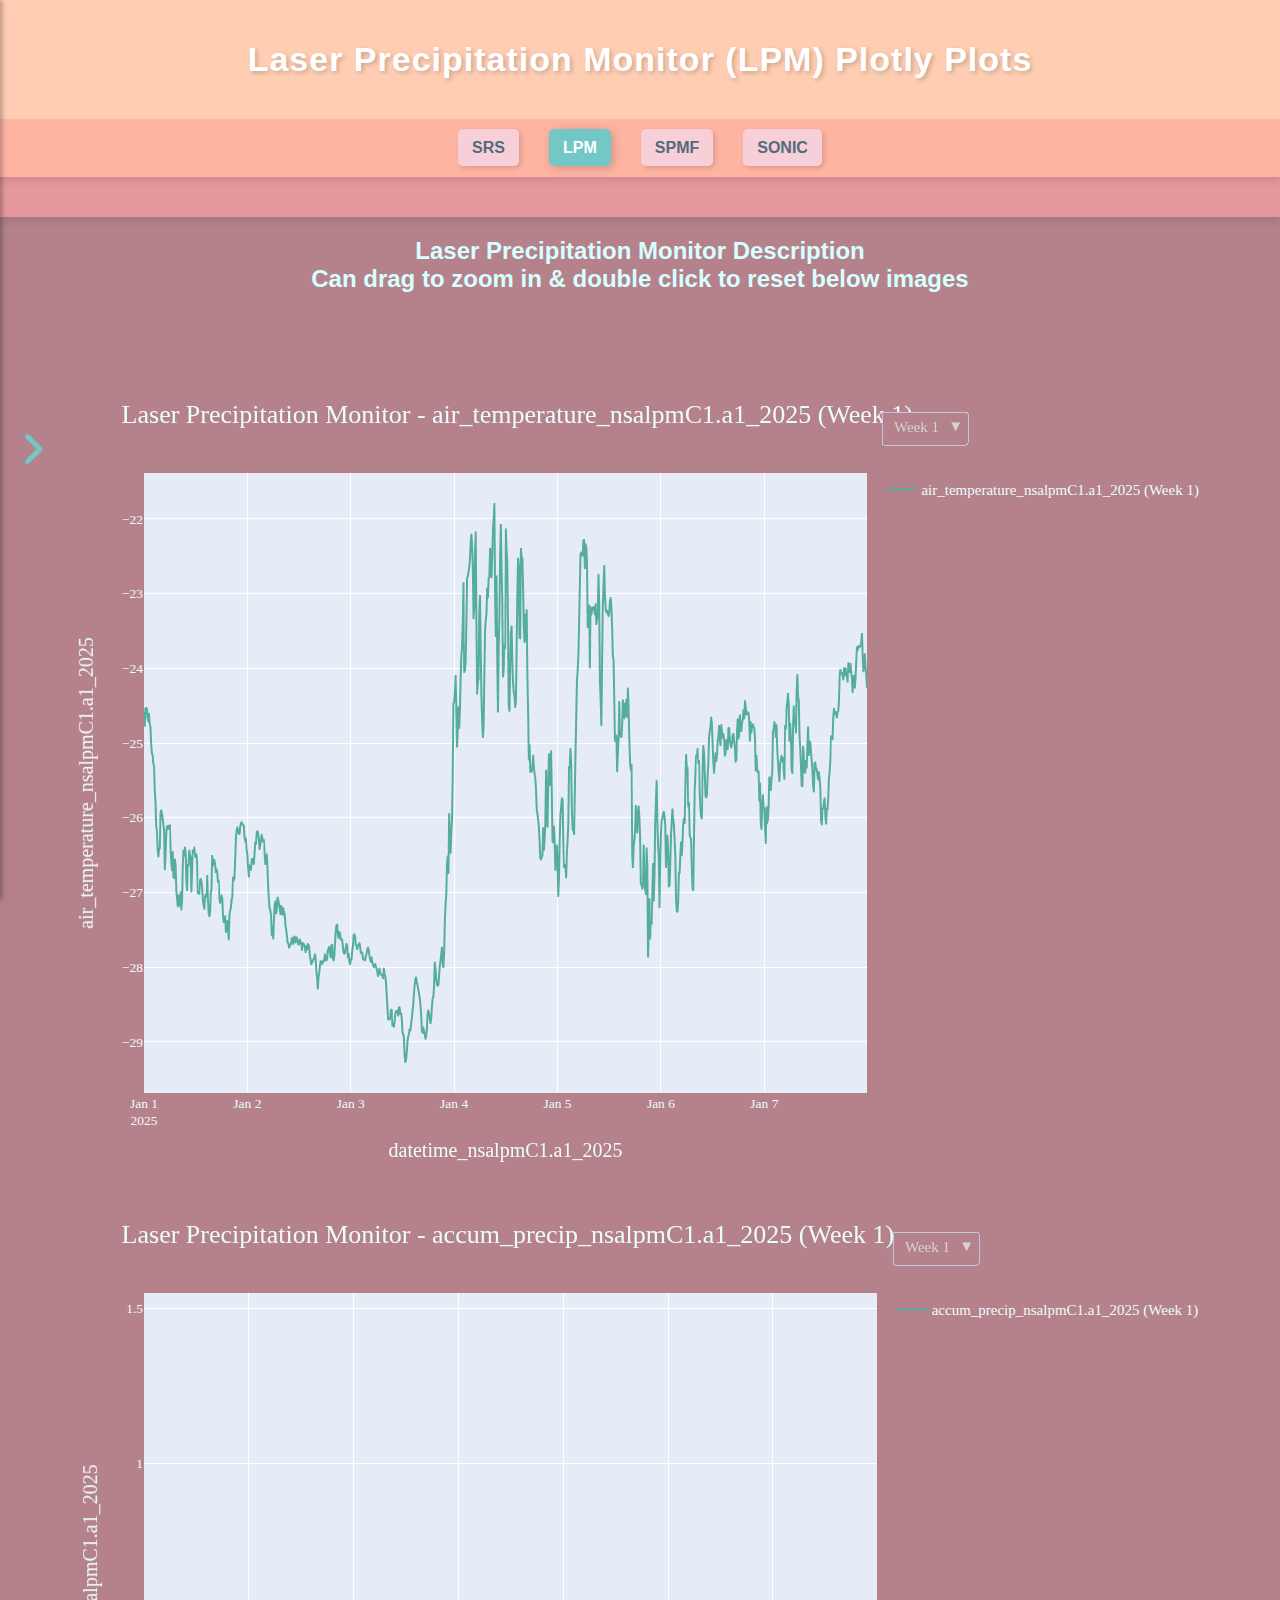
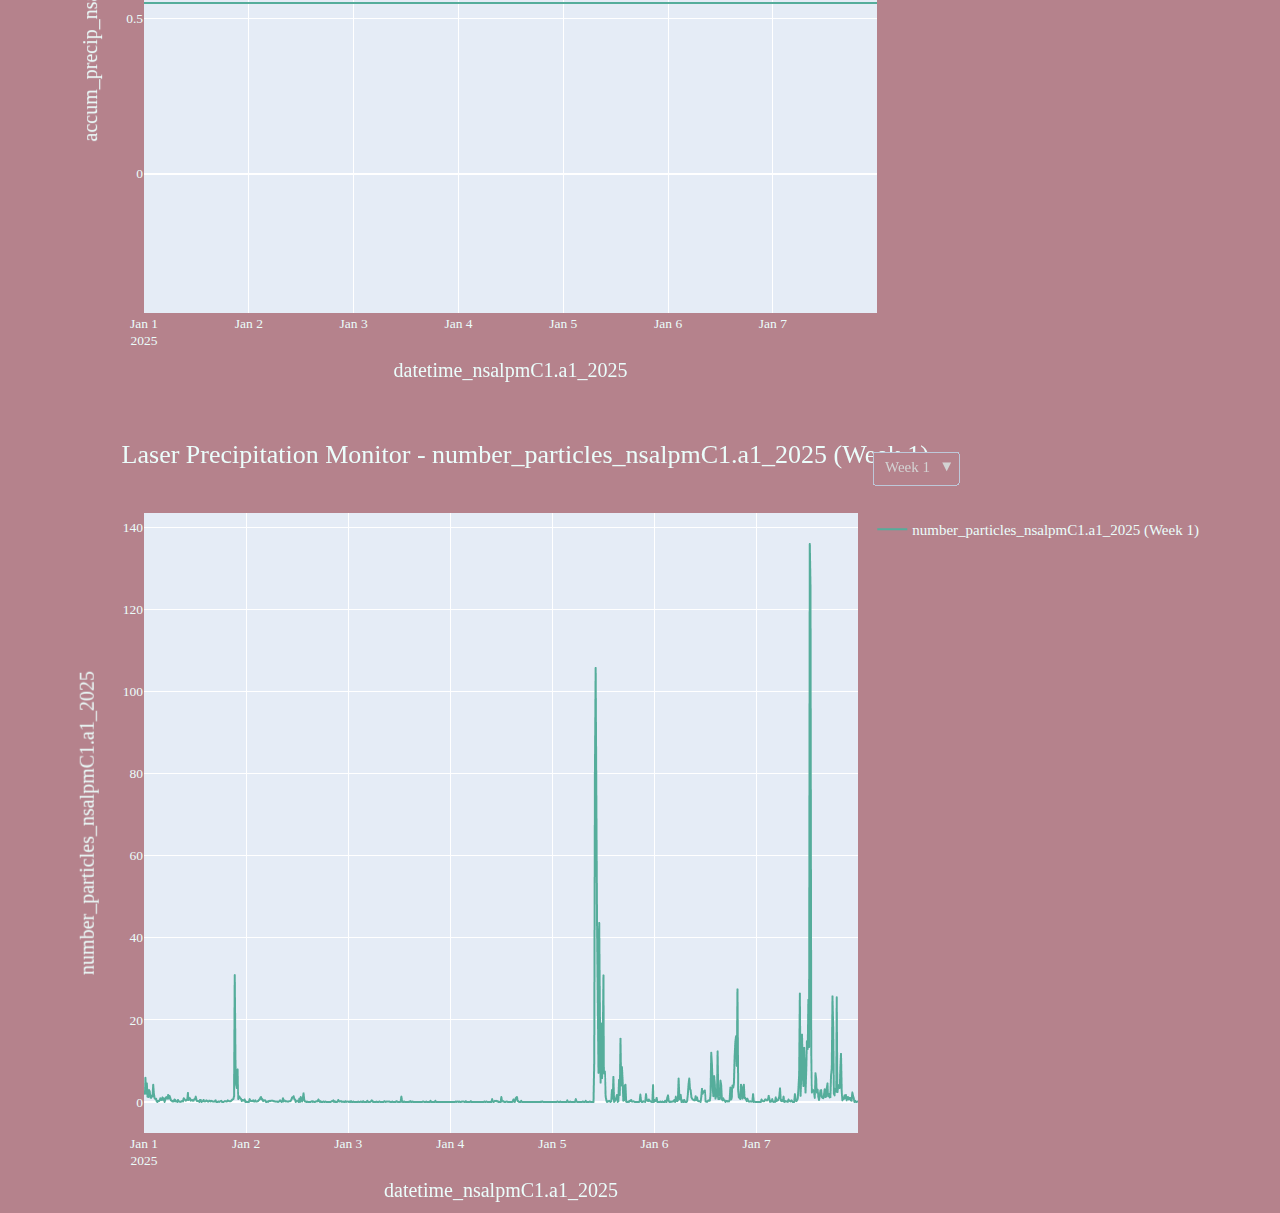
<file: plots/LPM.html>
<!DOCTYPE html>
<html lang="en">
<head>
    <meta charset="UTF-8">
    <meta name="viewport" content="width=device-width, initial-scale=1.0">
    <title>Laser Precipitation Monitor Plotly Plots</title>
    <link rel="stylesheet" href="https://cdnjs.cloudflare.com/ajax/libs/font-awesome/6.5.0/css/all.min.css">
    <link rel="stylesheet" href="../style.css">
    <script src="https://cdn.plot.ly/plotly-latest.min.js"></script>
</head>
<body>
    <h1>Laser Precipitation Monitor (LPM) Plotly Plots</h1>

    <nav id="cut-nav"> 
        <ul id="cut-links">
            <li><a href="SRS.html">SRS</a></li>
            <li><a href="LPM.html" class="active">LPM</a></li>
            <li><a href="SPMF.html">SPMF</a></li>
            <li><a href="SONIC.html">SONIC</a></li>
        </ul>
    </nav>

    <!-- performance or selection plots -->
    <nav id="mode-nav">
    </nav>

    <!-- Section to display images -->
    <section>
        <h2 id="cut-title">Laser Precipitation Monitor Description<br>
            Can drag to zoom in & double click to reset below images
        </h2>
        <div class="wrapper" id="image-container">
            <!-- Images will be dynamically added here -->
        </div>
    </section>

    <!-- Modal for Fullscreen Image -->
    <div id="image-modal" class="modal">
        <span class="close">&times;</span>
        <img class="modal-content" id="modal-img">
    </div>


    <!-- Sidebar -->
    <div id="sidebar">
    <h3>Test Plots</h3>
    <ul>
        <li><a href="../index.html#main" id="main-btn">main</a></li>
        <li><a href="SRS.html" id="test-btn">SRS</a></li>
        <li><a href="LPM.html" id="test-btn">LPM</a></li>
        <li><a href="SPMF.html" id="test-btn">SPMF</a></li>
        <li><a href="SONIC.html" id="test-btn">SONIC</a></li>
    </ul>
    </div>

    <div id="sidebar-toggle"><i class="fas fa-angle-right"></i></div>

    <!-- Plotly Graphs -->
  
    <div style="display: flex; justify-content: center; margin-top: 20px;">
        <div id="air_temperature_nsalpmc1.a1_2025_container" style="width: 90%;">
            <div>                        <script type="text/javascript">window.PlotlyConfig = {MathJaxConfig: 'local'};</script>
        <script src="https://cdn.plot.ly/plotly-2.12.1.min.js"></script>                <div id="12826d3a-9aa2-4022-b8ca-07bc6e3aed44" class="plotly-graph-div" style="height:800px; width:100%;"></div>            <script type="text/javascript">                                    window.PLOTLYENV=window.PLOTLYENV || {};                                    if (document.getElementById("12826d3a-9aa2-4022-b8ca-07bc6e3aed44")) {                    Plotly.newPlot(                        "12826d3a-9aa2-4022-b8ca-07bc6e3aed44",                        [{"line":{"color":"#55AD9B"},"mode":"lines","name":"air_temperature_nsalpmC1.a1_2025 (Week 1)","showlegend":true,"visible":true,"x":["2025-01-01T00:00:00","2025-01-01T00:10:00","2025-01-01T00:20:00","2025-01-01T00:30:00","2025-01-01T00:40:00","2025-01-01T00:50:00","2025-01-01T01:00:00","2025-01-01T01:10:00","2025-01-01T01:20:00","2025-01-01T01:30:00","2025-01-01T01:40:00","2025-01-01T01:50:00","2025-01-01T02:00:00","2025-01-01T02:10:00","2025-01-01T02:20:00","2025-01-01T02:30:00","2025-01-01T02:40:00","2025-01-01T02:50:00","2025-01-01T03:00:00","2025-01-01T03:10:00","2025-01-01T03:20:00","2025-01-01T03:30:00","2025-01-01T03:40:00","2025-01-01T03:50:00","2025-01-01T04:00:00","2025-01-01T04:10:00","2025-01-01T04:20:00","2025-01-01T04:30:00","2025-01-01T04:40:00","2025-01-01T04:50:00","2025-01-01T05:00:00","2025-01-01T05:10:00","2025-01-01T05:20:00","2025-01-01T05:30:00","2025-01-01T05:40:00","2025-01-01T05:50:00","2025-01-01T06:00:00","2025-01-01T06:10:00","2025-01-01T06:20:00","2025-01-01T06:30:00","2025-01-01T06:40:00","2025-01-01T06:50:00","2025-01-01T07:00:00","2025-01-01T07:10:00","2025-01-01T07:20:00","2025-01-01T07:30:00","2025-01-01T07:40:00","2025-01-01T07:50:00","2025-01-01T08:00:00","2025-01-01T08:10:00","2025-01-01T08:20:00","2025-01-01T08:30:00","2025-01-01T08:40:00","2025-01-01T08:50:00","2025-01-01T09:00:00","2025-01-01T09:10:00","2025-01-01T09:20:00","2025-01-01T09:30:00","2025-01-01T09:40:00","2025-01-01T09:50:00","2025-01-01T10:00:00","2025-01-01T10:10:00","2025-01-01T10:20:00","2025-01-01T10:30:00","2025-01-01T10:40:00","2025-01-01T10:50:00","2025-01-01T11:00:00","2025-01-01T11:10:00","2025-01-01T11:20:00","2025-01-01T11:30:00","2025-01-01T11:40:00","2025-01-01T11:50:00","2025-01-01T12:00:00","2025-01-01T12:10:00","2025-01-01T12:20:00","2025-01-01T12:30:00","2025-01-01T12:40:00","2025-01-01T12:50:00","2025-01-01T13:00:00","2025-01-01T13:10:00","2025-01-01T13:20:00","2025-01-01T13:30:00","2025-01-01T13:40:00","2025-01-01T13:50:00","2025-01-01T14:00:00","2025-01-01T14:10:00","2025-01-01T14:20:00","2025-01-01T14:30:00","2025-01-01T14:40:00","2025-01-01T14:50:00","2025-01-01T15:00:00","2025-01-01T15:10:00","2025-01-01T15:20:00","2025-01-01T15:30:00","2025-01-01T15:40:00","2025-01-01T15:50:00","2025-01-01T16:00:00","2025-01-01T16:10:00","2025-01-01T16:20:00","2025-01-01T16:30:00","2025-01-01T16:40:00","2025-01-01T16:50:00","2025-01-01T17:00:00","2025-01-01T17:10:00","2025-01-01T17:20:00","2025-01-01T17:30:00","2025-01-01T17:40:00","2025-01-01T17:50:00","2025-01-01T18:00:00","2025-01-01T18:10:00","2025-01-01T18:20:00","2025-01-01T18:30:00","2025-01-01T18:40:00","2025-01-01T18:50:00","2025-01-01T19:00:00","2025-01-01T19:10:00","2025-01-01T19:20:00","2025-01-01T19:30:00","2025-01-01T19:40:00","2025-01-01T19:50:00","2025-01-01T20:00:00","2025-01-01T20:10:00","2025-01-01T20:20:00","2025-01-01T20:30:00","2025-01-01T20:40:00","2025-01-01T20:50:00","2025-01-01T21:00:00","2025-01-01T21:10:00","2025-01-01T21:20:00","2025-01-01T21:30:00","2025-01-01T21:40:00","2025-01-01T21:50:00","2025-01-01T22:00:00","2025-01-01T22:10:00","2025-01-01T22:20:00","2025-01-01T22:30:00","2025-01-01T22:40:00","2025-01-01T22:50:00","2025-01-01T23:00:00","2025-01-01T23:10:00","2025-01-01T23:20:00","2025-01-01T23:30:00","2025-01-01T23:40:00","2025-01-01T23:50:00","2025-01-02T00:00:00","2025-01-02T00:10:00","2025-01-02T00:20:00","2025-01-02T00:30:00","2025-01-02T00:40:00","2025-01-02T00:50:00","2025-01-02T01:00:00","2025-01-02T01:10:00","2025-01-02T01:20:00","2025-01-02T01:30:00","2025-01-02T01:40:00","2025-01-02T01:50:00","2025-01-02T02:00:00","2025-01-02T02:10:00","2025-01-02T02:20:00","2025-01-02T02:30:00","2025-01-02T02:40:00","2025-01-02T02:50:00","2025-01-02T03:00:00","2025-01-02T03:10:00","2025-01-02T03:20:00","2025-01-02T03:30:00","2025-01-02T03:40:00","2025-01-02T03:50:00","2025-01-02T04:00:00","2025-01-02T04:10:00","2025-01-02T04:20:00","2025-01-02T04:30:00","2025-01-02T04:40:00","2025-01-02T04:50:00","2025-01-02T05:00:00","2025-01-02T05:10:00","2025-01-02T05:20:00","2025-01-02T05:30:00","2025-01-02T05:40:00","2025-01-02T05:50:00","2025-01-02T06:00:00","2025-01-02T06:10:00","2025-01-02T06:20:00","2025-01-02T06:30:00","2025-01-02T06:40:00","2025-01-02T06:50:00","2025-01-02T07:00:00","2025-01-02T07:10:00","2025-01-02T07:20:00","2025-01-02T07:30:00","2025-01-02T07:40:00","2025-01-02T07:50:00","2025-01-02T08:00:00","2025-01-02T08:10:00","2025-01-02T08:20:00","2025-01-02T08:30:00","2025-01-02T08:40:00","2025-01-02T08:50:00","2025-01-02T09:00:00","2025-01-02T09:10:00","2025-01-02T09:20:00","2025-01-02T09:30:00","2025-01-02T09:40:00","2025-01-02T09:50:00","2025-01-02T10:00:00","2025-01-02T10:10:00","2025-01-02T10:20:00","2025-01-02T10:30:00","2025-01-02T10:40:00","2025-01-02T10:50:00","2025-01-02T11:00:00","2025-01-02T11:10:00","2025-01-02T11:20:00","2025-01-02T11:30:00","2025-01-02T11:40:00","2025-01-02T11:50:00","2025-01-02T12:00:00","2025-01-02T12:10:00","2025-01-02T12:20:00","2025-01-02T12:30:00","2025-01-02T12:40:00","2025-01-02T12:50:00","2025-01-02T13:00:00","2025-01-02T13:10:00","2025-01-02T13:20:00","2025-01-02T13:30:00","2025-01-02T13:40:00","2025-01-02T13:50:00","2025-01-02T14:00:00","2025-01-02T14:10:00","2025-01-02T14:20:00","2025-01-02T14:30:00","2025-01-02T14:40:00","2025-01-02T14:50:00","2025-01-02T15:00:00","2025-01-02T15:10:00","2025-01-02T15:20:00","2025-01-02T15:30:00","2025-01-02T15:40:00","2025-01-02T15:50:00","2025-01-02T16:00:00","2025-01-02T16:10:00","2025-01-02T16:20:00","2025-01-02T16:30:00","2025-01-02T16:40:00","2025-01-02T16:50:00","2025-01-02T17:00:00","2025-01-02T17:10:00","2025-01-02T17:20:00","2025-01-02T17:30:00","2025-01-02T17:40:00","2025-01-02T17:50:00","2025-01-02T18:00:00","2025-01-02T18:10:00","2025-01-02T18:20:00","2025-01-02T18:30:00","2025-01-02T18:40:00","2025-01-02T18:50:00","2025-01-02T19:00:00","2025-01-02T19:10:00","2025-01-02T19:20:00","2025-01-02T19:30:00","2025-01-02T19:40:00","2025-01-02T19:50:00","2025-01-02T20:00:00","2025-01-02T20:10:00","2025-01-02T20:20:00","2025-01-02T20:30:00","2025-01-02T20:40:00","2025-01-02T20:50:00","2025-01-02T21:00:00","2025-01-02T21:10:00","2025-01-02T21:20:00","2025-01-02T21:30:00","2025-01-02T21:40:00","2025-01-02T21:50:00","2025-01-02T22:00:00","2025-01-02T22:10:00","2025-01-02T22:20:00","2025-01-02T22:30:00","2025-01-02T22:40:00","2025-01-02T22:50:00","2025-01-02T23:00:00","2025-01-02T23:10:00","2025-01-02T23:20:00","2025-01-02T23:30:00","2025-01-02T23:40:00","2025-01-02T23:50:00","2025-01-03T00:00:00","2025-01-03T00:10:00","2025-01-03T00:20:00","2025-01-03T00:30:00","2025-01-03T00:40:00","2025-01-03T00:50:00","2025-01-03T01:00:00","2025-01-03T01:10:00","2025-01-03T01:20:00","2025-01-03T01:30:00","2025-01-03T01:40:00","2025-01-03T01:50:00","2025-01-03T02:00:00","2025-01-03T02:10:00","2025-01-03T02:20:00","2025-01-03T02:30:00","2025-01-03T02:40:00","2025-01-03T02:50:00","2025-01-03T03:00:00","2025-01-03T03:10:00","2025-01-03T03:20:00","2025-01-03T03:30:00","2025-01-03T03:40:00","2025-01-03T03:50:00","2025-01-03T04:00:00","2025-01-03T04:10:00","2025-01-03T04:20:00","2025-01-03T04:30:00","2025-01-03T04:40:00","2025-01-03T04:50:00","2025-01-03T05:00:00","2025-01-03T05:10:00","2025-01-03T05:20:00","2025-01-03T05:30:00","2025-01-03T05:40:00","2025-01-03T05:50:00","2025-01-03T06:00:00","2025-01-03T06:10:00","2025-01-03T06:20:00","2025-01-03T06:30:00","2025-01-03T06:40:00","2025-01-03T06:50:00","2025-01-03T07:00:00","2025-01-03T07:10:00","2025-01-03T07:20:00","2025-01-03T07:30:00","2025-01-03T07:40:00","2025-01-03T07:50:00","2025-01-03T08:00:00","2025-01-03T08:10:00","2025-01-03T08:20:00","2025-01-03T08:30:00","2025-01-03T08:40:00","2025-01-03T08:50:00","2025-01-03T09:00:00","2025-01-03T09:10:00","2025-01-03T09:20:00","2025-01-03T09:30:00","2025-01-03T09:40:00","2025-01-03T09:50:00","2025-01-03T10:00:00","2025-01-03T10:10:00","2025-01-03T10:20:00","2025-01-03T10:30:00","2025-01-03T10:40:00","2025-01-03T10:50:00","2025-01-03T11:00:00","2025-01-03T11:10:00","2025-01-03T11:20:00","2025-01-03T11:30:00","2025-01-03T11:40:00","2025-01-03T11:50:00","2025-01-03T12:00:00","2025-01-03T12:10:00","2025-01-03T12:20:00","2025-01-03T12:30:00","2025-01-03T12:40:00","2025-01-03T12:50:00","2025-01-03T13:00:00","2025-01-03T13:10:00","2025-01-03T13:20:00","2025-01-03T13:30:00","2025-01-03T13:40:00","2025-01-03T13:50:00","2025-01-03T14:00:00","2025-01-03T14:10:00","2025-01-03T14:20:00","2025-01-03T14:30:00","2025-01-03T14:40:00","2025-01-03T14:50:00","2025-01-03T15:00:00","2025-01-03T15:10:00","2025-01-03T15:20:00","2025-01-03T15:30:00","2025-01-03T15:40:00","2025-01-03T15:50:00","2025-01-03T16:00:00","2025-01-03T16:10:00","2025-01-03T16:20:00","2025-01-03T16:30:00","2025-01-03T16:40:00","2025-01-03T16:50:00","2025-01-03T17:00:00","2025-01-03T17:10:00","2025-01-03T17:20:00","2025-01-03T17:30:00","2025-01-03T17:40:00","2025-01-03T17:50:00","2025-01-03T18:00:00","2025-01-03T18:10:00","2025-01-03T18:20:00","2025-01-03T18:30:00","2025-01-03T18:40:00","2025-01-03T18:50:00","2025-01-03T19:00:00","2025-01-03T19:10:00","2025-01-03T19:20:00","2025-01-03T19:30:00","2025-01-03T19:40:00","2025-01-03T19:50:00","2025-01-03T20:00:00","2025-01-03T20:10:00","2025-01-03T20:20:00","2025-01-03T20:30:00","2025-01-03T20:40:00","2025-01-03T20:50:00","2025-01-03T21:00:00","2025-01-03T21:10:00","2025-01-03T21:20:00","2025-01-03T21:30:00","2025-01-03T21:40:00","2025-01-03T21:50:00","2025-01-03T22:00:00","2025-01-03T22:10:00","2025-01-03T22:20:00","2025-01-03T22:30:00","2025-01-03T22:40:00","2025-01-03T22:50:00","2025-01-03T23:00:00","2025-01-03T23:10:00","2025-01-03T23:20:00","2025-01-03T23:30:00","2025-01-03T23:40:00","2025-01-03T23:50:00","2025-01-04T00:00:00","2025-01-04T00:10:00","2025-01-04T00:20:00","2025-01-04T00:30:00","2025-01-04T00:40:00","2025-01-04T00:50:00","2025-01-04T01:00:00","2025-01-04T01:10:00","2025-01-04T01:20:00","2025-01-04T01:30:00","2025-01-04T01:40:00","2025-01-04T01:50:00","2025-01-04T02:00:00","2025-01-04T02:10:00","2025-01-04T02:20:00","2025-01-04T02:30:00","2025-01-04T02:40:00","2025-01-04T02:50:00","2025-01-04T03:00:00","2025-01-04T03:10:00","2025-01-04T03:20:00","2025-01-04T03:30:00","2025-01-04T03:40:00","2025-01-04T03:50:00","2025-01-04T04:00:00","2025-01-04T04:10:00","2025-01-04T04:20:00","2025-01-04T04:30:00","2025-01-04T04:40:00","2025-01-04T04:50:00","2025-01-04T05:00:00","2025-01-04T05:10:00","2025-01-04T05:20:00","2025-01-04T05:30:00","2025-01-04T05:40:00","2025-01-04T05:50:00","2025-01-04T06:00:00","2025-01-04T06:10:00","2025-01-04T06:20:00","2025-01-04T06:30:00","2025-01-04T06:40:00","2025-01-04T06:50:00","2025-01-04T07:00:00","2025-01-04T07:10:00","2025-01-04T07:20:00","2025-01-04T07:30:00","2025-01-04T07:40:00","2025-01-04T07:50:00","2025-01-04T08:00:00","2025-01-04T08:10:00","2025-01-04T08:20:00","2025-01-04T08:30:00","2025-01-04T08:40:00","2025-01-04T08:50:00","2025-01-04T09:00:00","2025-01-04T09:10:00","2025-01-04T09:20:00","2025-01-04T09:30:00","2025-01-04T09:40:00","2025-01-04T09:50:00","2025-01-04T10:00:00","2025-01-04T10:10:00","2025-01-04T10:20:00","2025-01-04T10:30:00","2025-01-04T10:40:00","2025-01-04T10:50:00","2025-01-04T11:00:00","2025-01-04T11:10:00","2025-01-04T11:20:00","2025-01-04T11:30:00","2025-01-04T11:40:00","2025-01-04T11:50:00","2025-01-04T12:00:00","2025-01-04T12:10:00","2025-01-04T12:20:00","2025-01-04T12:30:00","2025-01-04T12:40:00","2025-01-04T12:50:00","2025-01-04T13:00:00","2025-01-04T13:10:00","2025-01-04T13:20:00","2025-01-04T13:30:00","2025-01-04T13:40:00","2025-01-04T13:50:00","2025-01-04T14:00:00","2025-01-04T14:10:00","2025-01-04T14:20:00","2025-01-04T14:30:00","2025-01-04T14:40:00","2025-01-04T14:50:00","2025-01-04T15:00:00","2025-01-04T15:10:00","2025-01-04T15:20:00","2025-01-04T15:30:00","2025-01-04T15:40:00","2025-01-04T15:50:00","2025-01-04T16:00:00","2025-01-04T16:10:00","2025-01-04T16:20:00","2025-01-04T16:30:00","2025-01-04T16:40:00","2025-01-04T16:50:00","2025-01-04T17:00:00","2025-01-04T17:10:00","2025-01-04T17:20:00","2025-01-04T17:30:00","2025-01-04T17:40:00","2025-01-04T17:50:00","2025-01-04T18:00:00","2025-01-04T18:10:00","2025-01-04T18:20:00","2025-01-04T18:30:00","2025-01-04T18:40:00","2025-01-04T18:50:00","2025-01-04T19:00:00","2025-01-04T19:10:00","2025-01-04T19:20:00","2025-01-04T19:30:00","2025-01-04T19:40:00","2025-01-04T19:50:00","2025-01-04T20:00:00","2025-01-04T20:10:00","2025-01-04T20:20:00","2025-01-04T20:30:00","2025-01-04T20:40:00","2025-01-04T20:50:00","2025-01-04T21:00:00","2025-01-04T21:10:00","2025-01-04T21:20:00","2025-01-04T21:30:00","2025-01-04T21:40:00","2025-01-04T21:50:00","2025-01-04T22:00:00","2025-01-04T22:10:00","2025-01-04T22:20:00","2025-01-04T22:30:00","2025-01-04T22:40:00","2025-01-04T22:50:00","2025-01-04T23:00:00","2025-01-04T23:10:00","2025-01-04T23:20:00","2025-01-04T23:30:00","2025-01-04T23:40:00","2025-01-04T23:50:00","2025-01-05T00:00:00","2025-01-05T00:10:00","2025-01-05T00:20:00","2025-01-05T00:30:00","2025-01-05T00:40:00","2025-01-05T00:50:00","2025-01-05T01:00:00","2025-01-05T01:10:00","2025-01-05T01:20:00","2025-01-05T01:30:00","2025-01-05T01:40:00","2025-01-05T01:50:00","2025-01-05T02:00:00","2025-01-05T02:10:00","2025-01-05T02:20:00","2025-01-05T02:30:00","2025-01-05T02:40:00","2025-01-05T02:50:00","2025-01-05T03:00:00","2025-01-05T03:10:00","2025-01-05T03:20:00","2025-01-05T03:30:00","2025-01-05T03:40:00","2025-01-05T03:50:00","2025-01-05T04:00:00","2025-01-05T04:10:00","2025-01-05T04:20:00","2025-01-05T04:30:00","2025-01-05T04:40:00","2025-01-05T04:50:00","2025-01-05T05:00:00","2025-01-05T05:10:00","2025-01-05T05:20:00","2025-01-05T05:30:00","2025-01-05T05:40:00","2025-01-05T05:50:00","2025-01-05T06:00:00","2025-01-05T06:10:00","2025-01-05T06:20:00","2025-01-05T06:30:00","2025-01-05T06:40:00","2025-01-05T06:50:00","2025-01-05T07:00:00","2025-01-05T07:10:00","2025-01-05T07:20:00","2025-01-05T07:30:00","2025-01-05T07:40:00","2025-01-05T07:50:00","2025-01-05T08:00:00","2025-01-05T08:10:00","2025-01-05T08:20:00","2025-01-05T08:30:00","2025-01-05T08:40:00","2025-01-05T08:50:00","2025-01-05T09:00:00","2025-01-05T09:10:00","2025-01-05T09:20:00","2025-01-05T09:30:00","2025-01-05T09:40:00","2025-01-05T09:50:00","2025-01-05T10:00:00","2025-01-05T10:10:00","2025-01-05T10:20:00","2025-01-05T10:30:00","2025-01-05T10:40:00","2025-01-05T10:50:00","2025-01-05T11:00:00","2025-01-05T11:10:00","2025-01-05T11:20:00","2025-01-05T11:30:00","2025-01-05T11:40:00","2025-01-05T11:50:00","2025-01-05T12:00:00","2025-01-05T12:10:00","2025-01-05T12:20:00","2025-01-05T12:30:00","2025-01-05T12:40:00","2025-01-05T12:50:00","2025-01-05T13:00:00","2025-01-05T13:10:00","2025-01-05T13:20:00","2025-01-05T13:30:00","2025-01-05T13:40:00","2025-01-05T13:50:00","2025-01-05T14:00:00","2025-01-05T14:10:00","2025-01-05T14:20:00","2025-01-05T14:30:00","2025-01-05T14:40:00","2025-01-05T14:50:00","2025-01-05T15:00:00","2025-01-05T15:10:00","2025-01-05T15:20:00","2025-01-05T15:30:00","2025-01-05T15:40:00","2025-01-05T15:50:00","2025-01-05T16:00:00","2025-01-05T16:10:00","2025-01-05T16:20:00","2025-01-05T16:30:00","2025-01-05T16:40:00","2025-01-05T16:50:00","2025-01-05T17:00:00","2025-01-05T17:10:00","2025-01-05T17:20:00","2025-01-05T17:30:00","2025-01-05T17:40:00","2025-01-05T17:50:00","2025-01-05T18:00:00","2025-01-05T18:10:00","2025-01-05T18:20:00","2025-01-05T18:30:00","2025-01-05T18:40:00","2025-01-05T18:50:00","2025-01-05T19:00:00","2025-01-05T19:10:00","2025-01-05T19:20:00","2025-01-05T19:30:00","2025-01-05T19:40:00","2025-01-05T19:50:00","2025-01-05T20:00:00","2025-01-05T20:10:00","2025-01-05T20:20:00","2025-01-05T20:30:00","2025-01-05T20:40:00","2025-01-05T20:50:00","2025-01-05T21:00:00","2025-01-05T21:10:00","2025-01-05T21:20:00","2025-01-05T21:30:00","2025-01-05T21:40:00","2025-01-05T21:50:00","2025-01-05T22:00:00","2025-01-05T22:10:00","2025-01-05T22:20:00","2025-01-05T22:30:00","2025-01-05T22:40:00","2025-01-05T22:50:00","2025-01-05T23:00:00","2025-01-05T23:10:00","2025-01-05T23:20:00","2025-01-05T23:30:00","2025-01-05T23:40:00","2025-01-05T23:50:00","2025-01-06T00:00:00","2025-01-06T00:10:00","2025-01-06T00:20:00","2025-01-06T00:30:00","2025-01-06T00:40:00","2025-01-06T00:50:00","2025-01-06T01:00:00","2025-01-06T01:10:00","2025-01-06T01:20:00","2025-01-06T01:30:00","2025-01-06T01:40:00","2025-01-06T01:50:00","2025-01-06T02:00:00","2025-01-06T02:10:00","2025-01-06T02:20:00","2025-01-06T02:30:00","2025-01-06T02:40:00","2025-01-06T02:50:00","2025-01-06T03:00:00","2025-01-06T03:10:00","2025-01-06T03:20:00","2025-01-06T03:30:00","2025-01-06T03:40:00","2025-01-06T03:50:00","2025-01-06T04:00:00","2025-01-06T04:10:00","2025-01-06T04:20:00","2025-01-06T04:30:00","2025-01-06T04:40:00","2025-01-06T04:50:00","2025-01-06T05:00:00","2025-01-06T05:10:00","2025-01-06T05:20:00","2025-01-06T05:30:00","2025-01-06T05:40:00","2025-01-06T05:50:00","2025-01-06T06:00:00","2025-01-06T06:10:00","2025-01-06T06:20:00","2025-01-06T06:30:00","2025-01-06T06:40:00","2025-01-06T06:50:00","2025-01-06T07:00:00","2025-01-06T07:10:00","2025-01-06T07:20:00","2025-01-06T07:30:00","2025-01-06T07:40:00","2025-01-06T07:50:00","2025-01-06T08:00:00","2025-01-06T08:10:00","2025-01-06T08:20:00","2025-01-06T08:30:00","2025-01-06T08:40:00","2025-01-06T08:50:00","2025-01-06T09:00:00","2025-01-06T09:10:00","2025-01-06T09:20:00","2025-01-06T09:30:00","2025-01-06T09:40:00","2025-01-06T09:50:00","2025-01-06T10:00:00","2025-01-06T10:10:00","2025-01-06T10:20:00","2025-01-06T10:30:00","2025-01-06T10:40:00","2025-01-06T10:50:00","2025-01-06T11:00:00","2025-01-06T11:10:00","2025-01-06T11:20:00","2025-01-06T11:30:00","2025-01-06T11:40:00","2025-01-06T11:50:00","2025-01-06T12:00:00","2025-01-06T12:10:00","2025-01-06T12:20:00","2025-01-06T12:30:00","2025-01-06T12:40:00","2025-01-06T12:50:00","2025-01-06T13:00:00","2025-01-06T13:10:00","2025-01-06T13:20:00","2025-01-06T13:30:00","2025-01-06T13:40:00","2025-01-06T13:50:00","2025-01-06T14:00:00","2025-01-06T14:10:00","2025-01-06T14:20:00","2025-01-06T14:30:00","2025-01-06T14:40:00","2025-01-06T14:50:00","2025-01-06T15:00:00","2025-01-06T15:10:00","2025-01-06T15:20:00","2025-01-06T15:30:00","2025-01-06T15:40:00","2025-01-06T15:50:00","2025-01-06T16:00:00","2025-01-06T16:10:00","2025-01-06T16:20:00","2025-01-06T16:30:00","2025-01-06T16:40:00","2025-01-06T16:50:00","2025-01-06T17:00:00","2025-01-06T17:10:00","2025-01-06T17:20:00","2025-01-06T17:30:00","2025-01-06T17:40:00","2025-01-06T17:50:00","2025-01-06T18:00:00","2025-01-06T18:10:00","2025-01-06T18:20:00","2025-01-06T18:30:00","2025-01-06T18:40:00","2025-01-06T18:50:00","2025-01-06T19:00:00","2025-01-06T19:10:00","2025-01-06T19:20:00","2025-01-06T19:30:00","2025-01-06T19:40:00","2025-01-06T19:50:00","2025-01-06T20:00:00","2025-01-06T20:10:00","2025-01-06T20:20:00","2025-01-06T20:30:00","2025-01-06T20:40:00","2025-01-06T20:50:00","2025-01-06T21:00:00","2025-01-06T21:10:00","2025-01-06T21:20:00","2025-01-06T21:30:00","2025-01-06T21:40:00","2025-01-06T21:50:00","2025-01-06T22:00:00","2025-01-06T22:10:00","2025-01-06T22:20:00","2025-01-06T22:30:00","2025-01-06T22:40:00","2025-01-06T22:50:00","2025-01-06T23:00:00","2025-01-06T23:10:00","2025-01-06T23:20:00","2025-01-06T23:30:00","2025-01-06T23:40:00","2025-01-06T23:50:00","2025-01-07T00:00:00","2025-01-07T00:10:00","2025-01-07T00:20:00","2025-01-07T00:30:00","2025-01-07T00:40:00","2025-01-07T00:50:00","2025-01-07T01:00:00","2025-01-07T01:10:00","2025-01-07T01:20:00","2025-01-07T01:30:00","2025-01-07T01:40:00","2025-01-07T01:50:00","2025-01-07T02:00:00","2025-01-07T02:10:00","2025-01-07T02:20:00","2025-01-07T02:30:00","2025-01-07T02:40:00","2025-01-07T02:50:00","2025-01-07T03:00:00","2025-01-07T03:10:00","2025-01-07T03:20:00","2025-01-07T03:30:00","2025-01-07T03:40:00","2025-01-07T03:50:00","2025-01-07T04:00:00","2025-01-07T04:10:00","2025-01-07T04:20:00","2025-01-07T04:30:00","2025-01-07T04:40:00","2025-01-07T04:50:00","2025-01-07T05:00:00","2025-01-07T05:10:00","2025-01-07T05:20:00","2025-01-07T05:30:00","2025-01-07T05:40:00","2025-01-07T05:50:00","2025-01-07T06:00:00","2025-01-07T06:10:00","2025-01-07T06:20:00","2025-01-07T06:30:00","2025-01-07T06:40:00","2025-01-07T06:50:00","2025-01-07T07:00:00","2025-01-07T07:10:00","2025-01-07T07:20:00","2025-01-07T07:30:00","2025-01-07T07:40:00","2025-01-07T07:50:00","2025-01-07T08:00:00","2025-01-07T08:10:00","2025-01-07T08:20:00","2025-01-07T08:30:00","2025-01-07T08:40:00","2025-01-07T08:50:00","2025-01-07T09:00:00","2025-01-07T09:10:00","2025-01-07T09:20:00","2025-01-07T09:30:00","2025-01-07T09:40:00","2025-01-07T09:50:00","2025-01-07T10:00:00","2025-01-07T10:10:00","2025-01-07T10:20:00","2025-01-07T10:30:00","2025-01-07T10:40:00","2025-01-07T10:50:00","2025-01-07T11:00:00","2025-01-07T11:10:00","2025-01-07T11:20:00","2025-01-07T11:30:00","2025-01-07T11:40:00","2025-01-07T11:50:00","2025-01-07T12:00:00","2025-01-07T12:10:00","2025-01-07T12:20:00","2025-01-07T12:30:00","2025-01-07T12:40:00","2025-01-07T12:50:00","2025-01-07T13:00:00","2025-01-07T13:10:00","2025-01-07T13:20:00","2025-01-07T13:30:00","2025-01-07T13:40:00","2025-01-07T13:50:00","2025-01-07T14:00:00","2025-01-07T14:10:00","2025-01-07T14:20:00","2025-01-07T14:30:00","2025-01-07T14:40:00","2025-01-07T14:50:00","2025-01-07T15:00:00","2025-01-07T15:10:00","2025-01-07T15:20:00","2025-01-07T15:30:00","2025-01-07T15:40:00","2025-01-07T15:50:00","2025-01-07T16:00:00","2025-01-07T16:10:00","2025-01-07T16:20:00","2025-01-07T16:30:00","2025-01-07T16:40:00","2025-01-07T16:50:00","2025-01-07T17:00:00","2025-01-07T17:10:00","2025-01-07T17:20:00","2025-01-07T17:30:00","2025-01-07T17:40:00","2025-01-07T17:50:00","2025-01-07T18:00:00","2025-01-07T18:10:00","2025-01-07T18:20:00","2025-01-07T18:30:00","2025-01-07T18:40:00","2025-01-07T18:50:00","2025-01-07T19:00:00","2025-01-07T19:10:00","2025-01-07T19:20:00","2025-01-07T19:30:00","2025-01-07T19:40:00","2025-01-07T19:50:00","2025-01-07T20:00:00","2025-01-07T20:10:00","2025-01-07T20:20:00","2025-01-07T20:30:00","2025-01-07T20:40:00","2025-01-07T20:50:00","2025-01-07T21:00:00","2025-01-07T21:10:00","2025-01-07T21:20:00","2025-01-07T21:30:00","2025-01-07T21:40:00","2025-01-07T21:50:00","2025-01-07T22:00:00","2025-01-07T22:10:00","2025-01-07T22:20:00","2025-01-07T22:30:00","2025-01-07T22:40:00","2025-01-07T22:50:00","2025-01-07T23:00:00","2025-01-07T23:10:00","2025-01-07T23:20:00","2025-01-07T23:30:00","2025-01-07T23:40:00","2025-01-07T23:50:00"],"y":[-24.6,-24.77,-24.54,-24.53,-24.54,-24.67,-24.71,-24.610000000000003,-24.75,-24.78,-25.02,-25.14,-25.16,-25.28,-25.3,-25.65,-25.79,-26.119999999999997,-26.18,-26.419999999999998,-26.52,-26.419999999999998,-26.410000000000004,-25.939999999999998,-25.9,-25.95,-26.01,-26.090000000000003,-26.169999999999998,-26.689999999999998,-26.5,-26.21,-26.119999999999997,-26.110000000000003,-26.15,-26.119999999999997,-26.1,-26.410000000000004,-26.590000000000003,-26.7,-26.46,-26.79,-26.810000000000002,-26.560000000000002,-26.630000000000003,-26.98,-27.07,-27.189999999999998,-27.04,-27.110000000000003,-27.18,-27.0,-27.23,-27.110000000000003,-26.65,-26.439999999999998,-26.51,-26.4,-26.47,-26.839999999999996,-26.97,-26.630000000000003,-26.639999999999997,-26.439999999999998,-26.5,-26.53,-26.99,-26.72,-26.439999999999998,-26.47,-26.4,-26.509999999999998,-26.53,-26.49,-26.610000000000003,-27.01,-26.99,-27.02,-26.839999999999996,-26.82,-26.860000000000003,-26.939999999999998,-27.1,-27.169999999999998,-27.22,-27.060000000000002,-27.03,-27.060000000000002,-26.78,-27.089999999999996,-27.27,-27.32,-27.27,-27.01,-26.95,-26.51,-26.639999999999997,-26.560000000000002,-26.57,-26.610000000000003,-26.73,-26.689999999999998,-26.72,-26.860000000000003,-26.839999999999996,-27.080000000000002,-27.139999999999997,-27.110000000000003,-27.04,-27.080000000000002,-27.3,-27.4,-27.369999999999997,-27.32,-27.53,-27.5,-27.380000000000003,-27.439999999999998,-27.630000000000003,-27.310000000000002,-27.24,-27.21,-27.1,-27.060000000000002,-26.8,-26.839999999999996,-26.810000000000002,-26.560000000000002,-26.28,-26.169999999999998,-26.130000000000003,-26.189999999999998,-26.21,-26.22,-26.119999999999997,-26.07,-26.060000000000002,-26.090000000000003,-26.1,-26.110000000000003,-26.26,-26.32,-26.28,-26.43,-26.5,-26.660000000000004,-26.79,-26.639999999999997,-26.68,-26.7,-26.560000000000002,-26.55,-26.6,-26.619999999999997,-26.47,-26.330000000000002,-26.35,-26.21,-26.18,-26.21,-26.28,-26.419999999999998,-26.360000000000003,-26.3,-26.23,-26.29,-26.32,-26.3,-26.49,-26.619999999999997,-26.590000000000003,-26.49,-26.689999999999998,-26.939999999999998,-27.110000000000003,-27.22,-27.24,-27.32,-27.57,-27.46,-27.619999999999997,-27.360000000000003,-27.169999999999998,-27.119999999999997,-27.28,-27.22,-27.07,-27.1,-27.160000000000004,-27.21,-27.29,-27.18,-27.22,-27.3,-27.21,-27.28,-27.29,-27.439999999999998,-27.49,-27.580000000000002,-27.669999999999998,-27.68,-27.74,-27.72,-27.7,-27.669999999999998,-27.610000000000003,-27.65,-27.689999999999998,-27.590000000000003,-27.6,-27.669999999999998,-27.6,-27.610000000000003,-27.65,-27.7,-27.689999999999998,-27.630000000000003,-27.68,-27.669999999999998,-27.77,-27.68,-27.68,-27.7,-27.73,-27.8,-27.72,-27.77,-27.689999999999998,-27.7,-27.73,-27.839999999999996,-27.9,-27.96,-27.939999999999998,-27.909999999999997,-27.9,-27.880000000000003,-27.830000000000002,-27.880000000000003,-28.05,-28.130000000000003,-28.29,-28.15,-28.080000000000002,-27.99,-27.919999999999998,-27.95,-27.96,-27.919999999999998,-27.93,-27.9,-27.830000000000002,-27.909999999999997,-27.909999999999997,-27.889999999999997,-27.78,-27.75,-27.73,-27.810000000000002,-27.869999999999997,-27.71,-27.7,-27.869999999999997,-27.909999999999997,-27.860000000000003,-27.7,-27.53,-27.439999999999998,-27.43,-27.560000000000002,-27.610000000000003,-27.53,-27.55,-27.630000000000003,-27.630000000000003,-27.630000000000003,-27.73,-27.8,-27.82,-27.810000000000002,-27.74,-27.689999999999998,-27.71,-27.869999999999997,-27.82,-27.919999999999998,-27.96,-27.9,-27.9,-27.78,-27.72,-27.57,-27.560000000000002,-27.590000000000003,-27.7,-27.71,-27.76,-27.71,-27.71,-27.68,-27.72,-27.810000000000002,-27.8,-27.810000000000002,-27.889999999999997,-27.9,-27.9,-27.909999999999997,-27.85,-27.82,-27.76,-27.74,-27.77,-27.85,-27.9,-27.93,-27.869999999999997,-27.939999999999998,-27.97,-28.0,-27.98,-27.96,-28.0,-28.02,-28.07,-28.119999999999997,-28.090000000000003,-28.02,-28.07,-28.1,-28.1,-28.110000000000003,-28.15,-28.02,-28.090000000000003,-28.119999999999997,-28.2,-28.369999999999997,-28.53,-28.7,-28.7,-28.7,-28.68,-28.57,-28.57,-28.78,-28.75,-28.8,-28.73,-28.630000000000003,-28.590000000000003,-28.6,-28.580000000000002,-28.65,-28.54,-28.54,-28.630000000000003,-28.619999999999997,-28.68,-28.869999999999997,-28.9,-28.939999999999998,-29.189999999999998,-29.27,-29.24,-29.139999999999997,-28.99,-28.93,-28.9,-28.830000000000002,-28.85,-28.76,-28.689999999999998,-28.590000000000003,-28.5,-28.35,-28.24,-28.160000000000004,-28.139999999999997,-28.21,-28.24,-28.3,-28.35,-28.409999999999997,-28.5,-28.630000000000003,-28.85,-28.880000000000003,-28.810000000000002,-28.860000000000003,-28.9,-28.96,-28.919999999999998,-28.830000000000002,-28.630000000000003,-28.580000000000002,-28.630000000000003,-28.669999999999998,-28.75,-28.689999999999998,-28.53,-28.419999999999998,-28.4,-28.26,-27.939999999999998,-28.02,-28.169999999999998,-28.23,-28.25,-28.24,-28.110000000000003,-27.98,-27.909999999999997,-27.830000000000002,-27.74,-27.96,-28.0,-27.82,-27.389999999999997,-27.15,-27.03,-26.619999999999997,-26.52,-26.74,-25.95,-26.28,-26.47,-26.189999999999998,-26.03,-25.43,-24.48,-24.439999999999998,-24.34,-24.1,-24.54,-25.05,-24.82,-24.52,-24.8,-24.56,-24.14,-23.830000000000002,-23.71,-23.39,-22.86,-24.05,-24.03,-23.91,-23.4,-22.8,-22.759999999999998,-22.71,-22.64,-22.54,-22.31,-22.21,-22.369999999999997,-22.65,-23.330000000000002,-23.19,-22.48,-22.18,-23.419999999999998,-24.34,-24.18,-24.14,-23.25,-23.03,-23.78,-24.369999999999997,-24.71,-24.919999999999998,-24.779999999999998,-24.119999999999997,-23.5,-23.35,-23.27,-22.93,-23.05,-22.79,-22.78,-22.4,-22.46,-22.78,-22.53,-22.14,-22.009999999999998,-21.8,-23.03,-23.57,-22.77,-23.89,-24.580000000000002,-23.7,-23.31,-22.509999999999998,-22.080000000000002,-22.65,-23.080000000000002,-24.11,-24.02,-23.69,-23.729999999999997,-22.14,-22.4,-22.59,-23.419999999999998,-24.490000000000002,-24.57,-24.0,-23.509999999999998,-23.44,-23.91,-24.19,-24.330000000000002,-24.36,-24.52,-24.44,-23.740000000000002,-23.0,-22.53,-22.630000000000003,-23.59,-23.6,-22.4,-22.52,-22.52,-22.93,-23.45,-23.65,-23.28,-23.619999999999997,-23.22,-24.119999999999997,-24.580000000000002,-25.22,-25.03,-25.38,-25.389999999999997,-25.38,-25.32,-25.17,-25.32,-25.41,-25.47,-25.619999999999997,-25.880000000000003,-25.95,-26.04,-26.130000000000003,-26.32,-26.54,-26.560000000000002,-26.53,-26.5,-26.139999999999997,-26.43,-26.27,-26.080000000000002,-25.369999999999997,-25.93,-26.119999999999997,-25.54,-25.15,-25.56,-25.36,-25.110000000000003,-25.7,-26.310000000000002,-26.330000000000002,-26.119999999999997,-26.35,-26.7,-26.57,-26.369999999999997,-26.55,-27.05,-26.8,-26.27,-25.96,-25.860000000000003,-25.74,-25.76,-26.32,-26.660000000000004,-26.630000000000003,-26.660000000000004,-26.8,-26.47,-26.310000000000002,-26.080000000000002,-25.32,-25.330000000000002,-25.080000000000002,-25.29,-25.919999999999998,-26.160000000000004,-26.15,-26.22,-25.68,-25.139999999999997,-24.669999999999998,-24.16,-24.03,-23.83,-23.4,-22.91,-22.48,-22.45,-22.48,-22.490000000000002,-22.29,-22.28,-22.66,-22.34,-22.380000000000003,-22.59,-23.45,-23.240000000000002,-23.16,-23.990000000000002,-23.18,-23.28,-23.240000000000002,-23.19,-23.18,-23.18,-23.28,-23.14,-23.41,-23.34,-23.27,-22.75,-23.16,-24.15,-24.41,-24.759999999999998,-23.93,-23.16,-22.91,-22.630000000000003,-23.03,-23.2,-23.25,-23.23,-23.27,-23.3,-23.259999999999998,-23.1,-23.06,-23.19,-23.45,-23.83,-23.9,-24.419999999999998,-24.97,-24.9,-24.9,-25.38,-25.12,-24.93,-24.45,-24.91,-24.84,-24.919999999999998,-24.75,-24.43,-24.61,-24.67,-24.47,-24.64,-24.419999999999998,-24.65,-24.27,-24.54,-24.96,-25.259999999999998,-25.36,-25.29,-26.51,-26.660000000000004,-26.369999999999997,-26.310000000000002,-26.160000000000004,-25.839999999999996,-26.02,-26.2,-25.939999999999998,-25.85,-26.02,-26.28,-26.889999999999997,-26.889999999999997,-26.95,-26.909999999999997,-26.369999999999997,-26.830000000000002,-26.95,-27.02,-26.410000000000004,-26.639999999999997,-27.860000000000003,-27.53,-27.089999999999996,-27.619999999999997,-27.380000000000003,-27.419999999999998,-27.02,-26.619999999999997,-27.110000000000003,-26.78,-26.07,-25.79,-25.509999999999998,-26.060000000000002,-26.369999999999997,-26.53,-27.2,-26.55,-26.21,-26.03,-26.02,-25.95,-25.919999999999998,-25.98,-26.1,-26.660000000000004,-26.47,-26.24,-26.439999999999998,-26.919999999999998,-26.910000000000004,-26.6,-26.24,-26.060000000000002,-25.889999999999997,-26.02,-26.089999999999996,-26.3,-26.5,-27.089999999999996,-27.24,-27.26,-27.119999999999997,-26.74,-26.74,-26.51,-26.330000000000002,-26.5,-26.330000000000002,-26.089999999999996,-26.01,-26.07,-25.6,-25.16,-25.34,-25.330000000000002,-25.85,-25.8,-26.23,-26.27,-26.28,-26.669999999999998,-26.95,-26.97,-26.28,-25.639999999999997,-25.419999999999998,-25.169999999999998,-25.19,-25.080000000000002,-25.27,-25.240000000000002,-25.669999999999998,-25.869999999999997,-25.99,-26.01,-25.35,-25.04,-25.130000000000003,-25.4,-25.71,-25.73,-25.71,-25.44,-25.279999999999998,-24.93,-24.84,-24.78,-24.66,-24.75,-25.009999999999998,-25.259999999999998,-25.4,-25.259999999999998,-25.14,-25.240000000000002,-25.169999999999998,-24.97,-24.919999999999998,-24.77,-24.96,-25.03,-24.759999999999998,-24.85,-24.93,-24.88,-24.96,-25.169999999999998,-25.14,-24.96,-24.97,-25.080000000000002,-24.8,-24.8,-24.96,-25.029999999999998,-25.06,-25.0,-24.889999999999997,-24.88,-24.98,-25.06,-25.25,-25.22,-24.84,-24.68,-24.94,-24.9,-24.630000000000003,-24.759999999999998,-24.84,-24.72,-24.69,-24.56,-24.669999999999998,-24.439999999999998,-24.52,-24.62,-24.580000000000002,-24.610000000000003,-24.6,-24.71,-24.97,-24.72,-24.86,-24.759999999999998,-24.75,-24.79,-24.8,-24.93,-25.369999999999997,-25.169999999999998,-25.35,-25.39,-25.380000000000003,-25.77,-25.54,-26.07,-26.15,-25.839999999999996,-25.7,-25.860000000000003,-25.889999999999997,-26.130000000000003,-26.339999999999996,-25.860000000000003,-26.07,-26.02,-25.859999999999996,-25.46,-25.54,-25.630000000000003,-25.479999999999997,-25.41,-24.85,-24.82,-24.72,-24.77,-24.919999999999998,-24.759999999999998,-25.1,-25.240000000000002,-25.39,-25.509999999999998,-25.28,-25.23,-25.169999999999998,-25.240000000000002,-25.2,-25.369999999999997,-25.48,-24.77,-24.81,-24.53,-24.45,-24.34,-24.490000000000002,-24.97,-24.740000000000002,-24.919999999999998,-25.35,-25.4,-24.8,-24.509999999999998,-24.75,-24.68,-24.86,-24.32,-24.09,-24.380000000000003,-24.43,-24.9,-25.07,-25.3,-25.57,-25.580000000000002,-25.05,-25.19,-25.39,-25.4,-25.240000000000002,-25.330000000000002,-25.03,-24.79,-25.16,-24.98,-24.990000000000002,-25.12,-25.240000000000002,-25.369999999999997,-25.580000000000002,-25.65,-25.27,-25.259999999999998,-25.36,-25.35,-25.43,-25.490000000000002,-25.389999999999997,-25.490000000000002,-25.610000000000003,-26.03,-26.090000000000003,-25.880000000000003,-25.880000000000003,-25.79,-25.74,-25.98,-26.080000000000002,-25.880000000000003,-25.889999999999997,-25.74,-25.47,-25.389999999999997,-25.23,-24.91,-24.939999999999998,-24.95,-24.66,-24.54,-24.61,-24.580000000000002,-24.610000000000003,-24.66,-24.59,-24.57,-24.419999999999998,-24.09,-24.02,-24.07,-24.060000000000002,-24.1,-24.15,-24.0,-24.1,-24.0,-24.07,-24.1,-24.18,-23.93,-23.990000000000002,-24.05,-23.939999999999998,-24.060000000000002,-24.130000000000003,-24.32,-24.110000000000003,-24.1,-24.259999999999998,-24.14,-23.91,-23.72,-23.759999999999998,-23.7,-23.72,-23.71,-23.7,-23.66,-23.54,-23.830000000000002,-24.04,-24.0,-23.81,-23.98,-24.09,-24.25],"type":"scattergl"},{"line":{"color":"#55AD9B"},"mode":"lines","name":"air_temperature_nsalpmC1.a1_2025 (Week 2)","showlegend":true,"visible":false,"x":["2025-01-08T00:00:00","2025-01-08T00:10:00","2025-01-08T00:20:00","2025-01-08T00:30:00","2025-01-08T00:40:00","2025-01-08T00:50:00","2025-01-08T01:00:00","2025-01-08T01:10:00","2025-01-08T01:20:00","2025-01-08T01:30:00","2025-01-08T01:40:00","2025-01-08T01:50:00","2025-01-08T02:00:00","2025-01-08T02:10:00","2025-01-08T02:20:00","2025-01-08T02:30:00","2025-01-08T02:40:00","2025-01-08T02:50:00","2025-01-08T03:00:00","2025-01-08T03:10:00","2025-01-08T03:20:00","2025-01-08T03:30:00","2025-01-08T03:40:00","2025-01-08T03:50:00","2025-01-08T04:00:00","2025-01-08T04:10:00","2025-01-08T04:20:00","2025-01-08T04:30:00","2025-01-08T04:40:00","2025-01-08T04:50:00","2025-01-08T05:00:00","2025-01-08T05:10:00","2025-01-08T05:20:00","2025-01-08T05:30:00","2025-01-08T05:40:00","2025-01-08T05:50:00","2025-01-08T06:00:00","2025-01-08T06:10:00","2025-01-08T06:20:00","2025-01-08T06:30:00","2025-01-08T06:40:00","2025-01-08T06:50:00","2025-01-08T07:00:00","2025-01-08T07:10:00","2025-01-08T07:20:00","2025-01-08T07:30:00","2025-01-08T07:40:00","2025-01-08T07:50:00","2025-01-08T08:00:00","2025-01-08T08:10:00","2025-01-08T08:20:00","2025-01-08T08:30:00","2025-01-08T08:40:00","2025-01-08T08:50:00","2025-01-08T09:00:00","2025-01-08T09:10:00","2025-01-08T09:20:00","2025-01-08T09:30:00","2025-01-08T09:40:00","2025-01-08T09:50:00","2025-01-08T10:00:00","2025-01-08T10:10:00","2025-01-08T10:20:00","2025-01-08T10:30:00","2025-01-08T10:40:00","2025-01-08T10:50:00","2025-01-08T11:00:00","2025-01-08T11:10:00","2025-01-08T11:20:00","2025-01-08T11:30:00","2025-01-08T11:40:00","2025-01-08T11:50:00","2025-01-08T12:00:00","2025-01-08T12:10:00","2025-01-08T12:20:00","2025-01-08T12:30:00","2025-01-08T12:40:00","2025-01-08T12:50:00","2025-01-08T13:00:00","2025-01-08T13:10:00","2025-01-08T13:20:00","2025-01-08T13:30:00","2025-01-08T13:40:00","2025-01-08T13:50:00","2025-01-08T14:00:00","2025-01-08T14:10:00","2025-01-08T14:20:00","2025-01-08T14:30:00","2025-01-08T14:40:00","2025-01-08T14:50:00","2025-01-08T15:00:00","2025-01-08T15:10:00","2025-01-08T15:20:00","2025-01-08T15:30:00","2025-01-08T15:40:00","2025-01-08T15:50:00","2025-01-08T16:00:00","2025-01-08T16:10:00","2025-01-08T16:20:00","2025-01-08T16:30:00","2025-01-08T16:40:00","2025-01-08T16:50:00","2025-01-08T17:00:00","2025-01-08T17:10:00","2025-01-08T17:20:00","2025-01-08T17:30:00","2025-01-08T17:40:00","2025-01-08T17:50:00","2025-01-08T18:00:00","2025-01-08T18:10:00","2025-01-08T18:20:00","2025-01-08T18:30:00","2025-01-08T18:40:00","2025-01-08T18:50:00","2025-01-08T19:00:00","2025-01-08T19:10:00","2025-01-08T19:20:00","2025-01-08T19:30:00","2025-01-08T19:40:00","2025-01-08T19:50:00","2025-01-08T20:00:00","2025-01-08T20:10:00","2025-01-08T20:20:00","2025-01-08T20:30:00","2025-01-08T20:40:00","2025-01-08T20:50:00","2025-01-08T21:00:00","2025-01-08T21:10:00","2025-01-08T21:20:00","2025-01-08T21:30:00","2025-01-08T21:40:00","2025-01-08T21:50:00","2025-01-08T22:00:00","2025-01-08T22:10:00","2025-01-08T22:20:00","2025-01-08T22:30:00","2025-01-08T22:40:00","2025-01-08T22:50:00","2025-01-08T23:00:00","2025-01-08T23:10:00","2025-01-08T23:20:00","2025-01-08T23:30:00","2025-01-08T23:40:00","2025-01-08T23:50:00","2025-01-09T00:00:00","2025-01-09T00:10:00","2025-01-09T00:20:00","2025-01-09T00:30:00","2025-01-09T00:40:00","2025-01-09T00:50:00","2025-01-09T01:00:00","2025-01-09T01:10:00","2025-01-09T01:20:00","2025-01-09T01:30:00","2025-01-09T01:40:00","2025-01-09T01:50:00","2025-01-09T02:00:00","2025-01-09T02:10:00","2025-01-09T02:20:00","2025-01-09T02:30:00","2025-01-09T02:40:00","2025-01-09T02:50:00","2025-01-09T03:00:00","2025-01-09T03:10:00","2025-01-09T03:20:00","2025-01-09T03:30:00","2025-01-09T03:40:00","2025-01-09T03:50:00","2025-01-09T04:00:00","2025-01-09T04:10:00","2025-01-09T04:20:00","2025-01-09T04:30:00","2025-01-09T04:40:00","2025-01-09T04:50:00","2025-01-09T05:00:00","2025-01-09T05:10:00","2025-01-09T05:20:00","2025-01-09T05:30:00","2025-01-09T05:40:00","2025-01-09T05:50:00","2025-01-09T06:00:00","2025-01-09T06:10:00","2025-01-09T06:20:00","2025-01-09T06:30:00","2025-01-09T06:40:00","2025-01-09T06:50:00","2025-01-09T07:00:00","2025-01-09T07:10:00","2025-01-09T07:20:00","2025-01-09T07:30:00","2025-01-09T07:40:00","2025-01-09T07:50:00","2025-01-09T08:00:00","2025-01-09T08:10:00","2025-01-09T08:20:00","2025-01-09T08:30:00","2025-01-09T08:40:00","2025-01-09T08:50:00","2025-01-09T09:00:00","2025-01-09T09:10:00","2025-01-09T09:20:00","2025-01-09T09:30:00","2025-01-09T09:40:00","2025-01-09T09:50:00","2025-01-09T10:00:00","2025-01-09T10:10:00","2025-01-09T10:20:00","2025-01-09T10:30:00","2025-01-09T10:40:00","2025-01-09T10:50:00","2025-01-09T11:00:00","2025-01-09T11:10:00","2025-01-09T11:20:00","2025-01-09T11:30:00","2025-01-09T11:40:00","2025-01-09T11:50:00","2025-01-09T12:00:00","2025-01-09T12:10:00","2025-01-09T12:20:00","2025-01-09T12:30:00","2025-01-09T12:40:00","2025-01-09T12:50:00","2025-01-09T13:00:00","2025-01-09T13:10:00","2025-01-09T13:20:00","2025-01-09T13:30:00","2025-01-09T13:40:00","2025-01-09T13:50:00","2025-01-09T14:00:00","2025-01-09T14:10:00","2025-01-09T14:20:00","2025-01-09T14:30:00","2025-01-09T14:40:00","2025-01-09T14:50:00","2025-01-09T15:00:00","2025-01-09T15:10:00","2025-01-09T15:20:00","2025-01-09T15:30:00","2025-01-09T15:40:00","2025-01-09T15:50:00","2025-01-09T16:00:00","2025-01-09T16:10:00","2025-01-09T16:20:00","2025-01-09T16:30:00","2025-01-09T16:40:00","2025-01-09T16:50:00","2025-01-09T17:00:00","2025-01-09T17:10:00","2025-01-09T17:20:00","2025-01-09T17:30:00","2025-01-09T17:40:00","2025-01-09T17:50:00","2025-01-09T18:00:00","2025-01-09T18:10:00","2025-01-09T18:20:00","2025-01-09T18:30:00","2025-01-09T18:40:00","2025-01-09T18:50:00","2025-01-09T19:00:00","2025-01-09T19:10:00","2025-01-09T19:20:00","2025-01-09T19:30:00","2025-01-09T19:40:00","2025-01-09T19:50:00","2025-01-09T20:00:00","2025-01-09T20:10:00","2025-01-09T20:20:00","2025-01-09T20:30:00","2025-01-09T20:40:00","2025-01-09T20:50:00","2025-01-09T21:00:00","2025-01-09T21:10:00","2025-01-09T21:20:00","2025-01-09T21:30:00","2025-01-09T21:40:00","2025-01-09T21:50:00","2025-01-09T22:00:00","2025-01-09T22:10:00","2025-01-09T22:20:00","2025-01-09T22:30:00","2025-01-09T22:40:00","2025-01-09T22:50:00","2025-01-09T23:00:00","2025-01-09T23:10:00","2025-01-09T23:20:00","2025-01-09T23:30:00","2025-01-09T23:40:00","2025-01-09T23:50:00","2025-01-10T00:00:00","2025-01-10T00:10:00","2025-01-10T00:20:00","2025-01-10T00:30:00","2025-01-10T00:40:00","2025-01-10T00:50:00","2025-01-10T01:00:00","2025-01-10T01:10:00","2025-01-10T01:20:00","2025-01-10T01:30:00","2025-01-10T01:40:00","2025-01-10T01:50:00","2025-01-10T02:00:00","2025-01-10T02:10:00","2025-01-10T02:20:00","2025-01-10T02:30:00","2025-01-10T02:40:00","2025-01-10T02:50:00","2025-01-10T03:00:00","2025-01-10T03:10:00","2025-01-10T03:20:00","2025-01-10T03:30:00","2025-01-10T03:40:00","2025-01-10T03:50:00","2025-01-10T04:00:00","2025-01-10T04:10:00","2025-01-10T04:20:00","2025-01-10T04:30:00","2025-01-10T04:40:00","2025-01-10T04:50:00","2025-01-10T05:00:00","2025-01-10T05:10:00","2025-01-10T05:20:00","2025-01-10T05:30:00","2025-01-10T05:40:00","2025-01-10T05:50:00","2025-01-10T06:00:00","2025-01-10T06:10:00","2025-01-10T06:20:00","2025-01-10T06:30:00","2025-01-10T06:40:00","2025-01-10T06:50:00","2025-01-10T07:00:00","2025-01-10T07:10:00","2025-01-10T07:20:00","2025-01-10T07:30:00","2025-01-10T07:40:00","2025-01-10T07:50:00","2025-01-10T08:00:00","2025-01-10T08:10:00","2025-01-10T08:20:00","2025-01-10T08:30:00","2025-01-10T08:40:00","2025-01-10T08:50:00","2025-01-10T09:00:00","2025-01-10T09:10:00","2025-01-10T09:20:00","2025-01-10T09:30:00","2025-01-10T09:40:00","2025-01-10T09:50:00","2025-01-10T10:00:00","2025-01-10T10:10:00","2025-01-10T10:20:00","2025-01-10T10:30:00","2025-01-10T10:40:00","2025-01-10T10:50:00","2025-01-10T11:00:00","2025-01-10T11:10:00","2025-01-10T11:20:00","2025-01-10T11:30:00","2025-01-10T11:40:00","2025-01-10T11:50:00","2025-01-10T12:00:00","2025-01-10T12:10:00","2025-01-10T12:20:00","2025-01-10T12:30:00","2025-01-10T12:40:00","2025-01-10T12:50:00","2025-01-10T13:00:00","2025-01-10T13:10:00","2025-01-10T13:20:00","2025-01-10T13:30:00","2025-01-10T13:40:00","2025-01-10T13:50:00","2025-01-10T14:00:00","2025-01-10T14:10:00","2025-01-10T14:20:00","2025-01-10T14:30:00","2025-01-10T14:40:00","2025-01-10T14:50:00","2025-01-10T15:00:00","2025-01-10T15:10:00","2025-01-10T15:20:00","2025-01-10T15:30:00","2025-01-10T15:40:00","2025-01-10T15:50:00","2025-01-10T16:00:00","2025-01-10T16:10:00","2025-01-10T16:20:00","2025-01-10T16:30:00","2025-01-10T16:40:00","2025-01-10T16:50:00","2025-01-10T17:00:00","2025-01-10T17:10:00","2025-01-10T17:20:00","2025-01-10T17:30:00","2025-01-10T17:40:00","2025-01-10T17:50:00","2025-01-10T18:00:00","2025-01-10T18:10:00","2025-01-10T18:20:00","2025-01-10T18:30:00","2025-01-10T18:40:00","2025-01-10T18:50:00","2025-01-10T19:00:00","2025-01-10T19:10:00","2025-01-10T19:20:00","2025-01-10T19:30:00","2025-01-10T19:40:00","2025-01-10T19:50:00","2025-01-10T20:00:00","2025-01-10T20:10:00","2025-01-10T20:20:00","2025-01-10T20:30:00","2025-01-10T20:40:00","2025-01-10T20:50:00","2025-01-10T21:00:00","2025-01-10T21:10:00","2025-01-10T21:20:00","2025-01-10T21:30:00","2025-01-10T21:40:00","2025-01-10T21:50:00","2025-01-10T22:00:00","2025-01-10T22:10:00","2025-01-10T22:20:00","2025-01-10T22:30:00","2025-01-10T22:40:00","2025-01-10T22:50:00","2025-01-10T23:00:00","2025-01-10T23:10:00","2025-01-10T23:20:00","2025-01-10T23:30:00","2025-01-10T23:40:00","2025-01-10T23:50:00","2025-01-11T00:00:00","2025-01-11T00:10:00","2025-01-11T00:20:00","2025-01-11T00:30:00","2025-01-11T00:40:00","2025-01-11T00:50:00","2025-01-11T01:00:00","2025-01-11T01:10:00","2025-01-11T01:20:00","2025-01-11T01:30:00","2025-01-11T01:40:00","2025-01-11T01:50:00","2025-01-11T02:00:00","2025-01-11T02:10:00","2025-01-11T02:20:00","2025-01-11T02:30:00","2025-01-11T02:40:00","2025-01-11T02:50:00","2025-01-11T03:00:00","2025-01-11T03:10:00","2025-01-11T03:20:00","2025-01-11T03:30:00","2025-01-11T03:40:00","2025-01-11T03:50:00","2025-01-11T04:00:00","2025-01-11T04:10:00","2025-01-11T04:20:00","2025-01-11T04:30:00","2025-01-11T04:40:00","2025-01-11T04:50:00","2025-01-11T05:00:00","2025-01-11T05:10:00","2025-01-11T05:20:00","2025-01-11T05:30:00","2025-01-11T05:40:00","2025-01-11T05:50:00","2025-01-11T06:00:00","2025-01-11T06:10:00","2025-01-11T06:20:00","2025-01-11T06:30:00","2025-01-11T06:40:00","2025-01-11T06:50:00","2025-01-11T07:00:00","2025-01-11T07:10:00","2025-01-11T07:20:00","2025-01-11T07:30:00","2025-01-11T07:40:00","2025-01-11T07:50:00","2025-01-11T08:00:00","2025-01-11T08:10:00","2025-01-11T08:20:00","2025-01-11T08:30:00","2025-01-11T08:40:00","2025-01-11T08:50:00","2025-01-11T09:00:00","2025-01-11T09:10:00","2025-01-11T09:20:00","2025-01-11T09:30:00","2025-01-11T09:40:00","2025-01-11T09:50:00","2025-01-11T10:00:00","2025-01-11T10:10:00","2025-01-11T10:20:00","2025-01-11T10:30:00","2025-01-11T10:40:00","2025-01-11T10:50:00","2025-01-11T11:00:00","2025-01-11T11:10:00","2025-01-11T11:20:00","2025-01-11T11:30:00","2025-01-11T11:40:00","2025-01-11T11:50:00","2025-01-11T12:00:00","2025-01-11T12:10:00","2025-01-11T12:20:00","2025-01-11T12:30:00","2025-01-11T12:40:00","2025-01-11T12:50:00","2025-01-11T13:00:00","2025-01-11T13:10:00","2025-01-11T13:20:00","2025-01-11T13:30:00","2025-01-11T13:40:00","2025-01-11T13:50:00","2025-01-11T14:00:00","2025-01-11T14:10:00","2025-01-11T14:20:00","2025-01-11T14:30:00","2025-01-11T14:40:00","2025-01-11T14:50:00","2025-01-11T15:00:00","2025-01-11T15:10:00","2025-01-11T15:20:00","2025-01-11T15:30:00","2025-01-11T15:40:00","2025-01-11T15:50:00","2025-01-11T16:00:00","2025-01-11T16:10:00","2025-01-11T16:20:00","2025-01-11T16:30:00","2025-01-11T16:40:00","2025-01-11T16:50:00","2025-01-11T17:00:00","2025-01-11T17:10:00","2025-01-11T17:20:00","2025-01-11T17:30:00","2025-01-11T17:40:00","2025-01-11T17:50:00","2025-01-11T18:00:00","2025-01-11T18:10:00","2025-01-11T18:20:00","2025-01-11T18:30:00","2025-01-11T18:40:00","2025-01-11T18:50:00","2025-01-11T19:00:00","2025-01-11T19:10:00","2025-01-11T19:20:00","2025-01-11T19:30:00","2025-01-11T19:40:00","2025-01-11T19:50:00","2025-01-11T20:00:00","2025-01-11T20:10:00","2025-01-11T20:20:00","2025-01-11T20:30:00","2025-01-11T20:40:00","2025-01-11T20:50:00","2025-01-11T21:00:00","2025-01-11T21:10:00","2025-01-11T21:20:00","2025-01-11T21:30:00","2025-01-11T21:40:00","2025-01-11T21:50:00","2025-01-11T22:00:00","2025-01-11T22:10:00","2025-01-11T22:20:00","2025-01-11T22:30:00","2025-01-11T22:40:00","2025-01-11T22:50:00","2025-01-11T23:00:00","2025-01-11T23:10:00","2025-01-11T23:20:00","2025-01-11T23:30:00","2025-01-11T23:40:00","2025-01-11T23:50:00","2025-01-12T00:00:00","2025-01-12T00:10:00","2025-01-12T00:20:00","2025-01-12T00:30:00","2025-01-12T00:40:00","2025-01-12T00:50:00","2025-01-12T01:00:00","2025-01-12T01:10:00","2025-01-12T01:20:00","2025-01-12T01:30:00","2025-01-12T01:40:00","2025-01-12T01:50:00","2025-01-12T02:00:00","2025-01-12T02:10:00","2025-01-12T02:20:00","2025-01-12T02:30:00","2025-01-12T02:40:00","2025-01-12T02:50:00","2025-01-12T03:00:00","2025-01-12T03:10:00","2025-01-12T03:20:00","2025-01-12T03:30:00","2025-01-12T03:40:00","2025-01-12T03:50:00","2025-01-12T04:00:00","2025-01-12T04:10:00","2025-01-12T04:20:00","2025-01-12T04:30:00","2025-01-12T04:40:00","2025-01-12T04:50:00","2025-01-12T05:00:00","2025-01-12T05:10:00","2025-01-12T05:20:00","2025-01-12T05:30:00","2025-01-12T05:40:00","2025-01-12T05:50:00","2025-01-12T06:00:00","2025-01-12T06:10:00","2025-01-12T06:20:00","2025-01-12T06:30:00","2025-01-12T06:40:00","2025-01-12T06:50:00","2025-01-12T07:00:00","2025-01-12T07:10:00","2025-01-12T07:20:00","2025-01-12T07:30:00","2025-01-12T07:40:00","2025-01-12T07:50:00","2025-01-12T08:00:00","2025-01-12T08:10:00","2025-01-12T08:20:00","2025-01-12T08:30:00","2025-01-12T08:40:00","2025-01-12T08:50:00","2025-01-12T09:00:00","2025-01-12T09:10:00","2025-01-12T09:20:00","2025-01-12T09:30:00","2025-01-12T09:40:00","2025-01-12T09:50:00","2025-01-12T10:00:00","2025-01-12T10:10:00","2025-01-12T10:20:00","2025-01-12T10:30:00","2025-01-12T10:40:00","2025-01-12T10:50:00","2025-01-12T11:00:00","2025-01-12T11:10:00","2025-01-12T11:20:00","2025-01-12T11:30:00","2025-01-12T11:40:00","2025-01-12T11:50:00","2025-01-12T12:00:00","2025-01-12T12:10:00","2025-01-12T12:20:00","2025-01-12T12:30:00","2025-01-12T12:40:00","2025-01-12T12:50:00","2025-01-12T13:00:00","2025-01-12T13:10:00","2025-01-12T13:20:00","2025-01-12T13:30:00","2025-01-12T13:40:00","2025-01-12T13:50:00","2025-01-12T14:00:00","2025-01-12T14:10:00","2025-01-12T14:20:00","2025-01-12T14:30:00","2025-01-12T14:40:00","2025-01-12T14:50:00","2025-01-12T15:00:00","2025-01-12T15:10:00","2025-01-12T15:20:00","2025-01-12T15:30:00","2025-01-12T15:40:00","2025-01-12T15:50:00","2025-01-12T16:00:00","2025-01-12T16:10:00","2025-01-12T16:20:00","2025-01-12T16:30:00","2025-01-12T16:40:00","2025-01-12T16:50:00","2025-01-12T17:00:00","2025-01-12T17:10:00","2025-01-12T17:20:00","2025-01-12T17:30:00","2025-01-12T17:40:00","2025-01-12T17:50:00","2025-01-12T18:00:00","2025-01-12T18:10:00","2025-01-12T18:20:00","2025-01-12T18:30:00","2025-01-12T18:40:00","2025-01-12T18:50:00","2025-01-12T19:00:00","2025-01-12T19:10:00","2025-01-12T19:20:00","2025-01-12T19:30:00","2025-01-12T19:40:00","2025-01-12T19:50:00","2025-01-12T20:00:00","2025-01-12T20:10:00","2025-01-12T20:20:00","2025-01-12T20:30:00","2025-01-12T20:40:00","2025-01-12T20:50:00","2025-01-12T21:00:00","2025-01-12T21:10:00","2025-01-12T21:20:00","2025-01-12T21:30:00","2025-01-12T21:40:00","2025-01-12T21:50:00","2025-01-12T22:00:00","2025-01-12T22:10:00","2025-01-12T22:20:00","2025-01-12T22:30:00","2025-01-12T22:40:00","2025-01-12T22:50:00","2025-01-12T23:00:00","2025-01-12T23:10:00","2025-01-12T23:20:00","2025-01-12T23:30:00","2025-01-12T23:40:00","2025-01-12T23:50:00","2025-01-13T00:00:00","2025-01-13T00:10:00","2025-01-13T00:20:00","2025-01-13T00:30:00","2025-01-13T00:40:00","2025-01-13T00:50:00","2025-01-13T01:00:00","2025-01-13T01:10:00","2025-01-13T01:20:00","2025-01-13T01:30:00","2025-01-13T01:40:00","2025-01-13T01:50:00","2025-01-13T02:00:00","2025-01-13T02:10:00","2025-01-13T02:20:00","2025-01-13T02:30:00","2025-01-13T02:40:00","2025-01-13T02:50:00","2025-01-13T03:00:00","2025-01-13T03:10:00","2025-01-13T03:20:00","2025-01-13T03:30:00","2025-01-13T03:40:00","2025-01-13T03:50:00","2025-01-13T04:00:00","2025-01-13T04:10:00","2025-01-13T04:20:00","2025-01-13T04:30:00","2025-01-13T04:40:00","2025-01-13T04:50:00","2025-01-13T05:00:00","2025-01-13T05:10:00","2025-01-13T05:20:00","2025-01-13T05:30:00","2025-01-13T05:40:00","2025-01-13T05:50:00","2025-01-13T06:00:00","2025-01-13T06:10:00","2025-01-13T06:20:00","2025-01-13T06:30:00","2025-01-13T06:40:00","2025-01-13T06:50:00","2025-01-13T07:00:00","2025-01-13T07:10:00","2025-01-13T07:20:00","2025-01-13T07:30:00","2025-01-13T07:40:00","2025-01-13T07:50:00","2025-01-13T08:00:00","2025-01-13T08:10:00","2025-01-13T08:20:00","2025-01-13T08:30:00","2025-01-13T08:40:00","2025-01-13T08:50:00","2025-01-13T09:00:00","2025-01-13T09:10:00","2025-01-13T09:20:00","2025-01-13T09:30:00","2025-01-13T09:40:00","2025-01-13T09:50:00","2025-01-13T10:00:00","2025-01-13T10:10:00","2025-01-13T10:20:00","2025-01-13T10:30:00","2025-01-13T10:40:00","2025-01-13T10:50:00","2025-01-13T11:00:00","2025-01-13T11:10:00","2025-01-13T11:20:00","2025-01-13T11:30:00","2025-01-13T11:40:00","2025-01-13T11:50:00","2025-01-13T12:00:00","2025-01-13T12:10:00","2025-01-13T12:20:00","2025-01-13T12:30:00","2025-01-13T12:40:00","2025-01-13T12:50:00","2025-01-13T13:00:00","2025-01-13T13:10:00","2025-01-13T13:20:00","2025-01-13T13:30:00","2025-01-13T13:40:00","2025-01-13T13:50:00","2025-01-13T14:00:00","2025-01-13T14:10:00","2025-01-13T14:20:00","2025-01-13T14:30:00","2025-01-13T14:40:00","2025-01-13T14:50:00","2025-01-13T15:00:00","2025-01-13T15:10:00","2025-01-13T15:20:00","2025-01-13T15:30:00","2025-01-13T15:40:00","2025-01-13T15:50:00","2025-01-13T16:00:00","2025-01-13T16:10:00","2025-01-13T16:20:00","2025-01-13T16:30:00","2025-01-13T16:40:00","2025-01-13T16:50:00","2025-01-13T17:00:00","2025-01-13T17:10:00","2025-01-13T17:20:00","2025-01-13T17:30:00","2025-01-13T17:40:00","2025-01-13T17:50:00","2025-01-13T18:00:00","2025-01-13T18:10:00","2025-01-13T18:20:00","2025-01-13T18:30:00","2025-01-13T18:40:00","2025-01-13T18:50:00","2025-01-13T19:00:00","2025-01-13T19:10:00","2025-01-13T19:20:00","2025-01-13T19:30:00","2025-01-13T19:40:00","2025-01-13T19:50:00","2025-01-13T20:00:00","2025-01-13T20:10:00","2025-01-13T20:20:00","2025-01-13T20:30:00","2025-01-13T20:40:00","2025-01-13T20:50:00","2025-01-13T21:00:00","2025-01-13T21:10:00","2025-01-13T21:20:00","2025-01-13T21:30:00","2025-01-13T21:40:00","2025-01-13T21:50:00","2025-01-13T22:00:00","2025-01-13T22:10:00","2025-01-13T22:20:00","2025-01-13T22:30:00","2025-01-13T22:40:00","2025-01-13T22:50:00","2025-01-13T23:00:00","2025-01-13T23:10:00","2025-01-13T23:20:00","2025-01-13T23:30:00","2025-01-13T23:40:00","2025-01-13T23:50:00","2025-01-14T00:00:00","2025-01-14T00:10:00","2025-01-14T00:20:00","2025-01-14T00:30:00","2025-01-14T00:40:00","2025-01-14T00:50:00","2025-01-14T01:00:00","2025-01-14T01:10:00","2025-01-14T01:20:00","2025-01-14T01:30:00","2025-01-14T01:40:00","2025-01-14T01:50:00","2025-01-14T02:00:00","2025-01-14T02:10:00","2025-01-14T02:20:00","2025-01-14T02:30:00","2025-01-14T02:40:00","2025-01-14T02:50:00","2025-01-14T03:00:00","2025-01-14T03:10:00","2025-01-14T03:20:00","2025-01-14T03:30:00","2025-01-14T03:40:00","2025-01-14T03:50:00","2025-01-14T04:00:00","2025-01-14T04:10:00","2025-01-14T04:20:00","2025-01-14T04:30:00","2025-01-14T04:40:00","2025-01-14T04:50:00","2025-01-14T05:00:00","2025-01-14T05:10:00","2025-01-14T05:20:00","2025-01-14T05:30:00","2025-01-14T05:40:00","2025-01-14T05:50:00","2025-01-14T06:00:00","2025-01-14T06:10:00","2025-01-14T06:20:00","2025-01-14T06:30:00","2025-01-14T06:40:00","2025-01-14T06:50:00","2025-01-14T07:00:00","2025-01-14T07:10:00","2025-01-14T07:20:00","2025-01-14T07:30:00","2025-01-14T07:40:00","2025-01-14T07:50:00","2025-01-14T08:00:00","2025-01-14T08:10:00","2025-01-14T08:20:00","2025-01-14T08:30:00","2025-01-14T08:40:00","2025-01-14T08:50:00","2025-01-14T09:00:00","2025-01-14T09:10:00","2025-01-14T09:20:00","2025-01-14T09:30:00","2025-01-14T09:40:00","2025-01-14T09:50:00","2025-01-14T10:00:00","2025-01-14T10:10:00","2025-01-14T10:20:00","2025-01-14T10:30:00","2025-01-14T10:40:00","2025-01-14T10:50:00","2025-01-14T11:00:00","2025-01-14T11:10:00","2025-01-14T11:20:00","2025-01-14T11:30:00","2025-01-14T11:40:00","2025-01-14T11:50:00","2025-01-14T12:00:00","2025-01-14T12:10:00","2025-01-14T12:20:00","2025-01-14T12:30:00","2025-01-14T12:40:00","2025-01-14T12:50:00","2025-01-14T13:00:00","2025-01-14T13:10:00","2025-01-14T13:20:00","2025-01-14T13:30:00","2025-01-14T13:40:00","2025-01-14T13:50:00","2025-01-14T14:00:00","2025-01-14T14:10:00","2025-01-14T14:20:00","2025-01-14T14:30:00","2025-01-14T14:40:00","2025-01-14T14:50:00","2025-01-14T15:00:00","2025-01-14T15:10:00","2025-01-14T15:20:00","2025-01-14T15:30:00","2025-01-14T15:40:00","2025-01-14T15:50:00","2025-01-14T16:00:00","2025-01-14T16:10:00","2025-01-14T16:20:00","2025-01-14T16:30:00","2025-01-14T16:40:00","2025-01-14T16:50:00","2025-01-14T17:00:00","2025-01-14T17:10:00","2025-01-14T17:20:00","2025-01-14T17:30:00","2025-01-14T17:40:00","2025-01-14T17:50:00","2025-01-14T18:00:00","2025-01-14T18:10:00","2025-01-14T18:20:00","2025-01-14T18:30:00","2025-01-14T18:40:00","2025-01-14T18:50:00","2025-01-14T19:00:00","2025-01-14T19:10:00","2025-01-14T19:20:00","2025-01-14T19:30:00","2025-01-14T19:40:00","2025-01-14T19:50:00","2025-01-14T20:00:00","2025-01-14T20:10:00","2025-01-14T20:20:00","2025-01-14T20:30:00","2025-01-14T20:40:00","2025-01-14T20:50:00","2025-01-14T21:00:00","2025-01-14T21:10:00","2025-01-14T21:20:00","2025-01-14T21:30:00","2025-01-14T21:40:00","2025-01-14T21:50:00","2025-01-14T22:00:00","2025-01-14T22:10:00","2025-01-14T22:20:00","2025-01-14T22:30:00","2025-01-14T22:40:00","2025-01-14T22:50:00","2025-01-14T23:00:00","2025-01-14T23:10:00","2025-01-14T23:20:00","2025-01-14T23:30:00","2025-01-14T23:40:00","2025-01-14T23:50:00"],"y":[-24.16,-24.15,-24.07,-24.05,-24.060000000000002,-23.84,-23.720000000000002,-23.990000000000002,-23.98,-24.119999999999997,-24.22,-23.52,-23.369999999999997,-23.21,-23.27,-23.39,-23.64,-23.39,-23.4,-23.68,-23.71,-23.81,-23.990000000000002,-23.82,-23.3,-23.009999999999998,-22.96,-23.31,-24.22,-25.11,-24.990000000000002,-24.84,-24.19,-23.73,-23.85,-23.96,-23.53,-23.57,-23.75,-24.4,-24.630000000000003,-24.6,-24.48,-24.46,-24.68,-25.22,-25.6,-25.68,-25.52,-25.46,-25.259999999999998,-25.29,-25.53,-25.560000000000002,-25.68,-25.99,-25.68,-24.95,-24.91,-25.25,-25.580000000000002,-26.7,-26.05,-25.59,-26.360000000000003,-26.5,-26.24,-26.369999999999997,-25.889999999999997,-25.910000000000004,-25.65,-25.41,-25.4,-25.240000000000002,-25.419999999999998,-25.55,-25.5,-25.56,-25.74,-25.639999999999997,-25.21,-25.22,-25.369999999999997,-26.1,-26.24,-26.119999999999997,-25.96,-25.889999999999997,-25.580000000000002,-25.18,-25.009999999999998,-25.09,-25.630000000000003,-26.52,-26.21,-25.880000000000003,-25.8,-25.78,-26.139999999999997,-26.26,-26.119999999999997,-25.97,-25.860000000000003,-26.9,-26.810000000000002,-26.619999999999997,-26.9,-28.389999999999997,-28.72,-28.310000000000002,-27.060000000000002,-26.46,-25.660000000000004,-25.02,-24.64,-24.57,-25.639999999999997,-25.99,-28.22,-30.28,-30.55,-29.880000000000003,-29.53,-29.419999999999998,-29.15,-27.6,-26.619999999999997,-26.07,-25.48,-24.880000000000003,-26.4,-26.6,-26.2,-26.339999999999996,-25.47,-25.43,-24.98,-26.79,-27.410000000000004,-25.4,-24.59,-24.830000000000002,-26.03,-27.01,-27.169999999999998,-26.9,-25.860000000000003,-26.03,-26.589999999999996,-28.57,-29.22,-27.869999999999997,-25.839999999999996,-24.59,-24.66,-26.21,-27.060000000000002,-27.310000000000002,-28.49,-30.04,-30.46,-31.089999999999996,-31.24,-31.26,-30.830000000000002,-30.28,-28.619999999999997,-28.7,-28.6,-28.1,-27.310000000000002,-27.05,-28.080000000000002,-29.25,-28.639999999999997,-29.24,-29.53,-29.68,-30.339999999999996,-30.6,-30.95,-30.75,-29.01,-28.660000000000004,-28.54,-27.78,-28.580000000000002,-29.79,-29.810000000000002,-29.49,-30.47,-30.4,-29.639999999999997,-28.669999999999998,-28.389999999999997,-29.089999999999996,-28.76,-28.689999999999998,-28.75,-29.01,-29.22,-29.35,-29.630000000000003,-29.49,-29.85,-30.29,-29.93,-30.110000000000003,-30.28,-30.360000000000003,-30.369999999999997,-30.21,-30.380000000000003,-30.26,-30.24,-30.380000000000003,-30.47,-30.45,-30.339999999999996,-30.310000000000002,-30.439999999999998,-30.380000000000003,-30.18,-30.090000000000003,-30.18,-30.110000000000003,-30.22,-30.27,-30.26,-30.1,-29.880000000000003,-30.24,-30.21,-30.15,-30.25,-29.830000000000002,-29.45,-28.79,-28.439999999999998,-27.96,-27.5,-27.0,-26.57,-26.21,-25.839999999999996,-25.509999999999998,-25.2,-24.98,-24.72,-24.55,-24.47,-24.36,-24.240000000000002,-24.130000000000003,-24.2,-24.21,-24.23,-24.16,-24.07,-23.91,-23.8,-23.68,-23.439999999999998,-23.27,-23.04,-22.889999999999997,-22.78,-22.61,-22.4,-22.28,-22.19,-22.05,-21.96,-21.73,-21.46,-21.2,-20.98,-20.81,-20.82,-20.75,-20.66,-20.669999999999998,-20.54,-20.4,-20.369999999999997,-20.31,-20.2,-20.1,-20.04,-20.03,-19.95,-19.869999999999997,-19.79,-19.86,-19.8,-19.81,-19.75,-19.630000000000003,-19.68,-19.69,-19.7,-19.69,-19.68,-19.6,-19.59,-19.53,-19.52,-19.5,-19.490000000000002,-19.5,-19.47,-19.46,-19.490000000000002,-19.4,-19.389999999999997,-19.32,-19.3,-19.23,-19.130000000000003,-19.0,-19.0,-18.939999999999998,-18.9,-18.830000000000002,-18.81,-18.85,-18.889999999999997,-18.889999999999997,-18.830000000000002,-18.889999999999997,-18.8,-18.830000000000002,-18.939999999999998,-19.160000000000004,-19.4,-19.55,-19.6,-19.54,-19.47,-19.439999999999998,-19.4,-19.4,-19.3,-19.29,-19.21,-19.22,-19.259999999999998,-19.27,-19.3,-19.3,-19.3,-19.3,-19.259999999999998,-19.18,-19.15,-19.05,-19.0,-18.97,-18.9,-18.88,-18.919999999999998,-18.98,-19.009999999999998,-19.04,-19.09,-19.110000000000003,-19.110000000000003,-19.1,-19.12,-19.18,-19.18,-19.15,-19.169999999999998,-19.21,-19.28,-19.330000000000002,-19.3,-19.330000000000002,-19.34,-19.330000000000002,-19.34,-19.369999999999997,-19.43,-19.45,-19.57,-19.6,-19.7,-19.71,-19.830000000000002,-19.9,-19.97,-20.060000000000002,-20.14,-20.23,-20.259999999999998,-20.18,-20.130000000000003,-20.130000000000003,-20.2,-20.19,-20.2,-20.2,-20.2,-20.240000000000002,-20.3,-20.23,-20.21,-20.330000000000002,-20.41,-20.560000000000002,-20.580000000000002,-20.5,-20.5,-20.52,-20.5,-20.439999999999998,-20.36,-20.35,-20.27,-20.21,-20.06,-19.84,-19.7,-19.68,-19.61,-19.57,-19.48,-19.4,-19.41,-19.4,-19.4,-19.419999999999998,-19.4,-19.36,-19.41,-19.4,-19.32,-19.3,-19.29,-19.110000000000003,-19.07,-19.05,-19.1,-19.1,-19.060000000000002,-19.07,-19.05,-19.009999999999998,-19.0,-18.990000000000002,-19.0,-19.04,-19.0,-18.919999999999998,-18.9,-18.9,-18.86,-18.86,-18.88,-18.830000000000002,-18.73,-18.66,-18.48,-18.43,-18.54,-18.64,-18.68,-18.55,-18.47,-18.36,-18.369999999999997,-18.330000000000002,-18.41,-18.47,-18.389999999999997,-18.31,-18.14,-18.31,-18.45,-18.31,-18.02,-17.28,-16.77,-16.61,-16.57,-16.7,-16.86,-16.82,-16.72,-16.78,-16.96,-17.36,-17.34,-17.21,-17.18,-17.1,-17.19,-17.09,-17.080000000000002,-17.22,-17.330000000000002,-17.5,-17.610000000000003,-17.6,-17.57,-17.509999999999998,-17.46,-17.48,-17.490000000000002,-17.41,-17.330000000000002,-17.29,-17.29,-17.2,-17.22,-17.34,-17.38,-17.27,-17.22,-17.18,-17.330000000000002,-17.5,-17.490000000000002,-17.660000000000004,-17.84,-17.78,-17.79,-17.82,-17.9,-17.9,-17.96,-17.97,-18.1,-18.12,-18.18,-18.080000000000002,-17.93,-17.91,-17.91,-17.93,-17.9,-17.84,-17.919999999999998,-17.82,-17.69,-17.59,-17.43,-17.41,-17.439999999999998,-17.54,-17.369999999999997,-17.23,-17.4,-17.4,-17.369999999999997,-17.31,-17.27,-17.130000000000003,-17.25,-17.3,-17.36,-17.509999999999998,-17.55,-17.59,-17.62,-17.69,-17.830000000000002,-17.939999999999998,-17.8,-17.630000000000003,-17.6,-17.55,-17.5,-17.560000000000002,-17.7,-17.759999999999998,-17.6,-17.43,-17.419999999999998,-17.61,-17.96,-18.2,-18.130000000000003,-17.86,-17.630000000000003,-17.580000000000002,-17.5,-17.47,-17.31,-17.31,-17.29,-17.3,-17.23,-17.25,-17.32,-17.240000000000002,-17.15,-17.2,-17.259999999999998,-17.34,-17.32,-17.32,-17.43,-17.48,-17.47,-17.25,-17.11,-16.869999999999997,-16.72,-16.72,-16.9,-17.09,-17.259999999999998,-17.53,-17.79,-17.95,-18.12,-18.12,-18.080000000000002,-17.96,-18.03,-18.05,-18.169999999999998,-18.2,-18.1,-17.78,-17.44,-17.32,-17.25,-17.2,-17.0,-16.78,-16.509999999999998,-16.32,-16.169999999999998,-15.95,-15.809999999999999,-15.75,-15.7,-15.65,-15.580000000000002,-15.49,-15.4,-15.4,-15.320000000000002,-15.24,-15.24,-15.280000000000001,-15.129999999999999,-15.069999999999999,-14.95,-14.930000000000001,-14.86,-14.8,-14.8,-14.780000000000001,-14.8,-14.8,-14.8,-14.790000000000001,-14.77,-14.820000000000002,-14.99,-15.059999999999999,-15.0,-15.040000000000001,-15.1,-15.129999999999999,-15.26,-15.39,-15.49,-15.6,-15.62,-15.690000000000001,-15.7,-15.7,-15.77,-15.790000000000001,-15.8,-15.8,-15.809999999999999,-15.809999999999999,-15.73,-15.629999999999999,-15.59,-15.559999999999999,-15.41,-15.35,-15.059999999999999,-14.830000000000002,-14.569999999999999,-14.3,-14.09,-14.169999999999998,-14.4,-14.66,-14.830000000000002,-14.930000000000001,-15.09,-15.040000000000001,-15.0,-14.98,-14.86,-14.719999999999999,-14.7,-14.8,-14.940000000000001,-15.0,-14.930000000000001,-14.9,-14.98,-15.0,-15.069999999999999,-15.0,-15.0,-15.0,-14.959999999999999,-14.820000000000002,-14.7,-14.690000000000001,-14.62,-14.629999999999999,-14.73,-14.709999999999999,-14.7,-14.7,-14.669999999999998,-14.580000000000002,-14.5,-14.440000000000001,-14.309999999999999,-14.23,-14.209999999999999,-14.24,-14.38,-14.419999999999998,-14.430000000000001,-14.48,-14.629999999999999,-14.74,-14.780000000000001,-14.74,-14.75,-14.679999999999998,-14.719999999999999,-14.629999999999999,-14.61,-14.65,-14.7,-14.7,-14.6,-14.580000000000002,-14.440000000000001,-14.35,-14.309999999999999,-14.25,-14.169999999999998,-14.1,-14.1,-13.969999999999999,-13.86,-13.8,-13.809999999999999,-13.76,-13.669999999999998,-13.6,-13.65,-13.690000000000001,-13.690000000000001,-13.8,-13.89,-13.9,-13.84,-13.8,-13.77,-13.7,-13.629999999999999,-13.6,-13.52,-13.49,-13.459999999999999,-13.419999999999998,-13.39,-13.280000000000001,-13.16,-12.940000000000001,-12.77,-12.639999999999999,-12.559999999999999,-12.47,-12.370000000000001,-12.2,-12.05,-11.84,-11.709999999999999,-11.6,-11.58,-11.5,-11.440000000000001,-11.330000000000002,-11.23,-11.15,-11.05,-11.0,-10.92,-10.9,-10.84,-10.76,-10.669999999999998,-10.6,-10.59,-10.53,-10.459999999999999,-10.38,-10.360000000000001,-10.3,-10.27,-10.290000000000001,-10.3,-10.3,-10.26,-10.2,-10.15,-10.05,-9.92,-9.74,-9.62,-9.42,-9.129999999999999,-9.02,-8.959999999999999,-8.81,-8.73,-8.629999999999999,-8.6,-8.59,-8.52,-8.58,-8.6,-8.6,-8.6,-8.58,-8.52,-8.52,-8.540000000000001,-8.559999999999999,-8.52,-8.48,-8.42,-8.4,-8.440000000000001,-8.4,-8.32,-8.25,-8.2,-8.219999999999999,-8.24,-8.3,-8.45,-8.66,-8.85,-8.9,-8.98,-9.2,-9.52,-9.75,-9.91,-10.040000000000001,-10.290000000000001,-10.43,-10.58,-10.66,-10.41,-10.0,-9.97,-10.34,-10.75,-10.9,-10.860000000000001,-10.6,-10.3,-10.48,-10.3,-10.059999999999999,-10.059999999999999,-9.53,-8.940000000000001,-8.860000000000001,-8.790000000000001,-8.81,-8.870000000000001,-8.860000000000001,-8.78,-8.62,-8.51,-8.3,-7.95,-7.75,-7.55,-7.410000000000001,-7.220000000000001,-7.13,-7.17,-6.95,-6.779999999999999,-6.65,-6.07,-5.59,-5.6,-5.7,-5.880000000000001,-5.9,-5.79,-5.87,-6.33,-6.9,-7.279999999999999,-7.7700000000000005,-8.05,-8.3,-8.57,-8.65,-8.669999999999998,-8.75,-8.91,-9.08,-8.940000000000001,-8.4,-7.95,-7.7700000000000005,-7.67,-7.65,-7.67,-7.7,-7.6,-7.58,-7.55,-7.390000000000001,-7.209999999999999,-6.69,-5.13,-4.609999999999999,-4.5200000000000005,-4.6899999999999995,-4.6,-4.5,-4.56,-4.529999999999999,-4.5,-4.45,-4.63,-4.92,-5.29,-5.51,-5.6,-5.609999999999999,-5.85,-5.86,-5.76,-5.7,-5.67,-6.14,-6.2,-6.709999999999999,-6.970000000000001,-7.12,-7.1,-7.24,-7.4,-7.4,-7.5,-7.75,-7.959999999999999,-8.18,-8.3,-8.35,-8.51,-8.6,-8.7,-8.66,-8.75,-8.89,-9.5,-10.55,-10.74,-10.8,-10.85,-10.790000000000001,-10.719999999999999,-10.7,-10.629999999999999,-10.669999999999998,-10.66,-10.940000000000001,-11.22,-11.3,-11.290000000000001,-11.3,-11.26,-11.040000000000001,-10.959999999999999,-10.9,-10.459999999999999,-10.47,-10.65,-10.8,-10.92,-11.040000000000001],"type":"scattergl"},{"line":{"color":"#55AD9B"},"mode":"lines","name":"air_temperature_nsalpmC1.a1_2025 (Week 3)","showlegend":true,"visible":false,"x":["2025-01-15T00:00:00","2025-01-15T00:10:00","2025-01-15T00:20:00","2025-01-15T00:30:00","2025-01-15T00:40:00","2025-01-15T00:50:00","2025-01-15T01:00:00","2025-01-15T01:10:00","2025-01-15T01:20:00","2025-01-15T01:30:00","2025-01-15T01:40:00","2025-01-15T01:50:00","2025-01-15T02:00:00","2025-01-15T02:10:00","2025-01-15T02:20:00","2025-01-15T02:30:00","2025-01-15T02:40:00","2025-01-15T02:50:00","2025-01-15T03:00:00","2025-01-15T03:10:00","2025-01-15T03:20:00","2025-01-15T03:30:00","2025-01-15T03:40:00","2025-01-15T03:50:00","2025-01-15T04:00:00","2025-01-15T04:10:00","2025-01-15T04:20:00","2025-01-15T04:30:00","2025-01-15T04:40:00","2025-01-15T04:50:00","2025-01-15T05:00:00","2025-01-15T05:10:00","2025-01-15T05:20:00","2025-01-15T05:30:00","2025-01-15T05:40:00","2025-01-15T05:50:00","2025-01-15T06:00:00","2025-01-15T06:10:00","2025-01-15T06:20:00","2025-01-15T06:30:00","2025-01-15T06:40:00","2025-01-15T06:50:00","2025-01-15T07:00:00","2025-01-15T07:10:00","2025-01-15T07:20:00","2025-01-15T07:30:00","2025-01-15T07:40:00","2025-01-15T07:50:00","2025-01-15T08:00:00","2025-01-15T08:10:00","2025-01-15T08:20:00","2025-01-15T08:30:00","2025-01-15T08:40:00","2025-01-15T08:50:00","2025-01-15T09:00:00","2025-01-15T09:10:00","2025-01-15T09:20:00","2025-01-15T09:30:00","2025-01-15T09:40:00","2025-01-15T09:50:00","2025-01-15T10:00:00","2025-01-15T10:10:00","2025-01-15T10:20:00","2025-01-15T10:30:00","2025-01-15T10:40:00","2025-01-15T10:50:00","2025-01-15T11:00:00","2025-01-15T11:10:00","2025-01-15T11:20:00","2025-01-15T11:30:00","2025-01-15T11:40:00","2025-01-15T11:50:00","2025-01-15T12:00:00","2025-01-15T12:10:00","2025-01-15T12:20:00","2025-01-15T12:30:00","2025-01-15T12:40:00","2025-01-15T12:50:00","2025-01-15T13:00:00","2025-01-15T13:10:00","2025-01-15T13:20:00","2025-01-15T13:30:00","2025-01-15T13:40:00","2025-01-15T13:50:00","2025-01-15T14:00:00","2025-01-15T14:10:00","2025-01-15T14:20:00","2025-01-15T14:30:00","2025-01-15T14:40:00","2025-01-15T14:50:00","2025-01-15T15:00:00","2025-01-15T15:10:00","2025-01-15T15:20:00","2025-01-15T15:30:00","2025-01-15T15:40:00","2025-01-15T15:50:00","2025-01-15T16:00:00","2025-01-15T16:10:00","2025-01-15T16:20:00","2025-01-15T16:30:00","2025-01-15T16:40:00","2025-01-15T16:50:00","2025-01-15T17:00:00","2025-01-15T17:10:00","2025-01-15T17:20:00","2025-01-15T17:30:00","2025-01-15T17:40:00","2025-01-15T17:50:00","2025-01-15T18:00:00","2025-01-15T18:10:00","2025-01-15T18:20:00","2025-01-15T18:30:00","2025-01-15T18:40:00","2025-01-15T18:50:00","2025-01-15T19:00:00","2025-01-15T19:10:00","2025-01-15T19:20:00","2025-01-15T19:30:00","2025-01-15T19:40:00","2025-01-15T19:50:00","2025-01-15T20:00:00","2025-01-15T20:10:00","2025-01-15T20:20:00","2025-01-15T20:30:00","2025-01-15T20:40:00","2025-01-15T20:50:00","2025-01-15T21:00:00","2025-01-15T21:10:00","2025-01-15T21:20:00","2025-01-15T21:30:00","2025-01-15T21:40:00","2025-01-15T21:50:00","2025-01-15T22:00:00","2025-01-15T22:10:00","2025-01-15T22:20:00","2025-01-15T22:30:00","2025-01-15T22:40:00","2025-01-15T22:50:00","2025-01-15T23:00:00","2025-01-15T23:10:00","2025-01-15T23:20:00","2025-01-15T23:30:00","2025-01-15T23:40:00","2025-01-15T23:50:00","2025-01-16T00:00:00","2025-01-16T00:10:00","2025-01-16T00:20:00","2025-01-16T00:30:00","2025-01-16T00:40:00","2025-01-16T00:50:00","2025-01-16T01:00:00","2025-01-16T01:10:00","2025-01-16T01:20:00","2025-01-16T01:30:00","2025-01-16T01:40:00","2025-01-16T01:50:00","2025-01-16T02:00:00","2025-01-16T02:10:00","2025-01-16T02:20:00","2025-01-16T02:30:00","2025-01-16T02:40:00","2025-01-16T02:50:00","2025-01-16T03:00:00","2025-01-16T03:10:00","2025-01-16T03:20:00","2025-01-16T03:30:00","2025-01-16T03:40:00","2025-01-16T03:50:00","2025-01-16T04:00:00","2025-01-16T04:10:00","2025-01-16T04:20:00","2025-01-16T04:30:00","2025-01-16T04:40:00","2025-01-16T04:50:00","2025-01-16T05:00:00","2025-01-16T05:10:00","2025-01-16T05:20:00","2025-01-16T05:30:00","2025-01-16T05:40:00","2025-01-16T05:50:00","2025-01-16T06:00:00","2025-01-16T06:10:00","2025-01-16T06:20:00","2025-01-16T06:30:00","2025-01-16T06:40:00","2025-01-16T06:50:00","2025-01-16T07:00:00","2025-01-16T07:10:00","2025-01-16T07:20:00","2025-01-16T07:30:00","2025-01-16T07:40:00","2025-01-16T07:50:00","2025-01-16T08:00:00","2025-01-16T08:10:00","2025-01-16T08:20:00","2025-01-16T08:30:00","2025-01-16T08:40:00","2025-01-16T08:50:00","2025-01-16T09:00:00","2025-01-16T09:10:00","2025-01-16T09:20:00","2025-01-16T09:30:00","2025-01-16T09:40:00","2025-01-16T09:50:00","2025-01-16T10:00:00","2025-01-16T10:10:00","2025-01-16T10:20:00","2025-01-16T10:30:00","2025-01-16T10:40:00","2025-01-16T10:50:00","2025-01-16T11:00:00","2025-01-16T11:10:00","2025-01-16T11:20:00","2025-01-16T11:30:00","2025-01-16T11:40:00","2025-01-16T11:50:00","2025-01-16T12:00:00","2025-01-16T12:10:00","2025-01-16T12:20:00","2025-01-16T12:30:00","2025-01-16T12:40:00","2025-01-16T12:50:00","2025-01-16T13:00:00","2025-01-16T13:10:00","2025-01-16T13:20:00","2025-01-16T13:30:00","2025-01-16T13:40:00","2025-01-16T13:50:00","2025-01-16T14:00:00","2025-01-16T14:10:00","2025-01-16T14:20:00","2025-01-16T14:30:00","2025-01-16T14:40:00","2025-01-16T14:50:00","2025-01-16T15:00:00","2025-01-16T15:10:00","2025-01-16T15:20:00","2025-01-16T15:30:00","2025-01-16T15:40:00","2025-01-16T15:50:00","2025-01-16T16:00:00","2025-01-16T16:10:00","2025-01-16T16:20:00","2025-01-16T16:30:00","2025-01-16T16:40:00","2025-01-16T16:50:00","2025-01-16T17:00:00","2025-01-16T17:10:00","2025-01-16T17:20:00","2025-01-16T17:30:00","2025-01-16T17:40:00","2025-01-16T17:50:00","2025-01-16T18:00:00","2025-01-16T18:10:00","2025-01-16T18:20:00","2025-01-16T18:30:00","2025-01-16T18:40:00","2025-01-16T18:50:00","2025-01-16T19:00:00","2025-01-16T19:10:00","2025-01-16T19:20:00","2025-01-16T19:30:00","2025-01-16T19:40:00","2025-01-16T19:50:00","2025-01-16T20:00:00","2025-01-16T20:10:00","2025-01-16T20:20:00","2025-01-16T20:30:00","2025-01-16T20:40:00","2025-01-16T20:50:00","2025-01-16T21:00:00","2025-01-16T21:10:00","2025-01-16T21:20:00","2025-01-16T21:30:00","2025-01-16T21:40:00","2025-01-16T21:50:00","2025-01-16T22:00:00","2025-01-16T22:10:00","2025-01-16T22:20:00","2025-01-16T22:30:00","2025-01-16T22:40:00","2025-01-16T22:50:00","2025-01-16T23:00:00","2025-01-16T23:10:00","2025-01-16T23:20:00","2025-01-16T23:30:00","2025-01-16T23:40:00","2025-01-16T23:50:00","2025-01-17T00:00:00","2025-01-17T00:10:00","2025-01-17T00:20:00","2025-01-17T00:30:00","2025-01-17T00:40:00","2025-01-17T00:50:00","2025-01-17T01:00:00","2025-01-17T01:10:00","2025-01-17T01:20:00","2025-01-17T01:30:00","2025-01-17T01:40:00","2025-01-17T01:50:00","2025-01-17T02:00:00","2025-01-17T02:10:00","2025-01-17T02:20:00","2025-01-17T02:30:00","2025-01-17T02:40:00","2025-01-17T02:50:00","2025-01-17T03:00:00","2025-01-17T03:10:00","2025-01-17T03:20:00","2025-01-17T03:30:00","2025-01-17T03:40:00","2025-01-17T03:50:00","2025-01-17T04:00:00","2025-01-17T04:10:00","2025-01-17T04:20:00","2025-01-17T04:30:00","2025-01-17T04:40:00","2025-01-17T04:50:00","2025-01-17T05:00:00","2025-01-17T05:10:00","2025-01-17T05:20:00","2025-01-17T05:30:00","2025-01-17T05:40:00","2025-01-17T05:50:00","2025-01-17T06:00:00","2025-01-17T06:10:00","2025-01-17T06:20:00","2025-01-17T06:30:00","2025-01-17T06:40:00","2025-01-17T06:50:00","2025-01-17T07:00:00","2025-01-17T07:10:00","2025-01-17T07:20:00","2025-01-17T07:30:00","2025-01-17T07:40:00","2025-01-17T07:50:00","2025-01-17T08:00:00","2025-01-17T08:10:00","2025-01-17T08:20:00","2025-01-17T08:30:00","2025-01-17T08:40:00","2025-01-17T08:50:00","2025-01-17T09:00:00","2025-01-17T09:10:00","2025-01-17T09:20:00","2025-01-17T09:30:00","2025-01-17T09:40:00","2025-01-17T09:50:00","2025-01-17T10:00:00","2025-01-17T10:10:00","2025-01-17T10:20:00","2025-01-17T10:30:00","2025-01-17T10:40:00","2025-01-17T10:50:00","2025-01-17T11:00:00","2025-01-17T11:10:00","2025-01-17T11:20:00","2025-01-17T11:30:00","2025-01-17T11:40:00","2025-01-17T11:50:00","2025-01-17T12:00:00","2025-01-17T12:10:00","2025-01-17T12:20:00","2025-01-17T12:30:00","2025-01-17T12:40:00","2025-01-17T12:50:00","2025-01-17T13:00:00","2025-01-17T13:10:00","2025-01-17T13:20:00","2025-01-17T13:30:00","2025-01-17T13:40:00","2025-01-17T13:50:00","2025-01-17T14:00:00","2025-01-17T14:10:00","2025-01-17T14:20:00","2025-01-17T14:30:00","2025-01-17T14:40:00","2025-01-17T14:50:00","2025-01-17T15:00:00","2025-01-17T15:10:00","2025-01-17T15:20:00","2025-01-17T15:30:00","2025-01-17T15:40:00","2025-01-17T15:50:00","2025-01-17T16:00:00","2025-01-17T16:10:00","2025-01-17T16:20:00","2025-01-17T16:30:00","2025-01-17T16:40:00","2025-01-17T16:50:00","2025-01-17T17:00:00","2025-01-17T17:10:00","2025-01-17T17:20:00","2025-01-17T17:30:00","2025-01-17T17:40:00","2025-01-17T17:50:00","2025-01-17T18:00:00","2025-01-17T18:10:00","2025-01-17T18:20:00","2025-01-17T18:30:00","2025-01-17T18:40:00","2025-01-17T18:50:00","2025-01-17T19:00:00","2025-01-17T19:10:00","2025-01-17T19:20:00","2025-01-17T19:30:00","2025-01-17T19:40:00","2025-01-17T19:50:00","2025-01-17T20:00:00","2025-01-17T20:10:00","2025-01-17T20:20:00","2025-01-17T20:30:00","2025-01-17T20:40:00","2025-01-17T20:50:00","2025-01-17T21:00:00","2025-01-17T21:10:00","2025-01-17T21:20:00","2025-01-17T21:30:00","2025-01-17T21:40:00","2025-01-17T21:50:00","2025-01-17T22:00:00","2025-01-17T22:10:00","2025-01-17T22:20:00","2025-01-17T22:30:00","2025-01-17T22:40:00","2025-01-17T22:50:00","2025-01-17T23:00:00","2025-01-17T23:10:00","2025-01-17T23:20:00","2025-01-17T23:30:00","2025-01-17T23:40:00","2025-01-17T23:50:00","2025-01-18T00:00:00","2025-01-18T00:10:00","2025-01-18T00:20:00","2025-01-18T00:30:00","2025-01-18T00:40:00","2025-01-18T00:50:00","2025-01-18T01:00:00","2025-01-18T01:10:00","2025-01-18T01:20:00","2025-01-18T01:30:00","2025-01-18T01:40:00","2025-01-18T01:50:00","2025-01-18T02:00:00","2025-01-18T02:10:00","2025-01-18T02:20:00","2025-01-18T02:30:00","2025-01-18T02:40:00","2025-01-18T02:50:00","2025-01-18T03:00:00","2025-01-18T03:10:00","2025-01-18T03:20:00","2025-01-18T03:30:00","2025-01-18T03:40:00","2025-01-18T03:50:00","2025-01-18T04:00:00","2025-01-18T04:10:00","2025-01-18T04:20:00","2025-01-18T04:30:00","2025-01-18T04:40:00","2025-01-18T04:50:00","2025-01-18T05:00:00","2025-01-18T05:10:00","2025-01-18T05:20:00","2025-01-18T05:30:00","2025-01-18T05:40:00","2025-01-18T05:50:00","2025-01-18T06:00:00","2025-01-18T06:10:00","2025-01-18T06:20:00","2025-01-18T06:30:00","2025-01-18T06:40:00","2025-01-18T06:50:00","2025-01-18T07:00:00","2025-01-18T07:10:00","2025-01-18T07:20:00","2025-01-18T07:30:00","2025-01-18T07:40:00","2025-01-18T07:50:00","2025-01-18T08:00:00","2025-01-18T08:10:00","2025-01-18T08:20:00","2025-01-18T08:30:00","2025-01-18T08:40:00","2025-01-18T08:50:00","2025-01-18T09:00:00","2025-01-18T09:10:00","2025-01-18T09:20:00","2025-01-18T09:30:00","2025-01-18T09:40:00","2025-01-18T09:50:00","2025-01-18T10:00:00","2025-01-18T10:10:00","2025-01-18T10:20:00","2025-01-18T10:30:00","2025-01-18T10:40:00","2025-01-18T10:50:00","2025-01-18T11:00:00","2025-01-18T11:10:00","2025-01-18T11:20:00","2025-01-18T11:30:00","2025-01-18T11:40:00","2025-01-18T11:50:00","2025-01-18T12:00:00","2025-01-18T12:10:00","2025-01-18T12:20:00","2025-01-18T12:30:00","2025-01-18T12:40:00","2025-01-18T12:50:00","2025-01-18T13:00:00","2025-01-18T13:10:00","2025-01-18T13:20:00","2025-01-18T13:30:00","2025-01-18T13:40:00","2025-01-18T13:50:00","2025-01-18T14:00:00","2025-01-18T14:10:00","2025-01-18T14:20:00","2025-01-18T14:30:00","2025-01-18T14:40:00","2025-01-18T14:50:00","2025-01-18T15:00:00","2025-01-18T15:10:00","2025-01-18T15:20:00","2025-01-18T15:30:00","2025-01-18T15:40:00","2025-01-18T15:50:00","2025-01-18T16:00:00","2025-01-18T16:10:00","2025-01-18T16:20:00","2025-01-18T16:30:00","2025-01-18T16:40:00","2025-01-18T16:50:00","2025-01-18T17:00:00","2025-01-18T17:10:00","2025-01-18T17:20:00","2025-01-18T17:30:00","2025-01-18T17:40:00","2025-01-18T17:50:00","2025-01-18T18:00:00","2025-01-18T18:10:00","2025-01-18T18:20:00","2025-01-18T18:30:00","2025-01-18T18:40:00","2025-01-18T18:50:00","2025-01-18T19:00:00","2025-01-18T19:10:00","2025-01-18T19:20:00","2025-01-18T19:30:00","2025-01-18T19:40:00","2025-01-18T19:50:00","2025-01-18T20:00:00","2025-01-18T20:10:00","2025-01-18T20:20:00","2025-01-18T20:30:00","2025-01-18T20:40:00","2025-01-18T20:50:00","2025-01-18T21:00:00","2025-01-18T21:10:00","2025-01-18T21:20:00","2025-01-18T21:30:00","2025-01-18T21:40:00","2025-01-18T21:50:00","2025-01-18T22:00:00","2025-01-18T22:10:00","2025-01-18T22:20:00","2025-01-18T22:30:00","2025-01-18T22:40:00","2025-01-18T22:50:00","2025-01-18T23:00:00","2025-01-18T23:10:00","2025-01-18T23:20:00","2025-01-18T23:30:00","2025-01-18T23:40:00","2025-01-18T23:50:00","2025-01-19T00:00:00","2025-01-19T00:10:00","2025-01-19T00:20:00","2025-01-19T00:30:00","2025-01-19T00:40:00","2025-01-19T00:50:00","2025-01-19T01:00:00","2025-01-19T01:10:00","2025-01-19T01:20:00","2025-01-19T01:30:00","2025-01-19T01:40:00","2025-01-19T01:50:00","2025-01-19T02:00:00","2025-01-19T02:10:00","2025-01-19T02:20:00","2025-01-19T02:30:00","2025-01-19T02:40:00","2025-01-19T02:50:00","2025-01-19T03:00:00","2025-01-19T03:10:00","2025-01-19T03:20:00","2025-01-19T03:30:00","2025-01-19T03:40:00","2025-01-19T03:50:00","2025-01-19T04:00:00","2025-01-19T04:10:00","2025-01-19T04:20:00","2025-01-19T04:30:00","2025-01-19T04:40:00","2025-01-19T04:50:00","2025-01-19T05:00:00","2025-01-19T05:10:00","2025-01-19T05:20:00","2025-01-19T05:30:00","2025-01-19T05:40:00","2025-01-19T05:50:00","2025-01-19T06:00:00","2025-01-19T06:10:00","2025-01-19T06:20:00","2025-01-19T06:30:00","2025-01-19T06:40:00","2025-01-19T06:50:00","2025-01-19T07:00:00","2025-01-19T07:10:00","2025-01-19T07:20:00","2025-01-19T07:30:00","2025-01-19T07:40:00","2025-01-19T07:50:00","2025-01-19T08:00:00","2025-01-19T08:10:00","2025-01-19T08:20:00","2025-01-19T08:30:00","2025-01-19T08:40:00","2025-01-19T08:50:00","2025-01-19T09:00:00","2025-01-19T09:10:00","2025-01-19T09:20:00","2025-01-19T09:30:00","2025-01-19T09:40:00","2025-01-19T09:50:00","2025-01-19T10:00:00","2025-01-19T10:10:00","2025-01-19T10:20:00","2025-01-19T10:30:00","2025-01-19T10:40:00","2025-01-19T10:50:00","2025-01-19T11:00:00","2025-01-19T11:10:00","2025-01-19T11:20:00","2025-01-19T11:30:00","2025-01-19T11:40:00","2025-01-19T11:50:00","2025-01-19T12:00:00","2025-01-19T12:10:00","2025-01-19T12:20:00","2025-01-19T12:30:00","2025-01-19T12:40:00","2025-01-19T12:50:00","2025-01-19T13:00:00","2025-01-19T13:10:00","2025-01-19T13:20:00","2025-01-19T13:30:00","2025-01-19T13:40:00","2025-01-19T13:50:00","2025-01-19T14:00:00","2025-01-19T14:10:00","2025-01-19T14:20:00","2025-01-19T14:30:00","2025-01-19T14:40:00","2025-01-19T14:50:00","2025-01-19T15:00:00","2025-01-19T15:10:00","2025-01-19T15:20:00","2025-01-19T15:30:00","2025-01-19T15:40:00","2025-01-19T15:50:00","2025-01-19T16:00:00","2025-01-19T16:10:00","2025-01-19T16:20:00","2025-01-19T16:30:00","2025-01-19T16:40:00","2025-01-19T16:50:00","2025-01-19T17:00:00","2025-01-19T17:10:00","2025-01-19T17:20:00","2025-01-19T17:30:00","2025-01-19T17:40:00","2025-01-19T17:50:00","2025-01-19T18:00:00","2025-01-19T18:10:00","2025-01-19T18:20:00","2025-01-19T18:30:00","2025-01-19T18:40:00","2025-01-19T18:50:00","2025-01-19T19:00:00","2025-01-19T19:10:00","2025-01-19T19:20:00","2025-01-19T19:30:00","2025-01-19T19:40:00","2025-01-19T19:50:00","2025-01-19T20:00:00","2025-01-19T20:10:00","2025-01-19T20:20:00","2025-01-19T20:30:00","2025-01-19T20:40:00","2025-01-19T20:50:00","2025-01-19T21:00:00","2025-01-19T21:10:00","2025-01-19T21:20:00","2025-01-19T21:30:00","2025-01-19T21:40:00","2025-01-19T21:50:00","2025-01-19T22:00:00","2025-01-19T22:10:00","2025-01-19T22:20:00","2025-01-19T22:30:00","2025-01-19T22:40:00","2025-01-19T22:50:00","2025-01-19T23:00:00","2025-01-19T23:10:00","2025-01-19T23:20:00","2025-01-19T23:30:00","2025-01-19T23:40:00","2025-01-19T23:50:00","2025-01-20T00:00:00","2025-01-20T00:10:00","2025-01-20T00:20:00","2025-01-20T00:30:00","2025-01-20T00:40:00","2025-01-20T00:50:00","2025-01-20T01:00:00","2025-01-20T01:10:00","2025-01-20T01:20:00","2025-01-20T01:30:00","2025-01-20T01:40:00","2025-01-20T01:50:00","2025-01-20T02:00:00","2025-01-20T02:10:00","2025-01-20T02:20:00","2025-01-20T02:30:00","2025-01-20T02:40:00","2025-01-20T02:50:00","2025-01-20T03:00:00","2025-01-20T03:10:00","2025-01-20T03:20:00","2025-01-20T03:30:00","2025-01-20T03:40:00","2025-01-20T03:50:00","2025-01-20T04:00:00","2025-01-20T04:10:00","2025-01-20T04:20:00","2025-01-20T04:30:00","2025-01-20T04:40:00","2025-01-20T04:50:00","2025-01-20T05:00:00","2025-01-20T05:10:00","2025-01-20T05:20:00","2025-01-20T05:30:00","2025-01-20T05:40:00","2025-01-20T05:50:00","2025-01-20T06:00:00","2025-01-20T06:10:00","2025-01-20T06:20:00","2025-01-20T06:30:00","2025-01-20T06:40:00","2025-01-20T06:50:00","2025-01-20T07:00:00","2025-01-20T07:10:00","2025-01-20T07:20:00","2025-01-20T07:30:00","2025-01-20T07:40:00","2025-01-20T07:50:00","2025-01-20T08:00:00","2025-01-20T08:10:00","2025-01-20T08:20:00","2025-01-20T08:30:00","2025-01-20T08:40:00","2025-01-20T08:50:00","2025-01-20T09:00:00","2025-01-20T09:10:00","2025-01-20T09:20:00","2025-01-20T09:30:00","2025-01-20T09:40:00","2025-01-20T09:50:00","2025-01-20T10:00:00","2025-01-20T10:10:00","2025-01-20T10:20:00","2025-01-20T10:30:00","2025-01-20T10:40:00","2025-01-20T10:50:00","2025-01-20T11:00:00","2025-01-20T11:10:00","2025-01-20T11:20:00","2025-01-20T11:30:00","2025-01-20T11:40:00","2025-01-20T11:50:00","2025-01-20T12:00:00","2025-01-20T12:10:00","2025-01-20T12:20:00","2025-01-20T12:30:00","2025-01-20T12:40:00","2025-01-20T12:50:00","2025-01-20T13:00:00","2025-01-20T13:10:00","2025-01-20T13:20:00","2025-01-20T13:30:00","2025-01-20T13:40:00","2025-01-20T13:50:00","2025-01-20T14:00:00","2025-01-20T14:10:00","2025-01-20T14:20:00","2025-01-20T14:30:00","2025-01-20T14:40:00","2025-01-20T14:50:00","2025-01-20T15:00:00","2025-01-20T15:10:00","2025-01-20T15:20:00","2025-01-20T15:30:00","2025-01-20T15:40:00","2025-01-20T15:50:00","2025-01-20T16:00:00","2025-01-20T16:10:00","2025-01-20T16:20:00","2025-01-20T16:30:00","2025-01-20T16:40:00","2025-01-20T16:50:00","2025-01-20T17:00:00","2025-01-20T17:10:00","2025-01-20T17:20:00","2025-01-20T17:30:00","2025-01-20T17:40:00","2025-01-20T17:50:00","2025-01-20T18:00:00","2025-01-20T18:10:00","2025-01-20T18:20:00","2025-01-20T18:30:00","2025-01-20T18:40:00","2025-01-20T18:50:00","2025-01-20T19:00:00","2025-01-20T19:10:00","2025-01-20T19:20:00","2025-01-20T19:30:00","2025-01-20T19:40:00","2025-01-20T19:50:00","2025-01-20T20:00:00","2025-01-20T20:10:00","2025-01-20T20:20:00","2025-01-20T20:30:00","2025-01-20T20:40:00","2025-01-20T20:50:00","2025-01-20T21:00:00","2025-01-20T21:10:00","2025-01-20T21:20:00","2025-01-20T21:30:00","2025-01-20T21:40:00","2025-01-20T21:50:00","2025-01-20T22:00:00","2025-01-20T22:10:00","2025-01-20T22:20:00","2025-01-20T22:30:00","2025-01-20T22:40:00","2025-01-20T22:50:00","2025-01-20T23:00:00","2025-01-20T23:10:00","2025-01-20T23:20:00","2025-01-20T23:30:00","2025-01-20T23:40:00","2025-01-20T23:50:00","2025-01-21T00:00:00","2025-01-21T00:10:00","2025-01-21T00:20:00","2025-01-21T00:30:00","2025-01-21T00:40:00","2025-01-21T00:50:00","2025-01-21T01:00:00","2025-01-21T01:10:00","2025-01-21T01:20:00","2025-01-21T01:30:00","2025-01-21T01:40:00","2025-01-21T01:50:00","2025-01-21T02:00:00","2025-01-21T02:10:00","2025-01-21T02:20:00","2025-01-21T02:30:00","2025-01-21T02:40:00","2025-01-21T02:50:00","2025-01-21T03:00:00","2025-01-21T03:10:00","2025-01-21T03:20:00","2025-01-21T03:30:00","2025-01-21T03:40:00","2025-01-21T03:50:00","2025-01-21T04:00:00","2025-01-21T04:10:00","2025-01-21T04:20:00","2025-01-21T04:30:00","2025-01-21T04:40:00","2025-01-21T04:50:00","2025-01-21T05:00:00","2025-01-21T05:10:00","2025-01-21T05:20:00","2025-01-21T05:30:00","2025-01-21T05:40:00","2025-01-21T05:50:00","2025-01-21T06:00:00","2025-01-21T06:10:00","2025-01-21T06:20:00","2025-01-21T06:30:00","2025-01-21T06:40:00","2025-01-21T06:50:00","2025-01-21T07:00:00","2025-01-21T07:10:00","2025-01-21T07:20:00","2025-01-21T07:30:00","2025-01-21T07:40:00","2025-01-21T07:50:00","2025-01-21T08:00:00","2025-01-21T08:10:00","2025-01-21T08:20:00","2025-01-21T08:30:00","2025-01-21T08:40:00","2025-01-21T08:50:00","2025-01-21T09:00:00","2025-01-21T09:10:00","2025-01-21T09:20:00","2025-01-21T09:30:00","2025-01-21T09:40:00","2025-01-21T09:50:00","2025-01-21T10:00:00","2025-01-21T10:10:00","2025-01-21T10:20:00","2025-01-21T10:30:00","2025-01-21T10:40:00","2025-01-21T10:50:00","2025-01-21T11:00:00","2025-01-21T11:10:00","2025-01-21T11:20:00","2025-01-21T11:30:00","2025-01-21T11:40:00","2025-01-21T11:50:00","2025-01-21T12:00:00","2025-01-21T12:10:00","2025-01-21T12:20:00","2025-01-21T12:30:00","2025-01-21T12:40:00","2025-01-21T12:50:00","2025-01-21T13:00:00","2025-01-21T13:10:00","2025-01-21T13:20:00","2025-01-21T13:30:00","2025-01-21T13:40:00","2025-01-21T13:50:00","2025-01-21T14:00:00","2025-01-21T14:10:00","2025-01-21T14:20:00","2025-01-21T14:30:00","2025-01-21T14:40:00","2025-01-21T14:50:00","2025-01-21T15:00:00","2025-01-21T15:10:00","2025-01-21T15:20:00","2025-01-21T15:30:00","2025-01-21T15:40:00","2025-01-21T15:50:00","2025-01-21T16:00:00","2025-01-21T16:10:00","2025-01-21T16:20:00","2025-01-21T16:30:00","2025-01-21T16:40:00","2025-01-21T16:50:00","2025-01-21T17:00:00","2025-01-21T17:10:00","2025-01-21T17:20:00","2025-01-21T17:30:00","2025-01-21T17:40:00","2025-01-21T17:50:00","2025-01-21T18:00:00","2025-01-21T18:10:00","2025-01-21T18:20:00","2025-01-21T18:30:00","2025-01-21T18:40:00","2025-01-21T18:50:00","2025-01-21T19:00:00","2025-01-21T19:10:00","2025-01-21T19:20:00","2025-01-21T19:30:00","2025-01-21T19:40:00","2025-01-21T19:50:00","2025-01-21T20:00:00","2025-01-21T20:10:00","2025-01-21T20:20:00","2025-01-21T20:30:00","2025-01-21T20:40:00","2025-01-21T20:50:00","2025-01-21T21:00:00","2025-01-21T21:10:00","2025-01-21T21:20:00","2025-01-21T21:30:00","2025-01-21T21:40:00","2025-01-21T21:50:00","2025-01-21T22:00:00","2025-01-21T22:10:00","2025-01-21T22:20:00","2025-01-21T22:30:00","2025-01-21T22:40:00","2025-01-21T22:50:00","2025-01-21T23:00:00","2025-01-21T23:10:00","2025-01-21T23:20:00","2025-01-21T23:30:00","2025-01-21T23:40:00","2025-01-21T23:50:00"],"y":[-11.25,-11.39,-11.53,-11.61,-11.709999999999999,-11.870000000000001,-12.07,-12.19,-12.24,-12.219999999999999,-12.11,-12.209999999999999,-12.219999999999999,-12.23,-12.42,-12.49,-12.4,-12.370000000000001,-12.53,-12.73,-13.059999999999999,-13.459999999999999,-13.679999999999998,-13.709999999999999,-13.820000000000002,-13.89,-13.9,-13.9,-13.9,-13.940000000000001,-14.129999999999999,-14.179999999999998,-14.030000000000001,-14.030000000000001,-14.01,-14.16,-14.190000000000001,-14.27,-14.35,-14.440000000000001,-14.5,-14.830000000000002,-14.88,-14.98,-15.059999999999999,-15.14,-15.3,-15.690000000000001,-15.98,-16.4,-16.71,-16.91,-17.22,-17.52,-17.669999999999998,-17.740000000000002,-17.75,-17.73,-17.96,-18.22,-18.5,-18.78,-18.82,-18.759999999999998,-18.98,-19.3,-19.419999999999998,-19.48,-19.78,-19.939999999999998,-20.11,-20.18,-20.2,-20.19,-20.240000000000002,-20.4,-20.389999999999997,-20.52,-20.69,-20.73,-20.919999999999998,-21.130000000000003,-21.27,-21.19,-21.29,-21.31,-21.56,-21.95,-22.0,-22.060000000000002,-22.22,-22.330000000000002,-22.38,-22.48,-22.8,-23.07,-23.1,-23.04,-23.25,-23.23,-23.4,-23.330000000000002,-23.23,-23.05,-22.85,-22.71,-22.75,-22.93,-23.04,-23.19,-23.36,-23.52,-23.6,-23.509999999999998,-23.59,-23.75,-23.830000000000002,-24.009999999999998,-23.95,-23.96,-24.07,-24.4,-24.59,-24.78,-24.85,-24.98,-25.0,-24.88,-24.85,-25.009999999999998,-25.240000000000002,-25.02,-24.84,-24.740000000000002,-24.7,-24.259999999999998,-23.759999999999998,-23.0,-22.41,-21.77,-21.35,-21.240000000000002,-21.17,-21.080000000000002,-21.169999999999998,-21.14,-20.94,-20.56,-20.130000000000003,-19.66,-19.36,-19.4,-19.45,-19.38,-19.28,-19.2,-19.259999999999998,-19.46,-19.93,-20.53,-20.869999999999997,-21.15,-21.56,-21.740000000000002,-21.490000000000002,-21.1,-21.490000000000002,-22.07,-21.86,-21.75,-22.19,-22.6,-22.38,-22.55,-22.919999999999998,-22.81,-22.57,-21.8,-21.830000000000002,-21.59,-21.15,-20.69,-20.16,-19.57,-18.98,-18.529999999999998,-18.43,-18.59,-18.490000000000002,-17.94,-17.78,-17.43,-17.56,-17.889999999999997,-17.68,-17.240000000000002,-17.509999999999998,-17.619999999999997,-16.91,-17.15,-16.87,-16.630000000000003,-16.45,-15.75,-15.45,-15.88,-16.47,-16.630000000000003,-16.869999999999997,-17.119999999999997,-16.55,-16.11,-15.719999999999999,-15.580000000000002,-15.55,-15.74,-16.419999999999998,-16.56,-16.03,-16.12,-16.06,-15.709999999999999,-15.540000000000001,-15.169999999999998,-15.27,-15.14,-15.51,-15.9,-15.89,-16.11,-16.02,-15.930000000000001,-15.98,-16.05,-16.11,-16.36,-16.759999999999998,-16.85,-16.97,-17.1,-17.05,-16.990000000000002,-16.95,-16.86,-16.85,-16.759999999999998,-16.77,-16.41,-15.940000000000001,-15.809999999999999,-15.679999999999998,-15.569999999999999,-15.809999999999999,-15.559999999999999,-15.62,-15.820000000000002,-15.870000000000001,-15.84,-15.960000000000003,-15.959999999999999,-15.84,-15.88,-15.940000000000001,-15.65,-15.59,-15.52,-15.76,-15.930000000000001,-15.959999999999999,-15.830000000000002,-16.080000000000002,-16.130000000000003,-16.110000000000003,-16.240000000000002,-16.15,-16.130000000000003,-16.15,-16.110000000000003,-16.110000000000003,-16.12,-16.009999999999998,-15.86,-15.77,-15.65,-15.49,-15.35,-15.39,-15.3,-15.219999999999999,-15.1,-14.95,-14.9,-14.959999999999999,-14.85,-14.870000000000001,-14.75,-14.77,-14.820000000000002,-14.9,-14.85,-14.7,-14.690000000000001,-14.459999999999999,-14.580000000000002,-14.73,-14.569999999999999,-14.419999999999998,-14.34,-14.27,-14.05,-13.790000000000001,-13.680000000000001,-13.419999999999998,-13.14,-13.209999999999999,-13.38,-13.419999999999998,-13.3,-13.190000000000001,-13.16,-13.209999999999999,-13.26,-13.469999999999999,-13.4,-13.25,-13.38,-13.38,-13.25,-13.280000000000001,-13.3,-13.290000000000001,-13.4,-13.4,-13.38,-13.4,-13.430000000000001,-13.5,-13.569999999999999,-13.719999999999999,-13.679999999999998,-13.7,-13.73,-13.830000000000002,-14.069999999999999,-14.45,-14.84,-14.9,-14.940000000000001,-15.080000000000002,-15.069999999999999,-14.919999999999998,-14.76,-14.830000000000002,-14.940000000000001,-15.190000000000001,-15.440000000000001,-15.559999999999999,-15.74,-15.780000000000001,-15.8,-15.969999999999999,-16.17,-16.41,-16.66,-16.69,-16.78,-16.990000000000002,-17.21,-17.36,-17.68,-17.85,-18.05,-18.28,-18.5,-18.53,-18.419999999999998,-18.56,-18.59,-18.630000000000003,-18.75,-18.75,-18.72,-18.919999999999998,-18.9,-18.79,-18.7,-18.77,-18.69,-18.5,-18.490000000000002,-18.28,-18.28,-18.19,-18.12,-17.97,-17.84,-17.69,-17.59,-17.36,-17.28,-17.25,-17.169999999999998,-17.2,-17.330000000000002,-17.62,-17.36,-16.95,-16.57,-16.369999999999997,-16.7,-16.8,-16.71,-16.55,-16.55,-16.64,-16.86,-17.15,-17.46,-17.65,-17.89,-18.1,-18.32,-18.43,-18.509999999999998,-18.7,-18.82,-18.990000000000002,-19.080000000000002,-19.18,-19.23,-19.330000000000002,-19.32,-19.09,-19.02,-19.060000000000002,-19.03,-18.97,-18.720000000000002,-18.54,-18.560000000000002,-18.419999999999998,-18.3,-18.23,-18.04,-17.82,-17.68,-17.630000000000003,-17.560000000000002,-17.31,-17.1,-16.88,-16.56,-16.330000000000002,-16.17,-16.03,-15.88,-15.99,-16.0,-15.91,-15.719999999999999,-15.64,-15.540000000000001,-15.4,-15.209999999999999,-15.09,-14.940000000000001,-14.919999999999998,-14.89,-14.709999999999999,-14.9,-14.9,-15.129999999999999,-15.330000000000002,-15.38,-15.3,-15.35,-15.459999999999999,-15.190000000000001,-15.059999999999999,-15.059999999999999,-14.959999999999999,-14.84,-14.64,-14.85,-14.89,-14.780000000000001,-14.690000000000001,-14.790000000000001,-14.709999999999999,-14.780000000000001,-14.830000000000002,-14.959999999999999,-15.040000000000001,-14.95,-14.919999999999998,-14.98,-14.89,-14.75,-14.75,-14.709999999999999,-14.629999999999999,-14.709999999999999,-14.870000000000001,-15.1,-15.290000000000001,-15.459999999999999,-15.540000000000001,-15.62,-15.74,-15.8,-15.91,-16.009999999999998,-16.110000000000003,-16.11,-15.64,-15.169999999999998,-14.830000000000002,-14.61,-14.4,-14.1,-13.88,-13.61,-13.459999999999999,-13.419999999999998,-13.690000000000001,-13.870000000000001,-13.88,-13.8,-13.8,-13.76,-13.780000000000001,-13.780000000000001,-13.690000000000001,-13.65,-13.49,-13.39,-13.219999999999999,-12.99,-12.91,-12.77,-12.48,-12.15,-11.74,-11.55,-11.209999999999999,-10.940000000000001,-10.8,-10.55,-10.3,-9.83,-8.79,-8.5,-7.94,-7.390000000000001,-6.890000000000001,-6.709999999999999,-6.2,-5.8100000000000005,-5.67,-5.42,-5.390000000000001,-5.62,-5.779999999999999,-5.87,-5.9,-5.9,-5.8100000000000005,-5.65,-5.5200000000000005,-5.4399999999999995,-5.33,-5.390000000000001,-5.3100000000000005,-5.54,-5.87,-6.14,-6.21,-6.3,-6.25,-6.08,-6.1,-5.89,-5.5200000000000005,-5.15,-4.6899999999999995,-4.5200000000000005,-4.609999999999999,-4.6,-4.37,-4.14,-3.94,-4.08,-4.220000000000001,-4.37,-4.340000000000001,-3.9899999999999998,-3.8699999999999997,-3.9199999999999995,-3.94,-4.05,-4.71,-4.5600000000000005,-4.470000000000001,-4.279999999999999,-4.01,-3.95,-3.9899999999999998,-4.09,-4.2,-4.3,-4.08,-3.88,-3.8699999999999997,-3.9299999999999997,-3.62,-3.5,-3.59,-3.55,-3.6100000000000003,-3.6,-3.5200000000000005,-3.46,-3.66,-4.14,-4.63,-4.75,-4.4,-4.1899999999999995,-4.109999999999999,-4.25,-4.11,-4.06,-4.2,-3.95,-3.54,-3.5799999999999996,-3.6700000000000004,-3.78,-3.7700000000000005,-4.08,-3.85,-3.8200000000000003,-4.06,-4.08,-4.15,-3.8600000000000003,-4.06,-4.1,-4.2,-4.51,-4.82,-5.069999999999999,-5.17,-5.029999999999999,-4.92,-4.54,-4.17,-4.01,-3.9,-3.9799999999999995,-4.24,-4.8100000000000005,-4.93,-4.5600000000000005,-4.62,-5.05,-4.58,-4.0200000000000005,-3.7700000000000005,-3.69,-3.6700000000000004,-3.88,-4.16,-4.62,-4.39,-4.09,-4.17,-3.97,-3.4899999999999998,-3.6700000000000004,-3.8,-3.75,-4.1899999999999995,-4.069999999999999,-4.51,-4.96,-5.220000000000001,-5.04,-5.46,-5.65,-5.36,-5.7299999999999995,-6.69,-6.76,-5.630000000000001,-5.6899999999999995,-5.61,-6.18,-7.76,-8.370000000000001,-8.49,-8.82,-8.53,-8.09,-8.620000000000001,-8.75,-8.059999999999999,-7.55,-7.24,-7.659999999999999,-7.2299999999999995,-7.55,-7.720000000000001,-8.24,-8.45,-8.09,-7.88,-7.7700000000000005,-7.6,-7.56,-7.07,-6.5200000000000005,-6.1899999999999995,-6.029999999999999,-6.08,-6.840000000000001,-6.88,-6.67,-6.99,-7.42,-6.83,-6.37,-6.26,-6.3,-6.24,-6.42,-6.56,-6.1899999999999995,-5.930000000000001,-5.84,-5.9,-6.0200000000000005,-5.779999999999999,-5.21,-4.7299999999999995,-4.71,-4.4,-4.46,-4.2299999999999995,-3.79,-3.78,-3.8,-3.7699999999999996,-3.4899999999999998,-3.56,-3.79,-3.62,-3.3600000000000003,-2.94,-2.7600000000000002,-2.63,-2.7600000000000002,-2.88,-2.9899999999999998,-3.07,-3.2299999999999995,-3.3600000000000003,-3.41,-3.21,-2.96,-2.81,-2.85,-2.98,-3.0,-2.87,-2.95,-2.9899999999999998,-3.1,-3.08,-3.4200000000000004,-3.91,-4.35,-4.529999999999999,-4.36,-4.15,-4.279999999999999,-4.569999999999999,-4.51,-4.2700000000000005,-4.119999999999999,-3.8699999999999997,-3.84,-3.97,-4.0,-3.8899999999999997,-3.84,-3.8699999999999997,-4.0,-4.26,-4.12,-3.7,-3.5200000000000005,-3.5799999999999996,-3.69,-4.01,-4.04,-3.9899999999999998,-3.5100000000000002,-3.0900000000000003,-3.35,-3.7,-4.08,-4.470000000000001,-4.7,-4.9,-5.0,-4.720000000000001,-4.84,-4.86,-5.1,-4.75,-4.39,-3.3600000000000003,-3.4899999999999998,-3.81,-4.32,-5.58,-6.1899999999999995,-6.9799999999999995,-7.8,-8.26,-8.82,-9.309999999999999,-10.01,-10.059999999999999,-10.1,-10.47,-10.6,-10.99,-11.32,-11.53,-11.790000000000001,-11.84,-12.040000000000001,-12.35,-12.78,-13.14,-13.069999999999999,-13.6,-13.84,-14.069999999999999,-14.219999999999999,-14.35,-14.4,-14.35,-14.48,-14.319999999999999,-14.24,-13.99,-14.15,-14.12,-14.34,-14.219999999999999,-13.969999999999999,-14.12,-13.709999999999999,-13.39,-13.48,-13.530000000000001,-14.319999999999999,-14.89,-15.280000000000001,-15.48,-15.330000000000002,-15.3,-15.1,-15.309999999999999,-15.330000000000002,-15.39,-15.370000000000001,-15.320000000000002,-15.2,-15.180000000000001,-15.319999999999999,-15.080000000000002,-15.05,-15.09,-15.030000000000001,-14.74,-14.569999999999999,-14.52,-14.52,-14.370000000000001,-14.15,-14.02,-13.959999999999999,-13.99,-13.89,-13.88,-13.809999999999999,-14.1,-18.04,-19.25,-19.78,-20.07,-20.34,-20.560000000000002,-20.66,-20.79,-20.73,-20.72,-20.53,-20.52,-20.56,-20.8,-21.0,-21.05,-21.33,-21.39,-21.29,-21.23,-20.91,-20.69,-21.05,-20.78,-20.29,-19.95,-20.23,-20.03,-19.619999999999997,-18.9,-18.46,-18.330000000000002,-18.3,-18.28,-18.389999999999997,-18.33,-18.33,-17.85,-17.330000000000002,-17.48,-17.65,-17.830000000000002,-18.05,-18.21,-18.35,-18.46,-18.46,-18.39,-19.48,-20.330000000000002,-21.03,-21.41,-21.32,-21.4,-21.6,-21.81,-22.33,-22.3,-22.759999999999998,-22.669999999999998,-22.46,-22.68,-22.88,-22.93,-22.79,-22.73,-22.7,-22.5,-22.64,-22.869999999999997,-23.29,-23.79,-24.21,-24.4,-24.6,-24.71,-24.919999999999998,-25.19,-25.23,-25.080000000000002,-25.009999999999998,-24.990000000000002,-25.259999999999998,-24.91,-24.66,-24.72,-25.09,-25.07,-25.25,-25.490000000000002,-25.59,-25.810000000000002,-25.85,-25.96,-26.05,-26.339999999999996,-26.380000000000003,-26.139999999999997,-26.23,-26.43,-26.53,-26.8,-26.79,-26.610000000000003,-26.57,-26.51,-26.0],"type":"scattergl"},{"line":{"color":"#55AD9B"},"mode":"lines","name":"air_temperature_nsalpmC1.a1_2025 (Week 4)","showlegend":true,"visible":false,"x":["2025-01-22T00:00:00","2025-01-22T00:10:00","2025-01-22T00:20:00","2025-01-22T00:30:00","2025-01-22T00:40:00","2025-01-22T00:50:00","2025-01-22T01:00:00","2025-01-22T01:10:00","2025-01-22T01:20:00","2025-01-22T01:30:00","2025-01-22T01:40:00","2025-01-22T01:50:00","2025-01-22T02:00:00","2025-01-22T02:10:00","2025-01-22T02:20:00","2025-01-22T02:30:00","2025-01-22T02:40:00","2025-01-22T02:50:00","2025-01-22T03:00:00","2025-01-22T03:10:00","2025-01-22T03:20:00","2025-01-22T03:30:00","2025-01-22T03:40:00","2025-01-22T03:50:00","2025-01-22T04:00:00","2025-01-22T04:10:00","2025-01-22T04:20:00","2025-01-22T04:30:00","2025-01-22T04:40:00","2025-01-22T04:50:00","2025-01-22T05:00:00","2025-01-22T05:10:00","2025-01-22T05:20:00","2025-01-22T05:30:00","2025-01-22T05:40:00","2025-01-22T05:50:00","2025-01-22T06:00:00","2025-01-22T06:10:00","2025-01-22T06:20:00","2025-01-22T06:30:00","2025-01-22T06:40:00","2025-01-22T06:50:00","2025-01-22T07:00:00","2025-01-22T07:10:00","2025-01-22T07:20:00","2025-01-22T07:30:00","2025-01-22T07:40:00","2025-01-22T07:50:00","2025-01-22T08:00:00","2025-01-22T08:10:00","2025-01-22T08:20:00","2025-01-22T08:30:00","2025-01-22T08:40:00","2025-01-22T08:50:00","2025-01-22T09:00:00","2025-01-22T09:10:00","2025-01-22T09:20:00","2025-01-22T09:30:00","2025-01-22T09:40:00","2025-01-22T09:50:00","2025-01-22T10:00:00","2025-01-22T10:10:00","2025-01-22T10:20:00","2025-01-22T10:30:00","2025-01-22T10:40:00","2025-01-22T10:50:00","2025-01-22T11:00:00","2025-01-22T11:10:00","2025-01-22T11:20:00","2025-01-22T11:30:00","2025-01-22T11:40:00","2025-01-22T11:50:00","2025-01-22T12:00:00","2025-01-22T12:10:00","2025-01-22T12:20:00","2025-01-22T12:30:00","2025-01-22T12:40:00","2025-01-22T12:50:00","2025-01-22T13:00:00","2025-01-22T13:10:00","2025-01-22T13:20:00","2025-01-22T13:30:00","2025-01-22T13:40:00","2025-01-22T13:50:00","2025-01-22T14:00:00","2025-01-22T14:10:00","2025-01-22T14:20:00","2025-01-22T14:30:00","2025-01-22T14:40:00","2025-01-22T14:50:00","2025-01-22T15:00:00","2025-01-22T15:10:00","2025-01-22T15:20:00","2025-01-22T15:30:00","2025-01-22T15:40:00","2025-01-22T15:50:00","2025-01-22T16:00:00","2025-01-22T16:10:00","2025-01-22T16:20:00","2025-01-22T16:30:00","2025-01-22T16:40:00","2025-01-22T16:50:00","2025-01-22T17:00:00","2025-01-22T17:10:00","2025-01-22T17:20:00","2025-01-22T17:30:00","2025-01-22T17:40:00","2025-01-22T17:50:00","2025-01-22T18:00:00","2025-01-22T18:10:00","2025-01-22T18:20:00","2025-01-22T18:30:00","2025-01-22T18:40:00","2025-01-22T18:50:00","2025-01-22T19:00:00","2025-01-22T19:10:00","2025-01-22T19:20:00","2025-01-22T19:30:00","2025-01-22T19:40:00","2025-01-22T19:50:00","2025-01-22T20:00:00","2025-01-22T20:10:00","2025-01-22T20:20:00","2025-01-22T20:30:00","2025-01-22T20:40:00","2025-01-22T20:50:00","2025-01-22T21:00:00","2025-01-22T21:10:00","2025-01-22T21:20:00","2025-01-22T21:30:00","2025-01-22T21:40:00","2025-01-22T21:50:00","2025-01-22T22:00:00","2025-01-22T22:10:00","2025-01-22T22:20:00","2025-01-22T22:30:00","2025-01-22T22:40:00","2025-01-22T22:50:00","2025-01-22T23:00:00","2025-01-22T23:10:00","2025-01-22T23:20:00","2025-01-22T23:30:00","2025-01-22T23:40:00","2025-01-22T23:50:00","2025-01-23T00:00:00","2025-01-23T00:10:00","2025-01-23T00:20:00","2025-01-23T00:30:00","2025-01-23T00:40:00","2025-01-23T00:50:00","2025-01-23T01:00:00","2025-01-23T01:10:00","2025-01-23T01:20:00","2025-01-23T01:30:00","2025-01-23T01:40:00","2025-01-23T01:50:00","2025-01-23T02:00:00","2025-01-23T02:10:00","2025-01-23T02:20:00","2025-01-23T02:30:00","2025-01-23T02:40:00","2025-01-23T02:50:00","2025-01-23T03:00:00","2025-01-23T03:10:00","2025-01-23T03:20:00","2025-01-23T03:30:00","2025-01-23T03:40:00","2025-01-23T03:50:00","2025-01-23T04:00:00","2025-01-23T04:10:00","2025-01-23T04:20:00","2025-01-23T04:30:00","2025-01-23T04:40:00","2025-01-23T04:50:00","2025-01-23T05:00:00","2025-01-23T05:10:00","2025-01-23T05:20:00","2025-01-23T05:30:00","2025-01-23T05:40:00","2025-01-23T05:50:00","2025-01-23T06:00:00","2025-01-23T06:10:00","2025-01-23T06:20:00","2025-01-23T06:30:00","2025-01-23T06:40:00","2025-01-23T06:50:00","2025-01-23T07:00:00","2025-01-23T07:10:00","2025-01-23T07:20:00","2025-01-23T07:30:00","2025-01-23T07:40:00","2025-01-23T07:50:00","2025-01-23T08:00:00","2025-01-23T08:10:00","2025-01-23T08:20:00","2025-01-23T08:30:00","2025-01-23T08:40:00","2025-01-23T08:50:00","2025-01-23T09:00:00","2025-01-23T09:10:00","2025-01-23T09:20:00","2025-01-23T09:30:00","2025-01-23T09:40:00","2025-01-23T09:50:00","2025-01-23T10:00:00","2025-01-23T10:10:00","2025-01-23T10:20:00","2025-01-23T10:30:00","2025-01-23T10:40:00","2025-01-23T10:50:00","2025-01-23T11:00:00","2025-01-23T11:10:00","2025-01-23T11:20:00","2025-01-23T11:30:00","2025-01-23T11:40:00","2025-01-23T11:50:00","2025-01-23T12:00:00","2025-01-23T12:10:00","2025-01-23T12:20:00","2025-01-23T12:30:00","2025-01-23T12:40:00","2025-01-23T12:50:00","2025-01-23T13:00:00","2025-01-23T13:10:00","2025-01-23T13:20:00","2025-01-23T13:30:00","2025-01-23T13:40:00","2025-01-23T13:50:00","2025-01-23T14:00:00","2025-01-23T14:10:00","2025-01-23T14:20:00","2025-01-23T14:30:00","2025-01-23T14:40:00","2025-01-23T14:50:00","2025-01-23T15:00:00","2025-01-23T15:10:00","2025-01-23T15:20:00","2025-01-23T15:30:00","2025-01-23T15:40:00","2025-01-23T15:50:00","2025-01-23T16:00:00","2025-01-23T16:10:00","2025-01-23T16:20:00","2025-01-23T16:30:00","2025-01-23T16:40:00","2025-01-23T16:50:00","2025-01-23T17:00:00","2025-01-23T17:10:00","2025-01-23T17:20:00","2025-01-23T17:30:00","2025-01-23T17:40:00","2025-01-23T17:50:00","2025-01-23T18:00:00","2025-01-23T18:10:00","2025-01-23T18:20:00","2025-01-23T18:30:00","2025-01-23T18:40:00","2025-01-23T18:50:00","2025-01-23T19:00:00","2025-01-23T19:10:00","2025-01-23T19:20:00","2025-01-23T19:30:00","2025-01-23T19:40:00","2025-01-23T19:50:00","2025-01-23T20:00:00","2025-01-23T20:10:00","2025-01-23T20:20:00","2025-01-23T20:30:00","2025-01-23T20:40:00","2025-01-23T20:50:00","2025-01-23T21:00:00","2025-01-23T21:10:00","2025-01-23T21:20:00","2025-01-23T21:30:00","2025-01-23T21:40:00","2025-01-23T21:50:00","2025-01-23T22:00:00","2025-01-23T22:10:00","2025-01-23T22:20:00","2025-01-23T22:30:00","2025-01-23T22:40:00","2025-01-23T22:50:00","2025-01-23T23:00:00","2025-01-23T23:10:00","2025-01-23T23:20:00","2025-01-23T23:30:00","2025-01-23T23:40:00","2025-01-23T23:50:00","2025-01-24T00:00:00","2025-01-24T00:10:00","2025-01-24T00:20:00","2025-01-24T00:30:00","2025-01-24T00:40:00","2025-01-24T00:50:00","2025-01-24T01:00:00","2025-01-24T01:10:00","2025-01-24T01:20:00","2025-01-24T01:30:00","2025-01-24T01:40:00","2025-01-24T01:50:00","2025-01-24T02:00:00","2025-01-24T02:10:00","2025-01-24T02:20:00","2025-01-24T02:30:00","2025-01-24T02:40:00","2025-01-24T02:50:00","2025-01-24T03:00:00","2025-01-24T03:10:00","2025-01-24T03:20:00","2025-01-24T03:30:00","2025-01-24T03:40:00","2025-01-24T03:50:00","2025-01-24T04:00:00","2025-01-24T04:10:00","2025-01-24T04:20:00","2025-01-24T04:30:00","2025-01-24T04:40:00","2025-01-24T04:50:00","2025-01-24T05:00:00","2025-01-24T05:10:00","2025-01-24T05:20:00","2025-01-24T05:30:00","2025-01-24T05:40:00","2025-01-24T05:50:00","2025-01-24T06:00:00","2025-01-24T06:10:00","2025-01-24T06:20:00","2025-01-24T06:30:00","2025-01-24T06:40:00","2025-01-24T06:50:00","2025-01-24T07:00:00","2025-01-24T07:10:00","2025-01-24T07:20:00","2025-01-24T07:30:00","2025-01-24T07:40:00","2025-01-24T07:50:00","2025-01-24T08:00:00","2025-01-24T08:10:00","2025-01-24T08:20:00","2025-01-24T08:30:00","2025-01-24T08:40:00","2025-01-24T08:50:00","2025-01-24T09:00:00","2025-01-24T09:10:00","2025-01-24T09:20:00","2025-01-24T09:30:00","2025-01-24T09:40:00","2025-01-24T09:50:00","2025-01-24T10:00:00","2025-01-24T10:10:00","2025-01-24T10:20:00","2025-01-24T10:30:00","2025-01-24T10:40:00","2025-01-24T10:50:00","2025-01-24T11:00:00","2025-01-24T11:10:00","2025-01-24T11:20:00","2025-01-24T11:30:00","2025-01-24T11:40:00","2025-01-24T11:50:00","2025-01-24T12:00:00","2025-01-24T12:10:00","2025-01-24T12:20:00","2025-01-24T12:30:00","2025-01-24T12:40:00","2025-01-24T12:50:00","2025-01-24T13:00:00","2025-01-24T13:10:00","2025-01-24T13:20:00","2025-01-24T13:30:00","2025-01-24T13:40:00","2025-01-24T13:50:00","2025-01-24T14:00:00","2025-01-24T14:10:00","2025-01-24T14:20:00","2025-01-24T14:30:00","2025-01-24T14:40:00","2025-01-24T14:50:00","2025-01-24T15:00:00","2025-01-24T15:10:00","2025-01-24T15:20:00","2025-01-24T15:30:00","2025-01-24T15:40:00","2025-01-24T15:50:00","2025-01-24T16:00:00","2025-01-24T16:10:00","2025-01-24T16:20:00","2025-01-24T16:30:00","2025-01-24T16:40:00","2025-01-24T16:50:00","2025-01-24T17:00:00","2025-01-24T17:10:00","2025-01-24T17:20:00","2025-01-24T17:30:00","2025-01-24T17:40:00","2025-01-24T17:50:00","2025-01-24T18:00:00","2025-01-24T18:10:00","2025-01-24T18:20:00","2025-01-24T18:30:00","2025-01-24T18:40:00","2025-01-24T18:50:00","2025-01-24T19:00:00","2025-01-24T19:10:00","2025-01-24T19:20:00","2025-01-24T19:30:00","2025-01-24T19:40:00","2025-01-24T19:50:00","2025-01-24T20:00:00","2025-01-24T20:10:00","2025-01-24T20:20:00","2025-01-24T20:30:00","2025-01-24T20:40:00","2025-01-24T20:50:00","2025-01-24T21:00:00","2025-01-24T21:10:00","2025-01-24T21:20:00","2025-01-24T21:30:00","2025-01-24T21:40:00","2025-01-24T21:50:00","2025-01-24T22:00:00","2025-01-24T22:10:00","2025-01-24T22:20:00","2025-01-24T22:30:00","2025-01-24T22:40:00","2025-01-24T22:50:00","2025-01-24T23:00:00","2025-01-24T23:10:00","2025-01-24T23:20:00","2025-01-24T23:30:00","2025-01-24T23:40:00","2025-01-24T23:50:00","2025-01-25T00:00:00","2025-01-25T00:10:00","2025-01-25T00:20:00","2025-01-25T00:30:00","2025-01-25T00:40:00","2025-01-25T00:50:00","2025-01-25T01:00:00","2025-01-25T01:10:00","2025-01-25T01:20:00","2025-01-25T01:30:00","2025-01-25T01:40:00","2025-01-25T01:50:00","2025-01-25T02:00:00","2025-01-25T02:10:00","2025-01-25T02:20:00","2025-01-25T02:30:00","2025-01-25T02:40:00","2025-01-25T02:50:00","2025-01-25T03:00:00","2025-01-25T03:10:00","2025-01-25T03:20:00","2025-01-25T03:30:00","2025-01-25T03:40:00","2025-01-25T03:50:00","2025-01-25T04:00:00","2025-01-25T04:10:00","2025-01-25T04:20:00","2025-01-25T04:30:00","2025-01-25T04:40:00","2025-01-25T04:50:00","2025-01-25T05:00:00","2025-01-25T05:10:00","2025-01-25T05:20:00","2025-01-25T05:30:00","2025-01-25T05:40:00","2025-01-25T05:50:00","2025-01-25T06:00:00","2025-01-25T06:10:00","2025-01-25T06:20:00","2025-01-25T06:30:00","2025-01-25T06:40:00","2025-01-25T06:50:00","2025-01-25T07:00:00","2025-01-25T07:10:00","2025-01-25T07:20:00","2025-01-25T07:30:00","2025-01-25T07:40:00","2025-01-25T07:50:00","2025-01-25T08:00:00","2025-01-25T08:10:00","2025-01-25T08:20:00","2025-01-25T08:30:00","2025-01-25T08:40:00","2025-01-25T08:50:00","2025-01-25T09:00:00","2025-01-25T09:10:00","2025-01-25T09:20:00","2025-01-25T09:30:00","2025-01-25T09:40:00","2025-01-25T09:50:00","2025-01-25T10:00:00","2025-01-25T10:10:00","2025-01-25T10:20:00","2025-01-25T10:30:00","2025-01-25T10:40:00","2025-01-25T10:50:00","2025-01-25T11:00:00","2025-01-25T11:10:00","2025-01-25T11:20:00","2025-01-25T11:30:00","2025-01-25T11:40:00","2025-01-25T11:50:00","2025-01-25T12:00:00","2025-01-25T12:10:00","2025-01-25T12:20:00","2025-01-25T12:30:00","2025-01-25T12:40:00","2025-01-25T12:50:00","2025-01-25T13:00:00","2025-01-25T13:10:00","2025-01-25T13:20:00","2025-01-25T13:30:00","2025-01-25T13:40:00","2025-01-25T13:50:00","2025-01-25T14:00:00","2025-01-25T14:10:00","2025-01-25T14:20:00","2025-01-25T14:30:00","2025-01-25T14:40:00","2025-01-25T14:50:00","2025-01-25T15:00:00","2025-01-25T15:10:00","2025-01-25T15:20:00","2025-01-25T15:30:00","2025-01-25T15:40:00","2025-01-25T15:50:00","2025-01-25T16:00:00","2025-01-25T16:10:00","2025-01-25T16:20:00","2025-01-25T16:30:00","2025-01-25T16:40:00","2025-01-25T16:50:00","2025-01-25T17:00:00","2025-01-25T17:10:00","2025-01-25T17:20:00","2025-01-25T17:30:00","2025-01-25T17:40:00","2025-01-25T17:50:00","2025-01-25T18:00:00","2025-01-25T18:10:00","2025-01-25T18:20:00","2025-01-25T18:30:00","2025-01-25T18:40:00","2025-01-25T18:50:00","2025-01-25T19:00:00","2025-01-25T19:10:00","2025-01-25T19:20:00","2025-01-25T19:30:00","2025-01-25T19:40:00","2025-01-25T19:50:00","2025-01-25T20:00:00","2025-01-25T20:10:00","2025-01-25T20:20:00","2025-01-25T20:30:00","2025-01-25T20:40:00","2025-01-25T20:50:00","2025-01-25T21:00:00","2025-01-25T21:10:00","2025-01-25T21:20:00","2025-01-25T21:30:00","2025-01-25T21:40:00","2025-01-25T21:50:00","2025-01-25T22:00:00","2025-01-25T22:10:00","2025-01-25T22:20:00","2025-01-25T22:30:00","2025-01-25T22:40:00","2025-01-25T22:50:00","2025-01-25T23:00:00","2025-01-25T23:10:00","2025-01-25T23:20:00","2025-01-25T23:30:00","2025-01-25T23:40:00","2025-01-25T23:50:00","2025-01-26T00:00:00","2025-01-26T00:10:00","2025-01-26T00:20:00","2025-01-26T00:30:00","2025-01-26T00:40:00","2025-01-26T00:50:00","2025-01-26T01:00:00","2025-01-26T01:10:00","2025-01-26T01:20:00","2025-01-26T01:30:00","2025-01-26T01:40:00","2025-01-26T01:50:00","2025-01-26T02:00:00","2025-01-26T02:10:00","2025-01-26T02:20:00","2025-01-26T02:30:00","2025-01-26T02:40:00","2025-01-26T02:50:00","2025-01-26T03:00:00","2025-01-26T03:10:00","2025-01-26T03:20:00","2025-01-26T03:30:00","2025-01-26T03:40:00","2025-01-26T03:50:00","2025-01-26T04:00:00","2025-01-26T04:10:00","2025-01-26T04:20:00","2025-01-26T04:30:00","2025-01-26T04:40:00","2025-01-26T04:50:00","2025-01-26T05:00:00","2025-01-26T05:10:00","2025-01-26T05:20:00","2025-01-26T05:30:00","2025-01-26T05:40:00","2025-01-26T05:50:00","2025-01-26T06:00:00","2025-01-26T06:10:00","2025-01-26T06:20:00","2025-01-26T06:30:00","2025-01-26T06:40:00","2025-01-26T06:50:00","2025-01-26T07:00:00","2025-01-26T07:10:00","2025-01-26T07:20:00","2025-01-26T07:30:00","2025-01-26T07:40:00","2025-01-26T07:50:00","2025-01-26T08:00:00","2025-01-26T08:10:00","2025-01-26T08:20:00","2025-01-26T08:30:00","2025-01-26T08:40:00","2025-01-26T08:50:00","2025-01-26T09:00:00","2025-01-26T09:10:00","2025-01-26T09:20:00","2025-01-26T09:30:00","2025-01-26T09:40:00","2025-01-26T09:50:00","2025-01-26T10:00:00","2025-01-26T10:10:00","2025-01-26T10:20:00","2025-01-26T10:30:00","2025-01-26T10:40:00","2025-01-26T10:50:00","2025-01-26T11:00:00","2025-01-26T11:10:00","2025-01-26T11:20:00","2025-01-26T11:30:00","2025-01-26T11:40:00","2025-01-26T11:50:00","2025-01-26T12:00:00","2025-01-26T12:10:00","2025-01-26T12:20:00","2025-01-26T12:30:00","2025-01-26T12:40:00","2025-01-26T12:50:00","2025-01-26T13:00:00","2025-01-26T13:10:00","2025-01-26T13:20:00","2025-01-26T13:30:00","2025-01-26T13:40:00","2025-01-26T13:50:00","2025-01-26T14:00:00","2025-01-26T14:10:00","2025-01-26T14:20:00","2025-01-26T14:30:00","2025-01-26T14:40:00","2025-01-26T14:50:00","2025-01-26T15:00:00","2025-01-26T15:10:00","2025-01-26T15:20:00","2025-01-26T15:30:00","2025-01-26T15:40:00","2025-01-26T15:50:00","2025-01-26T16:00:00","2025-01-26T16:10:00","2025-01-26T16:20:00","2025-01-26T16:30:00","2025-01-26T16:40:00","2025-01-26T16:50:00","2025-01-26T17:00:00","2025-01-26T17:10:00","2025-01-26T17:20:00","2025-01-26T17:30:00","2025-01-26T17:40:00","2025-01-26T17:50:00","2025-01-26T18:00:00","2025-01-26T18:10:00","2025-01-26T18:20:00","2025-01-26T18:30:00","2025-01-26T18:40:00","2025-01-26T18:50:00","2025-01-26T19:00:00","2025-01-26T19:10:00","2025-01-26T19:20:00","2025-01-26T19:30:00","2025-01-26T19:40:00","2025-01-26T19:50:00","2025-01-26T20:00:00","2025-01-26T20:10:00","2025-01-26T20:20:00","2025-01-26T20:30:00","2025-01-26T20:40:00","2025-01-26T20:50:00","2025-01-26T21:00:00","2025-01-26T21:10:00","2025-01-26T21:20:00","2025-01-26T21:30:00","2025-01-26T21:40:00","2025-01-26T21:50:00","2025-01-26T22:00:00","2025-01-26T22:10:00","2025-01-26T22:20:00","2025-01-26T22:30:00","2025-01-26T22:40:00","2025-01-26T22:50:00","2025-01-26T23:00:00","2025-01-26T23:10:00","2025-01-26T23:20:00","2025-01-26T23:30:00","2025-01-26T23:40:00","2025-01-26T23:50:00","2025-01-27T00:00:00","2025-01-27T00:10:00","2025-01-27T00:20:00","2025-01-27T00:30:00","2025-01-27T00:40:00","2025-01-27T00:50:00","2025-01-27T01:00:00","2025-01-27T01:10:00","2025-01-27T01:20:00","2025-01-27T01:30:00","2025-01-27T01:40:00","2025-01-27T01:50:00","2025-01-27T02:00:00","2025-01-27T02:10:00","2025-01-27T02:20:00","2025-01-27T02:30:00","2025-01-27T02:40:00","2025-01-27T02:50:00","2025-01-27T03:00:00","2025-01-27T03:10:00","2025-01-27T03:20:00","2025-01-27T03:30:00","2025-01-27T03:40:00","2025-01-27T03:50:00","2025-01-27T04:00:00","2025-01-27T04:10:00","2025-01-27T04:20:00","2025-01-27T04:30:00","2025-01-27T04:40:00","2025-01-27T04:50:00","2025-01-27T05:00:00","2025-01-27T05:10:00","2025-01-27T05:20:00","2025-01-27T05:30:00","2025-01-27T05:40:00","2025-01-27T05:50:00","2025-01-27T06:00:00","2025-01-27T06:10:00","2025-01-27T06:20:00","2025-01-27T06:30:00","2025-01-27T06:40:00","2025-01-27T06:50:00","2025-01-27T07:00:00","2025-01-27T07:10:00","2025-01-27T07:20:00","2025-01-27T07:30:00","2025-01-27T07:40:00","2025-01-27T07:50:00","2025-01-27T08:00:00","2025-01-27T08:10:00","2025-01-27T08:20:00","2025-01-27T08:30:00","2025-01-27T08:40:00","2025-01-27T08:50:00","2025-01-27T09:00:00","2025-01-27T09:10:00","2025-01-27T09:20:00","2025-01-27T09:30:00","2025-01-27T09:40:00","2025-01-27T09:50:00","2025-01-27T10:00:00","2025-01-27T10:10:00","2025-01-27T10:20:00","2025-01-27T10:30:00","2025-01-27T10:40:00","2025-01-27T10:50:00","2025-01-27T11:00:00","2025-01-27T11:10:00","2025-01-27T11:20:00","2025-01-27T11:30:00","2025-01-27T11:40:00","2025-01-27T11:50:00","2025-01-27T12:00:00","2025-01-27T12:10:00","2025-01-27T12:20:00","2025-01-27T12:30:00","2025-01-27T12:40:00","2025-01-27T12:50:00","2025-01-27T13:00:00","2025-01-27T13:10:00","2025-01-27T13:20:00","2025-01-27T13:30:00","2025-01-27T13:40:00","2025-01-27T13:50:00","2025-01-27T14:00:00","2025-01-27T14:10:00","2025-01-27T14:20:00","2025-01-27T14:30:00","2025-01-27T14:40:00","2025-01-27T14:50:00","2025-01-27T15:00:00","2025-01-27T15:10:00","2025-01-27T15:20:00","2025-01-27T15:30:00","2025-01-27T15:40:00","2025-01-27T15:50:00","2025-01-27T16:00:00","2025-01-27T16:10:00","2025-01-27T16:20:00","2025-01-27T16:30:00","2025-01-27T16:40:00","2025-01-27T16:50:00","2025-01-27T17:00:00","2025-01-27T17:10:00","2025-01-27T17:20:00","2025-01-27T17:30:00","2025-01-27T17:40:00","2025-01-27T17:50:00","2025-01-27T18:00:00","2025-01-27T18:10:00","2025-01-27T18:20:00","2025-01-27T18:30:00","2025-01-27T18:40:00","2025-01-27T18:50:00","2025-01-27T19:00:00","2025-01-27T19:10:00","2025-01-27T19:20:00","2025-01-27T19:30:00","2025-01-27T19:40:00","2025-01-27T19:50:00","2025-01-27T20:00:00","2025-01-27T20:10:00","2025-01-27T20:20:00","2025-01-27T20:30:00","2025-01-27T20:40:00","2025-01-27T20:50:00","2025-01-27T21:00:00","2025-01-27T21:10:00","2025-01-27T21:20:00","2025-01-27T21:30:00","2025-01-27T21:40:00","2025-01-27T21:50:00","2025-01-27T22:00:00","2025-01-27T22:10:00","2025-01-27T22:20:00","2025-01-27T22:30:00","2025-01-27T22:40:00","2025-01-27T22:50:00","2025-01-27T23:00:00","2025-01-27T23:10:00","2025-01-27T23:20:00","2025-01-27T23:30:00","2025-01-27T23:40:00","2025-01-27T23:50:00","2025-01-28T00:00:00","2025-01-28T00:10:00","2025-01-28T00:20:00","2025-01-28T00:30:00","2025-01-28T00:40:00","2025-01-28T00:50:00","2025-01-28T01:00:00","2025-01-28T01:10:00","2025-01-28T01:20:00","2025-01-28T01:30:00","2025-01-28T01:40:00","2025-01-28T01:50:00","2025-01-28T02:00:00","2025-01-28T02:10:00","2025-01-28T02:20:00","2025-01-28T02:30:00","2025-01-28T02:40:00","2025-01-28T02:50:00","2025-01-28T03:00:00","2025-01-28T03:10:00","2025-01-28T03:20:00","2025-01-28T03:30:00","2025-01-28T03:40:00","2025-01-28T03:50:00","2025-01-28T04:00:00","2025-01-28T04:10:00","2025-01-28T04:20:00","2025-01-28T04:30:00","2025-01-28T04:40:00","2025-01-28T04:50:00","2025-01-28T05:00:00","2025-01-28T05:10:00","2025-01-28T05:20:00","2025-01-28T05:30:00","2025-01-28T05:40:00","2025-01-28T05:50:00","2025-01-28T06:00:00","2025-01-28T06:10:00","2025-01-28T06:20:00","2025-01-28T06:30:00","2025-01-28T06:40:00","2025-01-28T06:50:00","2025-01-28T07:00:00","2025-01-28T07:10:00","2025-01-28T07:20:00","2025-01-28T07:30:00","2025-01-28T07:40:00","2025-01-28T07:50:00","2025-01-28T08:00:00","2025-01-28T08:10:00","2025-01-28T08:20:00","2025-01-28T08:30:00","2025-01-28T08:40:00","2025-01-28T08:50:00","2025-01-28T09:00:00","2025-01-28T09:10:00","2025-01-28T09:20:00","2025-01-28T09:30:00","2025-01-28T09:40:00","2025-01-28T09:50:00","2025-01-28T10:00:00","2025-01-28T10:10:00","2025-01-28T10:20:00","2025-01-28T10:30:00","2025-01-28T10:40:00","2025-01-28T10:50:00","2025-01-28T11:00:00","2025-01-28T11:10:00","2025-01-28T11:20:00","2025-01-28T11:30:00","2025-01-28T11:40:00","2025-01-28T11:50:00","2025-01-28T12:00:00","2025-01-28T12:10:00","2025-01-28T12:20:00","2025-01-28T12:30:00","2025-01-28T12:40:00","2025-01-28T12:50:00","2025-01-28T13:00:00","2025-01-28T13:10:00","2025-01-28T13:20:00","2025-01-28T13:30:00","2025-01-28T13:40:00","2025-01-28T13:50:00","2025-01-28T14:00:00","2025-01-28T14:10:00","2025-01-28T14:20:00","2025-01-28T14:30:00","2025-01-28T14:40:00","2025-01-28T14:50:00","2025-01-28T15:00:00","2025-01-28T15:10:00","2025-01-28T15:20:00","2025-01-28T15:30:00","2025-01-28T15:40:00","2025-01-28T15:50:00","2025-01-28T16:00:00","2025-01-28T16:10:00","2025-01-28T16:20:00","2025-01-28T16:30:00","2025-01-28T16:40:00","2025-01-28T16:50:00","2025-01-28T17:00:00","2025-01-28T17:10:00","2025-01-28T17:20:00","2025-01-28T17:30:00","2025-01-28T17:40:00","2025-01-28T17:50:00","2025-01-28T18:00:00","2025-01-28T18:10:00","2025-01-28T18:20:00","2025-01-28T18:30:00","2025-01-28T18:40:00","2025-01-28T18:50:00","2025-01-28T19:00:00","2025-01-28T19:10:00","2025-01-28T19:20:00","2025-01-28T19:30:00","2025-01-28T19:40:00","2025-01-28T19:50:00","2025-01-28T20:00:00","2025-01-28T20:10:00","2025-01-28T20:20:00","2025-01-28T20:30:00","2025-01-28T20:40:00","2025-01-28T20:50:00","2025-01-28T21:00:00","2025-01-28T21:10:00","2025-01-28T21:20:00","2025-01-28T21:30:00","2025-01-28T21:40:00","2025-01-28T21:50:00","2025-01-28T22:00:00","2025-01-28T22:10:00","2025-01-28T22:20:00","2025-01-28T22:30:00","2025-01-28T22:40:00","2025-01-28T22:50:00","2025-01-28T23:00:00","2025-01-28T23:10:00","2025-01-28T23:20:00","2025-01-28T23:30:00","2025-01-28T23:40:00","2025-01-28T23:50:00"],"y":[-25.76,-26.119999999999997,-26.060000000000002,-25.96,-26.22,-26.23,-26.21,-25.95,-25.98,-26.119999999999997,-26.15,-25.880000000000003,-25.98,-25.910000000000004,-26.139999999999997,-26.29,-26.310000000000002,-26.4,-26.619999999999997,-26.96,-27.160000000000004,-27.28,-26.939999999999998,-26.76,-26.939999999999998,-27.130000000000003,-27.24,-27.080000000000002,-27.1,-27.3,-27.04,-26.82,-26.82,-27.110000000000003,-26.910000000000004,-26.619999999999997,-26.68,-26.839999999999996,-27.080000000000002,-26.23,-26.410000000000004,-26.46,-25.28,-26.57,-27.03,-27.72,-28.160000000000004,-28.6,-28.85,-28.2,-27.860000000000003,-28.26,-28.65,-29.03,-28.1,-27.410000000000004,-27.560000000000002,-27.26,-26.330000000000002,-25.76,-24.4,-23.31,-23.46,-23.589999999999996,-22.5,-22.61,-22.32,-22.12,-21.52,-19.94,-19.04,-18.18,-18.119999999999997,-18.53,-19.43,-19.84,-20.14,-19.56,-19.94,-19.59,-18.65,-17.96,-18.5,-18.53,-18.65,-19.7,-20.54,-20.22,-20.68,-21.369999999999997,-22.03,-22.2,-22.04,-21.3,-20.11,-19.62,-19.18,-18.580000000000002,-18.869999999999997,-19.509999999999998,-19.54,-20.119999999999997,-20.04,-19.78,-19.380000000000003,-18.68,-18.65,-18.59,-18.32,-18.330000000000002,-18.630000000000003,-19.06,-19.25,-19.34,-19.47,-19.6,-19.490000000000002,-18.990000000000002,-18.84,-18.93,-19.28,-19.59,-19.41,-19.32,-19.28,-19.009999999999998,-18.52,-18.490000000000002,-18.46,-18.619999999999997,-19.11,-19.4,-19.03,-18.95,-18.84,-19.52,-20.259999999999998,-20.41,-20.29,-20.009999999999998,-19.669999999999998,-19.369999999999997,-19.09,-18.9,-18.68,-18.5,-18.45,-18.65,-18.62,-18.35,-18.15,-18.3,-18.35,-18.369999999999997,-18.25,-18.15,-18.0,-17.94,-17.66,-17.5,-17.439999999999998,-17.610000000000003,-17.580000000000002,-17.65,-17.72,-17.82,-17.89,-18.16,-18.1,-18.169999999999998,-18.2,-18.2,-18.2,-18.04,-17.96,-17.880000000000003,-17.65,-17.669999999999998,-17.79,-17.86,-17.91,-17.919999999999998,-17.96,-17.9,-17.98,-17.96,-17.95,-17.869999999999997,-17.81,-17.88,-17.990000000000002,-17.9,-17.740000000000002,-17.72,-17.79,-17.630000000000003,-17.55,-17.4,-17.25,-17.130000000000003,-17.12,-17.2,-17.32,-17.45,-17.48,-17.47,-17.48,-17.630000000000003,-17.91,-18.1,-18.27,-18.3,-18.369999999999997,-18.330000000000002,-18.23,-18.080000000000002,-18.009999999999998,-18.22,-18.36,-18.55,-18.73,-18.88,-18.97,-19.1,-19.39,-19.509999999999998,-19.64,-20.16,-20.35,-20.45,-20.6,-20.990000000000002,-21.15,-21.18,-21.43,-21.43,-21.630000000000003,-21.71,-22.28,-22.38,-21.94,-21.869999999999997,-22.080000000000002,-22.05,-22.34,-21.8,-21.94,-21.77,-22.330000000000002,-22.85,-23.19,-23.130000000000003,-23.31,-23.4,-23.389999999999997,-23.31,-23.22,-22.92,-22.35,-22.96,-23.05,-22.97,-23.0,-22.91,-22.75,-22.72,-22.81,-22.71,-22.560000000000002,-22.45,-22.36,-22.009999999999998,-21.59,-21.32,-21.16,-21.09,-20.89,-20.79,-20.72,-20.68,-20.47,-20.34,-20.21,-20.110000000000003,-20.09,-19.93,-19.78,-19.59,-19.45,-19.32,-19.23,-19.0,-18.82,-18.7,-18.62,-18.55,-18.439999999999998,-18.33,-18.19,-18.1,-18.060000000000002,-17.990000000000002,-17.9,-17.79,-17.66,-17.580000000000002,-17.53,-17.490000000000002,-17.5,-17.5,-17.439999999999998,-17.38,-17.27,-17.130000000000003,-16.96,-16.85,-16.86,-16.62,-16.6,-16.6,-16.580000000000002,-16.5,-16.47,-16.36,-16.25,-16.12,-16.21,-16.15,-16.110000000000003,-16.0,-15.930000000000001,-15.37,-15.11,-15.030000000000001,-14.959999999999999,-14.959999999999999,-15.1,-15.1,-15.09,-15.030000000000001,-15.0,-14.9,-14.809999999999999,-14.790000000000001,-14.65,-14.48,-14.36,-14.3,-14.23,-14.190000000000001,-14.23,-14.209999999999999,-13.98,-13.569999999999999,-13.330000000000002,-13.09,-13.069999999999999,-13.169999999999998,-13.02,-12.89,-12.820000000000002,-12.559999999999999,-12.290000000000001,-12.15,-12.02,-11.99,-11.93,-11.959999999999999,-11.84,-11.8,-11.75,-11.74,-11.780000000000001,-11.8,-11.8,-11.76,-11.7,-11.61,-11.6,-11.57,-11.49,-11.39,-11.16,-10.940000000000001,-10.639999999999999,-10.370000000000001,-10.05,-9.76,-9.62,-9.459999999999999,-9.370000000000001,-9.219999999999999,-9.2,-9.169999999999998,-9.0,-8.7,-8.47,-8.139999999999999,-7.7,-7.19,-6.83,-6.05,-5.38,-4.58,-3.9200000000000004,-3.06,-2.62,-2.5300000000000002,-2.45,-2.17,-1.6600000000000001,-1.4,-1.42,-1.7600000000000002,-3.25,-4.43,-4.76,-4.86,-5.08,-5.6,-5.91,-6.12,-6.4799999999999995,-6.85,-7.159999999999999,-7.56,-8.09,-8.290000000000001,-8.38,-8.42,-8.59,-8.790000000000001,-8.322222222222221,-8.559999999999999,-8.8,-8.8,-9.0,-9.05,-9.5,-9.81,-9.830000000000002,-10.05,-10.330000000000002,-10.59,-10.74,-10.830000000000002,-10.790000000000001,-11.18,-11.16,-11.209999999999999,-11.33,-11.559999999999999,-11.870000000000001,-12.02,-12.11,-12.1,-12.26,-12.41,-12.6,-12.75,-12.89,-13.15,-13.26,-13.469999999999999,-13.64,-13.809999999999999,-15.0,-15.63,-16.1,-16.29,-16.14,-15.819999999999999,-15.49,-15.040000000000001,-14.780000000000001,-15.25,-15.51,-15.88,-16.27,-16.669999999999998,-17.110000000000003,-17.339999999999996,-17.56,-17.84,-17.98,-18.09,-18.110000000000003,-18.02,-18.07,-18.07,-18.110000000000003,-18.16,-18.36,-18.6,-18.77,-18.93,-19.12,-19.31,-19.4,-19.5,-19.6,-19.72,-19.91,-20.18,-20.369999999999997,-20.509999999999998,-20.7,-20.869999999999997,-20.939999999999998,-21.009999999999998,-21.15,-21.19,-21.29,-21.43,-21.54,-21.66,-21.81,-21.830000000000002,-21.77,-21.740000000000002,-21.78,-21.91,-21.95,-21.98,-22.110000000000003,-22.1,-22.15,-22.31,-22.29,-22.36,-22.46,-22.46,-22.52,-22.71,-22.8,-22.8,-22.79,-22.8,-22.8,-22.830000000000002,-22.98,-23.02,-23.110000000000003,-23.169999999999998,-23.240000000000002,-23.3,-23.389999999999997,-23.509999999999998,-23.580000000000002,-23.64,-23.7,-23.69,-23.69,-23.69,-23.8,-23.82,-23.79,-23.79,-23.86,-23.95,-23.95,-23.93,-23.86,-23.889999999999997,-23.81,-23.82,-23.84,-23.9,-23.9,-23.939999999999998,-24.11,-24.3,-24.32,-24.389999999999997,-24.43,-24.439999999999998,-24.48,-24.53,-24.55,-24.610000000000003,-24.610000000000003,-24.64,-24.73,-24.85,-24.889999999999997,-25.0,-25.2,-25.34,-25.419999999999998,-25.48,-25.490000000000002,-25.41,-25.32,-25.22,-25.2,-25.15,-25.110000000000003,-25.09,-25.060000000000002,-25.03,-24.97,-24.85,-24.759999999999998,-24.79,-24.75,-24.69,-24.71,-24.75,-24.77,-24.69,-24.630000000000003,-24.59,-24.53,-24.47,-24.41,-24.45,-24.43,-24.38,-24.38,-24.22,-24.15,-24.05,-23.97,-23.91,-23.740000000000002,-23.7,-23.71,-23.669999999999998,-23.610000000000003,-23.55,-23.53,-23.54,-23.47,-23.47,-23.5,-23.5,-23.53,-23.619999999999997,-23.77,-23.82,-23.830000000000002,-23.889999999999997,-23.9,-23.869999999999997,-23.81,-23.82,-23.77,-23.69,-23.72,-23.75,-23.82,-23.830000000000002,-23.88,-24.009999999999998,-24.110000000000003,-24.25,-24.36,-24.47,-24.54,-24.669999999999998,-24.7,-24.71,-24.830000000000002,-24.619999999999997,-24.35,-24.240000000000002,-24.16,-24.1,-24.080000000000002,-24.07,-24.1,-24.0,-24.07,-24.04,-24.03,-24.130000000000003,-24.03,-23.91,-23.9,-23.67,-23.47,-23.23,-23.110000000000003,-22.96,-22.84,-22.8,-22.77,-22.77,-22.68,-22.69,-22.64,-22.6,-22.57,-22.509999999999998,-22.48,-22.419999999999998,-22.5,-22.47,-22.35,-22.36,-22.18,-22.18,-22.15,-22.060000000000002,-21.939999999999998,-21.84,-21.830000000000002,-21.8,-21.88,-21.93,-21.9,-21.79,-21.44,-21.07,-21.060000000000002,-20.95,-20.939999999999998,-20.79,-21.11,-21.45,-22.16,-22.03,-22.11,-22.6,-22.080000000000002,-22.28,-22.389999999999997,-22.4,-22.35,-22.080000000000002,-21.85,-21.48,-21.78,-22.3,-22.419999999999998,-22.27,-22.490000000000002,-22.740000000000002,-22.81,-22.72,-22.69,-22.839999999999996,-22.75,-22.57,-22.57,-22.669999999999998,-22.68,-22.3,-22.51,-22.69,-22.75,-22.75,-22.93,-23.03,-22.68,-22.5,-22.43,-22.31,-22.0,-21.509999999999998,-20.98,-20.56,-20.38,-20.07,-19.93,-19.75,-19.81,-19.65,-19.62,-19.54,-19.39,-19.21,-19.130000000000003,-19.07,-19.130000000000003,-19.27,-19.3,-19.23,-19.2,-19.09,-19.11,-19.18,-19.12,-19.009999999999998,-19.03,-19.07,-18.990000000000002,-18.84,-18.72,-18.490000000000002,-18.31,-18.169999999999998,-17.97,-17.82,-17.72,-17.610000000000003,-17.64,-17.73,-17.71,-17.75,-17.8,-17.8,-17.830000000000002,-17.9,-17.919999999999998,-18.07,-18.130000000000003,-18.1,-18.23,-18.3,-18.369999999999997,-18.34,-18.4,-18.4,-18.41,-18.4,-18.47,-18.43,-18.41,-18.45,-18.5,-18.52,-18.59,-18.5,-18.580000000000002,-18.6,-18.7,-18.75,-18.8,-18.8,-18.86,-18.9,-18.98,-18.93,-19.0,-18.97,-19.0,-19.0,-18.990000000000002,-19.0,-19.009999999999998,-19.0,-18.96,-18.96,-18.95,-19.0,-19.0,-18.93,-18.91,-18.919999999999998,-18.990000000000002,-19.0,-18.98,-18.93,-18.9,-18.9,-18.91,-18.88,-18.9,-18.9,-18.919999999999998,-18.9,-18.9,-18.869999999999997,-18.889999999999997,-18.8,-18.8,-18.8,-18.8,-18.77,-18.7,-18.7,-18.68,-18.580000000000002,-18.47,-18.240000000000002,-18.110000000000003,-18.1,-17.990000000000002,-17.85,-17.82,-17.93,-18.1,-18.1,-18.1,-18.1,-18.1,-18.1,-18.1,-18.080000000000002,-17.990000000000002,-17.93,-17.889999999999997,-17.81,-17.79,-17.71,-17.69,-17.6,-17.580000000000002,-17.48,-17.4,-17.5,-17.5,-17.43,-17.4,-17.45,-17.4,-17.47,-17.48,-17.38,-17.3,-17.38,-17.419999999999998,-17.490000000000002,-17.35,-17.1,-16.89,-16.740000000000002,-16.64,-16.669999999999998,-16.9,-17.2,-17.23,-17.19,-17.14,-17.1,-16.97,-16.78,-16.4,-16.21,-16.56,-16.47,-16.11,-15.9,-15.819999999999999,-15.73,-15.690000000000001,-15.430000000000001,-15.41,-16.03,-16.830000000000002,-17.09,-16.740000000000002,-16.880000000000003,-17.14,-16.5,-16.389999999999997,-16.009999999999998,-15.99,-16.5,-16.419999999999998,-17.34,-18.419999999999998,-18.339999999999996,-18.65,-18.75,-18.669999999999998,-19.990000000000002,-20.68,-21.64,-21.77,-21.330000000000002,-21.29,-21.31,-21.02,-20.9,-20.759999999999998,-21.07,-21.15,-21.56,-22.12,-22.72,-22.89,-23.15,-23.86,-23.84,-23.43,-23.509999999999998,-24.21,-24.36,-24.15,-23.79,-23.46,-23.22,-22.95,-22.69,-22.66,-22.55,-22.54,-22.57,-22.81,-23.03,-23.04,-22.89,-22.69,-22.7,-22.71,-22.759999999999998,-22.54,-22.43,-22.28,-22.169999999999998,-22.12,-22.06,-22.380000000000003,-22.3,-21.96,-21.46],"type":"scattergl"}],                        {"template":{"data":{"histogram2dcontour":[{"type":"histogram2dcontour","colorbar":{"outlinewidth":0,"ticks":""},"colorscale":[[0.0,"#0d0887"],[0.1111111111111111,"#46039f"],[0.2222222222222222,"#7201a8"],[0.3333333333333333,"#9c179e"],[0.4444444444444444,"#bd3786"],[0.5555555555555556,"#d8576b"],[0.6666666666666666,"#ed7953"],[0.7777777777777778,"#fb9f3a"],[0.8888888888888888,"#fdca26"],[1.0,"#f0f921"]]}],"choropleth":[{"type":"choropleth","colorbar":{"outlinewidth":0,"ticks":""}}],"histogram2d":[{"type":"histogram2d","colorbar":{"outlinewidth":0,"ticks":""},"colorscale":[[0.0,"#0d0887"],[0.1111111111111111,"#46039f"],[0.2222222222222222,"#7201a8"],[0.3333333333333333,"#9c179e"],[0.4444444444444444,"#bd3786"],[0.5555555555555556,"#d8576b"],[0.6666666666666666,"#ed7953"],[0.7777777777777778,"#fb9f3a"],[0.8888888888888888,"#fdca26"],[1.0,"#f0f921"]]}],"heatmap":[{"type":"heatmap","colorbar":{"outlinewidth":0,"ticks":""},"colorscale":[[0.0,"#0d0887"],[0.1111111111111111,"#46039f"],[0.2222222222222222,"#7201a8"],[0.3333333333333333,"#9c179e"],[0.4444444444444444,"#bd3786"],[0.5555555555555556,"#d8576b"],[0.6666666666666666,"#ed7953"],[0.7777777777777778,"#fb9f3a"],[0.8888888888888888,"#fdca26"],[1.0,"#f0f921"]]}],"heatmapgl":[{"type":"heatmapgl","colorbar":{"outlinewidth":0,"ticks":""},"colorscale":[[0.0,"#0d0887"],[0.1111111111111111,"#46039f"],[0.2222222222222222,"#7201a8"],[0.3333333333333333,"#9c179e"],[0.4444444444444444,"#bd3786"],[0.5555555555555556,"#d8576b"],[0.6666666666666666,"#ed7953"],[0.7777777777777778,"#fb9f3a"],[0.8888888888888888,"#fdca26"],[1.0,"#f0f921"]]}],"contourcarpet":[{"type":"contourcarpet","colorbar":{"outlinewidth":0,"ticks":""}}],"contour":[{"type":"contour","colorbar":{"outlinewidth":0,"ticks":""},"colorscale":[[0.0,"#0d0887"],[0.1111111111111111,"#46039f"],[0.2222222222222222,"#7201a8"],[0.3333333333333333,"#9c179e"],[0.4444444444444444,"#bd3786"],[0.5555555555555556,"#d8576b"],[0.6666666666666666,"#ed7953"],[0.7777777777777778,"#fb9f3a"],[0.8888888888888888,"#fdca26"],[1.0,"#f0f921"]]}],"surface":[{"type":"surface","colorbar":{"outlinewidth":0,"ticks":""},"colorscale":[[0.0,"#0d0887"],[0.1111111111111111,"#46039f"],[0.2222222222222222,"#7201a8"],[0.3333333333333333,"#9c179e"],[0.4444444444444444,"#bd3786"],[0.5555555555555556,"#d8576b"],[0.6666666666666666,"#ed7953"],[0.7777777777777778,"#fb9f3a"],[0.8888888888888888,"#fdca26"],[1.0,"#f0f921"]]}],"mesh3d":[{"type":"mesh3d","colorbar":{"outlinewidth":0,"ticks":""}}],"scatter":[{"fillpattern":{"fillmode":"overlay","size":10,"solidity":0.2},"type":"scatter"}],"parcoords":[{"type":"parcoords","line":{"colorbar":{"outlinewidth":0,"ticks":""}}}],"scatterpolargl":[{"type":"scatterpolargl","marker":{"colorbar":{"outlinewidth":0,"ticks":""}}}],"bar":[{"error_x":{"color":"#2a3f5f"},"error_y":{"color":"#2a3f5f"},"marker":{"line":{"color":"#E5ECF6","width":0.5},"pattern":{"fillmode":"overlay","size":10,"solidity":0.2}},"type":"bar"}],"scattergeo":[{"type":"scattergeo","marker":{"colorbar":{"outlinewidth":0,"ticks":""}}}],"scatterpolar":[{"type":"scatterpolar","marker":{"colorbar":{"outlinewidth":0,"ticks":""}}}],"histogram":[{"marker":{"pattern":{"fillmode":"overlay","size":10,"solidity":0.2}},"type":"histogram"}],"scattergl":[{"type":"scattergl","marker":{"colorbar":{"outlinewidth":0,"ticks":""}}}],"scatter3d":[{"type":"scatter3d","line":{"colorbar":{"outlinewidth":0,"ticks":""}},"marker":{"colorbar":{"outlinewidth":0,"ticks":""}}}],"scattermapbox":[{"type":"scattermapbox","marker":{"colorbar":{"outlinewidth":0,"ticks":""}}}],"scatterternary":[{"type":"scatterternary","marker":{"colorbar":{"outlinewidth":0,"ticks":""}}}],"scattercarpet":[{"type":"scattercarpet","marker":{"colorbar":{"outlinewidth":0,"ticks":""}}}],"carpet":[{"aaxis":{"endlinecolor":"#2a3f5f","gridcolor":"white","linecolor":"white","minorgridcolor":"white","startlinecolor":"#2a3f5f"},"baxis":{"endlinecolor":"#2a3f5f","gridcolor":"white","linecolor":"white","minorgridcolor":"white","startlinecolor":"#2a3f5f"},"type":"carpet"}],"table":[{"cells":{"fill":{"color":"#EBF0F8"},"line":{"color":"white"}},"header":{"fill":{"color":"#C8D4E3"},"line":{"color":"white"}},"type":"table"}],"barpolar":[{"marker":{"line":{"color":"#E5ECF6","width":0.5},"pattern":{"fillmode":"overlay","size":10,"solidity":0.2}},"type":"barpolar"}],"pie":[{"automargin":true,"type":"pie"}]},"layout":{"autotypenumbers":"strict","colorway":["#636efa","#EF553B","#00cc96","#ab63fa","#FFA15A","#19d3f3","#FF6692","#B6E880","#FF97FF","#FECB52"],"font":{"color":"#2a3f5f"},"hovermode":"closest","hoverlabel":{"align":"left"},"paper_bgcolor":"white","plot_bgcolor":"#E5ECF6","polar":{"bgcolor":"#E5ECF6","angularaxis":{"gridcolor":"white","linecolor":"white","ticks":""},"radialaxis":{"gridcolor":"white","linecolor":"white","ticks":""}},"ternary":{"bgcolor":"#E5ECF6","aaxis":{"gridcolor":"white","linecolor":"white","ticks":""},"baxis":{"gridcolor":"white","linecolor":"white","ticks":""},"caxis":{"gridcolor":"white","linecolor":"white","ticks":""}},"coloraxis":{"colorbar":{"outlinewidth":0,"ticks":""}},"colorscale":{"sequential":[[0.0,"#0d0887"],[0.1111111111111111,"#46039f"],[0.2222222222222222,"#7201a8"],[0.3333333333333333,"#9c179e"],[0.4444444444444444,"#bd3786"],[0.5555555555555556,"#d8576b"],[0.6666666666666666,"#ed7953"],[0.7777777777777778,"#fb9f3a"],[0.8888888888888888,"#fdca26"],[1.0,"#f0f921"]],"sequentialminus":[[0.0,"#0d0887"],[0.1111111111111111,"#46039f"],[0.2222222222222222,"#7201a8"],[0.3333333333333333,"#9c179e"],[0.4444444444444444,"#bd3786"],[0.5555555555555556,"#d8576b"],[0.6666666666666666,"#ed7953"],[0.7777777777777778,"#fb9f3a"],[0.8888888888888888,"#fdca26"],[1.0,"#f0f921"]],"diverging":[[0,"#8e0152"],[0.1,"#c51b7d"],[0.2,"#de77ae"],[0.3,"#f1b6da"],[0.4,"#fde0ef"],[0.5,"#f7f7f7"],[0.6,"#e6f5d0"],[0.7,"#b8e186"],[0.8,"#7fbc41"],[0.9,"#4d9221"],[1,"#276419"]]},"xaxis":{"gridcolor":"white","linecolor":"white","ticks":"","title":{"standoff":15},"zerolinecolor":"white","automargin":true,"zerolinewidth":2},"yaxis":{"gridcolor":"white","linecolor":"white","ticks":"","title":{"standoff":15},"zerolinecolor":"white","automargin":true,"zerolinewidth":2},"scene":{"xaxis":{"backgroundcolor":"#E5ECF6","gridcolor":"white","linecolor":"white","showbackground":true,"ticks":"","zerolinecolor":"white","gridwidth":2},"yaxis":{"backgroundcolor":"#E5ECF6","gridcolor":"white","linecolor":"white","showbackground":true,"ticks":"","zerolinecolor":"white","gridwidth":2},"zaxis":{"backgroundcolor":"#E5ECF6","gridcolor":"white","linecolor":"white","showbackground":true,"ticks":"","zerolinecolor":"white","gridwidth":2}},"shapedefaults":{"line":{"color":"#2a3f5f"}},"annotationdefaults":{"arrowcolor":"#2a3f5f","arrowhead":0,"arrowwidth":1},"geo":{"bgcolor":"white","landcolor":"#E5ECF6","subunitcolor":"white","showland":true,"showlakes":true,"lakecolor":"white"},"title":{"x":0.05},"mapbox":{"style":"light"}}},"title":{"font":{"color":"#EBFDFB","size":26,"family":"Open Sans"},"text":"Laser Precipitation Monitor - air_temperature_nsalpmC1.a1_2025 (Week 1)"},"xaxis":{"title":{"font":{"color":"#EBFDFB","size":20,"family":"Open Sans"},"text":"datetime_nsalpmC1.a1_2025"},"tickfont":{"color":"#EBFDFB","size":13.5,"family":"Open Sans"}},"yaxis":{"title":{"font":{"color":"#EBFDFB","size":20,"family":"Open Sans"},"text":"air_temperature_nsalpmC1.a1_2025"},"tickfont":{"color":"#EBFDFB","size":13.5,"family":"Open Sans"}},"legend":{"font":{"color":"#EBFDFB","size":15,"family":"Open Sans"},"x":1.02,"y":1,"yanchor":"top"},"paper_bgcolor":"#B5828C","updatemenus":[{"buttons":[{"args":[{"visible":[true,false,false,false]},{"title":"Laser Precipitation Monitor - air_temperature_nsalpmC1.a1_2025 (Week 1)"}],"label":"Week 1","method":"update"},{"args":[{"visible":[false,true,false,false]},{"title":"Laser Precipitation Monitor - air_temperature_nsalpmC1.a1_2025 (Week 2)"}],"label":"Week 2","method":"update"},{"args":[{"visible":[false,false,true,false]},{"title":"Laser Precipitation Monitor - air_temperature_nsalpmC1.a1_2025 (Week 3)"}],"label":"Week 3","method":"update"},{"args":[{"visible":[false,false,false,true]},{"title":"Laser Precipitation Monitor - air_temperature_nsalpmC1.a1_2025 (Week 4)"}],"label":"Week 4","method":"update"}],"direction":"down","font":{"color":"lightgrey","family":"Open Sans","size":15},"showactive":true,"type":"dropdown","x":1.02,"xanchor":"left","y":1.1,"yanchor":"top"}],"height":800},                        {"responsive": true}                    )                };                            </script>        </div>
        </div>
    </div>
    
    <div style="display: flex; justify-content: center; margin-top: 20px;">
        <div id="accum_precip_nsalpmc1.a1_2025_container" style="width: 90%;">
            <div>                            <div id="93a0d556-9e33-42f0-898f-9e4795b584de" class="plotly-graph-div" style="height:800px; width:100%;"></div>            <script type="text/javascript">                                    window.PLOTLYENV=window.PLOTLYENV || {};                                    if (document.getElementById("93a0d556-9e33-42f0-898f-9e4795b584de")) {                    Plotly.newPlot(                        "93a0d556-9e33-42f0-898f-9e4795b584de",                        [{"line":{"color":"#55AD9B"},"mode":"lines","name":"accum_precip_nsalpmC1.a1_2025 (Week 1)","showlegend":true,"visible":true,"x":["2025-01-01T00:00:00","2025-01-01T00:10:00","2025-01-01T00:20:00","2025-01-01T00:30:00","2025-01-01T00:40:00","2025-01-01T00:50:00","2025-01-01T01:00:00","2025-01-01T01:10:00","2025-01-01T01:20:00","2025-01-01T01:30:00","2025-01-01T01:40:00","2025-01-01T01:50:00","2025-01-01T02:00:00","2025-01-01T02:10:00","2025-01-01T02:20:00","2025-01-01T02:30:00","2025-01-01T02:40:00","2025-01-01T02:50:00","2025-01-01T03:00:00","2025-01-01T03:10:00","2025-01-01T03:20:00","2025-01-01T03:30:00","2025-01-01T03:40:00","2025-01-01T03:50:00","2025-01-01T04:00:00","2025-01-01T04:10:00","2025-01-01T04:20:00","2025-01-01T04:30:00","2025-01-01T04:40:00","2025-01-01T04:50:00","2025-01-01T05:00:00","2025-01-01T05:10:00","2025-01-01T05:20:00","2025-01-01T05:30:00","2025-01-01T05:40:00","2025-01-01T05:50:00","2025-01-01T06:00:00","2025-01-01T06:10:00","2025-01-01T06:20:00","2025-01-01T06:30:00","2025-01-01T06:40:00","2025-01-01T06:50:00","2025-01-01T07:00:00","2025-01-01T07:10:00","2025-01-01T07:20:00","2025-01-01T07:30:00","2025-01-01T07:40:00","2025-01-01T07:50:00","2025-01-01T08:00:00","2025-01-01T08:10:00","2025-01-01T08:20:00","2025-01-01T08:30:00","2025-01-01T08:40:00","2025-01-01T08:50:00","2025-01-01T09:00:00","2025-01-01T09:10:00","2025-01-01T09:20:00","2025-01-01T09:30:00","2025-01-01T09:40:00","2025-01-01T09:50:00","2025-01-01T10:00:00","2025-01-01T10:10:00","2025-01-01T10:20:00","2025-01-01T10:30:00","2025-01-01T10:40:00","2025-01-01T10:50:00","2025-01-01T11:00:00","2025-01-01T11:10:00","2025-01-01T11:20:00","2025-01-01T11:30:00","2025-01-01T11:40:00","2025-01-01T11:50:00","2025-01-01T12:00:00","2025-01-01T12:10:00","2025-01-01T12:20:00","2025-01-01T12:30:00","2025-01-01T12:40:00","2025-01-01T12:50:00","2025-01-01T13:00:00","2025-01-01T13:10:00","2025-01-01T13:20:00","2025-01-01T13:30:00","2025-01-01T13:40:00","2025-01-01T13:50:00","2025-01-01T14:00:00","2025-01-01T14:10:00","2025-01-01T14:20:00","2025-01-01T14:30:00","2025-01-01T14:40:00","2025-01-01T14:50:00","2025-01-01T15:00:00","2025-01-01T15:10:00","2025-01-01T15:20:00","2025-01-01T15:30:00","2025-01-01T15:40:00","2025-01-01T15:50:00","2025-01-01T16:00:00","2025-01-01T16:10:00","2025-01-01T16:20:00","2025-01-01T16:30:00","2025-01-01T16:40:00","2025-01-01T16:50:00","2025-01-01T17:00:00","2025-01-01T17:10:00","2025-01-01T17:20:00","2025-01-01T17:30:00","2025-01-01T17:40:00","2025-01-01T17:50:00","2025-01-01T18:00:00","2025-01-01T18:10:00","2025-01-01T18:20:00","2025-01-01T18:30:00","2025-01-01T18:40:00","2025-01-01T18:50:00","2025-01-01T19:00:00","2025-01-01T19:10:00","2025-01-01T19:20:00","2025-01-01T19:30:00","2025-01-01T19:40:00","2025-01-01T19:50:00","2025-01-01T20:00:00","2025-01-01T20:10:00","2025-01-01T20:20:00","2025-01-01T20:30:00","2025-01-01T20:40:00","2025-01-01T20:50:00","2025-01-01T21:00:00","2025-01-01T21:10:00","2025-01-01T21:20:00","2025-01-01T21:30:00","2025-01-01T21:40:00","2025-01-01T21:50:00","2025-01-01T22:00:00","2025-01-01T22:10:00","2025-01-01T22:20:00","2025-01-01T22:30:00","2025-01-01T22:40:00","2025-01-01T22:50:00","2025-01-01T23:00:00","2025-01-01T23:10:00","2025-01-01T23:20:00","2025-01-01T23:30:00","2025-01-01T23:40:00","2025-01-01T23:50:00","2025-01-02T00:00:00","2025-01-02T00:10:00","2025-01-02T00:20:00","2025-01-02T00:30:00","2025-01-02T00:40:00","2025-01-02T00:50:00","2025-01-02T01:00:00","2025-01-02T01:10:00","2025-01-02T01:20:00","2025-01-02T01:30:00","2025-01-02T01:40:00","2025-01-02T01:50:00","2025-01-02T02:00:00","2025-01-02T02:10:00","2025-01-02T02:20:00","2025-01-02T02:30:00","2025-01-02T02:40:00","2025-01-02T02:50:00","2025-01-02T03:00:00","2025-01-02T03:10:00","2025-01-02T03:20:00","2025-01-02T03:30:00","2025-01-02T03:40:00","2025-01-02T03:50:00","2025-01-02T04:00:00","2025-01-02T04:10:00","2025-01-02T04:20:00","2025-01-02T04:30:00","2025-01-02T04:40:00","2025-01-02T04:50:00","2025-01-02T05:00:00","2025-01-02T05:10:00","2025-01-02T05:20:00","2025-01-02T05:30:00","2025-01-02T05:40:00","2025-01-02T05:50:00","2025-01-02T06:00:00","2025-01-02T06:10:00","2025-01-02T06:20:00","2025-01-02T06:30:00","2025-01-02T06:40:00","2025-01-02T06:50:00","2025-01-02T07:00:00","2025-01-02T07:10:00","2025-01-02T07:20:00","2025-01-02T07:30:00","2025-01-02T07:40:00","2025-01-02T07:50:00","2025-01-02T08:00:00","2025-01-02T08:10:00","2025-01-02T08:20:00","2025-01-02T08:30:00","2025-01-02T08:40:00","2025-01-02T08:50:00","2025-01-02T09:00:00","2025-01-02T09:10:00","2025-01-02T09:20:00","2025-01-02T09:30:00","2025-01-02T09:40:00","2025-01-02T09:50:00","2025-01-02T10:00:00","2025-01-02T10:10:00","2025-01-02T10:20:00","2025-01-02T10:30:00","2025-01-02T10:40:00","2025-01-02T10:50:00","2025-01-02T11:00:00","2025-01-02T11:10:00","2025-01-02T11:20:00","2025-01-02T11:30:00","2025-01-02T11:40:00","2025-01-02T11:50:00","2025-01-02T12:00:00","2025-01-02T12:10:00","2025-01-02T12:20:00","2025-01-02T12:30:00","2025-01-02T12:40:00","2025-01-02T12:50:00","2025-01-02T13:00:00","2025-01-02T13:10:00","2025-01-02T13:20:00","2025-01-02T13:30:00","2025-01-02T13:40:00","2025-01-02T13:50:00","2025-01-02T14:00:00","2025-01-02T14:10:00","2025-01-02T14:20:00","2025-01-02T14:30:00","2025-01-02T14:40:00","2025-01-02T14:50:00","2025-01-02T15:00:00","2025-01-02T15:10:00","2025-01-02T15:20:00","2025-01-02T15:30:00","2025-01-02T15:40:00","2025-01-02T15:50:00","2025-01-02T16:00:00","2025-01-02T16:10:00","2025-01-02T16:20:00","2025-01-02T16:30:00","2025-01-02T16:40:00","2025-01-02T16:50:00","2025-01-02T17:00:00","2025-01-02T17:10:00","2025-01-02T17:20:00","2025-01-02T17:30:00","2025-01-02T17:40:00","2025-01-02T17:50:00","2025-01-02T18:00:00","2025-01-02T18:10:00","2025-01-02T18:20:00","2025-01-02T18:30:00","2025-01-02T18:40:00","2025-01-02T18:50:00","2025-01-02T19:00:00","2025-01-02T19:10:00","2025-01-02T19:20:00","2025-01-02T19:30:00","2025-01-02T19:40:00","2025-01-02T19:50:00","2025-01-02T20:00:00","2025-01-02T20:10:00","2025-01-02T20:20:00","2025-01-02T20:30:00","2025-01-02T20:40:00","2025-01-02T20:50:00","2025-01-02T21:00:00","2025-01-02T21:10:00","2025-01-02T21:20:00","2025-01-02T21:30:00","2025-01-02T21:40:00","2025-01-02T21:50:00","2025-01-02T22:00:00","2025-01-02T22:10:00","2025-01-02T22:20:00","2025-01-02T22:30:00","2025-01-02T22:40:00","2025-01-02T22:50:00","2025-01-02T23:00:00","2025-01-02T23:10:00","2025-01-02T23:20:00","2025-01-02T23:30:00","2025-01-02T23:40:00","2025-01-02T23:50:00","2025-01-03T00:00:00","2025-01-03T00:10:00","2025-01-03T00:20:00","2025-01-03T00:30:00","2025-01-03T00:40:00","2025-01-03T00:50:00","2025-01-03T01:00:00","2025-01-03T01:10:00","2025-01-03T01:20:00","2025-01-03T01:30:00","2025-01-03T01:40:00","2025-01-03T01:50:00","2025-01-03T02:00:00","2025-01-03T02:10:00","2025-01-03T02:20:00","2025-01-03T02:30:00","2025-01-03T02:40:00","2025-01-03T02:50:00","2025-01-03T03:00:00","2025-01-03T03:10:00","2025-01-03T03:20:00","2025-01-03T03:30:00","2025-01-03T03:40:00","2025-01-03T03:50:00","2025-01-03T04:00:00","2025-01-03T04:10:00","2025-01-03T04:20:00","2025-01-03T04:30:00","2025-01-03T04:40:00","2025-01-03T04:50:00","2025-01-03T05:00:00","2025-01-03T05:10:00","2025-01-03T05:20:00","2025-01-03T05:30:00","2025-01-03T05:40:00","2025-01-03T05:50:00","2025-01-03T06:00:00","2025-01-03T06:10:00","2025-01-03T06:20:00","2025-01-03T06:30:00","2025-01-03T06:40:00","2025-01-03T06:50:00","2025-01-03T07:00:00","2025-01-03T07:10:00","2025-01-03T07:20:00","2025-01-03T07:30:00","2025-01-03T07:40:00","2025-01-03T07:50:00","2025-01-03T08:00:00","2025-01-03T08:10:00","2025-01-03T08:20:00","2025-01-03T08:30:00","2025-01-03T08:40:00","2025-01-03T08:50:00","2025-01-03T09:00:00","2025-01-03T09:10:00","2025-01-03T09:20:00","2025-01-03T09:30:00","2025-01-03T09:40:00","2025-01-03T09:50:00","2025-01-03T10:00:00","2025-01-03T10:10:00","2025-01-03T10:20:00","2025-01-03T10:30:00","2025-01-03T10:40:00","2025-01-03T10:50:00","2025-01-03T11:00:00","2025-01-03T11:10:00","2025-01-03T11:20:00","2025-01-03T11:30:00","2025-01-03T11:40:00","2025-01-03T11:50:00","2025-01-03T12:00:00","2025-01-03T12:10:00","2025-01-03T12:20:00","2025-01-03T12:30:00","2025-01-03T12:40:00","2025-01-03T12:50:00","2025-01-03T13:00:00","2025-01-03T13:10:00","2025-01-03T13:20:00","2025-01-03T13:30:00","2025-01-03T13:40:00","2025-01-03T13:50:00","2025-01-03T14:00:00","2025-01-03T14:10:00","2025-01-03T14:20:00","2025-01-03T14:30:00","2025-01-03T14:40:00","2025-01-03T14:50:00","2025-01-03T15:00:00","2025-01-03T15:10:00","2025-01-03T15:20:00","2025-01-03T15:30:00","2025-01-03T15:40:00","2025-01-03T15:50:00","2025-01-03T16:00:00","2025-01-03T16:10:00","2025-01-03T16:20:00","2025-01-03T16:30:00","2025-01-03T16:40:00","2025-01-03T16:50:00","2025-01-03T17:00:00","2025-01-03T17:10:00","2025-01-03T17:20:00","2025-01-03T17:30:00","2025-01-03T17:40:00","2025-01-03T17:50:00","2025-01-03T18:00:00","2025-01-03T18:10:00","2025-01-03T18:20:00","2025-01-03T18:30:00","2025-01-03T18:40:00","2025-01-03T18:50:00","2025-01-03T19:00:00","2025-01-03T19:10:00","2025-01-03T19:20:00","2025-01-03T19:30:00","2025-01-03T19:40:00","2025-01-03T19:50:00","2025-01-03T20:00:00","2025-01-03T20:10:00","2025-01-03T20:20:00","2025-01-03T20:30:00","2025-01-03T20:40:00","2025-01-03T20:50:00","2025-01-03T21:00:00","2025-01-03T21:10:00","2025-01-03T21:20:00","2025-01-03T21:30:00","2025-01-03T21:40:00","2025-01-03T21:50:00","2025-01-03T22:00:00","2025-01-03T22:10:00","2025-01-03T22:20:00","2025-01-03T22:30:00","2025-01-03T22:40:00","2025-01-03T22:50:00","2025-01-03T23:00:00","2025-01-03T23:10:00","2025-01-03T23:20:00","2025-01-03T23:30:00","2025-01-03T23:40:00","2025-01-03T23:50:00","2025-01-04T00:00:00","2025-01-04T00:10:00","2025-01-04T00:20:00","2025-01-04T00:30:00","2025-01-04T00:40:00","2025-01-04T00:50:00","2025-01-04T01:00:00","2025-01-04T01:10:00","2025-01-04T01:20:00","2025-01-04T01:30:00","2025-01-04T01:40:00","2025-01-04T01:50:00","2025-01-04T02:00:00","2025-01-04T02:10:00","2025-01-04T02:20:00","2025-01-04T02:30:00","2025-01-04T02:40:00","2025-01-04T02:50:00","2025-01-04T03:00:00","2025-01-04T03:10:00","2025-01-04T03:20:00","2025-01-04T03:30:00","2025-01-04T03:40:00","2025-01-04T03:50:00","2025-01-04T04:00:00","2025-01-04T04:10:00","2025-01-04T04:20:00","2025-01-04T04:30:00","2025-01-04T04:40:00","2025-01-04T04:50:00","2025-01-04T05:00:00","2025-01-04T05:10:00","2025-01-04T05:20:00","2025-01-04T05:30:00","2025-01-04T05:40:00","2025-01-04T05:50:00","2025-01-04T06:00:00","2025-01-04T06:10:00","2025-01-04T06:20:00","2025-01-04T06:30:00","2025-01-04T06:40:00","2025-01-04T06:50:00","2025-01-04T07:00:00","2025-01-04T07:10:00","2025-01-04T07:20:00","2025-01-04T07:30:00","2025-01-04T07:40:00","2025-01-04T07:50:00","2025-01-04T08:00:00","2025-01-04T08:10:00","2025-01-04T08:20:00","2025-01-04T08:30:00","2025-01-04T08:40:00","2025-01-04T08:50:00","2025-01-04T09:00:00","2025-01-04T09:10:00","2025-01-04T09:20:00","2025-01-04T09:30:00","2025-01-04T09:40:00","2025-01-04T09:50:00","2025-01-04T10:00:00","2025-01-04T10:10:00","2025-01-04T10:20:00","2025-01-04T10:30:00","2025-01-04T10:40:00","2025-01-04T10:50:00","2025-01-04T11:00:00","2025-01-04T11:10:00","2025-01-04T11:20:00","2025-01-04T11:30:00","2025-01-04T11:40:00","2025-01-04T11:50:00","2025-01-04T12:00:00","2025-01-04T12:10:00","2025-01-04T12:20:00","2025-01-04T12:30:00","2025-01-04T12:40:00","2025-01-04T12:50:00","2025-01-04T13:00:00","2025-01-04T13:10:00","2025-01-04T13:20:00","2025-01-04T13:30:00","2025-01-04T13:40:00","2025-01-04T13:50:00","2025-01-04T14:00:00","2025-01-04T14:10:00","2025-01-04T14:20:00","2025-01-04T14:30:00","2025-01-04T14:40:00","2025-01-04T14:50:00","2025-01-04T15:00:00","2025-01-04T15:10:00","2025-01-04T15:20:00","2025-01-04T15:30:00","2025-01-04T15:40:00","2025-01-04T15:50:00","2025-01-04T16:00:00","2025-01-04T16:10:00","2025-01-04T16:20:00","2025-01-04T16:30:00","2025-01-04T16:40:00","2025-01-04T16:50:00","2025-01-04T17:00:00","2025-01-04T17:10:00","2025-01-04T17:20:00","2025-01-04T17:30:00","2025-01-04T17:40:00","2025-01-04T17:50:00","2025-01-04T18:00:00","2025-01-04T18:10:00","2025-01-04T18:20:00","2025-01-04T18:30:00","2025-01-04T18:40:00","2025-01-04T18:50:00","2025-01-04T19:00:00","2025-01-04T19:10:00","2025-01-04T19:20:00","2025-01-04T19:30:00","2025-01-04T19:40:00","2025-01-04T19:50:00","2025-01-04T20:00:00","2025-01-04T20:10:00","2025-01-04T20:20:00","2025-01-04T20:30:00","2025-01-04T20:40:00","2025-01-04T20:50:00","2025-01-04T21:00:00","2025-01-04T21:10:00","2025-01-04T21:20:00","2025-01-04T21:30:00","2025-01-04T21:40:00","2025-01-04T21:50:00","2025-01-04T22:00:00","2025-01-04T22:10:00","2025-01-04T22:20:00","2025-01-04T22:30:00","2025-01-04T22:40:00","2025-01-04T22:50:00","2025-01-04T23:00:00","2025-01-04T23:10:00","2025-01-04T23:20:00","2025-01-04T23:30:00","2025-01-04T23:40:00","2025-01-04T23:50:00","2025-01-05T00:00:00","2025-01-05T00:10:00","2025-01-05T00:20:00","2025-01-05T00:30:00","2025-01-05T00:40:00","2025-01-05T00:50:00","2025-01-05T01:00:00","2025-01-05T01:10:00","2025-01-05T01:20:00","2025-01-05T01:30:00","2025-01-05T01:40:00","2025-01-05T01:50:00","2025-01-05T02:00:00","2025-01-05T02:10:00","2025-01-05T02:20:00","2025-01-05T02:30:00","2025-01-05T02:40:00","2025-01-05T02:50:00","2025-01-05T03:00:00","2025-01-05T03:10:00","2025-01-05T03:20:00","2025-01-05T03:30:00","2025-01-05T03:40:00","2025-01-05T03:50:00","2025-01-05T04:00:00","2025-01-05T04:10:00","2025-01-05T04:20:00","2025-01-05T04:30:00","2025-01-05T04:40:00","2025-01-05T04:50:00","2025-01-05T05:00:00","2025-01-05T05:10:00","2025-01-05T05:20:00","2025-01-05T05:30:00","2025-01-05T05:40:00","2025-01-05T05:50:00","2025-01-05T06:00:00","2025-01-05T06:10:00","2025-01-05T06:20:00","2025-01-05T06:30:00","2025-01-05T06:40:00","2025-01-05T06:50:00","2025-01-05T07:00:00","2025-01-05T07:10:00","2025-01-05T07:20:00","2025-01-05T07:30:00","2025-01-05T07:40:00","2025-01-05T07:50:00","2025-01-05T08:00:00","2025-01-05T08:10:00","2025-01-05T08:20:00","2025-01-05T08:30:00","2025-01-05T08:40:00","2025-01-05T08:50:00","2025-01-05T09:00:00","2025-01-05T09:10:00","2025-01-05T09:20:00","2025-01-05T09:30:00","2025-01-05T09:40:00","2025-01-05T09:50:00","2025-01-05T10:00:00","2025-01-05T10:10:00","2025-01-05T10:20:00","2025-01-05T10:30:00","2025-01-05T10:40:00","2025-01-05T10:50:00","2025-01-05T11:00:00","2025-01-05T11:10:00","2025-01-05T11:20:00","2025-01-05T11:30:00","2025-01-05T11:40:00","2025-01-05T11:50:00","2025-01-05T12:00:00","2025-01-05T12:10:00","2025-01-05T12:20:00","2025-01-05T12:30:00","2025-01-05T12:40:00","2025-01-05T12:50:00","2025-01-05T13:00:00","2025-01-05T13:10:00","2025-01-05T13:20:00","2025-01-05T13:30:00","2025-01-05T13:40:00","2025-01-05T13:50:00","2025-01-05T14:00:00","2025-01-05T14:10:00","2025-01-05T14:20:00","2025-01-05T14:30:00","2025-01-05T14:40:00","2025-01-05T14:50:00","2025-01-05T15:00:00","2025-01-05T15:10:00","2025-01-05T15:20:00","2025-01-05T15:30:00","2025-01-05T15:40:00","2025-01-05T15:50:00","2025-01-05T16:00:00","2025-01-05T16:10:00","2025-01-05T16:20:00","2025-01-05T16:30:00","2025-01-05T16:40:00","2025-01-05T16:50:00","2025-01-05T17:00:00","2025-01-05T17:10:00","2025-01-05T17:20:00","2025-01-05T17:30:00","2025-01-05T17:40:00","2025-01-05T17:50:00","2025-01-05T18:00:00","2025-01-05T18:10:00","2025-01-05T18:20:00","2025-01-05T18:30:00","2025-01-05T18:40:00","2025-01-05T18:50:00","2025-01-05T19:00:00","2025-01-05T19:10:00","2025-01-05T19:20:00","2025-01-05T19:30:00","2025-01-05T19:40:00","2025-01-05T19:50:00","2025-01-05T20:00:00","2025-01-05T20:10:00","2025-01-05T20:20:00","2025-01-05T20:30:00","2025-01-05T20:40:00","2025-01-05T20:50:00","2025-01-05T21:00:00","2025-01-05T21:10:00","2025-01-05T21:20:00","2025-01-05T21:30:00","2025-01-05T21:40:00","2025-01-05T21:50:00","2025-01-05T22:00:00","2025-01-05T22:10:00","2025-01-05T22:20:00","2025-01-05T22:30:00","2025-01-05T22:40:00","2025-01-05T22:50:00","2025-01-05T23:00:00","2025-01-05T23:10:00","2025-01-05T23:20:00","2025-01-05T23:30:00","2025-01-05T23:40:00","2025-01-05T23:50:00","2025-01-06T00:00:00","2025-01-06T00:10:00","2025-01-06T00:20:00","2025-01-06T00:30:00","2025-01-06T00:40:00","2025-01-06T00:50:00","2025-01-06T01:00:00","2025-01-06T01:10:00","2025-01-06T01:20:00","2025-01-06T01:30:00","2025-01-06T01:40:00","2025-01-06T01:50:00","2025-01-06T02:00:00","2025-01-06T02:10:00","2025-01-06T02:20:00","2025-01-06T02:30:00","2025-01-06T02:40:00","2025-01-06T02:50:00","2025-01-06T03:00:00","2025-01-06T03:10:00","2025-01-06T03:20:00","2025-01-06T03:30:00","2025-01-06T03:40:00","2025-01-06T03:50:00","2025-01-06T04:00:00","2025-01-06T04:10:00","2025-01-06T04:20:00","2025-01-06T04:30:00","2025-01-06T04:40:00","2025-01-06T04:50:00","2025-01-06T05:00:00","2025-01-06T05:10:00","2025-01-06T05:20:00","2025-01-06T05:30:00","2025-01-06T05:40:00","2025-01-06T05:50:00","2025-01-06T06:00:00","2025-01-06T06:10:00","2025-01-06T06:20:00","2025-01-06T06:30:00","2025-01-06T06:40:00","2025-01-06T06:50:00","2025-01-06T07:00:00","2025-01-06T07:10:00","2025-01-06T07:20:00","2025-01-06T07:30:00","2025-01-06T07:40:00","2025-01-06T07:50:00","2025-01-06T08:00:00","2025-01-06T08:10:00","2025-01-06T08:20:00","2025-01-06T08:30:00","2025-01-06T08:40:00","2025-01-06T08:50:00","2025-01-06T09:00:00","2025-01-06T09:10:00","2025-01-06T09:20:00","2025-01-06T09:30:00","2025-01-06T09:40:00","2025-01-06T09:50:00","2025-01-06T10:00:00","2025-01-06T10:10:00","2025-01-06T10:20:00","2025-01-06T10:30:00","2025-01-06T10:40:00","2025-01-06T10:50:00","2025-01-06T11:00:00","2025-01-06T11:10:00","2025-01-06T11:20:00","2025-01-06T11:30:00","2025-01-06T11:40:00","2025-01-06T11:50:00","2025-01-06T12:00:00","2025-01-06T12:10:00","2025-01-06T12:20:00","2025-01-06T12:30:00","2025-01-06T12:40:00","2025-01-06T12:50:00","2025-01-06T13:00:00","2025-01-06T13:10:00","2025-01-06T13:20:00","2025-01-06T13:30:00","2025-01-06T13:40:00","2025-01-06T13:50:00","2025-01-06T14:00:00","2025-01-06T14:10:00","2025-01-06T14:20:00","2025-01-06T14:30:00","2025-01-06T14:40:00","2025-01-06T14:50:00","2025-01-06T15:00:00","2025-01-06T15:10:00","2025-01-06T15:20:00","2025-01-06T15:30:00","2025-01-06T15:40:00","2025-01-06T15:50:00","2025-01-06T16:00:00","2025-01-06T16:10:00","2025-01-06T16:20:00","2025-01-06T16:30:00","2025-01-06T16:40:00","2025-01-06T16:50:00","2025-01-06T17:00:00","2025-01-06T17:10:00","2025-01-06T17:20:00","2025-01-06T17:30:00","2025-01-06T17:40:00","2025-01-06T17:50:00","2025-01-06T18:00:00","2025-01-06T18:10:00","2025-01-06T18:20:00","2025-01-06T18:30:00","2025-01-06T18:40:00","2025-01-06T18:50:00","2025-01-06T19:00:00","2025-01-06T19:10:00","2025-01-06T19:20:00","2025-01-06T19:30:00","2025-01-06T19:40:00","2025-01-06T19:50:00","2025-01-06T20:00:00","2025-01-06T20:10:00","2025-01-06T20:20:00","2025-01-06T20:30:00","2025-01-06T20:40:00","2025-01-06T20:50:00","2025-01-06T21:00:00","2025-01-06T21:10:00","2025-01-06T21:20:00","2025-01-06T21:30:00","2025-01-06T21:40:00","2025-01-06T21:50:00","2025-01-06T22:00:00","2025-01-06T22:10:00","2025-01-06T22:20:00","2025-01-06T22:30:00","2025-01-06T22:40:00","2025-01-06T22:50:00","2025-01-06T23:00:00","2025-01-06T23:10:00","2025-01-06T23:20:00","2025-01-06T23:30:00","2025-01-06T23:40:00","2025-01-06T23:50:00","2025-01-07T00:00:00","2025-01-07T00:10:00","2025-01-07T00:20:00","2025-01-07T00:30:00","2025-01-07T00:40:00","2025-01-07T00:50:00","2025-01-07T01:00:00","2025-01-07T01:10:00","2025-01-07T01:20:00","2025-01-07T01:30:00","2025-01-07T01:40:00","2025-01-07T01:50:00","2025-01-07T02:00:00","2025-01-07T02:10:00","2025-01-07T02:20:00","2025-01-07T02:30:00","2025-01-07T02:40:00","2025-01-07T02:50:00","2025-01-07T03:00:00","2025-01-07T03:10:00","2025-01-07T03:20:00","2025-01-07T03:30:00","2025-01-07T03:40:00","2025-01-07T03:50:00","2025-01-07T04:00:00","2025-01-07T04:10:00","2025-01-07T04:20:00","2025-01-07T04:30:00","2025-01-07T04:40:00","2025-01-07T04:50:00","2025-01-07T05:00:00","2025-01-07T05:10:00","2025-01-07T05:20:00","2025-01-07T05:30:00","2025-01-07T05:40:00","2025-01-07T05:50:00","2025-01-07T06:00:00","2025-01-07T06:10:00","2025-01-07T06:20:00","2025-01-07T06:30:00","2025-01-07T06:40:00","2025-01-07T06:50:00","2025-01-07T07:00:00","2025-01-07T07:10:00","2025-01-07T07:20:00","2025-01-07T07:30:00","2025-01-07T07:40:00","2025-01-07T07:50:00","2025-01-07T08:00:00","2025-01-07T08:10:00","2025-01-07T08:20:00","2025-01-07T08:30:00","2025-01-07T08:40:00","2025-01-07T08:50:00","2025-01-07T09:00:00","2025-01-07T09:10:00","2025-01-07T09:20:00","2025-01-07T09:30:00","2025-01-07T09:40:00","2025-01-07T09:50:00","2025-01-07T10:00:00","2025-01-07T10:10:00","2025-01-07T10:20:00","2025-01-07T10:30:00","2025-01-07T10:40:00","2025-01-07T10:50:00","2025-01-07T11:00:00","2025-01-07T11:10:00","2025-01-07T11:20:00","2025-01-07T11:30:00","2025-01-07T11:40:00","2025-01-07T11:50:00","2025-01-07T12:00:00","2025-01-07T12:10:00","2025-01-07T12:20:00","2025-01-07T12:30:00","2025-01-07T12:40:00","2025-01-07T12:50:00","2025-01-07T13:00:00","2025-01-07T13:10:00","2025-01-07T13:20:00","2025-01-07T13:30:00","2025-01-07T13:40:00","2025-01-07T13:50:00","2025-01-07T14:00:00","2025-01-07T14:10:00","2025-01-07T14:20:00","2025-01-07T14:30:00","2025-01-07T14:40:00","2025-01-07T14:50:00","2025-01-07T15:00:00","2025-01-07T15:10:00","2025-01-07T15:20:00","2025-01-07T15:30:00","2025-01-07T15:40:00","2025-01-07T15:50:00","2025-01-07T16:00:00","2025-01-07T16:10:00","2025-01-07T16:20:00","2025-01-07T16:30:00","2025-01-07T16:40:00","2025-01-07T16:50:00","2025-01-07T17:00:00","2025-01-07T17:10:00","2025-01-07T17:20:00","2025-01-07T17:30:00","2025-01-07T17:40:00","2025-01-07T17:50:00","2025-01-07T18:00:00","2025-01-07T18:10:00","2025-01-07T18:20:00","2025-01-07T18:30:00","2025-01-07T18:40:00","2025-01-07T18:50:00","2025-01-07T19:00:00","2025-01-07T19:10:00","2025-01-07T19:20:00","2025-01-07T19:30:00","2025-01-07T19:40:00","2025-01-07T19:50:00","2025-01-07T20:00:00","2025-01-07T20:10:00","2025-01-07T20:20:00","2025-01-07T20:30:00","2025-01-07T20:40:00","2025-01-07T20:50:00","2025-01-07T21:00:00","2025-01-07T21:10:00","2025-01-07T21:20:00","2025-01-07T21:30:00","2025-01-07T21:40:00","2025-01-07T21:50:00","2025-01-07T22:00:00","2025-01-07T22:10:00","2025-01-07T22:20:00","2025-01-07T22:30:00","2025-01-07T22:40:00","2025-01-07T22:50:00","2025-01-07T23:00:00","2025-01-07T23:10:00","2025-01-07T23:20:00","2025-01-07T23:30:00","2025-01-07T23:40:00","2025-01-07T23:50:00"],"y":[0.55,0.55,0.55,0.55,0.55,0.55,0.55,0.55,0.55,0.55,0.55,0.55,0.55,0.55,0.55,0.55,0.55,0.55,0.55,0.55,0.55,0.55,0.55,0.55,0.55,0.55,0.55,0.55,0.55,0.55,0.55,0.55,0.55,0.55,0.55,0.55,0.55,0.55,0.55,0.55,0.55,0.55,0.55,0.55,0.55,0.55,0.55,0.55,0.55,0.55,0.55,0.55,0.55,0.55,0.55,0.55,0.55,0.55,0.55,0.55,0.55,0.55,0.55,0.55,0.55,0.55,0.55,0.55,0.55,0.55,0.55,0.55,0.55,0.55,0.55,0.55,0.55,0.55,0.55,0.55,0.55,0.55,0.55,0.55,0.55,0.55,0.55,0.55,0.55,0.55,0.55,0.55,0.55,0.55,0.55,0.55,0.55,0.55,0.55,0.55,0.55,0.55,0.55,0.55,0.55,0.55,0.55,0.55,0.55,0.55,0.55,0.55,0.55,0.55,0.55,0.55,0.55,0.55,0.55,0.55,0.55,0.55,0.55,0.55,0.55,0.55,0.55,0.55,0.55,0.55,0.55,0.55,0.55,0.55,0.55,0.55,0.55,0.55,0.55,0.55,0.55,0.55,0.55,0.55,0.55,0.55,0.55,0.55,0.55,0.55,0.55,0.55,0.55,0.55,0.55,0.55,0.55,0.55,0.55,0.55,0.55,0.55,0.55,0.55,0.55,0.55,0.55,0.55,0.55,0.55,0.55,0.55,0.55,0.55,0.55,0.55,0.55,0.55,0.55,0.55,0.55,0.55,0.55,0.55,0.55,0.55,0.55,0.55,0.55,0.55,0.55,0.55,0.55,0.55,0.55,0.55,0.55,0.55,0.55,0.55,0.55,0.55,0.55,0.55,0.55,0.55,0.55,0.55,0.55,0.55,0.55,0.55,0.55,0.55,0.55,0.55,0.55,0.55,0.55,0.55,0.55,0.55,0.55,0.55,0.55,0.55,0.55,0.55,0.55,0.55,0.55,0.55,0.55,0.55,0.55,0.55,0.55,0.55,0.55,0.55,0.55,0.55,0.55,0.55,0.55,0.55,0.55,0.55,0.55,0.55,0.55,0.55,0.55,0.55,0.55,0.55,0.55,0.55,0.55,0.55,0.55,0.55,0.55,0.55,0.55,0.55,0.55,0.55,0.55,0.55,0.55,0.55,0.55,0.55,0.55,0.55,0.55,0.55,0.55,0.55,0.55,0.55,0.55,0.55,0.55,0.55,0.55,0.55,0.55,0.55,0.55,0.55,0.55,0.55,0.55,0.55,0.55,0.55,0.55,0.55,0.55,0.55,0.55,0.55,0.55,0.55,0.55,0.55,0.55,0.55,0.55,0.55,0.55,0.55,0.55,0.55,0.55,0.55,0.55,0.55,0.55,0.55,0.55,0.55,0.55,0.55,0.55,0.55,0.55,0.55,0.55,0.55,0.55,0.55,0.55,0.55,0.55,0.55,0.55,0.55,0.55,0.55,0.55,0.55,0.55,0.55,0.55,0.55,0.55,0.55,0.55,0.55,0.55,0.55,0.55,0.55,0.55,0.55,0.55,0.55,0.55,0.55,0.55,0.55,0.55,0.55,0.55,0.55,0.55,0.55,0.55,0.55,0.55,0.55,0.55,0.55,0.55,0.55,0.55,0.55,0.55,0.55,0.55,0.55,0.55,0.55,0.55,0.55,0.55,0.55,0.55,0.55,0.55,0.55,0.55,0.55,0.55,0.55,0.55,0.55,0.55,0.55,0.55,0.55,0.55,0.55,0.55,0.55,0.55,0.55,0.55,0.55,0.55,0.55,0.55,0.55,0.55,0.55,0.55,0.55,0.55,0.55,0.55,0.55,0.55,0.55,0.55,0.55,0.55,0.55,0.55,0.55,0.55,0.55,0.55,0.55,0.55,0.55,0.55,0.55,0.55,0.55,0.55,0.55,0.55,0.55,0.55,0.55,0.55,0.55,0.55,0.55,0.55,0.55,0.55,0.55,0.55,0.55,0.55,0.55,0.55,0.55,0.55,0.55,0.55,0.55,0.55,0.55,0.55,0.55,0.55,0.55,0.55,0.55,0.55,0.55,0.55,0.55,0.55,0.55,0.55,0.55,0.55,0.55,0.55,0.55,0.55,0.55,0.55,0.55,0.55,0.55,0.55,0.55,0.55,0.55,0.55,0.55,0.55,0.55,0.55,0.55,0.55,0.55,0.55,0.55,0.55,0.55,0.55,0.55,0.55,0.55,0.55,0.55,0.55,0.55,0.55,0.55,0.55,0.55,0.55,0.55,0.55,0.55,0.55,0.55,0.55,0.55,0.55,0.55,0.55,0.55,0.55,0.55,0.55,0.55,0.55,0.55,0.55,0.55,0.55,0.55,0.55,0.55,0.55,0.55,0.55,0.55,0.55,0.55,0.55,0.55,0.55,0.55,0.55,0.55,0.55,0.55,0.55,0.55,0.55,0.55,0.55,0.55,0.55,0.55,0.55,0.55,0.55,0.55,0.55,0.55,0.55,0.55,0.55,0.55,0.55,0.55,0.55,0.55,0.55,0.55,0.55,0.55,0.55,0.55,0.55,0.55,0.55,0.55,0.55,0.55,0.55,0.55,0.55,0.55,0.55,0.55,0.55,0.55,0.55,0.55,0.55,0.55,0.55,0.55,0.55,0.55,0.55,0.55,0.55,0.55,0.55,0.55,0.55,0.55,0.55,0.55,0.55,0.55,0.55,0.55,0.55,0.55,0.55,0.55,0.55,0.55,0.55,0.55,0.55,0.55,0.55,0.55,0.55,0.55,0.55,0.55,0.55,0.55,0.55,0.55,0.55,0.55,0.55,0.55,0.55,0.55,0.55,0.55,0.55,0.55,0.55,0.55,0.55,0.55,0.55,0.55,0.55,0.55,0.55,0.55,0.55,0.55,0.55,0.55,0.55,0.55,0.55,0.55,0.55,0.55,0.55,0.55,0.55,0.55,0.55,0.55,0.55,0.55,0.55,0.55,0.55,0.55,0.55,0.55,0.55,0.55,0.55,0.55,0.55,0.55,0.55,0.55,0.55,0.55,0.55,0.55,0.55,0.55,0.55,0.55,0.55,0.55,0.55,0.55,0.55,0.55,0.55,0.55,0.55,0.55,0.55,0.55,0.55,0.55,0.55,0.55,0.55,0.55,0.55,0.55,0.55,0.55,0.55,0.55,0.55,0.55,0.55,0.55,0.55,0.55,0.55,0.55,0.55,0.55,0.55,0.55,0.55,0.55,0.55,0.55,0.55,0.55,0.55,0.55,0.55,0.55,0.55,0.55,0.55,0.55,0.55,0.55,0.55,0.55,0.55,0.55,0.55,0.55,0.55,0.55,0.55,0.55,0.55,0.55,0.55,0.55,0.55,0.55,0.55,0.55,0.55,0.55,0.55,0.55,0.55,0.55,0.55,0.55,0.55,0.55,0.55,0.55,0.55,0.55,0.55,0.55,0.55,0.55,0.55,0.55,0.55,0.55,0.55,0.55,0.55,0.55,0.55,0.55,0.55,0.55,0.55,0.55,0.55,0.55,0.55,0.55,0.55,0.55,0.55,0.55,0.55,0.55,0.55,0.55,0.55,0.55,0.55,0.55,0.55,0.55,0.55,0.55,0.55,0.55,0.55,0.55,0.55,0.55,0.55,0.55,0.55,0.55,0.55,0.55,0.55,0.55,0.55,0.55,0.55,0.55,0.55,0.55,0.55,0.55,0.55,0.55,0.55,0.55,0.55,0.55,0.55,0.55,0.55,0.55,0.55,0.55,0.55,0.55,0.55,0.55,0.55,0.55,0.55,0.55,0.55,0.55,0.55,0.55,0.55,0.55,0.55,0.55,0.55,0.55,0.55,0.55,0.55,0.55,0.55,0.55,0.55,0.55,0.55,0.55,0.55,0.55,0.55,0.55,0.55,0.55,0.55,0.55,0.55,0.55,0.55,0.55,0.55,0.55,0.55,0.55,0.55,0.55,0.55,0.55,0.55,0.55,0.55,0.55,0.55,0.55,0.55,0.55,0.55,0.55,0.55,0.55,0.55,0.55,0.55,0.55,0.55,0.55,0.55,0.55,0.55,0.55,0.55,0.55,0.55,0.55,0.55,0.55,0.55,0.55,0.55,0.55,0.55,0.55,0.55,0.55,0.55,0.55,0.55,0.55,0.55,0.55,0.55,0.55,0.55,0.55,0.55,0.55,0.55,0.55,0.55,0.55,0.55,0.55,0.55,0.55,0.55,0.55,0.55,0.55,0.55,0.55,0.55,0.55,0.55,0.55,0.55,0.55,0.55,0.55,0.55,0.55,0.55,0.55,0.55,0.55,0.55,0.55,0.55,0.55,0.55,0.55,0.55,0.55,0.55,0.55,0.55,0.55,0.55,0.55,0.55,0.55,0.55,0.55,0.55,0.55,0.55,0.55,0.55,0.55,0.55,0.55],"type":"scattergl"},{"line":{"color":"#55AD9B"},"mode":"lines","name":"accum_precip_nsalpmC1.a1_2025 (Week 2)","showlegend":true,"visible":false,"x":["2025-01-08T00:00:00","2025-01-08T00:10:00","2025-01-08T00:20:00","2025-01-08T00:30:00","2025-01-08T00:40:00","2025-01-08T00:50:00","2025-01-08T01:00:00","2025-01-08T01:10:00","2025-01-08T01:20:00","2025-01-08T01:30:00","2025-01-08T01:40:00","2025-01-08T01:50:00","2025-01-08T02:00:00","2025-01-08T02:10:00","2025-01-08T02:20:00","2025-01-08T02:30:00","2025-01-08T02:40:00","2025-01-08T02:50:00","2025-01-08T03:00:00","2025-01-08T03:10:00","2025-01-08T03:20:00","2025-01-08T03:30:00","2025-01-08T03:40:00","2025-01-08T03:50:00","2025-01-08T04:00:00","2025-01-08T04:10:00","2025-01-08T04:20:00","2025-01-08T04:30:00","2025-01-08T04:40:00","2025-01-08T04:50:00","2025-01-08T05:00:00","2025-01-08T05:10:00","2025-01-08T05:20:00","2025-01-08T05:30:00","2025-01-08T05:40:00","2025-01-08T05:50:00","2025-01-08T06:00:00","2025-01-08T06:10:00","2025-01-08T06:20:00","2025-01-08T06:30:00","2025-01-08T06:40:00","2025-01-08T06:50:00","2025-01-08T07:00:00","2025-01-08T07:10:00","2025-01-08T07:20:00","2025-01-08T07:30:00","2025-01-08T07:40:00","2025-01-08T07:50:00","2025-01-08T08:00:00","2025-01-08T08:10:00","2025-01-08T08:20:00","2025-01-08T08:30:00","2025-01-08T08:40:00","2025-01-08T08:50:00","2025-01-08T09:00:00","2025-01-08T09:10:00","2025-01-08T09:20:00","2025-01-08T09:30:00","2025-01-08T09:40:00","2025-01-08T09:50:00","2025-01-08T10:00:00","2025-01-08T10:10:00","2025-01-08T10:20:00","2025-01-08T10:30:00","2025-01-08T10:40:00","2025-01-08T10:50:00","2025-01-08T11:00:00","2025-01-08T11:10:00","2025-01-08T11:20:00","2025-01-08T11:30:00","2025-01-08T11:40:00","2025-01-08T11:50:00","2025-01-08T12:00:00","2025-01-08T12:10:00","2025-01-08T12:20:00","2025-01-08T12:30:00","2025-01-08T12:40:00","2025-01-08T12:50:00","2025-01-08T13:00:00","2025-01-08T13:10:00","2025-01-08T13:20:00","2025-01-08T13:30:00","2025-01-08T13:40:00","2025-01-08T13:50:00","2025-01-08T14:00:00","2025-01-08T14:10:00","2025-01-08T14:20:00","2025-01-08T14:30:00","2025-01-08T14:40:00","2025-01-08T14:50:00","2025-01-08T15:00:00","2025-01-08T15:10:00","2025-01-08T15:20:00","2025-01-08T15:30:00","2025-01-08T15:40:00","2025-01-08T15:50:00","2025-01-08T16:00:00","2025-01-08T16:10:00","2025-01-08T16:20:00","2025-01-08T16:30:00","2025-01-08T16:40:00","2025-01-08T16:50:00","2025-01-08T17:00:00","2025-01-08T17:10:00","2025-01-08T17:20:00","2025-01-08T17:30:00","2025-01-08T17:40:00","2025-01-08T17:50:00","2025-01-08T18:00:00","2025-01-08T18:10:00","2025-01-08T18:20:00","2025-01-08T18:30:00","2025-01-08T18:40:00","2025-01-08T18:50:00","2025-01-08T19:00:00","2025-01-08T19:10:00","2025-01-08T19:20:00","2025-01-08T19:30:00","2025-01-08T19:40:00","2025-01-08T19:50:00","2025-01-08T20:00:00","2025-01-08T20:10:00","2025-01-08T20:20:00","2025-01-08T20:30:00","2025-01-08T20:40:00","2025-01-08T20:50:00","2025-01-08T21:00:00","2025-01-08T21:10:00","2025-01-08T21:20:00","2025-01-08T21:30:00","2025-01-08T21:40:00","2025-01-08T21:50:00","2025-01-08T22:00:00","2025-01-08T22:10:00","2025-01-08T22:20:00","2025-01-08T22:30:00","2025-01-08T22:40:00","2025-01-08T22:50:00","2025-01-08T23:00:00","2025-01-08T23:10:00","2025-01-08T23:20:00","2025-01-08T23:30:00","2025-01-08T23:40:00","2025-01-08T23:50:00","2025-01-09T00:00:00","2025-01-09T00:10:00","2025-01-09T00:20:00","2025-01-09T00:30:00","2025-01-09T00:40:00","2025-01-09T00:50:00","2025-01-09T01:00:00","2025-01-09T01:10:00","2025-01-09T01:20:00","2025-01-09T01:30:00","2025-01-09T01:40:00","2025-01-09T01:50:00","2025-01-09T02:00:00","2025-01-09T02:10:00","2025-01-09T02:20:00","2025-01-09T02:30:00","2025-01-09T02:40:00","2025-01-09T02:50:00","2025-01-09T03:00:00","2025-01-09T03:10:00","2025-01-09T03:20:00","2025-01-09T03:30:00","2025-01-09T03:40:00","2025-01-09T03:50:00","2025-01-09T04:00:00","2025-01-09T04:10:00","2025-01-09T04:20:00","2025-01-09T04:30:00","2025-01-09T04:40:00","2025-01-09T04:50:00","2025-01-09T05:00:00","2025-01-09T05:10:00","2025-01-09T05:20:00","2025-01-09T05:30:00","2025-01-09T05:40:00","2025-01-09T05:50:00","2025-01-09T06:00:00","2025-01-09T06:10:00","2025-01-09T06:20:00","2025-01-09T06:30:00","2025-01-09T06:40:00","2025-01-09T06:50:00","2025-01-09T07:00:00","2025-01-09T07:10:00","2025-01-09T07:20:00","2025-01-09T07:30:00","2025-01-09T07:40:00","2025-01-09T07:50:00","2025-01-09T08:00:00","2025-01-09T08:10:00","2025-01-09T08:20:00","2025-01-09T08:30:00","2025-01-09T08:40:00","2025-01-09T08:50:00","2025-01-09T09:00:00","2025-01-09T09:10:00","2025-01-09T09:20:00","2025-01-09T09:30:00","2025-01-09T09:40:00","2025-01-09T09:50:00","2025-01-09T10:00:00","2025-01-09T10:10:00","2025-01-09T10:20:00","2025-01-09T10:30:00","2025-01-09T10:40:00","2025-01-09T10:50:00","2025-01-09T11:00:00","2025-01-09T11:10:00","2025-01-09T11:20:00","2025-01-09T11:30:00","2025-01-09T11:40:00","2025-01-09T11:50:00","2025-01-09T12:00:00","2025-01-09T12:10:00","2025-01-09T12:20:00","2025-01-09T12:30:00","2025-01-09T12:40:00","2025-01-09T12:50:00","2025-01-09T13:00:00","2025-01-09T13:10:00","2025-01-09T13:20:00","2025-01-09T13:30:00","2025-01-09T13:40:00","2025-01-09T13:50:00","2025-01-09T14:00:00","2025-01-09T14:10:00","2025-01-09T14:20:00","2025-01-09T14:30:00","2025-01-09T14:40:00","2025-01-09T14:50:00","2025-01-09T15:00:00","2025-01-09T15:10:00","2025-01-09T15:20:00","2025-01-09T15:30:00","2025-01-09T15:40:00","2025-01-09T15:50:00","2025-01-09T16:00:00","2025-01-09T16:10:00","2025-01-09T16:20:00","2025-01-09T16:30:00","2025-01-09T16:40:00","2025-01-09T16:50:00","2025-01-09T17:00:00","2025-01-09T17:10:00","2025-01-09T17:20:00","2025-01-09T17:30:00","2025-01-09T17:40:00","2025-01-09T17:50:00","2025-01-09T18:00:00","2025-01-09T18:10:00","2025-01-09T18:20:00","2025-01-09T18:30:00","2025-01-09T18:40:00","2025-01-09T18:50:00","2025-01-09T19:00:00","2025-01-09T19:10:00","2025-01-09T19:20:00","2025-01-09T19:30:00","2025-01-09T19:40:00","2025-01-09T19:50:00","2025-01-09T20:00:00","2025-01-09T20:10:00","2025-01-09T20:20:00","2025-01-09T20:30:00","2025-01-09T20:40:00","2025-01-09T20:50:00","2025-01-09T21:00:00","2025-01-09T21:10:00","2025-01-09T21:20:00","2025-01-09T21:30:00","2025-01-09T21:40:00","2025-01-09T21:50:00","2025-01-09T22:00:00","2025-01-09T22:10:00","2025-01-09T22:20:00","2025-01-09T22:30:00","2025-01-09T22:40:00","2025-01-09T22:50:00","2025-01-09T23:00:00","2025-01-09T23:10:00","2025-01-09T23:20:00","2025-01-09T23:30:00","2025-01-09T23:40:00","2025-01-09T23:50:00","2025-01-10T00:00:00","2025-01-10T00:10:00","2025-01-10T00:20:00","2025-01-10T00:30:00","2025-01-10T00:40:00","2025-01-10T00:50:00","2025-01-10T01:00:00","2025-01-10T01:10:00","2025-01-10T01:20:00","2025-01-10T01:30:00","2025-01-10T01:40:00","2025-01-10T01:50:00","2025-01-10T02:00:00","2025-01-10T02:10:00","2025-01-10T02:20:00","2025-01-10T02:30:00","2025-01-10T02:40:00","2025-01-10T02:50:00","2025-01-10T03:00:00","2025-01-10T03:10:00","2025-01-10T03:20:00","2025-01-10T03:30:00","2025-01-10T03:40:00","2025-01-10T03:50:00","2025-01-10T04:00:00","2025-01-10T04:10:00","2025-01-10T04:20:00","2025-01-10T04:30:00","2025-01-10T04:40:00","2025-01-10T04:50:00","2025-01-10T05:00:00","2025-01-10T05:10:00","2025-01-10T05:20:00","2025-01-10T05:30:00","2025-01-10T05:40:00","2025-01-10T05:50:00","2025-01-10T06:00:00","2025-01-10T06:10:00","2025-01-10T06:20:00","2025-01-10T06:30:00","2025-01-10T06:40:00","2025-01-10T06:50:00","2025-01-10T07:00:00","2025-01-10T07:10:00","2025-01-10T07:20:00","2025-01-10T07:30:00","2025-01-10T07:40:00","2025-01-10T07:50:00","2025-01-10T08:00:00","2025-01-10T08:10:00","2025-01-10T08:20:00","2025-01-10T08:30:00","2025-01-10T08:40:00","2025-01-10T08:50:00","2025-01-10T09:00:00","2025-01-10T09:10:00","2025-01-10T09:20:00","2025-01-10T09:30:00","2025-01-10T09:40:00","2025-01-10T09:50:00","2025-01-10T10:00:00","2025-01-10T10:10:00","2025-01-10T10:20:00","2025-01-10T10:30:00","2025-01-10T10:40:00","2025-01-10T10:50:00","2025-01-10T11:00:00","2025-01-10T11:10:00","2025-01-10T11:20:00","2025-01-10T11:30:00","2025-01-10T11:40:00","2025-01-10T11:50:00","2025-01-10T12:00:00","2025-01-10T12:10:00","2025-01-10T12:20:00","2025-01-10T12:30:00","2025-01-10T12:40:00","2025-01-10T12:50:00","2025-01-10T13:00:00","2025-01-10T13:10:00","2025-01-10T13:20:00","2025-01-10T13:30:00","2025-01-10T13:40:00","2025-01-10T13:50:00","2025-01-10T14:00:00","2025-01-10T14:10:00","2025-01-10T14:20:00","2025-01-10T14:30:00","2025-01-10T14:40:00","2025-01-10T14:50:00","2025-01-10T15:00:00","2025-01-10T15:10:00","2025-01-10T15:20:00","2025-01-10T15:30:00","2025-01-10T15:40:00","2025-01-10T15:50:00","2025-01-10T16:00:00","2025-01-10T16:10:00","2025-01-10T16:20:00","2025-01-10T16:30:00","2025-01-10T16:40:00","2025-01-10T16:50:00","2025-01-10T17:00:00","2025-01-10T17:10:00","2025-01-10T17:20:00","2025-01-10T17:30:00","2025-01-10T17:40:00","2025-01-10T17:50:00","2025-01-10T18:00:00","2025-01-10T18:10:00","2025-01-10T18:20:00","2025-01-10T18:30:00","2025-01-10T18:40:00","2025-01-10T18:50:00","2025-01-10T19:00:00","2025-01-10T19:10:00","2025-01-10T19:20:00","2025-01-10T19:30:00","2025-01-10T19:40:00","2025-01-10T19:50:00","2025-01-10T20:00:00","2025-01-10T20:10:00","2025-01-10T20:20:00","2025-01-10T20:30:00","2025-01-10T20:40:00","2025-01-10T20:50:00","2025-01-10T21:00:00","2025-01-10T21:10:00","2025-01-10T21:20:00","2025-01-10T21:30:00","2025-01-10T21:40:00","2025-01-10T21:50:00","2025-01-10T22:00:00","2025-01-10T22:10:00","2025-01-10T22:20:00","2025-01-10T22:30:00","2025-01-10T22:40:00","2025-01-10T22:50:00","2025-01-10T23:00:00","2025-01-10T23:10:00","2025-01-10T23:20:00","2025-01-10T23:30:00","2025-01-10T23:40:00","2025-01-10T23:50:00","2025-01-11T00:00:00","2025-01-11T00:10:00","2025-01-11T00:20:00","2025-01-11T00:30:00","2025-01-11T00:40:00","2025-01-11T00:50:00","2025-01-11T01:00:00","2025-01-11T01:10:00","2025-01-11T01:20:00","2025-01-11T01:30:00","2025-01-11T01:40:00","2025-01-11T01:50:00","2025-01-11T02:00:00","2025-01-11T02:10:00","2025-01-11T02:20:00","2025-01-11T02:30:00","2025-01-11T02:40:00","2025-01-11T02:50:00","2025-01-11T03:00:00","2025-01-11T03:10:00","2025-01-11T03:20:00","2025-01-11T03:30:00","2025-01-11T03:40:00","2025-01-11T03:50:00","2025-01-11T04:00:00","2025-01-11T04:10:00","2025-01-11T04:20:00","2025-01-11T04:30:00","2025-01-11T04:40:00","2025-01-11T04:50:00","2025-01-11T05:00:00","2025-01-11T05:10:00","2025-01-11T05:20:00","2025-01-11T05:30:00","2025-01-11T05:40:00","2025-01-11T05:50:00","2025-01-11T06:00:00","2025-01-11T06:10:00","2025-01-11T06:20:00","2025-01-11T06:30:00","2025-01-11T06:40:00","2025-01-11T06:50:00","2025-01-11T07:00:00","2025-01-11T07:10:00","2025-01-11T07:20:00","2025-01-11T07:30:00","2025-01-11T07:40:00","2025-01-11T07:50:00","2025-01-11T08:00:00","2025-01-11T08:10:00","2025-01-11T08:20:00","2025-01-11T08:30:00","2025-01-11T08:40:00","2025-01-11T08:50:00","2025-01-11T09:00:00","2025-01-11T09:10:00","2025-01-11T09:20:00","2025-01-11T09:30:00","2025-01-11T09:40:00","2025-01-11T09:50:00","2025-01-11T10:00:00","2025-01-11T10:10:00","2025-01-11T10:20:00","2025-01-11T10:30:00","2025-01-11T10:40:00","2025-01-11T10:50:00","2025-01-11T11:00:00","2025-01-11T11:10:00","2025-01-11T11:20:00","2025-01-11T11:30:00","2025-01-11T11:40:00","2025-01-11T11:50:00","2025-01-11T12:00:00","2025-01-11T12:10:00","2025-01-11T12:20:00","2025-01-11T12:30:00","2025-01-11T12:40:00","2025-01-11T12:50:00","2025-01-11T13:00:00","2025-01-11T13:10:00","2025-01-11T13:20:00","2025-01-11T13:30:00","2025-01-11T13:40:00","2025-01-11T13:50:00","2025-01-11T14:00:00","2025-01-11T14:10:00","2025-01-11T14:20:00","2025-01-11T14:30:00","2025-01-11T14:40:00","2025-01-11T14:50:00","2025-01-11T15:00:00","2025-01-11T15:10:00","2025-01-11T15:20:00","2025-01-11T15:30:00","2025-01-11T15:40:00","2025-01-11T15:50:00","2025-01-11T16:00:00","2025-01-11T16:10:00","2025-01-11T16:20:00","2025-01-11T16:30:00","2025-01-11T16:40:00","2025-01-11T16:50:00","2025-01-11T17:00:00","2025-01-11T17:10:00","2025-01-11T17:20:00","2025-01-11T17:30:00","2025-01-11T17:40:00","2025-01-11T17:50:00","2025-01-11T18:00:00","2025-01-11T18:10:00","2025-01-11T18:20:00","2025-01-11T18:30:00","2025-01-11T18:40:00","2025-01-11T18:50:00","2025-01-11T19:00:00","2025-01-11T19:10:00","2025-01-11T19:20:00","2025-01-11T19:30:00","2025-01-11T19:40:00","2025-01-11T19:50:00","2025-01-11T20:00:00","2025-01-11T20:10:00","2025-01-11T20:20:00","2025-01-11T20:30:00","2025-01-11T20:40:00","2025-01-11T20:50:00","2025-01-11T21:00:00","2025-01-11T21:10:00","2025-01-11T21:20:00","2025-01-11T21:30:00","2025-01-11T21:40:00","2025-01-11T21:50:00","2025-01-11T22:00:00","2025-01-11T22:10:00","2025-01-11T22:20:00","2025-01-11T22:30:00","2025-01-11T22:40:00","2025-01-11T22:50:00","2025-01-11T23:00:00","2025-01-11T23:10:00","2025-01-11T23:20:00","2025-01-11T23:30:00","2025-01-11T23:40:00","2025-01-11T23:50:00","2025-01-12T00:00:00","2025-01-12T00:10:00","2025-01-12T00:20:00","2025-01-12T00:30:00","2025-01-12T00:40:00","2025-01-12T00:50:00","2025-01-12T01:00:00","2025-01-12T01:10:00","2025-01-12T01:20:00","2025-01-12T01:30:00","2025-01-12T01:40:00","2025-01-12T01:50:00","2025-01-12T02:00:00","2025-01-12T02:10:00","2025-01-12T02:20:00","2025-01-12T02:30:00","2025-01-12T02:40:00","2025-01-12T02:50:00","2025-01-12T03:00:00","2025-01-12T03:10:00","2025-01-12T03:20:00","2025-01-12T03:30:00","2025-01-12T03:40:00","2025-01-12T03:50:00","2025-01-12T04:00:00","2025-01-12T04:10:00","2025-01-12T04:20:00","2025-01-12T04:30:00","2025-01-12T04:40:00","2025-01-12T04:50:00","2025-01-12T05:00:00","2025-01-12T05:10:00","2025-01-12T05:20:00","2025-01-12T05:30:00","2025-01-12T05:40:00","2025-01-12T05:50:00","2025-01-12T06:00:00","2025-01-12T06:10:00","2025-01-12T06:20:00","2025-01-12T06:30:00","2025-01-12T06:40:00","2025-01-12T06:50:00","2025-01-12T07:00:00","2025-01-12T07:10:00","2025-01-12T07:20:00","2025-01-12T07:30:00","2025-01-12T07:40:00","2025-01-12T07:50:00","2025-01-12T08:00:00","2025-01-12T08:10:00","2025-01-12T08:20:00","2025-01-12T08:30:00","2025-01-12T08:40:00","2025-01-12T08:50:00","2025-01-12T09:00:00","2025-01-12T09:10:00","2025-01-12T09:20:00","2025-01-12T09:30:00","2025-01-12T09:40:00","2025-01-12T09:50:00","2025-01-12T10:00:00","2025-01-12T10:10:00","2025-01-12T10:20:00","2025-01-12T10:30:00","2025-01-12T10:40:00","2025-01-12T10:50:00","2025-01-12T11:00:00","2025-01-12T11:10:00","2025-01-12T11:20:00","2025-01-12T11:30:00","2025-01-12T11:40:00","2025-01-12T11:50:00","2025-01-12T12:00:00","2025-01-12T12:10:00","2025-01-12T12:20:00","2025-01-12T12:30:00","2025-01-12T12:40:00","2025-01-12T12:50:00","2025-01-12T13:00:00","2025-01-12T13:10:00","2025-01-12T13:20:00","2025-01-12T13:30:00","2025-01-12T13:40:00","2025-01-12T13:50:00","2025-01-12T14:00:00","2025-01-12T14:10:00","2025-01-12T14:20:00","2025-01-12T14:30:00","2025-01-12T14:40:00","2025-01-12T14:50:00","2025-01-12T15:00:00","2025-01-12T15:10:00","2025-01-12T15:20:00","2025-01-12T15:30:00","2025-01-12T15:40:00","2025-01-12T15:50:00","2025-01-12T16:00:00","2025-01-12T16:10:00","2025-01-12T16:20:00","2025-01-12T16:30:00","2025-01-12T16:40:00","2025-01-12T16:50:00","2025-01-12T17:00:00","2025-01-12T17:10:00","2025-01-12T17:20:00","2025-01-12T17:30:00","2025-01-12T17:40:00","2025-01-12T17:50:00","2025-01-12T18:00:00","2025-01-12T18:10:00","2025-01-12T18:20:00","2025-01-12T18:30:00","2025-01-12T18:40:00","2025-01-12T18:50:00","2025-01-12T19:00:00","2025-01-12T19:10:00","2025-01-12T19:20:00","2025-01-12T19:30:00","2025-01-12T19:40:00","2025-01-12T19:50:00","2025-01-12T20:00:00","2025-01-12T20:10:00","2025-01-12T20:20:00","2025-01-12T20:30:00","2025-01-12T20:40:00","2025-01-12T20:50:00","2025-01-12T21:00:00","2025-01-12T21:10:00","2025-01-12T21:20:00","2025-01-12T21:30:00","2025-01-12T21:40:00","2025-01-12T21:50:00","2025-01-12T22:00:00","2025-01-12T22:10:00","2025-01-12T22:20:00","2025-01-12T22:30:00","2025-01-12T22:40:00","2025-01-12T22:50:00","2025-01-12T23:00:00","2025-01-12T23:10:00","2025-01-12T23:20:00","2025-01-12T23:30:00","2025-01-12T23:40:00","2025-01-12T23:50:00","2025-01-13T00:00:00","2025-01-13T00:10:00","2025-01-13T00:20:00","2025-01-13T00:30:00","2025-01-13T00:40:00","2025-01-13T00:50:00","2025-01-13T01:00:00","2025-01-13T01:10:00","2025-01-13T01:20:00","2025-01-13T01:30:00","2025-01-13T01:40:00","2025-01-13T01:50:00","2025-01-13T02:00:00","2025-01-13T02:10:00","2025-01-13T02:20:00","2025-01-13T02:30:00","2025-01-13T02:40:00","2025-01-13T02:50:00","2025-01-13T03:00:00","2025-01-13T03:10:00","2025-01-13T03:20:00","2025-01-13T03:30:00","2025-01-13T03:40:00","2025-01-13T03:50:00","2025-01-13T04:00:00","2025-01-13T04:10:00","2025-01-13T04:20:00","2025-01-13T04:30:00","2025-01-13T04:40:00","2025-01-13T04:50:00","2025-01-13T05:00:00","2025-01-13T05:10:00","2025-01-13T05:20:00","2025-01-13T05:30:00","2025-01-13T05:40:00","2025-01-13T05:50:00","2025-01-13T06:00:00","2025-01-13T06:10:00","2025-01-13T06:20:00","2025-01-13T06:30:00","2025-01-13T06:40:00","2025-01-13T06:50:00","2025-01-13T07:00:00","2025-01-13T07:10:00","2025-01-13T07:20:00","2025-01-13T07:30:00","2025-01-13T07:40:00","2025-01-13T07:50:00","2025-01-13T08:00:00","2025-01-13T08:10:00","2025-01-13T08:20:00","2025-01-13T08:30:00","2025-01-13T08:40:00","2025-01-13T08:50:00","2025-01-13T09:00:00","2025-01-13T09:10:00","2025-01-13T09:20:00","2025-01-13T09:30:00","2025-01-13T09:40:00","2025-01-13T09:50:00","2025-01-13T10:00:00","2025-01-13T10:10:00","2025-01-13T10:20:00","2025-01-13T10:30:00","2025-01-13T10:40:00","2025-01-13T10:50:00","2025-01-13T11:00:00","2025-01-13T11:10:00","2025-01-13T11:20:00","2025-01-13T11:30:00","2025-01-13T11:40:00","2025-01-13T11:50:00","2025-01-13T12:00:00","2025-01-13T12:10:00","2025-01-13T12:20:00","2025-01-13T12:30:00","2025-01-13T12:40:00","2025-01-13T12:50:00","2025-01-13T13:00:00","2025-01-13T13:10:00","2025-01-13T13:20:00","2025-01-13T13:30:00","2025-01-13T13:40:00","2025-01-13T13:50:00","2025-01-13T14:00:00","2025-01-13T14:10:00","2025-01-13T14:20:00","2025-01-13T14:30:00","2025-01-13T14:40:00","2025-01-13T14:50:00","2025-01-13T15:00:00","2025-01-13T15:10:00","2025-01-13T15:20:00","2025-01-13T15:30:00","2025-01-13T15:40:00","2025-01-13T15:50:00","2025-01-13T16:00:00","2025-01-13T16:10:00","2025-01-13T16:20:00","2025-01-13T16:30:00","2025-01-13T16:40:00","2025-01-13T16:50:00","2025-01-13T17:00:00","2025-01-13T17:10:00","2025-01-13T17:20:00","2025-01-13T17:30:00","2025-01-13T17:40:00","2025-01-13T17:50:00","2025-01-13T18:00:00","2025-01-13T18:10:00","2025-01-13T18:20:00","2025-01-13T18:30:00","2025-01-13T18:40:00","2025-01-13T18:50:00","2025-01-13T19:00:00","2025-01-13T19:10:00","2025-01-13T19:20:00","2025-01-13T19:30:00","2025-01-13T19:40:00","2025-01-13T19:50:00","2025-01-13T20:00:00","2025-01-13T20:10:00","2025-01-13T20:20:00","2025-01-13T20:30:00","2025-01-13T20:40:00","2025-01-13T20:50:00","2025-01-13T21:00:00","2025-01-13T21:10:00","2025-01-13T21:20:00","2025-01-13T21:30:00","2025-01-13T21:40:00","2025-01-13T21:50:00","2025-01-13T22:00:00","2025-01-13T22:10:00","2025-01-13T22:20:00","2025-01-13T22:30:00","2025-01-13T22:40:00","2025-01-13T22:50:00","2025-01-13T23:00:00","2025-01-13T23:10:00","2025-01-13T23:20:00","2025-01-13T23:30:00","2025-01-13T23:40:00","2025-01-13T23:50:00","2025-01-14T00:00:00","2025-01-14T00:10:00","2025-01-14T00:20:00","2025-01-14T00:30:00","2025-01-14T00:40:00","2025-01-14T00:50:00","2025-01-14T01:00:00","2025-01-14T01:10:00","2025-01-14T01:20:00","2025-01-14T01:30:00","2025-01-14T01:40:00","2025-01-14T01:50:00","2025-01-14T02:00:00","2025-01-14T02:10:00","2025-01-14T02:20:00","2025-01-14T02:30:00","2025-01-14T02:40:00","2025-01-14T02:50:00","2025-01-14T03:00:00","2025-01-14T03:10:00","2025-01-14T03:20:00","2025-01-14T03:30:00","2025-01-14T03:40:00","2025-01-14T03:50:00","2025-01-14T04:00:00","2025-01-14T04:10:00","2025-01-14T04:20:00","2025-01-14T04:30:00","2025-01-14T04:40:00","2025-01-14T04:50:00","2025-01-14T05:00:00","2025-01-14T05:10:00","2025-01-14T05:20:00","2025-01-14T05:30:00","2025-01-14T05:40:00","2025-01-14T05:50:00","2025-01-14T06:00:00","2025-01-14T06:10:00","2025-01-14T06:20:00","2025-01-14T06:30:00","2025-01-14T06:40:00","2025-01-14T06:50:00","2025-01-14T07:00:00","2025-01-14T07:10:00","2025-01-14T07:20:00","2025-01-14T07:30:00","2025-01-14T07:40:00","2025-01-14T07:50:00","2025-01-14T08:00:00","2025-01-14T08:10:00","2025-01-14T08:20:00","2025-01-14T08:30:00","2025-01-14T08:40:00","2025-01-14T08:50:00","2025-01-14T09:00:00","2025-01-14T09:10:00","2025-01-14T09:20:00","2025-01-14T09:30:00","2025-01-14T09:40:00","2025-01-14T09:50:00","2025-01-14T10:00:00","2025-01-14T10:10:00","2025-01-14T10:20:00","2025-01-14T10:30:00","2025-01-14T10:40:00","2025-01-14T10:50:00","2025-01-14T11:00:00","2025-01-14T11:10:00","2025-01-14T11:20:00","2025-01-14T11:30:00","2025-01-14T11:40:00","2025-01-14T11:50:00","2025-01-14T12:00:00","2025-01-14T12:10:00","2025-01-14T12:20:00","2025-01-14T12:30:00","2025-01-14T12:40:00","2025-01-14T12:50:00","2025-01-14T13:00:00","2025-01-14T13:10:00","2025-01-14T13:20:00","2025-01-14T13:30:00","2025-01-14T13:40:00","2025-01-14T13:50:00","2025-01-14T14:00:00","2025-01-14T14:10:00","2025-01-14T14:20:00","2025-01-14T14:30:00","2025-01-14T14:40:00","2025-01-14T14:50:00","2025-01-14T15:00:00","2025-01-14T15:10:00","2025-01-14T15:20:00","2025-01-14T15:30:00","2025-01-14T15:40:00","2025-01-14T15:50:00","2025-01-14T16:00:00","2025-01-14T16:10:00","2025-01-14T16:20:00","2025-01-14T16:30:00","2025-01-14T16:40:00","2025-01-14T16:50:00","2025-01-14T17:00:00","2025-01-14T17:10:00","2025-01-14T17:20:00","2025-01-14T17:30:00","2025-01-14T17:40:00","2025-01-14T17:50:00","2025-01-14T18:00:00","2025-01-14T18:10:00","2025-01-14T18:20:00","2025-01-14T18:30:00","2025-01-14T18:40:00","2025-01-14T18:50:00","2025-01-14T19:00:00","2025-01-14T19:10:00","2025-01-14T19:20:00","2025-01-14T19:30:00","2025-01-14T19:40:00","2025-01-14T19:50:00","2025-01-14T20:00:00","2025-01-14T20:10:00","2025-01-14T20:20:00","2025-01-14T20:30:00","2025-01-14T20:40:00","2025-01-14T20:50:00","2025-01-14T21:00:00","2025-01-14T21:10:00","2025-01-14T21:20:00","2025-01-14T21:30:00","2025-01-14T21:40:00","2025-01-14T21:50:00","2025-01-14T22:00:00","2025-01-14T22:10:00","2025-01-14T22:20:00","2025-01-14T22:30:00","2025-01-14T22:40:00","2025-01-14T22:50:00","2025-01-14T23:00:00","2025-01-14T23:10:00","2025-01-14T23:20:00","2025-01-14T23:30:00","2025-01-14T23:40:00","2025-01-14T23:50:00"],"y":[0.55,0.55,0.55,0.55,0.55,0.55,0.55,0.55,0.55,0.55,0.55,0.55,0.55,0.55,0.55,0.55,0.55,0.55,0.55,0.55,0.55,0.55,0.55,0.55,0.55,0.55,0.55,0.55,0.55,0.55,0.55,0.55,0.55,0.55,0.55,0.55,0.55,0.55,0.55,0.55,0.55,0.55,0.55,0.55,0.55,0.55,0.55,0.55,0.55,0.55,0.55,0.55,0.55,0.55,0.55,0.55,0.55,0.55,0.55,0.55,0.55,0.55,0.55,0.55,0.55,0.55,0.55,0.55,0.55,0.55,0.55,0.55,0.55,0.55,0.55,0.55,0.55,0.55,0.55,0.55,0.55,0.55,0.55,0.55,0.55,0.55,0.55,0.55,0.55,0.55,0.55,0.55,0.55,0.55,0.55,0.55,0.55,0.55,0.55,0.55,0.55,0.55,0.55,0.55,0.55,0.55,0.55,0.55,0.55,0.55,0.55,0.55,0.55,0.55,0.55,0.55,0.55,0.55,0.55,0.55,0.55,0.55,0.55,0.55,0.55,0.55,0.55,0.55,0.55,0.55,0.55,0.55,0.55,0.55,0.55,0.55,0.55,0.55,0.55,0.55,0.55,0.55,0.55,0.55,0.55,0.55,0.55,0.55,0.55,0.55,0.55,0.55,0.55,0.55,0.55,0.55,0.55,0.55,0.55,0.55,0.55,0.55,0.55,0.55,0.55,0.55,0.55,0.55,0.55,0.55,0.55,0.55,0.55,0.55,0.55,0.55,0.55,0.55,0.55,0.55,0.55,0.55,0.55,0.55,0.55,0.55,0.55,0.55,0.55,0.55,0.55,0.55,0.55,0.55,0.55,0.55,0.55,0.55,0.55,0.55,0.55,0.55,0.55,0.55,0.55,0.55,0.55,0.55,0.55,0.55,0.55,0.55,0.55,0.55,0.55,0.55,0.55,0.55,0.55,0.55,0.55,0.55,0.55,0.55,0.55,0.55,0.55,0.55,0.55,0.55,0.55,0.55,0.55,0.55,0.55,0.55,0.55,0.55,0.55,0.55,0.55,0.55,0.55,0.55,0.55,0.55,0.55,0.55,0.55,0.55,0.55,0.55,0.55,0.55,0.55,0.55,0.55,0.55,0.55,0.55,0.55,0.55,0.55,0.55,0.55,0.55,0.55,0.55,0.55,0.556,0.56,0.56,0.56,0.56,0.562,0.57,0.57,0.57,0.57,0.57,0.57,0.57,0.57,0.57,0.57,0.57,0.57,0.57,0.574,0.58,0.58,0.58,0.581,0.59,0.59,0.599,0.6,0.6,0.604,0.61,0.61,0.61,0.614,0.62,0.62,0.62,0.62,0.62,0.62,0.621,0.63,0.63,0.63,0.63,0.637,0.645,0.65,0.65,0.65,0.65,0.65,0.65,0.65,0.65,0.65,0.65,0.65,0.65,0.65,0.65,0.65,0.65,0.65,0.65,0.65,0.65,0.65,0.65,0.65,0.65,0.65,0.65,0.65,0.65,0.65,0.65,0.65,0.65,0.65,0.65,0.65,0.65,0.65,0.65,0.65,0.65,0.65,0.65,0.65,0.65,0.65,0.65,0.65,0.65,0.65,0.65,0.65,0.65,0.65,0.65,0.65,0.65,0.65,0.65,0.65,0.65,0.65,0.65,0.65,0.65,0.65,0.65,0.65,0.65,0.65,0.65,0.65,0.65,0.65,0.65,0.65,0.65,0.65,0.65,0.65,0.65,0.65,0.65,0.65,0.65,0.65,0.65,0.65,0.65,0.65,0.65,0.65,0.65,0.65,0.65,0.65,0.65,0.659,0.66,0.66,0.66,0.66,0.66,0.66,0.66,0.66,0.66,0.66,0.66,0.66,0.66,0.66,0.66,0.66,0.66,0.66,0.66,0.66,0.66,0.66,0.66,0.66,0.66,0.66,0.66,0.66,0.66,0.66,0.66,0.66,0.66,0.66,0.66,0.66,0.66,0.66,0.66,0.66,0.66,0.66,0.66,0.66,0.66,0.66,0.66,0.66,0.66,0.66,0.66,0.66,0.66,0.66,0.66,0.66,0.66,0.66,0.66,0.66,0.66,0.66,0.66,0.66,0.66,0.66,0.66,0.66,0.66,0.66,0.66,0.66,0.66,0.66,0.66,0.66,0.66,0.66,0.66,0.66,0.66,0.66,0.66,0.66,0.66,0.66,0.66,0.66,0.66,0.66,0.66,0.66,0.66,0.66,0.66,0.66,0.66,0.66,0.66,0.66,0.66,0.66,0.66,0.66,0.66,0.66,0.66,0.66,0.66,0.66,0.66,0.66,0.66,0.66,0.66,0.66,0.66,0.66,0.66,0.66,0.66,0.66,0.66,0.66,0.66,0.66,0.66,0.66,0.66,0.66,0.66,0.66,0.66,0.66,0.66,0.66,0.66,0.66,0.66,0.66,0.66,0.66,0.66,0.66,0.66,0.66,0.66,0.66,0.66,0.66,0.66,0.66,0.66,0.66,0.66,0.66,0.66,0.66,0.66,0.66,0.66,0.66,0.66,0.66,0.66,0.66,0.66,0.66,0.66,0.66,0.66,0.66,0.66,0.66,0.66,0.66,0.66,0.66,0.66,0.66,0.66,0.66,0.66,0.66,0.66,0.66,0.66,0.66,0.66,0.66,0.66,0.66,0.66,0.66,0.66,0.66,0.66,0.66,0.66,0.66,0.66,0.66,0.66,0.66,0.66,0.66,0.66,0.66,0.66,0.66,0.66,0.66,0.66,0.66,0.66,0.66,0.66,0.66,0.66,0.66,0.66,0.66,0.66,0.66,0.66,0.66,0.66,0.66,0.66,0.663,0.67,0.67,0.67,0.67,0.67,0.67,0.67,0.67,0.67,0.67,0.67,0.67,0.67,0.67,0.67,0.67,0.67,0.67,0.67,0.67,0.67,0.67,0.67,0.67,0.67,0.67,0.67,0.67,0.67,0.67,0.67,0.67,0.67,0.67,0.67,0.67,0.67,0.67,0.67,0.67,0.67,0.67,0.67,0.67,0.67,0.67,0.67,0.67,0.67,0.67,0.67,0.67,0.67,0.67,0.67,0.67,0.67,0.67,0.67,0.67,0.67,0.67,0.67,0.67,0.67,0.67,0.67,0.67,0.67,0.67,0.67,0.67,0.67,0.67,0.67,0.67,0.675,0.68,0.682,0.691,0.7,0.702,0.71,0.71,0.719,0.73,0.739,0.75,0.76,0.777,0.8109999999999999,0.829,0.845,0.857,0.8699999999999999,0.8789999999999999,0.8880000000000001,0.8960000000000001,0.907,0.917,0.929,0.9400000000000001,0.9549999999999998,0.968,0.985,0.9949999999999999,1.0050000000000001,1.019,1.0290000000000001,1.04,1.057,1.07,1.0870000000000002,1.097,1.114,1.127,1.16,1.178,1.196,1.222,1.244,1.275,1.296,1.306,1.316,1.32,1.3270000000000002,1.33,1.333,1.34,1.346,1.352,1.3610000000000002,1.371,1.385,1.406,1.419,1.435,1.4549999999999998,1.4769999999999999,1.4949999999999999,1.508,1.527,1.538,1.55,1.558,1.566,1.6190000000000002,1.7009999999999998,1.768,1.8330000000000002,1.8939999999999997,1.953,1.998,2.036,2.068,2.1,2.138,2.1670000000000003,2.197,2.222,2.248,2.2689999999999997,2.2849999999999997,2.295,2.3,2.306,2.322,2.336,2.349,2.354,2.36,2.36,2.368,2.37,2.37,2.371,2.38,2.38,2.38,2.38,2.38,2.38,2.38,2.38,2.38,2.38,2.38,2.38,2.38,2.38,2.38,2.38,2.38,2.38,2.383,2.39,2.397,2.41,2.41,2.42,2.4210000000000003,2.431,2.445,2.466,2.47,2.473,2.48,2.49,2.49,2.49,2.49,2.49,2.49,2.49,2.49,2.49,2.49,2.49,2.49,2.49,2.49,2.49,2.49,2.49,2.49,2.49,2.49,2.49,2.49,2.49,2.49,2.49,2.49,2.49,2.49,2.49,2.49,2.49,2.49,2.49,2.49,2.49,2.49,2.49,2.49,2.49,2.49,2.49,2.49,2.49,2.49,2.49,2.505,2.534,2.582,2.6,2.6,2.6,2.6,2.6,2.6,2.6,2.6,2.6,2.6,2.6,2.6,2.6,2.6,2.6,2.6,2.6,2.6,2.6,2.6,2.6,2.6,2.6,2.6,2.6,2.6,2.6,2.6,2.6,2.609,2.61,2.61,2.61,2.617,2.631,2.648,2.66,2.6740000000000004,2.69,2.7020000000000004,2.71,2.71,2.71,2.712,2.721,2.73,2.73,2.7359999999999998,2.748,2.75,2.75,2.75,2.75,2.75,2.7589999999999995,2.76,2.76,2.76,2.76,2.76,2.76,2.76,2.76,2.76,2.768,2.77,2.77,2.775,2.78,2.78,2.78,2.78,2.78,2.78,2.78,2.786,2.802,2.839,2.8899999999999997,2.939,2.9859999999999998,3.038,3.093,3.13,3.15,3.1630000000000003,3.179,3.196,3.2030000000000003,3.21,3.21,3.217,3.221,3.2299999999999995,3.2370000000000005,3.247,3.252,3.2599999999999993,3.2599999999999993,3.2599999999999993,3.2700000000000005,3.2700000000000005,3.2700000000000005,3.2700000000000005,3.2700000000000005,3.2700000000000005,3.2700000000000005,3.2700000000000005,3.274],"type":"scattergl"},{"line":{"color":"#55AD9B"},"mode":"lines","name":"accum_precip_nsalpmC1.a1_2025 (Week 3)","showlegend":true,"visible":false,"x":["2025-01-15T00:00:00","2025-01-15T00:10:00","2025-01-15T00:20:00","2025-01-15T00:30:00","2025-01-15T00:40:00","2025-01-15T00:50:00","2025-01-15T01:00:00","2025-01-15T01:10:00","2025-01-15T01:20:00","2025-01-15T01:30:00","2025-01-15T01:40:00","2025-01-15T01:50:00","2025-01-15T02:00:00","2025-01-15T02:10:00","2025-01-15T02:20:00","2025-01-15T02:30:00","2025-01-15T02:40:00","2025-01-15T02:50:00","2025-01-15T03:00:00","2025-01-15T03:10:00","2025-01-15T03:20:00","2025-01-15T03:30:00","2025-01-15T03:40:00","2025-01-15T03:50:00","2025-01-15T04:00:00","2025-01-15T04:10:00","2025-01-15T04:20:00","2025-01-15T04:30:00","2025-01-15T04:40:00","2025-01-15T04:50:00","2025-01-15T05:00:00","2025-01-15T05:10:00","2025-01-15T05:20:00","2025-01-15T05:30:00","2025-01-15T05:40:00","2025-01-15T05:50:00","2025-01-15T06:00:00","2025-01-15T06:10:00","2025-01-15T06:20:00","2025-01-15T06:30:00","2025-01-15T06:40:00","2025-01-15T06:50:00","2025-01-15T07:00:00","2025-01-15T07:10:00","2025-01-15T07:20:00","2025-01-15T07:30:00","2025-01-15T07:40:00","2025-01-15T07:50:00","2025-01-15T08:00:00","2025-01-15T08:10:00","2025-01-15T08:20:00","2025-01-15T08:30:00","2025-01-15T08:40:00","2025-01-15T08:50:00","2025-01-15T09:00:00","2025-01-15T09:10:00","2025-01-15T09:20:00","2025-01-15T09:30:00","2025-01-15T09:40:00","2025-01-15T09:50:00","2025-01-15T10:00:00","2025-01-15T10:10:00","2025-01-15T10:20:00","2025-01-15T10:30:00","2025-01-15T10:40:00","2025-01-15T10:50:00","2025-01-15T11:00:00","2025-01-15T11:10:00","2025-01-15T11:20:00","2025-01-15T11:30:00","2025-01-15T11:40:00","2025-01-15T11:50:00","2025-01-15T12:00:00","2025-01-15T12:10:00","2025-01-15T12:20:00","2025-01-15T12:30:00","2025-01-15T12:40:00","2025-01-15T12:50:00","2025-01-15T13:00:00","2025-01-15T13:10:00","2025-01-15T13:20:00","2025-01-15T13:30:00","2025-01-15T13:40:00","2025-01-15T13:50:00","2025-01-15T14:00:00","2025-01-15T14:10:00","2025-01-15T14:20:00","2025-01-15T14:30:00","2025-01-15T14:40:00","2025-01-15T14:50:00","2025-01-15T15:00:00","2025-01-15T15:10:00","2025-01-15T15:20:00","2025-01-15T15:30:00","2025-01-15T15:40:00","2025-01-15T15:50:00","2025-01-15T16:00:00","2025-01-15T16:10:00","2025-01-15T16:20:00","2025-01-15T16:30:00","2025-01-15T16:40:00","2025-01-15T16:50:00","2025-01-15T17:00:00","2025-01-15T17:10:00","2025-01-15T17:20:00","2025-01-15T17:30:00","2025-01-15T17:40:00","2025-01-15T17:50:00","2025-01-15T18:00:00","2025-01-15T18:10:00","2025-01-15T18:20:00","2025-01-15T18:30:00","2025-01-15T18:40:00","2025-01-15T18:50:00","2025-01-15T19:00:00","2025-01-15T19:10:00","2025-01-15T19:20:00","2025-01-15T19:30:00","2025-01-15T19:40:00","2025-01-15T19:50:00","2025-01-15T20:00:00","2025-01-15T20:10:00","2025-01-15T20:20:00","2025-01-15T20:30:00","2025-01-15T20:40:00","2025-01-15T20:50:00","2025-01-15T21:00:00","2025-01-15T21:10:00","2025-01-15T21:20:00","2025-01-15T21:30:00","2025-01-15T21:40:00","2025-01-15T21:50:00","2025-01-15T22:00:00","2025-01-15T22:10:00","2025-01-15T22:20:00","2025-01-15T22:30:00","2025-01-15T22:40:00","2025-01-15T22:50:00","2025-01-15T23:00:00","2025-01-15T23:10:00","2025-01-15T23:20:00","2025-01-15T23:30:00","2025-01-15T23:40:00","2025-01-15T23:50:00","2025-01-16T00:00:00","2025-01-16T00:10:00","2025-01-16T00:20:00","2025-01-16T00:30:00","2025-01-16T00:40:00","2025-01-16T00:50:00","2025-01-16T01:00:00","2025-01-16T01:10:00","2025-01-16T01:20:00","2025-01-16T01:30:00","2025-01-16T01:40:00","2025-01-16T01:50:00","2025-01-16T02:00:00","2025-01-16T02:10:00","2025-01-16T02:20:00","2025-01-16T02:30:00","2025-01-16T02:40:00","2025-01-16T02:50:00","2025-01-16T03:00:00","2025-01-16T03:10:00","2025-01-16T03:20:00","2025-01-16T03:30:00","2025-01-16T03:40:00","2025-01-16T03:50:00","2025-01-16T04:00:00","2025-01-16T04:10:00","2025-01-16T04:20:00","2025-01-16T04:30:00","2025-01-16T04:40:00","2025-01-16T04:50:00","2025-01-16T05:00:00","2025-01-16T05:10:00","2025-01-16T05:20:00","2025-01-16T05:30:00","2025-01-16T05:40:00","2025-01-16T05:50:00","2025-01-16T06:00:00","2025-01-16T06:10:00","2025-01-16T06:20:00","2025-01-16T06:30:00","2025-01-16T06:40:00","2025-01-16T06:50:00","2025-01-16T07:00:00","2025-01-16T07:10:00","2025-01-16T07:20:00","2025-01-16T07:30:00","2025-01-16T07:40:00","2025-01-16T07:50:00","2025-01-16T08:00:00","2025-01-16T08:10:00","2025-01-16T08:20:00","2025-01-16T08:30:00","2025-01-16T08:40:00","2025-01-16T08:50:00","2025-01-16T09:00:00","2025-01-16T09:10:00","2025-01-16T09:20:00","2025-01-16T09:30:00","2025-01-16T09:40:00","2025-01-16T09:50:00","2025-01-16T10:00:00","2025-01-16T10:10:00","2025-01-16T10:20:00","2025-01-16T10:30:00","2025-01-16T10:40:00","2025-01-16T10:50:00","2025-01-16T11:00:00","2025-01-16T11:10:00","2025-01-16T11:20:00","2025-01-16T11:30:00","2025-01-16T11:40:00","2025-01-16T11:50:00","2025-01-16T12:00:00","2025-01-16T12:10:00","2025-01-16T12:20:00","2025-01-16T12:30:00","2025-01-16T12:40:00","2025-01-16T12:50:00","2025-01-16T13:00:00","2025-01-16T13:10:00","2025-01-16T13:20:00","2025-01-16T13:30:00","2025-01-16T13:40:00","2025-01-16T13:50:00","2025-01-16T14:00:00","2025-01-16T14:10:00","2025-01-16T14:20:00","2025-01-16T14:30:00","2025-01-16T14:40:00","2025-01-16T14:50:00","2025-01-16T15:00:00","2025-01-16T15:10:00","2025-01-16T15:20:00","2025-01-16T15:30:00","2025-01-16T15:40:00","2025-01-16T15:50:00","2025-01-16T16:00:00","2025-01-16T16:10:00","2025-01-16T16:20:00","2025-01-16T16:30:00","2025-01-16T16:40:00","2025-01-16T16:50:00","2025-01-16T17:00:00","2025-01-16T17:10:00","2025-01-16T17:20:00","2025-01-16T17:30:00","2025-01-16T17:40:00","2025-01-16T17:50:00","2025-01-16T18:00:00","2025-01-16T18:10:00","2025-01-16T18:20:00","2025-01-16T18:30:00","2025-01-16T18:40:00","2025-01-16T18:50:00","2025-01-16T19:00:00","2025-01-16T19:10:00","2025-01-16T19:20:00","2025-01-16T19:30:00","2025-01-16T19:40:00","2025-01-16T19:50:00","2025-01-16T20:00:00","2025-01-16T20:10:00","2025-01-16T20:20:00","2025-01-16T20:30:00","2025-01-16T20:40:00","2025-01-16T20:50:00","2025-01-16T21:00:00","2025-01-16T21:10:00","2025-01-16T21:20:00","2025-01-16T21:30:00","2025-01-16T21:40:00","2025-01-16T21:50:00","2025-01-16T22:00:00","2025-01-16T22:10:00","2025-01-16T22:20:00","2025-01-16T22:30:00","2025-01-16T22:40:00","2025-01-16T22:50:00","2025-01-16T23:00:00","2025-01-16T23:10:00","2025-01-16T23:20:00","2025-01-16T23:30:00","2025-01-16T23:40:00","2025-01-16T23:50:00","2025-01-17T00:00:00","2025-01-17T00:10:00","2025-01-17T00:20:00","2025-01-17T00:30:00","2025-01-17T00:40:00","2025-01-17T00:50:00","2025-01-17T01:00:00","2025-01-17T01:10:00","2025-01-17T01:20:00","2025-01-17T01:30:00","2025-01-17T01:40:00","2025-01-17T01:50:00","2025-01-17T02:00:00","2025-01-17T02:10:00","2025-01-17T02:20:00","2025-01-17T02:30:00","2025-01-17T02:40:00","2025-01-17T02:50:00","2025-01-17T03:00:00","2025-01-17T03:10:00","2025-01-17T03:20:00","2025-01-17T03:30:00","2025-01-17T03:40:00","2025-01-17T03:50:00","2025-01-17T04:00:00","2025-01-17T04:10:00","2025-01-17T04:20:00","2025-01-17T04:30:00","2025-01-17T04:40:00","2025-01-17T04:50:00","2025-01-17T05:00:00","2025-01-17T05:10:00","2025-01-17T05:20:00","2025-01-17T05:30:00","2025-01-17T05:40:00","2025-01-17T05:50:00","2025-01-17T06:00:00","2025-01-17T06:10:00","2025-01-17T06:20:00","2025-01-17T06:30:00","2025-01-17T06:40:00","2025-01-17T06:50:00","2025-01-17T07:00:00","2025-01-17T07:10:00","2025-01-17T07:20:00","2025-01-17T07:30:00","2025-01-17T07:40:00","2025-01-17T07:50:00","2025-01-17T08:00:00","2025-01-17T08:10:00","2025-01-17T08:20:00","2025-01-17T08:30:00","2025-01-17T08:40:00","2025-01-17T08:50:00","2025-01-17T09:00:00","2025-01-17T09:10:00","2025-01-17T09:20:00","2025-01-17T09:30:00","2025-01-17T09:40:00","2025-01-17T09:50:00","2025-01-17T10:00:00","2025-01-17T10:10:00","2025-01-17T10:20:00","2025-01-17T10:30:00","2025-01-17T10:40:00","2025-01-17T10:50:00","2025-01-17T11:00:00","2025-01-17T11:10:00","2025-01-17T11:20:00","2025-01-17T11:30:00","2025-01-17T11:40:00","2025-01-17T11:50:00","2025-01-17T12:00:00","2025-01-17T12:10:00","2025-01-17T12:20:00","2025-01-17T12:30:00","2025-01-17T12:40:00","2025-01-17T12:50:00","2025-01-17T13:00:00","2025-01-17T13:10:00","2025-01-17T13:20:00","2025-01-17T13:30:00","2025-01-17T13:40:00","2025-01-17T13:50:00","2025-01-17T14:00:00","2025-01-17T14:10:00","2025-01-17T14:20:00","2025-01-17T14:30:00","2025-01-17T14:40:00","2025-01-17T14:50:00","2025-01-17T15:00:00","2025-01-17T15:10:00","2025-01-17T15:20:00","2025-01-17T15:30:00","2025-01-17T15:40:00","2025-01-17T15:50:00","2025-01-17T16:00:00","2025-01-17T16:10:00","2025-01-17T16:20:00","2025-01-17T16:30:00","2025-01-17T16:40:00","2025-01-17T16:50:00","2025-01-17T17:00:00","2025-01-17T17:10:00","2025-01-17T17:20:00","2025-01-17T17:30:00","2025-01-17T17:40:00","2025-01-17T17:50:00","2025-01-17T18:00:00","2025-01-17T18:10:00","2025-01-17T18:20:00","2025-01-17T18:30:00","2025-01-17T18:40:00","2025-01-17T18:50:00","2025-01-17T19:00:00","2025-01-17T19:10:00","2025-01-17T19:20:00","2025-01-17T19:30:00","2025-01-17T19:40:00","2025-01-17T19:50:00","2025-01-17T20:00:00","2025-01-17T20:10:00","2025-01-17T20:20:00","2025-01-17T20:30:00","2025-01-17T20:40:00","2025-01-17T20:50:00","2025-01-17T21:00:00","2025-01-17T21:10:00","2025-01-17T21:20:00","2025-01-17T21:30:00","2025-01-17T21:40:00","2025-01-17T21:50:00","2025-01-17T22:00:00","2025-01-17T22:10:00","2025-01-17T22:20:00","2025-01-17T22:30:00","2025-01-17T22:40:00","2025-01-17T22:50:00","2025-01-17T23:00:00","2025-01-17T23:10:00","2025-01-17T23:20:00","2025-01-17T23:30:00","2025-01-17T23:40:00","2025-01-17T23:50:00","2025-01-18T00:00:00","2025-01-18T00:10:00","2025-01-18T00:20:00","2025-01-18T00:30:00","2025-01-18T00:40:00","2025-01-18T00:50:00","2025-01-18T01:00:00","2025-01-18T01:10:00","2025-01-18T01:20:00","2025-01-18T01:30:00","2025-01-18T01:40:00","2025-01-18T01:50:00","2025-01-18T02:00:00","2025-01-18T02:10:00","2025-01-18T02:20:00","2025-01-18T02:30:00","2025-01-18T02:40:00","2025-01-18T02:50:00","2025-01-18T03:00:00","2025-01-18T03:10:00","2025-01-18T03:20:00","2025-01-18T03:30:00","2025-01-18T03:40:00","2025-01-18T03:50:00","2025-01-18T04:00:00","2025-01-18T04:10:00","2025-01-18T04:20:00","2025-01-18T04:30:00","2025-01-18T04:40:00","2025-01-18T04:50:00","2025-01-18T05:00:00","2025-01-18T05:10:00","2025-01-18T05:20:00","2025-01-18T05:30:00","2025-01-18T05:40:00","2025-01-18T05:50:00","2025-01-18T06:00:00","2025-01-18T06:10:00","2025-01-18T06:20:00","2025-01-18T06:30:00","2025-01-18T06:40:00","2025-01-18T06:50:00","2025-01-18T07:00:00","2025-01-18T07:10:00","2025-01-18T07:20:00","2025-01-18T07:30:00","2025-01-18T07:40:00","2025-01-18T07:50:00","2025-01-18T08:00:00","2025-01-18T08:10:00","2025-01-18T08:20:00","2025-01-18T08:30:00","2025-01-18T08:40:00","2025-01-18T08:50:00","2025-01-18T09:00:00","2025-01-18T09:10:00","2025-01-18T09:20:00","2025-01-18T09:30:00","2025-01-18T09:40:00","2025-01-18T09:50:00","2025-01-18T10:00:00","2025-01-18T10:10:00","2025-01-18T10:20:00","2025-01-18T10:30:00","2025-01-18T10:40:00","2025-01-18T10:50:00","2025-01-18T11:00:00","2025-01-18T11:10:00","2025-01-18T11:20:00","2025-01-18T11:30:00","2025-01-18T11:40:00","2025-01-18T11:50:00","2025-01-18T12:00:00","2025-01-18T12:10:00","2025-01-18T12:20:00","2025-01-18T12:30:00","2025-01-18T12:40:00","2025-01-18T12:50:00","2025-01-18T13:00:00","2025-01-18T13:10:00","2025-01-18T13:20:00","2025-01-18T13:30:00","2025-01-18T13:40:00","2025-01-18T13:50:00","2025-01-18T14:00:00","2025-01-18T14:10:00","2025-01-18T14:20:00","2025-01-18T14:30:00","2025-01-18T14:40:00","2025-01-18T14:50:00","2025-01-18T15:00:00","2025-01-18T15:10:00","2025-01-18T15:20:00","2025-01-18T15:30:00","2025-01-18T15:40:00","2025-01-18T15:50:00","2025-01-18T16:00:00","2025-01-18T16:10:00","2025-01-18T16:20:00","2025-01-18T16:30:00","2025-01-18T16:40:00","2025-01-18T16:50:00","2025-01-18T17:00:00","2025-01-18T17:10:00","2025-01-18T17:20:00","2025-01-18T17:30:00","2025-01-18T17:40:00","2025-01-18T17:50:00","2025-01-18T18:00:00","2025-01-18T18:10:00","2025-01-18T18:20:00","2025-01-18T18:30:00","2025-01-18T18:40:00","2025-01-18T18:50:00","2025-01-18T19:00:00","2025-01-18T19:10:00","2025-01-18T19:20:00","2025-01-18T19:30:00","2025-01-18T19:40:00","2025-01-18T19:50:00","2025-01-18T20:00:00","2025-01-18T20:10:00","2025-01-18T20:20:00","2025-01-18T20:30:00","2025-01-18T20:40:00","2025-01-18T20:50:00","2025-01-18T21:00:00","2025-01-18T21:10:00","2025-01-18T21:20:00","2025-01-18T21:30:00","2025-01-18T21:40:00","2025-01-18T21:50:00","2025-01-18T22:00:00","2025-01-18T22:10:00","2025-01-18T22:20:00","2025-01-18T22:30:00","2025-01-18T22:40:00","2025-01-18T22:50:00","2025-01-18T23:00:00","2025-01-18T23:10:00","2025-01-18T23:20:00","2025-01-18T23:30:00","2025-01-18T23:40:00","2025-01-18T23:50:00","2025-01-19T00:00:00","2025-01-19T00:10:00","2025-01-19T00:20:00","2025-01-19T00:30:00","2025-01-19T00:40:00","2025-01-19T00:50:00","2025-01-19T01:00:00","2025-01-19T01:10:00","2025-01-19T01:20:00","2025-01-19T01:30:00","2025-01-19T01:40:00","2025-01-19T01:50:00","2025-01-19T02:00:00","2025-01-19T02:10:00","2025-01-19T02:20:00","2025-01-19T02:30:00","2025-01-19T02:40:00","2025-01-19T02:50:00","2025-01-19T03:00:00","2025-01-19T03:10:00","2025-01-19T03:20:00","2025-01-19T03:30:00","2025-01-19T03:40:00","2025-01-19T03:50:00","2025-01-19T04:00:00","2025-01-19T04:10:00","2025-01-19T04:20:00","2025-01-19T04:30:00","2025-01-19T04:40:00","2025-01-19T04:50:00","2025-01-19T05:00:00","2025-01-19T05:10:00","2025-01-19T05:20:00","2025-01-19T05:30:00","2025-01-19T05:40:00","2025-01-19T05:50:00","2025-01-19T06:00:00","2025-01-19T06:10:00","2025-01-19T06:20:00","2025-01-19T06:30:00","2025-01-19T06:40:00","2025-01-19T06:50:00","2025-01-19T07:00:00","2025-01-19T07:10:00","2025-01-19T07:20:00","2025-01-19T07:30:00","2025-01-19T07:40:00","2025-01-19T07:50:00","2025-01-19T08:00:00","2025-01-19T08:10:00","2025-01-19T08:20:00","2025-01-19T08:30:00","2025-01-19T08:40:00","2025-01-19T08:50:00","2025-01-19T09:00:00","2025-01-19T09:10:00","2025-01-19T09:20:00","2025-01-19T09:30:00","2025-01-19T09:40:00","2025-01-19T09:50:00","2025-01-19T10:00:00","2025-01-19T10:10:00","2025-01-19T10:20:00","2025-01-19T10:30:00","2025-01-19T10:40:00","2025-01-19T10:50:00","2025-01-19T11:00:00","2025-01-19T11:10:00","2025-01-19T11:20:00","2025-01-19T11:30:00","2025-01-19T11:40:00","2025-01-19T11:50:00","2025-01-19T12:00:00","2025-01-19T12:10:00","2025-01-19T12:20:00","2025-01-19T12:30:00","2025-01-19T12:40:00","2025-01-19T12:50:00","2025-01-19T13:00:00","2025-01-19T13:10:00","2025-01-19T13:20:00","2025-01-19T13:30:00","2025-01-19T13:40:00","2025-01-19T13:50:00","2025-01-19T14:00:00","2025-01-19T14:10:00","2025-01-19T14:20:00","2025-01-19T14:30:00","2025-01-19T14:40:00","2025-01-19T14:50:00","2025-01-19T15:00:00","2025-01-19T15:10:00","2025-01-19T15:20:00","2025-01-19T15:30:00","2025-01-19T15:40:00","2025-01-19T15:50:00","2025-01-19T16:00:00","2025-01-19T16:10:00","2025-01-19T16:20:00","2025-01-19T16:30:00","2025-01-19T16:40:00","2025-01-19T16:50:00","2025-01-19T17:00:00","2025-01-19T17:10:00","2025-01-19T17:20:00","2025-01-19T17:30:00","2025-01-19T17:40:00","2025-01-19T17:50:00","2025-01-19T18:00:00","2025-01-19T18:10:00","2025-01-19T18:20:00","2025-01-19T18:30:00","2025-01-19T18:40:00","2025-01-19T18:50:00","2025-01-19T19:00:00","2025-01-19T19:10:00","2025-01-19T19:20:00","2025-01-19T19:30:00","2025-01-19T19:40:00","2025-01-19T19:50:00","2025-01-19T20:00:00","2025-01-19T20:10:00","2025-01-19T20:20:00","2025-01-19T20:30:00","2025-01-19T20:40:00","2025-01-19T20:50:00","2025-01-19T21:00:00","2025-01-19T21:10:00","2025-01-19T21:20:00","2025-01-19T21:30:00","2025-01-19T21:40:00","2025-01-19T21:50:00","2025-01-19T22:00:00","2025-01-19T22:10:00","2025-01-19T22:20:00","2025-01-19T22:30:00","2025-01-19T22:40:00","2025-01-19T22:50:00","2025-01-19T23:00:00","2025-01-19T23:10:00","2025-01-19T23:20:00","2025-01-19T23:30:00","2025-01-19T23:40:00","2025-01-19T23:50:00","2025-01-20T00:00:00","2025-01-20T00:10:00","2025-01-20T00:20:00","2025-01-20T00:30:00","2025-01-20T00:40:00","2025-01-20T00:50:00","2025-01-20T01:00:00","2025-01-20T01:10:00","2025-01-20T01:20:00","2025-01-20T01:30:00","2025-01-20T01:40:00","2025-01-20T01:50:00","2025-01-20T02:00:00","2025-01-20T02:10:00","2025-01-20T02:20:00","2025-01-20T02:30:00","2025-01-20T02:40:00","2025-01-20T02:50:00","2025-01-20T03:00:00","2025-01-20T03:10:00","2025-01-20T03:20:00","2025-01-20T03:30:00","2025-01-20T03:40:00","2025-01-20T03:50:00","2025-01-20T04:00:00","2025-01-20T04:10:00","2025-01-20T04:20:00","2025-01-20T04:30:00","2025-01-20T04:40:00","2025-01-20T04:50:00","2025-01-20T05:00:00","2025-01-20T05:10:00","2025-01-20T05:20:00","2025-01-20T05:30:00","2025-01-20T05:40:00","2025-01-20T05:50:00","2025-01-20T06:00:00","2025-01-20T06:10:00","2025-01-20T06:20:00","2025-01-20T06:30:00","2025-01-20T06:40:00","2025-01-20T06:50:00","2025-01-20T07:00:00","2025-01-20T07:10:00","2025-01-20T07:20:00","2025-01-20T07:30:00","2025-01-20T07:40:00","2025-01-20T07:50:00","2025-01-20T08:00:00","2025-01-20T08:10:00","2025-01-20T08:20:00","2025-01-20T08:30:00","2025-01-20T08:40:00","2025-01-20T08:50:00","2025-01-20T09:00:00","2025-01-20T09:10:00","2025-01-20T09:20:00","2025-01-20T09:30:00","2025-01-20T09:40:00","2025-01-20T09:50:00","2025-01-20T10:00:00","2025-01-20T10:10:00","2025-01-20T10:20:00","2025-01-20T10:30:00","2025-01-20T10:40:00","2025-01-20T10:50:00","2025-01-20T11:00:00","2025-01-20T11:10:00","2025-01-20T11:20:00","2025-01-20T11:30:00","2025-01-20T11:40:00","2025-01-20T11:50:00","2025-01-20T12:00:00","2025-01-20T12:10:00","2025-01-20T12:20:00","2025-01-20T12:30:00","2025-01-20T12:40:00","2025-01-20T12:50:00","2025-01-20T13:00:00","2025-01-20T13:10:00","2025-01-20T13:20:00","2025-01-20T13:30:00","2025-01-20T13:40:00","2025-01-20T13:50:00","2025-01-20T14:00:00","2025-01-20T14:10:00","2025-01-20T14:20:00","2025-01-20T14:30:00","2025-01-20T14:40:00","2025-01-20T14:50:00","2025-01-20T15:00:00","2025-01-20T15:10:00","2025-01-20T15:20:00","2025-01-20T15:30:00","2025-01-20T15:40:00","2025-01-20T15:50:00","2025-01-20T16:00:00","2025-01-20T16:10:00","2025-01-20T16:20:00","2025-01-20T16:30:00","2025-01-20T16:40:00","2025-01-20T16:50:00","2025-01-20T17:00:00","2025-01-20T17:10:00","2025-01-20T17:20:00","2025-01-20T17:30:00","2025-01-20T17:40:00","2025-01-20T17:50:00","2025-01-20T18:00:00","2025-01-20T18:10:00","2025-01-20T18:20:00","2025-01-20T18:30:00","2025-01-20T18:40:00","2025-01-20T18:50:00","2025-01-20T19:00:00","2025-01-20T19:10:00","2025-01-20T19:20:00","2025-01-20T19:30:00","2025-01-20T19:40:00","2025-01-20T19:50:00","2025-01-20T20:00:00","2025-01-20T20:10:00","2025-01-20T20:20:00","2025-01-20T20:30:00","2025-01-20T20:40:00","2025-01-20T20:50:00","2025-01-20T21:00:00","2025-01-20T21:10:00","2025-01-20T21:20:00","2025-01-20T21:30:00","2025-01-20T21:40:00","2025-01-20T21:50:00","2025-01-20T22:00:00","2025-01-20T22:10:00","2025-01-20T22:20:00","2025-01-20T22:30:00","2025-01-20T22:40:00","2025-01-20T22:50:00","2025-01-20T23:00:00","2025-01-20T23:10:00","2025-01-20T23:20:00","2025-01-20T23:30:00","2025-01-20T23:40:00","2025-01-20T23:50:00","2025-01-21T00:00:00","2025-01-21T00:10:00","2025-01-21T00:20:00","2025-01-21T00:30:00","2025-01-21T00:40:00","2025-01-21T00:50:00","2025-01-21T01:00:00","2025-01-21T01:10:00","2025-01-21T01:20:00","2025-01-21T01:30:00","2025-01-21T01:40:00","2025-01-21T01:50:00","2025-01-21T02:00:00","2025-01-21T02:10:00","2025-01-21T02:20:00","2025-01-21T02:30:00","2025-01-21T02:40:00","2025-01-21T02:50:00","2025-01-21T03:00:00","2025-01-21T03:10:00","2025-01-21T03:20:00","2025-01-21T03:30:00","2025-01-21T03:40:00","2025-01-21T03:50:00","2025-01-21T04:00:00","2025-01-21T04:10:00","2025-01-21T04:20:00","2025-01-21T04:30:00","2025-01-21T04:40:00","2025-01-21T04:50:00","2025-01-21T05:00:00","2025-01-21T05:10:00","2025-01-21T05:20:00","2025-01-21T05:30:00","2025-01-21T05:40:00","2025-01-21T05:50:00","2025-01-21T06:00:00","2025-01-21T06:10:00","2025-01-21T06:20:00","2025-01-21T06:30:00","2025-01-21T06:40:00","2025-01-21T06:50:00","2025-01-21T07:00:00","2025-01-21T07:10:00","2025-01-21T07:20:00","2025-01-21T07:30:00","2025-01-21T07:40:00","2025-01-21T07:50:00","2025-01-21T08:00:00","2025-01-21T08:10:00","2025-01-21T08:20:00","2025-01-21T08:30:00","2025-01-21T08:40:00","2025-01-21T08:50:00","2025-01-21T09:00:00","2025-01-21T09:10:00","2025-01-21T09:20:00","2025-01-21T09:30:00","2025-01-21T09:40:00","2025-01-21T09:50:00","2025-01-21T10:00:00","2025-01-21T10:10:00","2025-01-21T10:20:00","2025-01-21T10:30:00","2025-01-21T10:40:00","2025-01-21T10:50:00","2025-01-21T11:00:00","2025-01-21T11:10:00","2025-01-21T11:20:00","2025-01-21T11:30:00","2025-01-21T11:40:00","2025-01-21T11:50:00","2025-01-21T12:00:00","2025-01-21T12:10:00","2025-01-21T12:20:00","2025-01-21T12:30:00","2025-01-21T12:40:00","2025-01-21T12:50:00","2025-01-21T13:00:00","2025-01-21T13:10:00","2025-01-21T13:20:00","2025-01-21T13:30:00","2025-01-21T13:40:00","2025-01-21T13:50:00","2025-01-21T14:00:00","2025-01-21T14:10:00","2025-01-21T14:20:00","2025-01-21T14:30:00","2025-01-21T14:40:00","2025-01-21T14:50:00","2025-01-21T15:00:00","2025-01-21T15:10:00","2025-01-21T15:20:00","2025-01-21T15:30:00","2025-01-21T15:40:00","2025-01-21T15:50:00","2025-01-21T16:00:00","2025-01-21T16:10:00","2025-01-21T16:20:00","2025-01-21T16:30:00","2025-01-21T16:40:00","2025-01-21T16:50:00","2025-01-21T17:00:00","2025-01-21T17:10:00","2025-01-21T17:20:00","2025-01-21T17:30:00","2025-01-21T17:40:00","2025-01-21T17:50:00","2025-01-21T18:00:00","2025-01-21T18:10:00","2025-01-21T18:20:00","2025-01-21T18:30:00","2025-01-21T18:40:00","2025-01-21T18:50:00","2025-01-21T19:00:00","2025-01-21T19:10:00","2025-01-21T19:20:00","2025-01-21T19:30:00","2025-01-21T19:40:00","2025-01-21T19:50:00","2025-01-21T20:00:00","2025-01-21T20:10:00","2025-01-21T20:20:00","2025-01-21T20:30:00","2025-01-21T20:40:00","2025-01-21T20:50:00","2025-01-21T21:00:00","2025-01-21T21:10:00","2025-01-21T21:20:00","2025-01-21T21:30:00","2025-01-21T21:40:00","2025-01-21T21:50:00","2025-01-21T22:00:00","2025-01-21T22:10:00","2025-01-21T22:20:00","2025-01-21T22:30:00","2025-01-21T22:40:00","2025-01-21T22:50:00","2025-01-21T23:00:00","2025-01-21T23:10:00","2025-01-21T23:20:00","2025-01-21T23:30:00","2025-01-21T23:40:00","2025-01-21T23:50:00"],"y":[3.28,3.287,3.2969999999999997,3.311,3.3199999999999994,3.3299999999999996,3.3340000000000005,3.343,3.35,3.3560000000000003,3.3600000000000003,3.3630000000000004,3.37,3.379,3.38,3.38,3.38,3.38,3.38,3.38,3.38,3.38,3.38,3.3869999999999996,3.3910000000000005,3.4,3.4,3.407,3.41,3.41,3.41,3.41,3.41,3.4189999999999996,3.4200000000000004,3.4200000000000004,3.4200000000000004,3.4200000000000004,3.4200000000000004,3.4259999999999997,3.4300000000000006,3.4300000000000006,3.4300000000000006,3.4300000000000006,3.4300000000000006,3.4300000000000006,3.4300000000000006,3.4300000000000006,3.4300000000000006,3.4300000000000006,3.4300000000000006,3.4300000000000006,3.4300000000000006,3.4300000000000006,3.4300000000000006,3.4300000000000006,3.4300000000000006,3.4300000000000006,3.4300000000000006,3.4300000000000006,3.4300000000000006,3.4300000000000006,3.4300000000000006,3.4300000000000006,3.4300000000000006,3.4300000000000006,3.4300000000000006,3.4300000000000006,3.4300000000000006,3.4300000000000006,3.4300000000000006,3.4300000000000006,3.4300000000000006,3.4300000000000006,3.4300000000000006,3.4300000000000006,3.4300000000000006,3.4300000000000006,3.4300000000000006,3.4300000000000006,3.4300000000000006,3.4300000000000006,3.4300000000000006,3.4300000000000006,3.4300000000000006,3.4300000000000006,3.4300000000000006,3.4300000000000006,3.4300000000000006,3.4300000000000006,3.4300000000000006,3.4300000000000006,3.4300000000000006,3.4300000000000006,3.4300000000000006,3.4300000000000006,3.4300000000000006,3.4300000000000006,3.4300000000000006,3.4300000000000006,3.4300000000000006,3.4300000000000006,3.4300000000000006,3.4300000000000006,3.4300000000000006,3.4300000000000006,3.4300000000000006,3.4300000000000006,3.4300000000000006,3.4300000000000006,3.4300000000000006,3.4300000000000006,3.4300000000000006,3.4300000000000006,3.4300000000000006,3.4300000000000006,3.4300000000000006,3.4300000000000006,3.4300000000000006,3.4300000000000006,3.4300000000000006,3.4300000000000006,3.4300000000000006,3.4300000000000006,3.4300000000000006,3.4300000000000006,3.4300000000000006,3.4300000000000006,3.4300000000000006,3.4300000000000006,3.4300000000000006,3.4300000000000006,3.4300000000000006,3.4300000000000006,3.4300000000000006,3.4300000000000006,3.4300000000000006,3.4300000000000006,3.4300000000000006,3.4300000000000006,3.4300000000000006,3.4300000000000006,3.4300000000000006,3.4300000000000006,3.4300000000000006,3.4300000000000006,3.4300000000000006,3.4300000000000006,3.4300000000000006,3.4300000000000006,3.4300000000000006,3.4300000000000006,3.4300000000000006,3.4300000000000006,3.4300000000000006,3.4300000000000006,3.4300000000000006,3.4300000000000006,3.4300000000000006,3.4300000000000006,3.4300000000000006,3.4300000000000006,3.4300000000000006,3.4300000000000006,3.4300000000000006,3.4300000000000006,3.4300000000000006,3.4300000000000006,3.4300000000000006,3.4300000000000006,3.4300000000000006,3.4300000000000006,3.4300000000000006,3.4300000000000006,3.4300000000000006,3.4300000000000006,3.4300000000000006,3.4300000000000006,3.4300000000000006,3.4300000000000006,3.4300000000000006,3.4300000000000006,3.4300000000000006,3.4300000000000006,3.4300000000000006,3.4300000000000006,3.4300000000000006,3.4300000000000006,3.4300000000000006,3.4300000000000006,3.4300000000000006,3.4300000000000006,3.4300000000000006,3.4300000000000006,3.4300000000000006,3.4300000000000006,3.4300000000000006,3.4300000000000006,3.4300000000000006,3.4300000000000006,3.4300000000000006,3.4300000000000006,3.4300000000000006,3.4300000000000006,3.4300000000000006,3.4300000000000006,3.4300000000000006,3.4300000000000006,3.4300000000000006,3.4300000000000006,3.4300000000000006,3.4300000000000006,3.4300000000000006,3.4300000000000006,3.4300000000000006,3.4300000000000006,3.4300000000000006,3.4300000000000006,3.4300000000000006,3.4300000000000006,3.4300000000000006,3.4300000000000006,3.4300000000000006,3.4300000000000006,3.4300000000000006,3.4300000000000006,3.4300000000000006,3.4300000000000006,3.4300000000000006,3.4300000000000006,3.4300000000000006,3.4300000000000006,3.4300000000000006,3.4300000000000006,3.4300000000000006,3.4300000000000006,3.4300000000000006,3.4300000000000006,3.4300000000000006,3.4300000000000006,3.4300000000000006,3.4300000000000006,3.4300000000000006,3.4300000000000006,3.4300000000000006,3.4300000000000006,3.4300000000000006,3.4300000000000006,3.4300000000000006,3.4300000000000006,3.4300000000000006,3.4300000000000006,3.4300000000000006,3.4300000000000006,3.4300000000000006,3.4300000000000006,3.4300000000000006,3.4300000000000006,3.4300000000000006,3.4300000000000006,3.4300000000000006,3.4300000000000006,3.4300000000000006,3.4300000000000006,3.4300000000000006,3.4300000000000006,3.4300000000000006,3.4300000000000006,3.4300000000000006,3.4300000000000006,3.4300000000000006,3.4300000000000006,3.4300000000000006,3.4300000000000006,3.4300000000000006,3.4300000000000006,3.4300000000000006,3.4300000000000006,3.4300000000000006,3.4300000000000006,3.4300000000000006,3.4300000000000006,3.4300000000000006,3.4300000000000006,3.4300000000000006,3.4300000000000006,3.4300000000000006,3.4300000000000006,3.4300000000000006,3.4300000000000006,3.4300000000000006,3.4300000000000006,3.4300000000000006,3.4300000000000006,3.44,3.44,3.441,3.45,3.45,3.45,3.45,3.45,3.45,3.45,3.45,3.45,3.45,3.45,3.45,3.45,3.45,3.45,3.45,3.45,3.45,3.45,3.45,3.45,3.45,3.45,3.45,3.45,3.45,3.45,3.45,3.45,3.45,3.45,3.45,3.45,3.45,3.45,3.45,3.45,3.45,3.45,3.45,3.45,3.45,3.45,3.45,3.45,3.45,3.45,3.45,3.45,3.45,3.45,3.45,3.45,3.45,3.45,3.45,3.45,3.45,3.45,3.45,3.45,3.45,3.45,3.45,3.45,3.45,3.45,3.45,3.45,3.45,3.45,3.45,3.45,3.45,3.45,3.45,3.45,3.45,3.45,3.45,3.45,3.45,3.45,3.45,3.45,3.45,3.45,3.45,3.45,3.45,3.45,3.45,3.45,3.45,3.45,3.45,3.45,3.45,3.45,3.45,3.45,3.45,3.45,3.45,3.45,3.45,3.45,3.45,3.45,3.45,3.45,3.45,3.45,3.45,3.45,3.45,3.45,3.45,3.45,3.45,3.45,3.45,3.45,3.45,3.45,3.45,3.45,3.45,3.45,3.45,3.45,3.45,3.45,3.45,3.45,3.45,3.45,3.45,3.45,3.45,3.45,3.45,3.45,3.45,3.45,3.45,3.45,3.45,3.45,3.45,3.45,3.45,3.45,3.45,3.45,3.45,3.45,3.45,3.45,3.45,3.45,3.45,3.45,3.45,3.45,3.45,3.45,3.45,3.45,3.45,3.45,3.45,3.45,3.45,3.45,3.45,3.45,3.45,3.45,3.45,3.45,3.45,3.45,3.45,3.45,3.45,3.45,3.45,3.45,3.4539999999999997,3.463,3.475,3.4799999999999995,3.4829999999999997,3.4900000000000007,3.4900000000000007,3.4900000000000007,3.4900000000000007,3.4900000000000007,3.4900000000000007,3.4900000000000007,3.4900000000000007,3.4900000000000007,3.4900000000000007,3.4900000000000007,3.4900000000000007,3.4900000000000007,3.4900000000000007,3.4900000000000007,3.4900000000000007,3.4900000000000007,3.4900000000000007,3.4900000000000007,3.4900000000000007,3.4900000000000007,3.4900000000000007,3.4900000000000007,3.4900000000000007,3.4900000000000007,3.4900000000000007,3.4900000000000007,3.4900000000000007,3.4900000000000007,3.4900000000000007,3.4900000000000007,3.4900000000000007,3.4900000000000007,3.4900000000000007,3.4900000000000007,3.4900000000000007,3.4900000000000007,3.4900000000000007,3.4900000000000007,3.4900000000000007,3.4900000000000007,3.4900000000000007,3.4900000000000007,3.4900000000000007,3.4900000000000007,3.4900000000000007,3.4900000000000007,3.4900000000000007,3.4900000000000007,3.4900000000000007,3.4900000000000007,3.4900000000000007,3.4900000000000007,3.4900000000000007,3.4900000000000007,3.4900000000000007,3.4900000000000007,3.4900000000000007,3.4900000000000007,3.4900000000000007,3.4900000000000007,3.4900000000000007,3.4900000000000007,3.4900000000000007,3.4900000000000007,3.4900000000000007,3.4900000000000007,3.4900000000000007,3.4900000000000007,3.4900000000000007,3.4900000000000007,3.4900000000000007,3.4900000000000007,3.4900000000000007,3.4900000000000007,3.4900000000000007,3.4900000000000007,3.4900000000000007,3.4900000000000007,3.4900000000000007,3.4900000000000007,3.4900000000000007,3.4900000000000007,3.4900000000000007,3.4900000000000007,3.4900000000000007,3.4900000000000007,3.4900000000000007,3.4900000000000007,3.4900000000000007,3.4900000000000007,3.4900000000000007,3.4900000000000007,3.4900000000000007,3.4900000000000007,3.4900000000000007,3.4900000000000007,3.4900000000000007,3.4900000000000007,3.4900000000000007,3.4900000000000007,3.4900000000000007,3.4900000000000007,3.4900000000000007,3.4900000000000007,3.4900000000000007,3.4900000000000007,3.4900000000000007,3.4900000000000007,3.4900000000000007,3.4900000000000007,3.4900000000000007,3.4900000000000007,3.4900000000000007,3.4900000000000007,3.4900000000000007,3.4900000000000007,3.4900000000000007,3.4900000000000007,3.4900000000000007,3.4900000000000007,3.4900000000000007,3.4900000000000007,3.4900000000000007,3.4900000000000007,3.4900000000000007,3.4900000000000007,3.4900000000000007,3.4900000000000007,3.4900000000000007,3.4900000000000007,3.4900000000000007,3.4900000000000007,3.4900000000000007,3.4900000000000007,3.4900000000000007,3.4900000000000007,3.4900000000000007,3.4900000000000007,3.4900000000000007,3.4900000000000007,3.4900000000000007,3.4900000000000007,3.4900000000000007,3.4900000000000007,3.4900000000000007,3.4900000000000007,3.4900000000000007,3.4900000000000007,3.4900000000000007,3.4900000000000007,3.4900000000000007,3.4900000000000007,3.4900000000000007,3.4900000000000007,3.4900000000000007,3.4900000000000007,3.4900000000000007,3.4900000000000007,3.4900000000000007,3.4900000000000007,3.4900000000000007,3.4900000000000007,3.4900000000000007,3.4900000000000007,3.4900000000000007,3.4900000000000007,3.4900000000000007,3.4900000000000007,3.4900000000000007,3.4900000000000007,3.4900000000000007,3.4900000000000007,3.4900000000000007,3.4900000000000007,3.4900000000000007,3.4900000000000007,3.4900000000000007,3.4900000000000007,3.4900000000000007,3.4900000000000007,3.4900000000000007,3.4900000000000007,3.4900000000000007,3.4900000000000007,3.4900000000000007,3.4900000000000007,3.4900000000000007,3.4900000000000007,3.4900000000000007,3.4900000000000007,3.4900000000000007,3.4900000000000007,3.4900000000000007,3.4900000000000007,3.4900000000000007,3.4900000000000007,3.4900000000000007,3.4900000000000007,3.4900000000000007,3.4900000000000007,3.4900000000000007,3.4900000000000007,3.4900000000000007,3.4900000000000007,3.4900000000000007,3.4900000000000007,3.4900000000000007,3.4900000000000007,3.4900000000000007,3.4900000000000007,3.4900000000000007,3.4900000000000007,3.4900000000000007,3.4900000000000007,3.4900000000000007,3.4900000000000007,3.4900000000000007,3.4900000000000007,3.4900000000000007,3.4900000000000007,3.4900000000000007,3.4900000000000007,3.4900000000000007,3.4900000000000007,3.4900000000000007,3.4900000000000007,3.4900000000000007,3.4900000000000007,3.4900000000000007,3.4900000000000007,3.4900000000000007,3.4900000000000007,3.4900000000000007,3.4900000000000007,3.4900000000000007,3.4900000000000007,3.4900000000000007,3.4900000000000007,3.4900000000000007,3.4900000000000007,3.4900000000000007,3.4900000000000007,3.4900000000000007,3.4900000000000007,3.4900000000000007,3.4900000000000007,3.4900000000000007,3.4900000000000007,3.4900000000000007,3.4900000000000007,3.4900000000000007,3.4900000000000007,3.4900000000000007,3.4900000000000007,3.4900000000000007,3.4900000000000007,3.4900000000000007,3.4900000000000007,3.4900000000000007,3.4900000000000007,3.4900000000000007,3.4900000000000007,3.4900000000000007,3.4900000000000007,3.4900000000000007,3.492,3.5,3.5,3.5,3.5,3.5,3.5,3.5,3.5,3.5,3.5,3.5,3.5,3.5,3.5,3.5,3.5,3.5,3.5,3.5,3.5,3.5,3.5,3.5,3.5,3.5,3.5,3.5,3.5,3.5,3.5,3.5,3.5,3.5,3.5,3.5,3.5,3.5,3.5,3.5,3.5,3.5,3.5,3.5,3.5,3.5,3.5,3.5,3.5,3.5,3.5129999999999995,3.529,3.53,3.53,3.53,3.53,3.53,3.53,3.53,3.53,3.53,3.53,3.53,3.53,3.53,3.53,3.5380000000000003,3.54,3.55,3.55,3.55,3.55,3.55,3.55,3.55,3.55,3.55,3.55,3.55,3.55,3.55,3.5549999999999997,3.567,3.5699999999999994,3.5780000000000003,3.5829999999999997,3.604,3.6149999999999998,3.62,3.62,3.63,3.6350000000000002,3.6399999999999997,3.6399999999999997,3.6399999999999997,3.6399999999999997,3.649,3.65,3.65,3.65,3.65,3.65,3.65,3.65,3.65,3.65,3.65,3.65,3.65,3.65,3.65,3.65,3.65,3.65,3.65,3.65,3.65,3.65,3.65,3.65,3.65,3.65,3.65,3.65,3.65,3.65,3.65,3.65,3.65,3.65,3.65,3.65,3.65,3.65,3.65,3.65,3.65,3.65,3.65,3.65,3.65,3.65,3.65,3.65,3.65,3.65,3.65,3.65,3.65,3.65,3.65,3.65,3.65,3.65,3.65,3.65,3.65,3.65,3.65,3.65,3.65,3.65,3.65,3.65,3.65,3.65,3.65,3.65,3.65,3.65,3.65,3.65,3.65,3.65,3.65,3.65,3.65,3.65,3.65,3.65,3.65,3.65,3.65,3.65,3.65,3.65,3.65,3.65,3.65,3.65,3.65,3.65,3.65,3.65,3.65,3.65,3.65,3.65,3.65,3.65,3.65,3.65,3.65,3.65,3.65,3.65,3.65,3.65,3.65,3.65,3.65,3.65,3.65,3.65,3.65,3.65,3.65,3.65,3.65,3.65,3.65,3.65,3.65,3.65,3.65,3.65,3.65,3.65,3.65,3.65,3.65,3.65,3.65,3.65,3.65,3.65,3.65,3.65,3.65,3.65,3.65,3.65,3.65,3.65,3.65,3.65,3.65,3.65,3.65,3.65,3.65],"type":"scattergl"},{"line":{"color":"#55AD9B"},"mode":"lines","name":"accum_precip_nsalpmC1.a1_2025 (Week 4)","showlegend":true,"visible":false,"x":["2025-01-22T00:00:00","2025-01-22T00:10:00","2025-01-22T00:20:00","2025-01-22T00:30:00","2025-01-22T00:40:00","2025-01-22T00:50:00","2025-01-22T01:00:00","2025-01-22T01:10:00","2025-01-22T01:20:00","2025-01-22T01:30:00","2025-01-22T01:40:00","2025-01-22T01:50:00","2025-01-22T02:00:00","2025-01-22T02:10:00","2025-01-22T02:20:00","2025-01-22T02:30:00","2025-01-22T02:40:00","2025-01-22T02:50:00","2025-01-22T03:00:00","2025-01-22T03:10:00","2025-01-22T03:20:00","2025-01-22T03:30:00","2025-01-22T03:40:00","2025-01-22T03:50:00","2025-01-22T04:00:00","2025-01-22T04:10:00","2025-01-22T04:20:00","2025-01-22T04:30:00","2025-01-22T04:40:00","2025-01-22T04:50:00","2025-01-22T05:00:00","2025-01-22T05:10:00","2025-01-22T05:20:00","2025-01-22T05:30:00","2025-01-22T05:40:00","2025-01-22T05:50:00","2025-01-22T06:00:00","2025-01-22T06:10:00","2025-01-22T06:20:00","2025-01-22T06:30:00","2025-01-22T06:40:00","2025-01-22T06:50:00","2025-01-22T07:00:00","2025-01-22T07:10:00","2025-01-22T07:20:00","2025-01-22T07:30:00","2025-01-22T07:40:00","2025-01-22T07:50:00","2025-01-22T08:00:00","2025-01-22T08:10:00","2025-01-22T08:20:00","2025-01-22T08:30:00","2025-01-22T08:40:00","2025-01-22T08:50:00","2025-01-22T09:00:00","2025-01-22T09:10:00","2025-01-22T09:20:00","2025-01-22T09:30:00","2025-01-22T09:40:00","2025-01-22T09:50:00","2025-01-22T10:00:00","2025-01-22T10:10:00","2025-01-22T10:20:00","2025-01-22T10:30:00","2025-01-22T10:40:00","2025-01-22T10:50:00","2025-01-22T11:00:00","2025-01-22T11:10:00","2025-01-22T11:20:00","2025-01-22T11:30:00","2025-01-22T11:40:00","2025-01-22T11:50:00","2025-01-22T12:00:00","2025-01-22T12:10:00","2025-01-22T12:20:00","2025-01-22T12:30:00","2025-01-22T12:40:00","2025-01-22T12:50:00","2025-01-22T13:00:00","2025-01-22T13:10:00","2025-01-22T13:20:00","2025-01-22T13:30:00","2025-01-22T13:40:00","2025-01-22T13:50:00","2025-01-22T14:00:00","2025-01-22T14:10:00","2025-01-22T14:20:00","2025-01-22T14:30:00","2025-01-22T14:40:00","2025-01-22T14:50:00","2025-01-22T15:00:00","2025-01-22T15:10:00","2025-01-22T15:20:00","2025-01-22T15:30:00","2025-01-22T15:40:00","2025-01-22T15:50:00","2025-01-22T16:00:00","2025-01-22T16:10:00","2025-01-22T16:20:00","2025-01-22T16:30:00","2025-01-22T16:40:00","2025-01-22T16:50:00","2025-01-22T17:00:00","2025-01-22T17:10:00","2025-01-22T17:20:00","2025-01-22T17:30:00","2025-01-22T17:40:00","2025-01-22T17:50:00","2025-01-22T18:00:00","2025-01-22T18:10:00","2025-01-22T18:20:00","2025-01-22T18:30:00","2025-01-22T18:40:00","2025-01-22T18:50:00","2025-01-22T19:00:00","2025-01-22T19:10:00","2025-01-22T19:20:00","2025-01-22T19:30:00","2025-01-22T19:40:00","2025-01-22T19:50:00","2025-01-22T20:00:00","2025-01-22T20:10:00","2025-01-22T20:20:00","2025-01-22T20:30:00","2025-01-22T20:40:00","2025-01-22T20:50:00","2025-01-22T21:00:00","2025-01-22T21:10:00","2025-01-22T21:20:00","2025-01-22T21:30:00","2025-01-22T21:40:00","2025-01-22T21:50:00","2025-01-22T22:00:00","2025-01-22T22:10:00","2025-01-22T22:20:00","2025-01-22T22:30:00","2025-01-22T22:40:00","2025-01-22T22:50:00","2025-01-22T23:00:00","2025-01-22T23:10:00","2025-01-22T23:20:00","2025-01-22T23:30:00","2025-01-22T23:40:00","2025-01-22T23:50:00","2025-01-23T00:00:00","2025-01-23T00:10:00","2025-01-23T00:20:00","2025-01-23T00:30:00","2025-01-23T00:40:00","2025-01-23T00:50:00","2025-01-23T01:00:00","2025-01-23T01:10:00","2025-01-23T01:20:00","2025-01-23T01:30:00","2025-01-23T01:40:00","2025-01-23T01:50:00","2025-01-23T02:00:00","2025-01-23T02:10:00","2025-01-23T02:20:00","2025-01-23T02:30:00","2025-01-23T02:40:00","2025-01-23T02:50:00","2025-01-23T03:00:00","2025-01-23T03:10:00","2025-01-23T03:20:00","2025-01-23T03:30:00","2025-01-23T03:40:00","2025-01-23T03:50:00","2025-01-23T04:00:00","2025-01-23T04:10:00","2025-01-23T04:20:00","2025-01-23T04:30:00","2025-01-23T04:40:00","2025-01-23T04:50:00","2025-01-23T05:00:00","2025-01-23T05:10:00","2025-01-23T05:20:00","2025-01-23T05:30:00","2025-01-23T05:40:00","2025-01-23T05:50:00","2025-01-23T06:00:00","2025-01-23T06:10:00","2025-01-23T06:20:00","2025-01-23T06:30:00","2025-01-23T06:40:00","2025-01-23T06:50:00","2025-01-23T07:00:00","2025-01-23T07:10:00","2025-01-23T07:20:00","2025-01-23T07:30:00","2025-01-23T07:40:00","2025-01-23T07:50:00","2025-01-23T08:00:00","2025-01-23T08:10:00","2025-01-23T08:20:00","2025-01-23T08:30:00","2025-01-23T08:40:00","2025-01-23T08:50:00","2025-01-23T09:00:00","2025-01-23T09:10:00","2025-01-23T09:20:00","2025-01-23T09:30:00","2025-01-23T09:40:00","2025-01-23T09:50:00","2025-01-23T10:00:00","2025-01-23T10:10:00","2025-01-23T10:20:00","2025-01-23T10:30:00","2025-01-23T10:40:00","2025-01-23T10:50:00","2025-01-23T11:00:00","2025-01-23T11:10:00","2025-01-23T11:20:00","2025-01-23T11:30:00","2025-01-23T11:40:00","2025-01-23T11:50:00","2025-01-23T12:00:00","2025-01-23T12:10:00","2025-01-23T12:20:00","2025-01-23T12:30:00","2025-01-23T12:40:00","2025-01-23T12:50:00","2025-01-23T13:00:00","2025-01-23T13:10:00","2025-01-23T13:20:00","2025-01-23T13:30:00","2025-01-23T13:40:00","2025-01-23T13:50:00","2025-01-23T14:00:00","2025-01-23T14:10:00","2025-01-23T14:20:00","2025-01-23T14:30:00","2025-01-23T14:40:00","2025-01-23T14:50:00","2025-01-23T15:00:00","2025-01-23T15:10:00","2025-01-23T15:20:00","2025-01-23T15:30:00","2025-01-23T15:40:00","2025-01-23T15:50:00","2025-01-23T16:00:00","2025-01-23T16:10:00","2025-01-23T16:20:00","2025-01-23T16:30:00","2025-01-23T16:40:00","2025-01-23T16:50:00","2025-01-23T17:00:00","2025-01-23T17:10:00","2025-01-23T17:20:00","2025-01-23T17:30:00","2025-01-23T17:40:00","2025-01-23T17:50:00","2025-01-23T18:00:00","2025-01-23T18:10:00","2025-01-23T18:20:00","2025-01-23T18:30:00","2025-01-23T18:40:00","2025-01-23T18:50:00","2025-01-23T19:00:00","2025-01-23T19:10:00","2025-01-23T19:20:00","2025-01-23T19:30:00","2025-01-23T19:40:00","2025-01-23T19:50:00","2025-01-23T20:00:00","2025-01-23T20:10:00","2025-01-23T20:20:00","2025-01-23T20:30:00","2025-01-23T20:40:00","2025-01-23T20:50:00","2025-01-23T21:00:00","2025-01-23T21:10:00","2025-01-23T21:20:00","2025-01-23T21:30:00","2025-01-23T21:40:00","2025-01-23T21:50:00","2025-01-23T22:00:00","2025-01-23T22:10:00","2025-01-23T22:20:00","2025-01-23T22:30:00","2025-01-23T22:40:00","2025-01-23T22:50:00","2025-01-23T23:00:00","2025-01-23T23:10:00","2025-01-23T23:20:00","2025-01-23T23:30:00","2025-01-23T23:40:00","2025-01-23T23:50:00","2025-01-24T00:00:00","2025-01-24T00:10:00","2025-01-24T00:20:00","2025-01-24T00:30:00","2025-01-24T00:40:00","2025-01-24T00:50:00","2025-01-24T01:00:00","2025-01-24T01:10:00","2025-01-24T01:20:00","2025-01-24T01:30:00","2025-01-24T01:40:00","2025-01-24T01:50:00","2025-01-24T02:00:00","2025-01-24T02:10:00","2025-01-24T02:20:00","2025-01-24T02:30:00","2025-01-24T02:40:00","2025-01-24T02:50:00","2025-01-24T03:00:00","2025-01-24T03:10:00","2025-01-24T03:20:00","2025-01-24T03:30:00","2025-01-24T03:40:00","2025-01-24T03:50:00","2025-01-24T04:00:00","2025-01-24T04:10:00","2025-01-24T04:20:00","2025-01-24T04:30:00","2025-01-24T04:40:00","2025-01-24T04:50:00","2025-01-24T05:00:00","2025-01-24T05:10:00","2025-01-24T05:20:00","2025-01-24T05:30:00","2025-01-24T05:40:00","2025-01-24T05:50:00","2025-01-24T06:00:00","2025-01-24T06:10:00","2025-01-24T06:20:00","2025-01-24T06:30:00","2025-01-24T06:40:00","2025-01-24T06:50:00","2025-01-24T07:00:00","2025-01-24T07:10:00","2025-01-24T07:20:00","2025-01-24T07:30:00","2025-01-24T07:40:00","2025-01-24T07:50:00","2025-01-24T08:00:00","2025-01-24T08:10:00","2025-01-24T08:20:00","2025-01-24T08:30:00","2025-01-24T08:40:00","2025-01-24T08:50:00","2025-01-24T09:00:00","2025-01-24T09:10:00","2025-01-24T09:20:00","2025-01-24T09:30:00","2025-01-24T09:40:00","2025-01-24T09:50:00","2025-01-24T10:00:00","2025-01-24T10:10:00","2025-01-24T10:20:00","2025-01-24T10:30:00","2025-01-24T10:40:00","2025-01-24T10:50:00","2025-01-24T11:00:00","2025-01-24T11:10:00","2025-01-24T11:20:00","2025-01-24T11:30:00","2025-01-24T11:40:00","2025-01-24T11:50:00","2025-01-24T12:00:00","2025-01-24T12:10:00","2025-01-24T12:20:00","2025-01-24T12:30:00","2025-01-24T12:40:00","2025-01-24T12:50:00","2025-01-24T13:00:00","2025-01-24T13:10:00","2025-01-24T13:20:00","2025-01-24T13:30:00","2025-01-24T13:40:00","2025-01-24T13:50:00","2025-01-24T14:00:00","2025-01-24T14:10:00","2025-01-24T14:20:00","2025-01-24T14:30:00","2025-01-24T14:40:00","2025-01-24T14:50:00","2025-01-24T15:00:00","2025-01-24T15:10:00","2025-01-24T15:20:00","2025-01-24T15:30:00","2025-01-24T15:40:00","2025-01-24T15:50:00","2025-01-24T16:00:00","2025-01-24T16:10:00","2025-01-24T16:20:00","2025-01-24T16:30:00","2025-01-24T16:40:00","2025-01-24T16:50:00","2025-01-24T17:00:00","2025-01-24T17:10:00","2025-01-24T17:20:00","2025-01-24T17:30:00","2025-01-24T17:40:00","2025-01-24T17:50:00","2025-01-24T18:00:00","2025-01-24T18:10:00","2025-01-24T18:20:00","2025-01-24T18:30:00","2025-01-24T18:40:00","2025-01-24T18:50:00","2025-01-24T19:00:00","2025-01-24T19:10:00","2025-01-24T19:20:00","2025-01-24T19:30:00","2025-01-24T19:40:00","2025-01-24T19:50:00","2025-01-24T20:00:00","2025-01-24T20:10:00","2025-01-24T20:20:00","2025-01-24T20:30:00","2025-01-24T20:40:00","2025-01-24T20:50:00","2025-01-24T21:00:00","2025-01-24T21:10:00","2025-01-24T21:20:00","2025-01-24T21:30:00","2025-01-24T21:40:00","2025-01-24T21:50:00","2025-01-24T22:00:00","2025-01-24T22:10:00","2025-01-24T22:20:00","2025-01-24T22:30:00","2025-01-24T22:40:00","2025-01-24T22:50:00","2025-01-24T23:00:00","2025-01-24T23:10:00","2025-01-24T23:20:00","2025-01-24T23:30:00","2025-01-24T23:40:00","2025-01-24T23:50:00","2025-01-25T00:00:00","2025-01-25T00:10:00","2025-01-25T00:20:00","2025-01-25T00:30:00","2025-01-25T00:40:00","2025-01-25T00:50:00","2025-01-25T01:00:00","2025-01-25T01:10:00","2025-01-25T01:20:00","2025-01-25T01:30:00","2025-01-25T01:40:00","2025-01-25T01:50:00","2025-01-25T02:00:00","2025-01-25T02:10:00","2025-01-25T02:20:00","2025-01-25T02:30:00","2025-01-25T02:40:00","2025-01-25T02:50:00","2025-01-25T03:00:00","2025-01-25T03:10:00","2025-01-25T03:20:00","2025-01-25T03:30:00","2025-01-25T03:40:00","2025-01-25T03:50:00","2025-01-25T04:00:00","2025-01-25T04:10:00","2025-01-25T04:20:00","2025-01-25T04:30:00","2025-01-25T04:40:00","2025-01-25T04:50:00","2025-01-25T05:00:00","2025-01-25T05:10:00","2025-01-25T05:20:00","2025-01-25T05:30:00","2025-01-25T05:40:00","2025-01-25T05:50:00","2025-01-25T06:00:00","2025-01-25T06:10:00","2025-01-25T06:20:00","2025-01-25T06:30:00","2025-01-25T06:40:00","2025-01-25T06:50:00","2025-01-25T07:00:00","2025-01-25T07:10:00","2025-01-25T07:20:00","2025-01-25T07:30:00","2025-01-25T07:40:00","2025-01-25T07:50:00","2025-01-25T08:00:00","2025-01-25T08:10:00","2025-01-25T08:20:00","2025-01-25T08:30:00","2025-01-25T08:40:00","2025-01-25T08:50:00","2025-01-25T09:00:00","2025-01-25T09:10:00","2025-01-25T09:20:00","2025-01-25T09:30:00","2025-01-25T09:40:00","2025-01-25T09:50:00","2025-01-25T10:00:00","2025-01-25T10:10:00","2025-01-25T10:20:00","2025-01-25T10:30:00","2025-01-25T10:40:00","2025-01-25T10:50:00","2025-01-25T11:00:00","2025-01-25T11:10:00","2025-01-25T11:20:00","2025-01-25T11:30:00","2025-01-25T11:40:00","2025-01-25T11:50:00","2025-01-25T12:00:00","2025-01-25T12:10:00","2025-01-25T12:20:00","2025-01-25T12:30:00","2025-01-25T12:40:00","2025-01-25T12:50:00","2025-01-25T13:00:00","2025-01-25T13:10:00","2025-01-25T13:20:00","2025-01-25T13:30:00","2025-01-25T13:40:00","2025-01-25T13:50:00","2025-01-25T14:00:00","2025-01-25T14:10:00","2025-01-25T14:20:00","2025-01-25T14:30:00","2025-01-25T14:40:00","2025-01-25T14:50:00","2025-01-25T15:00:00","2025-01-25T15:10:00","2025-01-25T15:20:00","2025-01-25T15:30:00","2025-01-25T15:40:00","2025-01-25T15:50:00","2025-01-25T16:00:00","2025-01-25T16:10:00","2025-01-25T16:20:00","2025-01-25T16:30:00","2025-01-25T16:40:00","2025-01-25T16:50:00","2025-01-25T17:00:00","2025-01-25T17:10:00","2025-01-25T17:20:00","2025-01-25T17:30:00","2025-01-25T17:40:00","2025-01-25T17:50:00","2025-01-25T18:00:00","2025-01-25T18:10:00","2025-01-25T18:20:00","2025-01-25T18:30:00","2025-01-25T18:40:00","2025-01-25T18:50:00","2025-01-25T19:00:00","2025-01-25T19:10:00","2025-01-25T19:20:00","2025-01-25T19:30:00","2025-01-25T19:40:00","2025-01-25T19:50:00","2025-01-25T20:00:00","2025-01-25T20:10:00","2025-01-25T20:20:00","2025-01-25T20:30:00","2025-01-25T20:40:00","2025-01-25T20:50:00","2025-01-25T21:00:00","2025-01-25T21:10:00","2025-01-25T21:20:00","2025-01-25T21:30:00","2025-01-25T21:40:00","2025-01-25T21:50:00","2025-01-25T22:00:00","2025-01-25T22:10:00","2025-01-25T22:20:00","2025-01-25T22:30:00","2025-01-25T22:40:00","2025-01-25T22:50:00","2025-01-25T23:00:00","2025-01-25T23:10:00","2025-01-25T23:20:00","2025-01-25T23:30:00","2025-01-25T23:40:00","2025-01-25T23:50:00","2025-01-26T00:00:00","2025-01-26T00:10:00","2025-01-26T00:20:00","2025-01-26T00:30:00","2025-01-26T00:40:00","2025-01-26T00:50:00","2025-01-26T01:00:00","2025-01-26T01:10:00","2025-01-26T01:20:00","2025-01-26T01:30:00","2025-01-26T01:40:00","2025-01-26T01:50:00","2025-01-26T02:00:00","2025-01-26T02:10:00","2025-01-26T02:20:00","2025-01-26T02:30:00","2025-01-26T02:40:00","2025-01-26T02:50:00","2025-01-26T03:00:00","2025-01-26T03:10:00","2025-01-26T03:20:00","2025-01-26T03:30:00","2025-01-26T03:40:00","2025-01-26T03:50:00","2025-01-26T04:00:00","2025-01-26T04:10:00","2025-01-26T04:20:00","2025-01-26T04:30:00","2025-01-26T04:40:00","2025-01-26T04:50:00","2025-01-26T05:00:00","2025-01-26T05:10:00","2025-01-26T05:20:00","2025-01-26T05:30:00","2025-01-26T05:40:00","2025-01-26T05:50:00","2025-01-26T06:00:00","2025-01-26T06:10:00","2025-01-26T06:20:00","2025-01-26T06:30:00","2025-01-26T06:40:00","2025-01-26T06:50:00","2025-01-26T07:00:00","2025-01-26T07:10:00","2025-01-26T07:20:00","2025-01-26T07:30:00","2025-01-26T07:40:00","2025-01-26T07:50:00","2025-01-26T08:00:00","2025-01-26T08:10:00","2025-01-26T08:20:00","2025-01-26T08:30:00","2025-01-26T08:40:00","2025-01-26T08:50:00","2025-01-26T09:00:00","2025-01-26T09:10:00","2025-01-26T09:20:00","2025-01-26T09:30:00","2025-01-26T09:40:00","2025-01-26T09:50:00","2025-01-26T10:00:00","2025-01-26T10:10:00","2025-01-26T10:20:00","2025-01-26T10:30:00","2025-01-26T10:40:00","2025-01-26T10:50:00","2025-01-26T11:00:00","2025-01-26T11:10:00","2025-01-26T11:20:00","2025-01-26T11:30:00","2025-01-26T11:40:00","2025-01-26T11:50:00","2025-01-26T12:00:00","2025-01-26T12:10:00","2025-01-26T12:20:00","2025-01-26T12:30:00","2025-01-26T12:40:00","2025-01-26T12:50:00","2025-01-26T13:00:00","2025-01-26T13:10:00","2025-01-26T13:20:00","2025-01-26T13:30:00","2025-01-26T13:40:00","2025-01-26T13:50:00","2025-01-26T14:00:00","2025-01-26T14:10:00","2025-01-26T14:20:00","2025-01-26T14:30:00","2025-01-26T14:40:00","2025-01-26T14:50:00","2025-01-26T15:00:00","2025-01-26T15:10:00","2025-01-26T15:20:00","2025-01-26T15:30:00","2025-01-26T15:40:00","2025-01-26T15:50:00","2025-01-26T16:00:00","2025-01-26T16:10:00","2025-01-26T16:20:00","2025-01-26T16:30:00","2025-01-26T16:40:00","2025-01-26T16:50:00","2025-01-26T17:00:00","2025-01-26T17:10:00","2025-01-26T17:20:00","2025-01-26T17:30:00","2025-01-26T17:40:00","2025-01-26T17:50:00","2025-01-26T18:00:00","2025-01-26T18:10:00","2025-01-26T18:20:00","2025-01-26T18:30:00","2025-01-26T18:40:00","2025-01-26T18:50:00","2025-01-26T19:00:00","2025-01-26T19:10:00","2025-01-26T19:20:00","2025-01-26T19:30:00","2025-01-26T19:40:00","2025-01-26T19:50:00","2025-01-26T20:00:00","2025-01-26T20:10:00","2025-01-26T20:20:00","2025-01-26T20:30:00","2025-01-26T20:40:00","2025-01-26T20:50:00","2025-01-26T21:00:00","2025-01-26T21:10:00","2025-01-26T21:20:00","2025-01-26T21:30:00","2025-01-26T21:40:00","2025-01-26T21:50:00","2025-01-26T22:00:00","2025-01-26T22:10:00","2025-01-26T22:20:00","2025-01-26T22:30:00","2025-01-26T22:40:00","2025-01-26T22:50:00","2025-01-26T23:00:00","2025-01-26T23:10:00","2025-01-26T23:20:00","2025-01-26T23:30:00","2025-01-26T23:40:00","2025-01-26T23:50:00","2025-01-27T00:00:00","2025-01-27T00:10:00","2025-01-27T00:20:00","2025-01-27T00:30:00","2025-01-27T00:40:00","2025-01-27T00:50:00","2025-01-27T01:00:00","2025-01-27T01:10:00","2025-01-27T01:20:00","2025-01-27T01:30:00","2025-01-27T01:40:00","2025-01-27T01:50:00","2025-01-27T02:00:00","2025-01-27T02:10:00","2025-01-27T02:20:00","2025-01-27T02:30:00","2025-01-27T02:40:00","2025-01-27T02:50:00","2025-01-27T03:00:00","2025-01-27T03:10:00","2025-01-27T03:20:00","2025-01-27T03:30:00","2025-01-27T03:40:00","2025-01-27T03:50:00","2025-01-27T04:00:00","2025-01-27T04:10:00","2025-01-27T04:20:00","2025-01-27T04:30:00","2025-01-27T04:40:00","2025-01-27T04:50:00","2025-01-27T05:00:00","2025-01-27T05:10:00","2025-01-27T05:20:00","2025-01-27T05:30:00","2025-01-27T05:40:00","2025-01-27T05:50:00","2025-01-27T06:00:00","2025-01-27T06:10:00","2025-01-27T06:20:00","2025-01-27T06:30:00","2025-01-27T06:40:00","2025-01-27T06:50:00","2025-01-27T07:00:00","2025-01-27T07:10:00","2025-01-27T07:20:00","2025-01-27T07:30:00","2025-01-27T07:40:00","2025-01-27T07:50:00","2025-01-27T08:00:00","2025-01-27T08:10:00","2025-01-27T08:20:00","2025-01-27T08:30:00","2025-01-27T08:40:00","2025-01-27T08:50:00","2025-01-27T09:00:00","2025-01-27T09:10:00","2025-01-27T09:20:00","2025-01-27T09:30:00","2025-01-27T09:40:00","2025-01-27T09:50:00","2025-01-27T10:00:00","2025-01-27T10:10:00","2025-01-27T10:20:00","2025-01-27T10:30:00","2025-01-27T10:40:00","2025-01-27T10:50:00","2025-01-27T11:00:00","2025-01-27T11:10:00","2025-01-27T11:20:00","2025-01-27T11:30:00","2025-01-27T11:40:00","2025-01-27T11:50:00","2025-01-27T12:00:00","2025-01-27T12:10:00","2025-01-27T12:20:00","2025-01-27T12:30:00","2025-01-27T12:40:00","2025-01-27T12:50:00","2025-01-27T13:00:00","2025-01-27T13:10:00","2025-01-27T13:20:00","2025-01-27T13:30:00","2025-01-27T13:40:00","2025-01-27T13:50:00","2025-01-27T14:00:00","2025-01-27T14:10:00","2025-01-27T14:20:00","2025-01-27T14:30:00","2025-01-27T14:40:00","2025-01-27T14:50:00","2025-01-27T15:00:00","2025-01-27T15:10:00","2025-01-27T15:20:00","2025-01-27T15:30:00","2025-01-27T15:40:00","2025-01-27T15:50:00","2025-01-27T16:00:00","2025-01-27T16:10:00","2025-01-27T16:20:00","2025-01-27T16:30:00","2025-01-27T16:40:00","2025-01-27T16:50:00","2025-01-27T17:00:00","2025-01-27T17:10:00","2025-01-27T17:20:00","2025-01-27T17:30:00","2025-01-27T17:40:00","2025-01-27T17:50:00","2025-01-27T18:00:00","2025-01-27T18:10:00","2025-01-27T18:20:00","2025-01-27T18:30:00","2025-01-27T18:40:00","2025-01-27T18:50:00","2025-01-27T19:00:00","2025-01-27T19:10:00","2025-01-27T19:20:00","2025-01-27T19:30:00","2025-01-27T19:40:00","2025-01-27T19:50:00","2025-01-27T20:00:00","2025-01-27T20:10:00","2025-01-27T20:20:00","2025-01-27T20:30:00","2025-01-27T20:40:00","2025-01-27T20:50:00","2025-01-27T21:00:00","2025-01-27T21:10:00","2025-01-27T21:20:00","2025-01-27T21:30:00","2025-01-27T21:40:00","2025-01-27T21:50:00","2025-01-27T22:00:00","2025-01-27T22:10:00","2025-01-27T22:20:00","2025-01-27T22:30:00","2025-01-27T22:40:00","2025-01-27T22:50:00","2025-01-27T23:00:00","2025-01-27T23:10:00","2025-01-27T23:20:00","2025-01-27T23:30:00","2025-01-27T23:40:00","2025-01-27T23:50:00","2025-01-28T00:00:00","2025-01-28T00:10:00","2025-01-28T00:20:00","2025-01-28T00:30:00","2025-01-28T00:40:00","2025-01-28T00:50:00","2025-01-28T01:00:00","2025-01-28T01:10:00","2025-01-28T01:20:00","2025-01-28T01:30:00","2025-01-28T01:40:00","2025-01-28T01:50:00","2025-01-28T02:00:00","2025-01-28T02:10:00","2025-01-28T02:20:00","2025-01-28T02:30:00","2025-01-28T02:40:00","2025-01-28T02:50:00","2025-01-28T03:00:00","2025-01-28T03:10:00","2025-01-28T03:20:00","2025-01-28T03:30:00","2025-01-28T03:40:00","2025-01-28T03:50:00","2025-01-28T04:00:00","2025-01-28T04:10:00","2025-01-28T04:20:00","2025-01-28T04:30:00","2025-01-28T04:40:00","2025-01-28T04:50:00","2025-01-28T05:00:00","2025-01-28T05:10:00","2025-01-28T05:20:00","2025-01-28T05:30:00","2025-01-28T05:40:00","2025-01-28T05:50:00","2025-01-28T06:00:00","2025-01-28T06:10:00","2025-01-28T06:20:00","2025-01-28T06:30:00","2025-01-28T06:40:00","2025-01-28T06:50:00","2025-01-28T07:00:00","2025-01-28T07:10:00","2025-01-28T07:20:00","2025-01-28T07:30:00","2025-01-28T07:40:00","2025-01-28T07:50:00","2025-01-28T08:00:00","2025-01-28T08:10:00","2025-01-28T08:20:00","2025-01-28T08:30:00","2025-01-28T08:40:00","2025-01-28T08:50:00","2025-01-28T09:00:00","2025-01-28T09:10:00","2025-01-28T09:20:00","2025-01-28T09:30:00","2025-01-28T09:40:00","2025-01-28T09:50:00","2025-01-28T10:00:00","2025-01-28T10:10:00","2025-01-28T10:20:00","2025-01-28T10:30:00","2025-01-28T10:40:00","2025-01-28T10:50:00","2025-01-28T11:00:00","2025-01-28T11:10:00","2025-01-28T11:20:00","2025-01-28T11:30:00","2025-01-28T11:40:00","2025-01-28T11:50:00","2025-01-28T12:00:00","2025-01-28T12:10:00","2025-01-28T12:20:00","2025-01-28T12:30:00","2025-01-28T12:40:00","2025-01-28T12:50:00","2025-01-28T13:00:00","2025-01-28T13:10:00","2025-01-28T13:20:00","2025-01-28T13:30:00","2025-01-28T13:40:00","2025-01-28T13:50:00","2025-01-28T14:00:00","2025-01-28T14:10:00","2025-01-28T14:20:00","2025-01-28T14:30:00","2025-01-28T14:40:00","2025-01-28T14:50:00","2025-01-28T15:00:00","2025-01-28T15:10:00","2025-01-28T15:20:00","2025-01-28T15:30:00","2025-01-28T15:40:00","2025-01-28T15:50:00","2025-01-28T16:00:00","2025-01-28T16:10:00","2025-01-28T16:20:00","2025-01-28T16:30:00","2025-01-28T16:40:00","2025-01-28T16:50:00","2025-01-28T17:00:00","2025-01-28T17:10:00","2025-01-28T17:20:00","2025-01-28T17:30:00","2025-01-28T17:40:00","2025-01-28T17:50:00","2025-01-28T18:00:00","2025-01-28T18:10:00","2025-01-28T18:20:00","2025-01-28T18:30:00","2025-01-28T18:40:00","2025-01-28T18:50:00","2025-01-28T19:00:00","2025-01-28T19:10:00","2025-01-28T19:20:00","2025-01-28T19:30:00","2025-01-28T19:40:00","2025-01-28T19:50:00","2025-01-28T20:00:00","2025-01-28T20:10:00","2025-01-28T20:20:00","2025-01-28T20:30:00","2025-01-28T20:40:00","2025-01-28T20:50:00","2025-01-28T21:00:00","2025-01-28T21:10:00","2025-01-28T21:20:00","2025-01-28T21:30:00","2025-01-28T21:40:00","2025-01-28T21:50:00","2025-01-28T22:00:00","2025-01-28T22:10:00","2025-01-28T22:20:00","2025-01-28T22:30:00","2025-01-28T22:40:00","2025-01-28T22:50:00","2025-01-28T23:00:00","2025-01-28T23:10:00","2025-01-28T23:20:00","2025-01-28T23:30:00","2025-01-28T23:40:00","2025-01-28T23:50:00"],"y":[3.65,3.65,3.65,3.65,3.65,3.65,3.65,3.65,3.65,3.65,3.65,3.65,3.65,3.65,3.65,3.65,3.65,3.65,3.65,3.65,3.65,3.65,3.65,3.65,3.65,3.65,3.65,3.65,3.65,3.65,3.65,3.65,3.65,3.65,3.65,3.65,3.65,3.65,3.65,3.65,3.65,3.65,3.65,3.65,3.65,3.65,3.65,3.65,3.65,3.65,3.65,3.65,3.65,3.65,3.65,3.65,3.65,3.65,3.65,3.65,3.65,3.65,3.65,3.65,3.65,3.65,3.65,3.65,3.65,3.65,3.65,3.65,3.65,3.65,3.65,3.65,3.65,3.65,3.65,3.65,3.65,3.65,3.65,3.65,3.65,3.65,3.65,3.65,3.65,3.65,3.65,3.65,3.65,3.65,3.65,3.65,3.65,3.65,3.65,3.65,3.65,3.65,3.65,3.65,3.65,3.65,3.65,3.65,3.65,3.65,3.65,3.65,3.65,3.65,3.65,3.65,3.65,3.65,3.65,3.65,3.65,3.65,3.65,3.65,3.65,3.65,3.65,3.65,3.65,3.65,3.65,3.65,3.65,3.65,3.65,3.65,3.65,3.65,3.65,3.65,3.65,3.65,3.65,3.65,3.65,3.65,3.65,3.65,3.65,3.65,3.65,3.65,3.65,3.65,3.65,3.65,3.65,3.65,3.65,3.65,3.65,3.65,3.65,3.65,3.65,3.65,3.65,3.65,3.65,3.65,3.65,3.65,3.65,3.65,3.65,3.65,3.65,3.65,3.65,3.65,3.65,3.65,3.65,3.65,3.65,3.65,3.65,3.65,3.65,3.65,3.65,3.65,3.65,3.65,3.65,3.65,3.65,3.65,3.65,3.65,3.65,3.65,3.65,3.65,3.65,3.65,3.65,3.65,3.65,3.65,3.65,3.65,3.65,3.65,3.65,3.65,3.65,3.65,3.65,3.65,3.65,3.65,3.65,3.65,3.65,3.65,3.65,3.65,3.65,3.65,3.65,3.65,3.65,3.65,3.65,3.65,3.65,3.65,3.65,3.65,3.65,3.65,3.65,3.65,3.65,3.65,3.65,3.65,3.65,3.65,3.65,3.65,3.65,3.65,3.65,3.65,3.65,3.65,3.65,3.65,3.65,3.65,3.65,3.65,3.65,3.65,3.65,3.65,3.65,3.65,3.65,3.65,3.65,3.65,3.65,3.65,3.65,3.65,3.65,3.65,3.65,3.65,3.65,3.65,3.65,3.65,3.65,3.6590000000000003,3.66,3.66,3.66,3.66,3.66,3.66,3.66,3.66,3.6620000000000004,3.6700000000000004,3.6729999999999996,3.6800000000000006,3.683,3.697,3.7079999999999997,3.7190000000000003,3.7299999999999995,3.739,3.75,3.75,3.757,3.7599999999999993,3.7599999999999993,3.7599999999999993,3.7599999999999993,3.7599999999999993,3.7599999999999993,3.7670000000000003,3.7700000000000005,3.7700000000000005,3.7700000000000005,3.7700000000000005,3.78,3.78,3.78,3.78,3.789,3.79,3.79,3.79,3.79,3.79,3.79,3.7920000000000003,3.803,3.815,3.825,3.842,3.8560000000000003,3.873,3.886,3.907,3.932,3.9480000000000004,3.965,3.97,3.9770000000000003,3.9799999999999995,3.9880000000000004,3.9900000000000007,3.998,4.0,4.0,4.0,4.0,4.0,4.0,4.0,4.0,4.0,4.0,4.0,4.0,4.0,4.0,4.0,4.01,4.01,4.029999999999999,4.05,4.075,4.111,4.142,4.163,4.181,4.203,4.227,4.2509999999999994,4.279999999999999,4.307,4.337,4.3549999999999995,4.365,4.3759999999999994,4.381,4.392,4.404000000000001,4.421,4.437,4.456,4.48,4.497,4.52,4.538,4.5600000000000005,4.582,4.613,4.636,4.655,4.682,4.7010000000000005,4.726,4.748,4.756,4.76,4.76,4.76,4.764,4.77,4.777,4.786,4.796,4.832,4.939,5.087,5.274,5.587,5.83,5.83,5.83,5.83,5.83,5.83,5.83,5.83,5.83,5.83,5.83,5.83,5.83,5.83,5.83,5.83,5.83,5.83,0.0,0.0,0.0,0.0,0.0,0.0,0.0,0.0,0.0,0.0,0.0,0.0,0.0,0.0,0.0,0.0,0.0,0.0,0.0,0.0,0.0,0.0,0.0,0.0,0.0,0.0,0.0,0.0,0.0,0.0,0.0,0.0,0.0,0.0,0.0,0.0,0.0,0.0,0.0,0.0,0.0,0.0,0.0,0.0,0.0,0.0,0.0,0.0,0.0,0.0,0.0,0.0,0.0,0.0,0.0,0.0,0.0,0.0,0.0,0.0,0.0,0.0,0.0,0.0,0.0,0.0,0.0,0.0,0.0,0.0,0.0,0.0,0.0,0.0,0.0,0.0,0.0,0.0,0.0,0.0,0.0,0.0,0.0,0.0,0.0,0.0,0.0,0.0,0.0,0.0,0.0,0.0,0.0,0.0,0.0,0.0,0.0,0.0,0.0,0.0,0.0,0.0,0.0,0.0,0.0,0.0,0.0,0.0,0.0,0.0,0.0,0.0,0.0,0.0,0.0,0.0,0.0,0.0,0.0,0.0,0.0,0.0,0.0,0.0,0.0,0.0,0.0,0.0,0.0,0.0,0.0,0.0,0.0,0.0,0.0,0.0,0.0,0.0,0.0,0.0,0.0,0.0,0.0,0.0,0.0,0.0,0.0,0.0,0.0,0.0,0.0,0.0,0.0,0.0,0.0,0.0,0.0,0.0,0.0,0.0,0.0,0.0,0.0,0.0,0.0,0.0,0.0,0.0,0.0,0.0,0.0,0.0,0.0,0.0,0.0,0.0,0.0,0.0,0.0,0.0,0.0,0.0,0.0,0.0,0.0,0.0,0.0,0.0,0.0,0.0,0.0,0.0,0.0,0.0,0.0,0.0,0.0,0.0,0.0,0.0,0.0,0.0,0.0,0.0,0.0,0.0,0.0,0.0,0.0,0.0,0.0,0.0,0.0,0.0,0.0,0.0,0.0,0.0,0.0,0.0,0.0,0.0,0.0,0.0,0.0,0.0,0.0,0.0,0.0,0.0,0.0,0.0,0.0,0.0,0.0,0.0,0.0,0.0,0.0,0.0,0.0,0.0,0.0,0.0,0.0,0.0,0.0,0.0,0.0,0.0,0.0,0.0,0.0,0.0,0.0,0.0,0.0,0.0,0.0,0.0,0.0,0.0,0.0,0.0,0.0,0.0,0.0,0.0,0.0,0.0,0.0,0.0,0.0,0.0,0.0,0.0,0.0,0.0,0.0,0.0,0.0,0.0,0.0,0.0,0.0,0.0,0.0,0.0,0.0,0.0,0.0,0.0,0.0,0.0,0.0,0.0,0.0,0.0,0.0,0.0,0.0,0.0,0.008,0.01,0.01,0.01,0.01,0.01,0.01,0.01,0.01,0.01,0.01,0.01,0.01,0.01,0.01,0.01,0.01,0.01,0.01,0.01,0.01,0.01,0.01,0.01,0.01,0.01,0.01,0.01,0.01,0.01,0.01,0.01,0.01,0.01,0.01,0.01,0.01,0.01,0.01,0.01,0.01,0.01,0.012,0.02,0.02,0.02,0.02,0.02,0.02,0.02,0.02,0.02,0.02,0.02,0.02,0.023,0.037,0.061,0.081,0.094,0.10400000000000001,0.11399999999999999,0.123,0.133,0.146,0.161,0.174,0.182,0.19,0.197,0.2,0.209,0.213,0.227,0.238,0.24500000000000002,0.252,0.261,0.275,0.29,0.306,0.321,0.335,0.343,0.35,0.36,0.37,0.378,0.38,0.39,0.396,0.40499999999999997,0.41200000000000003,0.42000000000000004,0.42000000000000004,0.42000000000000004,0.42000000000000004,0.42000000000000004,0.42000000000000004,0.42299999999999993,0.43,0.43,0.43,0.433,0.44000000000000006,0.45,0.4600000000000001,0.4600000000000001,0.46399999999999997,0.4699999999999999,0.4699999999999999,0.4699999999999999,0.4779999999999999,0.487,0.496,0.502,0.51,0.51,0.51,0.51,0.51,0.513,0.52,0.52,0.523,0.533,0.54,0.54,0.547,0.55,0.551,0.56,0.567,0.57,0.57,0.579,0.59,0.59,0.59,0.598,0.6,0.6,0.604,0.61,0.617,0.624,0.641,0.65,0.655,0.667,0.68,0.6849999999999999,0.702,0.728,0.759,0.8300000000000001,0.867,0.931,0.993,1.043,1.0690000000000002,1.104,1.132,1.156,1.177,1.196,1.214,1.24,1.259,1.274,1.286,1.298,1.307,1.3130000000000002,1.32,1.32,1.3290000000000002,1.33,1.33,1.3350000000000002,1.3610000000000002,1.3969999999999998,1.426,1.446,1.458,1.47,1.473,1.48,1.48,1.48,1.48,1.48,1.48,1.48,1.48,1.48,1.48,1.481,1.49,1.49,1.49,1.49,1.49,1.49,1.49,1.49,1.49,1.49,1.49,1.49,1.49,1.49,1.49,1.5,1.5,1.5,1.5,1.5,1.5,1.5,1.5,1.5,1.5,1.5,1.5,1.5,1.509,1.51,1.51,1.51,1.51,1.519,1.52,1.52,1.52,1.52,1.52,1.52,1.52,1.52,1.52,1.52,1.52,1.52,1.52,1.52,1.52,1.52,1.52,1.52,1.52,1.52,1.52,1.52,1.52,1.52,1.52,1.52,1.52,1.52,1.52,1.52,1.52,1.52,1.52,1.5290000000000001,1.53,1.53,1.53,1.53,1.53,1.53,1.53],"type":"scattergl"}],                        {"template":{"data":{"histogram2dcontour":[{"type":"histogram2dcontour","colorbar":{"outlinewidth":0,"ticks":""},"colorscale":[[0.0,"#0d0887"],[0.1111111111111111,"#46039f"],[0.2222222222222222,"#7201a8"],[0.3333333333333333,"#9c179e"],[0.4444444444444444,"#bd3786"],[0.5555555555555556,"#d8576b"],[0.6666666666666666,"#ed7953"],[0.7777777777777778,"#fb9f3a"],[0.8888888888888888,"#fdca26"],[1.0,"#f0f921"]]}],"choropleth":[{"type":"choropleth","colorbar":{"outlinewidth":0,"ticks":""}}],"histogram2d":[{"type":"histogram2d","colorbar":{"outlinewidth":0,"ticks":""},"colorscale":[[0.0,"#0d0887"],[0.1111111111111111,"#46039f"],[0.2222222222222222,"#7201a8"],[0.3333333333333333,"#9c179e"],[0.4444444444444444,"#bd3786"],[0.5555555555555556,"#d8576b"],[0.6666666666666666,"#ed7953"],[0.7777777777777778,"#fb9f3a"],[0.8888888888888888,"#fdca26"],[1.0,"#f0f921"]]}],"heatmap":[{"type":"heatmap","colorbar":{"outlinewidth":0,"ticks":""},"colorscale":[[0.0,"#0d0887"],[0.1111111111111111,"#46039f"],[0.2222222222222222,"#7201a8"],[0.3333333333333333,"#9c179e"],[0.4444444444444444,"#bd3786"],[0.5555555555555556,"#d8576b"],[0.6666666666666666,"#ed7953"],[0.7777777777777778,"#fb9f3a"],[0.8888888888888888,"#fdca26"],[1.0,"#f0f921"]]}],"heatmapgl":[{"type":"heatmapgl","colorbar":{"outlinewidth":0,"ticks":""},"colorscale":[[0.0,"#0d0887"],[0.1111111111111111,"#46039f"],[0.2222222222222222,"#7201a8"],[0.3333333333333333,"#9c179e"],[0.4444444444444444,"#bd3786"],[0.5555555555555556,"#d8576b"],[0.6666666666666666,"#ed7953"],[0.7777777777777778,"#fb9f3a"],[0.8888888888888888,"#fdca26"],[1.0,"#f0f921"]]}],"contourcarpet":[{"type":"contourcarpet","colorbar":{"outlinewidth":0,"ticks":""}}],"contour":[{"type":"contour","colorbar":{"outlinewidth":0,"ticks":""},"colorscale":[[0.0,"#0d0887"],[0.1111111111111111,"#46039f"],[0.2222222222222222,"#7201a8"],[0.3333333333333333,"#9c179e"],[0.4444444444444444,"#bd3786"],[0.5555555555555556,"#d8576b"],[0.6666666666666666,"#ed7953"],[0.7777777777777778,"#fb9f3a"],[0.8888888888888888,"#fdca26"],[1.0,"#f0f921"]]}],"surface":[{"type":"surface","colorbar":{"outlinewidth":0,"ticks":""},"colorscale":[[0.0,"#0d0887"],[0.1111111111111111,"#46039f"],[0.2222222222222222,"#7201a8"],[0.3333333333333333,"#9c179e"],[0.4444444444444444,"#bd3786"],[0.5555555555555556,"#d8576b"],[0.6666666666666666,"#ed7953"],[0.7777777777777778,"#fb9f3a"],[0.8888888888888888,"#fdca26"],[1.0,"#f0f921"]]}],"mesh3d":[{"type":"mesh3d","colorbar":{"outlinewidth":0,"ticks":""}}],"scatter":[{"fillpattern":{"fillmode":"overlay","size":10,"solidity":0.2},"type":"scatter"}],"parcoords":[{"type":"parcoords","line":{"colorbar":{"outlinewidth":0,"ticks":""}}}],"scatterpolargl":[{"type":"scatterpolargl","marker":{"colorbar":{"outlinewidth":0,"ticks":""}}}],"bar":[{"error_x":{"color":"#2a3f5f"},"error_y":{"color":"#2a3f5f"},"marker":{"line":{"color":"#E5ECF6","width":0.5},"pattern":{"fillmode":"overlay","size":10,"solidity":0.2}},"type":"bar"}],"scattergeo":[{"type":"scattergeo","marker":{"colorbar":{"outlinewidth":0,"ticks":""}}}],"scatterpolar":[{"type":"scatterpolar","marker":{"colorbar":{"outlinewidth":0,"ticks":""}}}],"histogram":[{"marker":{"pattern":{"fillmode":"overlay","size":10,"solidity":0.2}},"type":"histogram"}],"scattergl":[{"type":"scattergl","marker":{"colorbar":{"outlinewidth":0,"ticks":""}}}],"scatter3d":[{"type":"scatter3d","line":{"colorbar":{"outlinewidth":0,"ticks":""}},"marker":{"colorbar":{"outlinewidth":0,"ticks":""}}}],"scattermapbox":[{"type":"scattermapbox","marker":{"colorbar":{"outlinewidth":0,"ticks":""}}}],"scatterternary":[{"type":"scatterternary","marker":{"colorbar":{"outlinewidth":0,"ticks":""}}}],"scattercarpet":[{"type":"scattercarpet","marker":{"colorbar":{"outlinewidth":0,"ticks":""}}}],"carpet":[{"aaxis":{"endlinecolor":"#2a3f5f","gridcolor":"white","linecolor":"white","minorgridcolor":"white","startlinecolor":"#2a3f5f"},"baxis":{"endlinecolor":"#2a3f5f","gridcolor":"white","linecolor":"white","minorgridcolor":"white","startlinecolor":"#2a3f5f"},"type":"carpet"}],"table":[{"cells":{"fill":{"color":"#EBF0F8"},"line":{"color":"white"}},"header":{"fill":{"color":"#C8D4E3"},"line":{"color":"white"}},"type":"table"}],"barpolar":[{"marker":{"line":{"color":"#E5ECF6","width":0.5},"pattern":{"fillmode":"overlay","size":10,"solidity":0.2}},"type":"barpolar"}],"pie":[{"automargin":true,"type":"pie"}]},"layout":{"autotypenumbers":"strict","colorway":["#636efa","#EF553B","#00cc96","#ab63fa","#FFA15A","#19d3f3","#FF6692","#B6E880","#FF97FF","#FECB52"],"font":{"color":"#2a3f5f"},"hovermode":"closest","hoverlabel":{"align":"left"},"paper_bgcolor":"white","plot_bgcolor":"#E5ECF6","polar":{"bgcolor":"#E5ECF6","angularaxis":{"gridcolor":"white","linecolor":"white","ticks":""},"radialaxis":{"gridcolor":"white","linecolor":"white","ticks":""}},"ternary":{"bgcolor":"#E5ECF6","aaxis":{"gridcolor":"white","linecolor":"white","ticks":""},"baxis":{"gridcolor":"white","linecolor":"white","ticks":""},"caxis":{"gridcolor":"white","linecolor":"white","ticks":""}},"coloraxis":{"colorbar":{"outlinewidth":0,"ticks":""}},"colorscale":{"sequential":[[0.0,"#0d0887"],[0.1111111111111111,"#46039f"],[0.2222222222222222,"#7201a8"],[0.3333333333333333,"#9c179e"],[0.4444444444444444,"#bd3786"],[0.5555555555555556,"#d8576b"],[0.6666666666666666,"#ed7953"],[0.7777777777777778,"#fb9f3a"],[0.8888888888888888,"#fdca26"],[1.0,"#f0f921"]],"sequentialminus":[[0.0,"#0d0887"],[0.1111111111111111,"#46039f"],[0.2222222222222222,"#7201a8"],[0.3333333333333333,"#9c179e"],[0.4444444444444444,"#bd3786"],[0.5555555555555556,"#d8576b"],[0.6666666666666666,"#ed7953"],[0.7777777777777778,"#fb9f3a"],[0.8888888888888888,"#fdca26"],[1.0,"#f0f921"]],"diverging":[[0,"#8e0152"],[0.1,"#c51b7d"],[0.2,"#de77ae"],[0.3,"#f1b6da"],[0.4,"#fde0ef"],[0.5,"#f7f7f7"],[0.6,"#e6f5d0"],[0.7,"#b8e186"],[0.8,"#7fbc41"],[0.9,"#4d9221"],[1,"#276419"]]},"xaxis":{"gridcolor":"white","linecolor":"white","ticks":"","title":{"standoff":15},"zerolinecolor":"white","automargin":true,"zerolinewidth":2},"yaxis":{"gridcolor":"white","linecolor":"white","ticks":"","title":{"standoff":15},"zerolinecolor":"white","automargin":true,"zerolinewidth":2},"scene":{"xaxis":{"backgroundcolor":"#E5ECF6","gridcolor":"white","linecolor":"white","showbackground":true,"ticks":"","zerolinecolor":"white","gridwidth":2},"yaxis":{"backgroundcolor":"#E5ECF6","gridcolor":"white","linecolor":"white","showbackground":true,"ticks":"","zerolinecolor":"white","gridwidth":2},"zaxis":{"backgroundcolor":"#E5ECF6","gridcolor":"white","linecolor":"white","showbackground":true,"ticks":"","zerolinecolor":"white","gridwidth":2}},"shapedefaults":{"line":{"color":"#2a3f5f"}},"annotationdefaults":{"arrowcolor":"#2a3f5f","arrowhead":0,"arrowwidth":1},"geo":{"bgcolor":"white","landcolor":"#E5ECF6","subunitcolor":"white","showland":true,"showlakes":true,"lakecolor":"white"},"title":{"x":0.05},"mapbox":{"style":"light"}}},"title":{"font":{"color":"#EBFDFB","size":26,"family":"Open Sans"},"text":"Laser Precipitation Monitor - accum_precip_nsalpmC1.a1_2025 (Week 1)"},"xaxis":{"title":{"font":{"color":"#EBFDFB","size":20,"family":"Open Sans"},"text":"datetime_nsalpmC1.a1_2025"},"tickfont":{"color":"#EBFDFB","size":13.5,"family":"Open Sans"}},"yaxis":{"title":{"font":{"color":"#EBFDFB","size":20,"family":"Open Sans"},"text":"accum_precip_nsalpmC1.a1_2025"},"tickfont":{"color":"#EBFDFB","size":13.5,"family":"Open Sans"}},"legend":{"font":{"color":"#EBFDFB","size":15,"family":"Open Sans"},"x":1.02,"y":1,"yanchor":"top"},"paper_bgcolor":"#B5828C","updatemenus":[{"buttons":[{"args":[{"visible":[true,false,false,false]},{"title":"Laser Precipitation Monitor - accum_precip_nsalpmC1.a1_2025 (Week 1)"}],"label":"Week 1","method":"update"},{"args":[{"visible":[false,true,false,false]},{"title":"Laser Precipitation Monitor - accum_precip_nsalpmC1.a1_2025 (Week 2)"}],"label":"Week 2","method":"update"},{"args":[{"visible":[false,false,true,false]},{"title":"Laser Precipitation Monitor - accum_precip_nsalpmC1.a1_2025 (Week 3)"}],"label":"Week 3","method":"update"},{"args":[{"visible":[false,false,false,true]},{"title":"Laser Precipitation Monitor - accum_precip_nsalpmC1.a1_2025 (Week 4)"}],"label":"Week 4","method":"update"}],"direction":"down","font":{"color":"lightgrey","family":"Open Sans","size":15},"showactive":true,"type":"dropdown","x":1.02,"xanchor":"left","y":1.1,"yanchor":"top"}],"height":800},                        {"responsive": true}                    )                };                            </script>        </div>
        </div>
    </div>
    
    <div style="display: flex; justify-content: center; margin-top: 20px;">
        <div id="number_particles_nsalpmc1.a1_2025_container" style="width: 90%;">
            <div>                            <div id="0c2129b1-8800-4009-baf0-6c9086bb2017" class="plotly-graph-div" style="height:800px; width:100%;"></div>            <script type="text/javascript">                                    window.PLOTLYENV=window.PLOTLYENV || {};                                    if (document.getElementById("0c2129b1-8800-4009-baf0-6c9086bb2017")) {                    Plotly.newPlot(                        "0c2129b1-8800-4009-baf0-6c9086bb2017",                        [{"line":{"color":"#55AD9B"},"mode":"lines","name":"number_particles_nsalpmC1.a1_2025 (Week 1)","showlegend":true,"visible":true,"x":["2025-01-01T00:00:00","2025-01-01T00:10:00","2025-01-01T00:20:00","2025-01-01T00:30:00","2025-01-01T00:40:00","2025-01-01T00:50:00","2025-01-01T01:00:00","2025-01-01T01:10:00","2025-01-01T01:20:00","2025-01-01T01:30:00","2025-01-01T01:40:00","2025-01-01T01:50:00","2025-01-01T02:00:00","2025-01-01T02:10:00","2025-01-01T02:20:00","2025-01-01T02:30:00","2025-01-01T02:40:00","2025-01-01T02:50:00","2025-01-01T03:00:00","2025-01-01T03:10:00","2025-01-01T03:20:00","2025-01-01T03:30:00","2025-01-01T03:40:00","2025-01-01T03:50:00","2025-01-01T04:00:00","2025-01-01T04:10:00","2025-01-01T04:20:00","2025-01-01T04:30:00","2025-01-01T04:40:00","2025-01-01T04:50:00","2025-01-01T05:00:00","2025-01-01T05:10:00","2025-01-01T05:20:00","2025-01-01T05:30:00","2025-01-01T05:40:00","2025-01-01T05:50:00","2025-01-01T06:00:00","2025-01-01T06:10:00","2025-01-01T06:20:00","2025-01-01T06:30:00","2025-01-01T06:40:00","2025-01-01T06:50:00","2025-01-01T07:00:00","2025-01-01T07:10:00","2025-01-01T07:20:00","2025-01-01T07:30:00","2025-01-01T07:40:00","2025-01-01T07:50:00","2025-01-01T08:00:00","2025-01-01T08:10:00","2025-01-01T08:20:00","2025-01-01T08:30:00","2025-01-01T08:40:00","2025-01-01T08:50:00","2025-01-01T09:00:00","2025-01-01T09:10:00","2025-01-01T09:20:00","2025-01-01T09:30:00","2025-01-01T09:40:00","2025-01-01T09:50:00","2025-01-01T10:00:00","2025-01-01T10:10:00","2025-01-01T10:20:00","2025-01-01T10:30:00","2025-01-01T10:40:00","2025-01-01T10:50:00","2025-01-01T11:00:00","2025-01-01T11:10:00","2025-01-01T11:20:00","2025-01-01T11:30:00","2025-01-01T11:40:00","2025-01-01T11:50:00","2025-01-01T12:00:00","2025-01-01T12:10:00","2025-01-01T12:20:00","2025-01-01T12:30:00","2025-01-01T12:40:00","2025-01-01T12:50:00","2025-01-01T13:00:00","2025-01-01T13:10:00","2025-01-01T13:20:00","2025-01-01T13:30:00","2025-01-01T13:40:00","2025-01-01T13:50:00","2025-01-01T14:00:00","2025-01-01T14:10:00","2025-01-01T14:20:00","2025-01-01T14:30:00","2025-01-01T14:40:00","2025-01-01T14:50:00","2025-01-01T15:00:00","2025-01-01T15:10:00","2025-01-01T15:20:00","2025-01-01T15:30:00","2025-01-01T15:40:00","2025-01-01T15:50:00","2025-01-01T16:00:00","2025-01-01T16:10:00","2025-01-01T16:20:00","2025-01-01T16:30:00","2025-01-01T16:40:00","2025-01-01T16:50:00","2025-01-01T17:00:00","2025-01-01T17:10:00","2025-01-01T17:20:00","2025-01-01T17:30:00","2025-01-01T17:40:00","2025-01-01T17:50:00","2025-01-01T18:00:00","2025-01-01T18:10:00","2025-01-01T18:20:00","2025-01-01T18:30:00","2025-01-01T18:40:00","2025-01-01T18:50:00","2025-01-01T19:00:00","2025-01-01T19:10:00","2025-01-01T19:20:00","2025-01-01T19:30:00","2025-01-01T19:40:00","2025-01-01T19:50:00","2025-01-01T20:00:00","2025-01-01T20:10:00","2025-01-01T20:20:00","2025-01-01T20:30:00","2025-01-01T20:40:00","2025-01-01T20:50:00","2025-01-01T21:00:00","2025-01-01T21:10:00","2025-01-01T21:20:00","2025-01-01T21:30:00","2025-01-01T21:40:00","2025-01-01T21:50:00","2025-01-01T22:00:00","2025-01-01T22:10:00","2025-01-01T22:20:00","2025-01-01T22:30:00","2025-01-01T22:40:00","2025-01-01T22:50:00","2025-01-01T23:00:00","2025-01-01T23:10:00","2025-01-01T23:20:00","2025-01-01T23:30:00","2025-01-01T23:40:00","2025-01-01T23:50:00","2025-01-02T00:00:00","2025-01-02T00:10:00","2025-01-02T00:20:00","2025-01-02T00:30:00","2025-01-02T00:40:00","2025-01-02T00:50:00","2025-01-02T01:00:00","2025-01-02T01:10:00","2025-01-02T01:20:00","2025-01-02T01:30:00","2025-01-02T01:40:00","2025-01-02T01:50:00","2025-01-02T02:00:00","2025-01-02T02:10:00","2025-01-02T02:20:00","2025-01-02T02:30:00","2025-01-02T02:40:00","2025-01-02T02:50:00","2025-01-02T03:00:00","2025-01-02T03:10:00","2025-01-02T03:20:00","2025-01-02T03:30:00","2025-01-02T03:40:00","2025-01-02T03:50:00","2025-01-02T04:00:00","2025-01-02T04:10:00","2025-01-02T04:20:00","2025-01-02T04:30:00","2025-01-02T04:40:00","2025-01-02T04:50:00","2025-01-02T05:00:00","2025-01-02T05:10:00","2025-01-02T05:20:00","2025-01-02T05:30:00","2025-01-02T05:40:00","2025-01-02T05:50:00","2025-01-02T06:00:00","2025-01-02T06:10:00","2025-01-02T06:20:00","2025-01-02T06:30:00","2025-01-02T06:40:00","2025-01-02T06:50:00","2025-01-02T07:00:00","2025-01-02T07:10:00","2025-01-02T07:20:00","2025-01-02T07:30:00","2025-01-02T07:40:00","2025-01-02T07:50:00","2025-01-02T08:00:00","2025-01-02T08:10:00","2025-01-02T08:20:00","2025-01-02T08:30:00","2025-01-02T08:40:00","2025-01-02T08:50:00","2025-01-02T09:00:00","2025-01-02T09:10:00","2025-01-02T09:20:00","2025-01-02T09:30:00","2025-01-02T09:40:00","2025-01-02T09:50:00","2025-01-02T10:00:00","2025-01-02T10:10:00","2025-01-02T10:20:00","2025-01-02T10:30:00","2025-01-02T10:40:00","2025-01-02T10:50:00","2025-01-02T11:00:00","2025-01-02T11:10:00","2025-01-02T11:20:00","2025-01-02T11:30:00","2025-01-02T11:40:00","2025-01-02T11:50:00","2025-01-02T12:00:00","2025-01-02T12:10:00","2025-01-02T12:20:00","2025-01-02T12:30:00","2025-01-02T12:40:00","2025-01-02T12:50:00","2025-01-02T13:00:00","2025-01-02T13:10:00","2025-01-02T13:20:00","2025-01-02T13:30:00","2025-01-02T13:40:00","2025-01-02T13:50:00","2025-01-02T14:00:00","2025-01-02T14:10:00","2025-01-02T14:20:00","2025-01-02T14:30:00","2025-01-02T14:40:00","2025-01-02T14:50:00","2025-01-02T15:00:00","2025-01-02T15:10:00","2025-01-02T15:20:00","2025-01-02T15:30:00","2025-01-02T15:40:00","2025-01-02T15:50:00","2025-01-02T16:00:00","2025-01-02T16:10:00","2025-01-02T16:20:00","2025-01-02T16:30:00","2025-01-02T16:40:00","2025-01-02T16:50:00","2025-01-02T17:00:00","2025-01-02T17:10:00","2025-01-02T17:20:00","2025-01-02T17:30:00","2025-01-02T17:40:00","2025-01-02T17:50:00","2025-01-02T18:00:00","2025-01-02T18:10:00","2025-01-02T18:20:00","2025-01-02T18:30:00","2025-01-02T18:40:00","2025-01-02T18:50:00","2025-01-02T19:00:00","2025-01-02T19:10:00","2025-01-02T19:20:00","2025-01-02T19:30:00","2025-01-02T19:40:00","2025-01-02T19:50:00","2025-01-02T20:00:00","2025-01-02T20:10:00","2025-01-02T20:20:00","2025-01-02T20:30:00","2025-01-02T20:40:00","2025-01-02T20:50:00","2025-01-02T21:00:00","2025-01-02T21:10:00","2025-01-02T21:20:00","2025-01-02T21:30:00","2025-01-02T21:40:00","2025-01-02T21:50:00","2025-01-02T22:00:00","2025-01-02T22:10:00","2025-01-02T22:20:00","2025-01-02T22:30:00","2025-01-02T22:40:00","2025-01-02T22:50:00","2025-01-02T23:00:00","2025-01-02T23:10:00","2025-01-02T23:20:00","2025-01-02T23:30:00","2025-01-02T23:40:00","2025-01-02T23:50:00","2025-01-03T00:00:00","2025-01-03T00:10:00","2025-01-03T00:20:00","2025-01-03T00:30:00","2025-01-03T00:40:00","2025-01-03T00:50:00","2025-01-03T01:00:00","2025-01-03T01:10:00","2025-01-03T01:20:00","2025-01-03T01:30:00","2025-01-03T01:40:00","2025-01-03T01:50:00","2025-01-03T02:00:00","2025-01-03T02:10:00","2025-01-03T02:20:00","2025-01-03T02:30:00","2025-01-03T02:40:00","2025-01-03T02:50:00","2025-01-03T03:00:00","2025-01-03T03:10:00","2025-01-03T03:20:00","2025-01-03T03:30:00","2025-01-03T03:40:00","2025-01-03T03:50:00","2025-01-03T04:00:00","2025-01-03T04:10:00","2025-01-03T04:20:00","2025-01-03T04:30:00","2025-01-03T04:40:00","2025-01-03T04:50:00","2025-01-03T05:00:00","2025-01-03T05:10:00","2025-01-03T05:20:00","2025-01-03T05:30:00","2025-01-03T05:40:00","2025-01-03T05:50:00","2025-01-03T06:00:00","2025-01-03T06:10:00","2025-01-03T06:20:00","2025-01-03T06:30:00","2025-01-03T06:40:00","2025-01-03T06:50:00","2025-01-03T07:00:00","2025-01-03T07:10:00","2025-01-03T07:20:00","2025-01-03T07:30:00","2025-01-03T07:40:00","2025-01-03T07:50:00","2025-01-03T08:00:00","2025-01-03T08:10:00","2025-01-03T08:20:00","2025-01-03T08:30:00","2025-01-03T08:40:00","2025-01-03T08:50:00","2025-01-03T09:00:00","2025-01-03T09:10:00","2025-01-03T09:20:00","2025-01-03T09:30:00","2025-01-03T09:40:00","2025-01-03T09:50:00","2025-01-03T10:00:00","2025-01-03T10:10:00","2025-01-03T10:20:00","2025-01-03T10:30:00","2025-01-03T10:40:00","2025-01-03T10:50:00","2025-01-03T11:00:00","2025-01-03T11:10:00","2025-01-03T11:20:00","2025-01-03T11:30:00","2025-01-03T11:40:00","2025-01-03T11:50:00","2025-01-03T12:00:00","2025-01-03T12:10:00","2025-01-03T12:20:00","2025-01-03T12:30:00","2025-01-03T12:40:00","2025-01-03T12:50:00","2025-01-03T13:00:00","2025-01-03T13:10:00","2025-01-03T13:20:00","2025-01-03T13:30:00","2025-01-03T13:40:00","2025-01-03T13:50:00","2025-01-03T14:00:00","2025-01-03T14:10:00","2025-01-03T14:20:00","2025-01-03T14:30:00","2025-01-03T14:40:00","2025-01-03T14:50:00","2025-01-03T15:00:00","2025-01-03T15:10:00","2025-01-03T15:20:00","2025-01-03T15:30:00","2025-01-03T15:40:00","2025-01-03T15:50:00","2025-01-03T16:00:00","2025-01-03T16:10:00","2025-01-03T16:20:00","2025-01-03T16:30:00","2025-01-03T16:40:00","2025-01-03T16:50:00","2025-01-03T17:00:00","2025-01-03T17:10:00","2025-01-03T17:20:00","2025-01-03T17:30:00","2025-01-03T17:40:00","2025-01-03T17:50:00","2025-01-03T18:00:00","2025-01-03T18:10:00","2025-01-03T18:20:00","2025-01-03T18:30:00","2025-01-03T18:40:00","2025-01-03T18:50:00","2025-01-03T19:00:00","2025-01-03T19:10:00","2025-01-03T19:20:00","2025-01-03T19:30:00","2025-01-03T19:40:00","2025-01-03T19:50:00","2025-01-03T20:00:00","2025-01-03T20:10:00","2025-01-03T20:20:00","2025-01-03T20:30:00","2025-01-03T20:40:00","2025-01-03T20:50:00","2025-01-03T21:00:00","2025-01-03T21:10:00","2025-01-03T21:20:00","2025-01-03T21:30:00","2025-01-03T21:40:00","2025-01-03T21:50:00","2025-01-03T22:00:00","2025-01-03T22:10:00","2025-01-03T22:20:00","2025-01-03T22:30:00","2025-01-03T22:40:00","2025-01-03T22:50:00","2025-01-03T23:00:00","2025-01-03T23:10:00","2025-01-03T23:20:00","2025-01-03T23:30:00","2025-01-03T23:40:00","2025-01-03T23:50:00","2025-01-04T00:00:00","2025-01-04T00:10:00","2025-01-04T00:20:00","2025-01-04T00:30:00","2025-01-04T00:40:00","2025-01-04T00:50:00","2025-01-04T01:00:00","2025-01-04T01:10:00","2025-01-04T01:20:00","2025-01-04T01:30:00","2025-01-04T01:40:00","2025-01-04T01:50:00","2025-01-04T02:00:00","2025-01-04T02:10:00","2025-01-04T02:20:00","2025-01-04T02:30:00","2025-01-04T02:40:00","2025-01-04T02:50:00","2025-01-04T03:00:00","2025-01-04T03:10:00","2025-01-04T03:20:00","2025-01-04T03:30:00","2025-01-04T03:40:00","2025-01-04T03:50:00","2025-01-04T04:00:00","2025-01-04T04:10:00","2025-01-04T04:20:00","2025-01-04T04:30:00","2025-01-04T04:40:00","2025-01-04T04:50:00","2025-01-04T05:00:00","2025-01-04T05:10:00","2025-01-04T05:20:00","2025-01-04T05:30:00","2025-01-04T05:40:00","2025-01-04T05:50:00","2025-01-04T06:00:00","2025-01-04T06:10:00","2025-01-04T06:20:00","2025-01-04T06:30:00","2025-01-04T06:40:00","2025-01-04T06:50:00","2025-01-04T07:00:00","2025-01-04T07:10:00","2025-01-04T07:20:00","2025-01-04T07:30:00","2025-01-04T07:40:00","2025-01-04T07:50:00","2025-01-04T08:00:00","2025-01-04T08:10:00","2025-01-04T08:20:00","2025-01-04T08:30:00","2025-01-04T08:40:00","2025-01-04T08:50:00","2025-01-04T09:00:00","2025-01-04T09:10:00","2025-01-04T09:20:00","2025-01-04T09:30:00","2025-01-04T09:40:00","2025-01-04T09:50:00","2025-01-04T10:00:00","2025-01-04T10:10:00","2025-01-04T10:20:00","2025-01-04T10:30:00","2025-01-04T10:40:00","2025-01-04T10:50:00","2025-01-04T11:00:00","2025-01-04T11:10:00","2025-01-04T11:20:00","2025-01-04T11:30:00","2025-01-04T11:40:00","2025-01-04T11:50:00","2025-01-04T12:00:00","2025-01-04T12:10:00","2025-01-04T12:20:00","2025-01-04T12:30:00","2025-01-04T12:40:00","2025-01-04T12:50:00","2025-01-04T13:00:00","2025-01-04T13:10:00","2025-01-04T13:20:00","2025-01-04T13:30:00","2025-01-04T13:40:00","2025-01-04T13:50:00","2025-01-04T14:00:00","2025-01-04T14:10:00","2025-01-04T14:20:00","2025-01-04T14:30:00","2025-01-04T14:40:00","2025-01-04T14:50:00","2025-01-04T15:00:00","2025-01-04T15:10:00","2025-01-04T15:20:00","2025-01-04T15:30:00","2025-01-04T15:40:00","2025-01-04T15:50:00","2025-01-04T16:00:00","2025-01-04T16:10:00","2025-01-04T16:20:00","2025-01-04T16:30:00","2025-01-04T16:40:00","2025-01-04T16:50:00","2025-01-04T17:00:00","2025-01-04T17:10:00","2025-01-04T17:20:00","2025-01-04T17:30:00","2025-01-04T17:40:00","2025-01-04T17:50:00","2025-01-04T18:00:00","2025-01-04T18:10:00","2025-01-04T18:20:00","2025-01-04T18:30:00","2025-01-04T18:40:00","2025-01-04T18:50:00","2025-01-04T19:00:00","2025-01-04T19:10:00","2025-01-04T19:20:00","2025-01-04T19:30:00","2025-01-04T19:40:00","2025-01-04T19:50:00","2025-01-04T20:00:00","2025-01-04T20:10:00","2025-01-04T20:20:00","2025-01-04T20:30:00","2025-01-04T20:40:00","2025-01-04T20:50:00","2025-01-04T21:00:00","2025-01-04T21:10:00","2025-01-04T21:20:00","2025-01-04T21:30:00","2025-01-04T21:40:00","2025-01-04T21:50:00","2025-01-04T22:00:00","2025-01-04T22:10:00","2025-01-04T22:20:00","2025-01-04T22:30:00","2025-01-04T22:40:00","2025-01-04T22:50:00","2025-01-04T23:00:00","2025-01-04T23:10:00","2025-01-04T23:20:00","2025-01-04T23:30:00","2025-01-04T23:40:00","2025-01-04T23:50:00","2025-01-05T00:00:00","2025-01-05T00:10:00","2025-01-05T00:20:00","2025-01-05T00:30:00","2025-01-05T00:40:00","2025-01-05T00:50:00","2025-01-05T01:00:00","2025-01-05T01:10:00","2025-01-05T01:20:00","2025-01-05T01:30:00","2025-01-05T01:40:00","2025-01-05T01:50:00","2025-01-05T02:00:00","2025-01-05T02:10:00","2025-01-05T02:20:00","2025-01-05T02:30:00","2025-01-05T02:40:00","2025-01-05T02:50:00","2025-01-05T03:00:00","2025-01-05T03:10:00","2025-01-05T03:20:00","2025-01-05T03:30:00","2025-01-05T03:40:00","2025-01-05T03:50:00","2025-01-05T04:00:00","2025-01-05T04:10:00","2025-01-05T04:20:00","2025-01-05T04:30:00","2025-01-05T04:40:00","2025-01-05T04:50:00","2025-01-05T05:00:00","2025-01-05T05:10:00","2025-01-05T05:20:00","2025-01-05T05:30:00","2025-01-05T05:40:00","2025-01-05T05:50:00","2025-01-05T06:00:00","2025-01-05T06:10:00","2025-01-05T06:20:00","2025-01-05T06:30:00","2025-01-05T06:40:00","2025-01-05T06:50:00","2025-01-05T07:00:00","2025-01-05T07:10:00","2025-01-05T07:20:00","2025-01-05T07:30:00","2025-01-05T07:40:00","2025-01-05T07:50:00","2025-01-05T08:00:00","2025-01-05T08:10:00","2025-01-05T08:20:00","2025-01-05T08:30:00","2025-01-05T08:40:00","2025-01-05T08:50:00","2025-01-05T09:00:00","2025-01-05T09:10:00","2025-01-05T09:20:00","2025-01-05T09:30:00","2025-01-05T09:40:00","2025-01-05T09:50:00","2025-01-05T10:00:00","2025-01-05T10:10:00","2025-01-05T10:20:00","2025-01-05T10:30:00","2025-01-05T10:40:00","2025-01-05T10:50:00","2025-01-05T11:00:00","2025-01-05T11:10:00","2025-01-05T11:20:00","2025-01-05T11:30:00","2025-01-05T11:40:00","2025-01-05T11:50:00","2025-01-05T12:00:00","2025-01-05T12:10:00","2025-01-05T12:20:00","2025-01-05T12:30:00","2025-01-05T12:40:00","2025-01-05T12:50:00","2025-01-05T13:00:00","2025-01-05T13:10:00","2025-01-05T13:20:00","2025-01-05T13:30:00","2025-01-05T13:40:00","2025-01-05T13:50:00","2025-01-05T14:00:00","2025-01-05T14:10:00","2025-01-05T14:20:00","2025-01-05T14:30:00","2025-01-05T14:40:00","2025-01-05T14:50:00","2025-01-05T15:00:00","2025-01-05T15:10:00","2025-01-05T15:20:00","2025-01-05T15:30:00","2025-01-05T15:40:00","2025-01-05T15:50:00","2025-01-05T16:00:00","2025-01-05T16:10:00","2025-01-05T16:20:00","2025-01-05T16:30:00","2025-01-05T16:40:00","2025-01-05T16:50:00","2025-01-05T17:00:00","2025-01-05T17:10:00","2025-01-05T17:20:00","2025-01-05T17:30:00","2025-01-05T17:40:00","2025-01-05T17:50:00","2025-01-05T18:00:00","2025-01-05T18:10:00","2025-01-05T18:20:00","2025-01-05T18:30:00","2025-01-05T18:40:00","2025-01-05T18:50:00","2025-01-05T19:00:00","2025-01-05T19:10:00","2025-01-05T19:20:00","2025-01-05T19:30:00","2025-01-05T19:40:00","2025-01-05T19:50:00","2025-01-05T20:00:00","2025-01-05T20:10:00","2025-01-05T20:20:00","2025-01-05T20:30:00","2025-01-05T20:40:00","2025-01-05T20:50:00","2025-01-05T21:00:00","2025-01-05T21:10:00","2025-01-05T21:20:00","2025-01-05T21:30:00","2025-01-05T21:40:00","2025-01-05T21:50:00","2025-01-05T22:00:00","2025-01-05T22:10:00","2025-01-05T22:20:00","2025-01-05T22:30:00","2025-01-05T22:40:00","2025-01-05T22:50:00","2025-01-05T23:00:00","2025-01-05T23:10:00","2025-01-05T23:20:00","2025-01-05T23:30:00","2025-01-05T23:40:00","2025-01-05T23:50:00","2025-01-06T00:00:00","2025-01-06T00:10:00","2025-01-06T00:20:00","2025-01-06T00:30:00","2025-01-06T00:40:00","2025-01-06T00:50:00","2025-01-06T01:00:00","2025-01-06T01:10:00","2025-01-06T01:20:00","2025-01-06T01:30:00","2025-01-06T01:40:00","2025-01-06T01:50:00","2025-01-06T02:00:00","2025-01-06T02:10:00","2025-01-06T02:20:00","2025-01-06T02:30:00","2025-01-06T02:40:00","2025-01-06T02:50:00","2025-01-06T03:00:00","2025-01-06T03:10:00","2025-01-06T03:20:00","2025-01-06T03:30:00","2025-01-06T03:40:00","2025-01-06T03:50:00","2025-01-06T04:00:00","2025-01-06T04:10:00","2025-01-06T04:20:00","2025-01-06T04:30:00","2025-01-06T04:40:00","2025-01-06T04:50:00","2025-01-06T05:00:00","2025-01-06T05:10:00","2025-01-06T05:20:00","2025-01-06T05:30:00","2025-01-06T05:40:00","2025-01-06T05:50:00","2025-01-06T06:00:00","2025-01-06T06:10:00","2025-01-06T06:20:00","2025-01-06T06:30:00","2025-01-06T06:40:00","2025-01-06T06:50:00","2025-01-06T07:00:00","2025-01-06T07:10:00","2025-01-06T07:20:00","2025-01-06T07:30:00","2025-01-06T07:40:00","2025-01-06T07:50:00","2025-01-06T08:00:00","2025-01-06T08:10:00","2025-01-06T08:20:00","2025-01-06T08:30:00","2025-01-06T08:40:00","2025-01-06T08:50:00","2025-01-06T09:00:00","2025-01-06T09:10:00","2025-01-06T09:20:00","2025-01-06T09:30:00","2025-01-06T09:40:00","2025-01-06T09:50:00","2025-01-06T10:00:00","2025-01-06T10:10:00","2025-01-06T10:20:00","2025-01-06T10:30:00","2025-01-06T10:40:00","2025-01-06T10:50:00","2025-01-06T11:00:00","2025-01-06T11:10:00","2025-01-06T11:20:00","2025-01-06T11:30:00","2025-01-06T11:40:00","2025-01-06T11:50:00","2025-01-06T12:00:00","2025-01-06T12:10:00","2025-01-06T12:20:00","2025-01-06T12:30:00","2025-01-06T12:40:00","2025-01-06T12:50:00","2025-01-06T13:00:00","2025-01-06T13:10:00","2025-01-06T13:20:00","2025-01-06T13:30:00","2025-01-06T13:40:00","2025-01-06T13:50:00","2025-01-06T14:00:00","2025-01-06T14:10:00","2025-01-06T14:20:00","2025-01-06T14:30:00","2025-01-06T14:40:00","2025-01-06T14:50:00","2025-01-06T15:00:00","2025-01-06T15:10:00","2025-01-06T15:20:00","2025-01-06T15:30:00","2025-01-06T15:40:00","2025-01-06T15:50:00","2025-01-06T16:00:00","2025-01-06T16:10:00","2025-01-06T16:20:00","2025-01-06T16:30:00","2025-01-06T16:40:00","2025-01-06T16:50:00","2025-01-06T17:00:00","2025-01-06T17:10:00","2025-01-06T17:20:00","2025-01-06T17:30:00","2025-01-06T17:40:00","2025-01-06T17:50:00","2025-01-06T18:00:00","2025-01-06T18:10:00","2025-01-06T18:20:00","2025-01-06T18:30:00","2025-01-06T18:40:00","2025-01-06T18:50:00","2025-01-06T19:00:00","2025-01-06T19:10:00","2025-01-06T19:20:00","2025-01-06T19:30:00","2025-01-06T19:40:00","2025-01-06T19:50:00","2025-01-06T20:00:00","2025-01-06T20:10:00","2025-01-06T20:20:00","2025-01-06T20:30:00","2025-01-06T20:40:00","2025-01-06T20:50:00","2025-01-06T21:00:00","2025-01-06T21:10:00","2025-01-06T21:20:00","2025-01-06T21:30:00","2025-01-06T21:40:00","2025-01-06T21:50:00","2025-01-06T22:00:00","2025-01-06T22:10:00","2025-01-06T22:20:00","2025-01-06T22:30:00","2025-01-06T22:40:00","2025-01-06T22:50:00","2025-01-06T23:00:00","2025-01-06T23:10:00","2025-01-06T23:20:00","2025-01-06T23:30:00","2025-01-06T23:40:00","2025-01-06T23:50:00","2025-01-07T00:00:00","2025-01-07T00:10:00","2025-01-07T00:20:00","2025-01-07T00:30:00","2025-01-07T00:40:00","2025-01-07T00:50:00","2025-01-07T01:00:00","2025-01-07T01:10:00","2025-01-07T01:20:00","2025-01-07T01:30:00","2025-01-07T01:40:00","2025-01-07T01:50:00","2025-01-07T02:00:00","2025-01-07T02:10:00","2025-01-07T02:20:00","2025-01-07T02:30:00","2025-01-07T02:40:00","2025-01-07T02:50:00","2025-01-07T03:00:00","2025-01-07T03:10:00","2025-01-07T03:20:00","2025-01-07T03:30:00","2025-01-07T03:40:00","2025-01-07T03:50:00","2025-01-07T04:00:00","2025-01-07T04:10:00","2025-01-07T04:20:00","2025-01-07T04:30:00","2025-01-07T04:40:00","2025-01-07T04:50:00","2025-01-07T05:00:00","2025-01-07T05:10:00","2025-01-07T05:20:00","2025-01-07T05:30:00","2025-01-07T05:40:00","2025-01-07T05:50:00","2025-01-07T06:00:00","2025-01-07T06:10:00","2025-01-07T06:20:00","2025-01-07T06:30:00","2025-01-07T06:40:00","2025-01-07T06:50:00","2025-01-07T07:00:00","2025-01-07T07:10:00","2025-01-07T07:20:00","2025-01-07T07:30:00","2025-01-07T07:40:00","2025-01-07T07:50:00","2025-01-07T08:00:00","2025-01-07T08:10:00","2025-01-07T08:20:00","2025-01-07T08:30:00","2025-01-07T08:40:00","2025-01-07T08:50:00","2025-01-07T09:00:00","2025-01-07T09:10:00","2025-01-07T09:20:00","2025-01-07T09:30:00","2025-01-07T09:40:00","2025-01-07T09:50:00","2025-01-07T10:00:00","2025-01-07T10:10:00","2025-01-07T10:20:00","2025-01-07T10:30:00","2025-01-07T10:40:00","2025-01-07T10:50:00","2025-01-07T11:00:00","2025-01-07T11:10:00","2025-01-07T11:20:00","2025-01-07T11:30:00","2025-01-07T11:40:00","2025-01-07T11:50:00","2025-01-07T12:00:00","2025-01-07T12:10:00","2025-01-07T12:20:00","2025-01-07T12:30:00","2025-01-07T12:40:00","2025-01-07T12:50:00","2025-01-07T13:00:00","2025-01-07T13:10:00","2025-01-07T13:20:00","2025-01-07T13:30:00","2025-01-07T13:40:00","2025-01-07T13:50:00","2025-01-07T14:00:00","2025-01-07T14:10:00","2025-01-07T14:20:00","2025-01-07T14:30:00","2025-01-07T14:40:00","2025-01-07T14:50:00","2025-01-07T15:00:00","2025-01-07T15:10:00","2025-01-07T15:20:00","2025-01-07T15:30:00","2025-01-07T15:40:00","2025-01-07T15:50:00","2025-01-07T16:00:00","2025-01-07T16:10:00","2025-01-07T16:20:00","2025-01-07T16:30:00","2025-01-07T16:40:00","2025-01-07T16:50:00","2025-01-07T17:00:00","2025-01-07T17:10:00","2025-01-07T17:20:00","2025-01-07T17:30:00","2025-01-07T17:40:00","2025-01-07T17:50:00","2025-01-07T18:00:00","2025-01-07T18:10:00","2025-01-07T18:20:00","2025-01-07T18:30:00","2025-01-07T18:40:00","2025-01-07T18:50:00","2025-01-07T19:00:00","2025-01-07T19:10:00","2025-01-07T19:20:00","2025-01-07T19:30:00","2025-01-07T19:40:00","2025-01-07T19:50:00","2025-01-07T20:00:00","2025-01-07T20:10:00","2025-01-07T20:20:00","2025-01-07T20:30:00","2025-01-07T20:40:00","2025-01-07T20:50:00","2025-01-07T21:00:00","2025-01-07T21:10:00","2025-01-07T21:20:00","2025-01-07T21:30:00","2025-01-07T21:40:00","2025-01-07T21:50:00","2025-01-07T22:00:00","2025-01-07T22:10:00","2025-01-07T22:20:00","2025-01-07T22:30:00","2025-01-07T22:40:00","2025-01-07T22:50:00","2025-01-07T23:00:00","2025-01-07T23:10:00","2025-01-07T23:20:00","2025-01-07T23:30:00","2025-01-07T23:40:00","2025-01-07T23:50:00"],"y":[2.6,2.0,5.9,2.0,4.5,1.3,1.2,2.9,2.6,1.1,1.0,1.6,1.3,4.2,1.9,0.9,0.7,0.8,0.1,0.0,0.3,0.2,0.4,0.9,0.5,0.5,1.1,0.5,0.9,0.0,0.5,1.1,1.2,0.8,1.7,0.8,1.5,1.0,0.4,0.3,0.1,0.3,0.1,0.6,0.5,0.1,0.2,0.0,0.5,0.1,0.1,0.0,0.1,0.1,0.3,0.1,0.9,0.7,0.5,0.3,0.5,0.5,2.2,0.5,1.0,0.8,0.3,0.4,0.5,0.3,0.3,0.7,0.7,1.3,0.4,0.2,0.3,0.2,0.0,0.5,0.5,0.0,0.1,0.2,0.5,0.2,0.1,0.2,0.4,0.3,0.1,0.1,0.3,0.3,0.1,0.3,0.2,0.1,0.1,0.1,0.2,0.4,0.0,0.0,0.0,0.1,0.0,0.1,0.2,0.3,0.0,0.0,0.0,0.1,0.2,0.2,0.1,0.1,0.4,0.3,0.2,0.2,0.2,0.3,0.5,0.6,0.7,1.4,30.9,9.3,4.2,3.4,7.9,0.7,1.4,1.1,0.9,0.7,0.2,0.5,0.4,0.3,0.6,0.0,0.1,0.0,0.0,0.0,0.0,0.7,0.3,0.2,0.3,0.2,0.4,0.1,0.1,0.4,0.1,0.1,0.2,0.2,0.5,0.6,1.0,1.2,0.6,0.7,0.2,0.4,0.4,0.4,0.0,0.0,0.1,0.0,0.2,0.3,0.2,0.3,0.3,0.3,0.3,0.2,0.2,0.1,0.1,0.1,0.1,0.0,0.1,0.2,0.4,0.2,0.0,0.1,0.9,0.1,0.4,0.3,0.1,0.2,0.1,0.1,0.1,0.2,0.2,0.3,0.6,1.1,1.1,1.4,0.7,0.6,0.0,0.2,0.3,0.3,0.0,0.8,0.0,1.2,0.5,0.1,1.0,2.1,0.5,0.1,0.1,0.0,0.1,0.0,0.0,0.0,0.0,0.0,0.1,0.2,0.0,0.1,0.0,0.0,0.1,0.2,0.1,0.2,0.6,0.2,0.0,0.2,0.0,0.0,0.0,0.1,0.0,0.0,0.1,0.0,0.0,0.0,0.0,0.0,0.0,0.0,0.1,0.2,0.2,0.4,0.0,0.2,0.0,0.0,0.0,0.1,0.5,0.1,0.1,0.2,0.2,0.0,0.1,0.1,0.0,0.0,0.2,0.0,0.1,0.1,0.1,0.0,0.1,0.0,0.2,0.0,0.0,0.1,0.0,0.0,0.0,0.0,0.0,0.0,0.1,0.0,0.0,0.0,0.1,0.0,0.0,0.2,0.0,0.0,0.0,0.0,0.0,0.3,0.0,0.0,0.0,0.0,0.1,0.4,0.3,0.0,0.0,0.0,0.0,0.0,0.1,0.0,0.0,0.0,0.1,0.0,0.0,0.0,0.0,0.0,0.0,0.2,0.1,0.0,0.1,0.1,0.1,0.1,0.1,0.0,0.0,0.0,0.1,0.0,0.0,0.0,0.0,0.0,0.2,0.1,0.0,0.0,0.0,0.0,0.1,1.3,0.0,0.1,0.0,0.1,0.0,0.0,0.0,0.0,0.0,0.0,0.1,0.0,0.2,0.0,0.0,0.1,0.0,0.0,0.0,0.0,0.0,0.0,0.0,0.0,0.0,0.0,0.0,0.0,0.0,0.1,0.1,0.0,0.0,0.0,0.1,0.0,0.0,0.0,0.0,0.0,0.3,0.0,0.0,0.0,0.0,0.0,0.0,0.3,0.0,0.0,0.0,0.0,0.0,0.0,0.0,0.0,0.0,0.0,0.0,0.0,0.0,0.0,0.0,0.0,0.0,0.0,0.0,0.0,0.0,0.0,0.0,0.0,0.0,0.0,0.0,0.0,0.1,0.0,0.1,0.1,0.0,0.1,0.0,0.0,0.1,0.1,0.1,0.1,0.0,0.0,0.2,0.0,0.0,0.0,0.0,0.0,0.0,0.2,0.0,0.0,0.0,0.0,0.0,0.0,0.0,0.0,0.0,0.0,0.0,0.0,0.0,0.0,0.0,0.0,0.0,0.0,0.1,0.0,0.0,0.1,0.0,0.0,0.0,0.0,0.0,0.0,0.0,0.7,0.1,0.0,0.1,0.3,0.2,0.3,0.1,0.2,0.0,0.0,0.0,0.0,1.2,0.1,0.2,0.2,0.0,0.0,0.0,0.1,0.1,0.0,0.0,0.0,0.0,0.0,0.0,0.0,0.1,0.6,0.1,0.0,0.8,1.1,1.2,0.2,0.2,0.0,0.0,0.0,0.3,0.0,0.0,0.0,0.0,0.0,0.0,0.0,0.0,0.0,0.0,0.0,0.0,0.0,0.0,0.0,0.0,0.0,0.0,0.0,0.0,0.0,0.0,0.0,0.0,0.0,0.0,0.0,0.1,0.0,0.1,0.0,0.0,0.0,0.0,0.0,0.0,0.0,0.0,0.0,0.0,0.0,0.0,0.0,0.0,0.0,0.0,0.0,0.0,0.0,0.0,0.1,0.0,0.0,0.0,0.1,0.0,0.0,0.0,0.0,0.0,0.0,0.0,0.0,0.0,0.4,0.0,0.0,0.0,0.1,0.0,0.0,0.0,0.0,0.0,0.0,0.0,0.7,0.1,0.0,0.0,0.0,0.0,0.0,0.0,0.0,0.0,0.1,0.0,0.0,0.0,0.3,0.0,0.0,0.0,0.0,0.0,0.1,0.0,0.0,0.0,0.0,0.0,10.0,80.3,105.7,71.7,42.9,24.9,7.1,43.6,21.4,4.7,19.1,5.8,14.9,30.8,6.9,7.4,1.5,0.5,0.0,0.1,0.2,0.3,0.1,0.0,0.2,2.9,0.8,6.1,0.0,0.2,0.5,1.0,1.7,0.0,0.2,5.4,1.7,15.4,4.0,8.5,5.4,0.3,0.4,4.0,4.2,0.1,0.0,0.0,0.1,0.0,0.3,0.2,0.5,0.1,0.1,0.2,0.1,0.0,0.0,0.0,0.0,0.0,0.0,0.0,0.1,1.8,0.2,0.0,0.0,0.2,0.1,0.1,0.0,1.9,0.4,0.4,0.2,0.6,0.3,0.2,0.1,0.0,0.0,4.1,0.0,0.5,0.2,0.3,1.0,0.0,0.0,0.0,0.0,0.1,0.0,0.0,0.1,0.0,0.0,0.0,0.3,0.0,0.0,1.0,1.6,0.3,0.0,0.1,0.0,0.1,0.1,0.1,0.3,0.5,0.0,1.3,0.3,0.2,0.4,5.7,1.4,0.6,1.7,0.0,0.0,0.4,0.0,0.5,0.0,0.0,0.0,0.2,1.8,4.2,5.7,3.2,2.8,1.2,0.8,0.6,0.5,0.4,0.4,1.4,0.5,1.1,0.3,0.2,0.2,0.2,0.0,1.3,3.2,2.0,2.6,2.4,2.8,0.1,0.2,0.0,0.2,0.4,0.3,0.3,1.7,12.0,9.1,3.6,1.4,6.3,4.5,0.8,3.0,1.3,12.3,0.7,1.0,0.7,5.2,4.1,0.7,0.4,0.9,0.4,0.4,0.0,0.2,0.3,0.1,0.2,0.1,0.6,3.5,0.6,1.0,4.0,3.5,4.4,10.9,14.6,16.0,8.8,27.4,2.8,1.1,1.0,0.7,4.2,3.4,0.8,2.4,4.2,0.9,1.0,0.6,0.2,0.8,0.3,0.1,0.1,0.2,0.1,0.1,0.1,1.9,0.0,0.1,0.0,0.0,0.0,0.0,0.0,0.0,0.0,0.0,0.0,0.6,0.3,0.2,0.2,0.2,0.6,0.6,0.4,0.4,0.6,1.5,0.8,0.0,0.3,0.1,0.7,0.1,0.0,0.1,0.0,1.1,0.2,0.3,0.4,0.8,1.3,3.3,0.4,0.2,0.5,0.2,1.3,0.0,0.3,0.1,0.1,0.2,0.0,0.6,0.3,0.2,0.1,0.4,0.2,0.0,0.0,0.0,1.9,0.5,0.2,0.4,0.8,3.3,6.6,26.4,1.5,6.5,16.4,8.4,3.9,13.2,7.4,2.3,7.9,14.8,12.9,24.9,13.4,135.9,125.1,12.6,2.3,3.0,2.8,2.5,1.0,7.0,5.7,2.3,3.0,1.3,0.5,1.4,2.8,2.9,1.2,1.0,0.9,1.7,3.1,1.2,1.3,3.4,4.5,1.4,2.0,1.1,1.2,6.5,8.2,25.7,18.3,2.0,1.6,3.2,2.5,25.5,2.4,3.7,4.1,3.4,7.7,11.7,2.8,0.4,1.1,0.7,1.6,0.9,1.7,0.4,1.2,1.2,0.6,1.0,1.0,0.4,0.3,2.3,1.5,0.9,0.0,0.3,0.0,0.0,0.1,0.1],"type":"scattergl"},{"line":{"color":"#55AD9B"},"mode":"lines","name":"number_particles_nsalpmC1.a1_2025 (Week 2)","showlegend":true,"visible":false,"x":["2025-01-08T00:00:00","2025-01-08T00:10:00","2025-01-08T00:20:00","2025-01-08T00:30:00","2025-01-08T00:40:00","2025-01-08T00:50:00","2025-01-08T01:00:00","2025-01-08T01:10:00","2025-01-08T01:20:00","2025-01-08T01:30:00","2025-01-08T01:40:00","2025-01-08T01:50:00","2025-01-08T02:00:00","2025-01-08T02:10:00","2025-01-08T02:20:00","2025-01-08T02:30:00","2025-01-08T02:40:00","2025-01-08T02:50:00","2025-01-08T03:00:00","2025-01-08T03:10:00","2025-01-08T03:20:00","2025-01-08T03:30:00","2025-01-08T03:40:00","2025-01-08T03:50:00","2025-01-08T04:00:00","2025-01-08T04:10:00","2025-01-08T04:20:00","2025-01-08T04:30:00","2025-01-08T04:40:00","2025-01-08T04:50:00","2025-01-08T05:00:00","2025-01-08T05:10:00","2025-01-08T05:20:00","2025-01-08T05:30:00","2025-01-08T05:40:00","2025-01-08T05:50:00","2025-01-08T06:00:00","2025-01-08T06:10:00","2025-01-08T06:20:00","2025-01-08T06:30:00","2025-01-08T06:40:00","2025-01-08T06:50:00","2025-01-08T07:00:00","2025-01-08T07:10:00","2025-01-08T07:20:00","2025-01-08T07:30:00","2025-01-08T07:40:00","2025-01-08T07:50:00","2025-01-08T08:00:00","2025-01-08T08:10:00","2025-01-08T08:20:00","2025-01-08T08:30:00","2025-01-08T08:40:00","2025-01-08T08:50:00","2025-01-08T09:00:00","2025-01-08T09:10:00","2025-01-08T09:20:00","2025-01-08T09:30:00","2025-01-08T09:40:00","2025-01-08T09:50:00","2025-01-08T10:00:00","2025-01-08T10:10:00","2025-01-08T10:20:00","2025-01-08T10:30:00","2025-01-08T10:40:00","2025-01-08T10:50:00","2025-01-08T11:00:00","2025-01-08T11:10:00","2025-01-08T11:20:00","2025-01-08T11:30:00","2025-01-08T11:40:00","2025-01-08T11:50:00","2025-01-08T12:00:00","2025-01-08T12:10:00","2025-01-08T12:20:00","2025-01-08T12:30:00","2025-01-08T12:40:00","2025-01-08T12:50:00","2025-01-08T13:00:00","2025-01-08T13:10:00","2025-01-08T13:20:00","2025-01-08T13:30:00","2025-01-08T13:40:00","2025-01-08T13:50:00","2025-01-08T14:00:00","2025-01-08T14:10:00","2025-01-08T14:20:00","2025-01-08T14:30:00","2025-01-08T14:40:00","2025-01-08T14:50:00","2025-01-08T15:00:00","2025-01-08T15:10:00","2025-01-08T15:20:00","2025-01-08T15:30:00","2025-01-08T15:40:00","2025-01-08T15:50:00","2025-01-08T16:00:00","2025-01-08T16:10:00","2025-01-08T16:20:00","2025-01-08T16:30:00","2025-01-08T16:40:00","2025-01-08T16:50:00","2025-01-08T17:00:00","2025-01-08T17:10:00","2025-01-08T17:20:00","2025-01-08T17:30:00","2025-01-08T17:40:00","2025-01-08T17:50:00","2025-01-08T18:00:00","2025-01-08T18:10:00","2025-01-08T18:20:00","2025-01-08T18:30:00","2025-01-08T18:40:00","2025-01-08T18:50:00","2025-01-08T19:00:00","2025-01-08T19:10:00","2025-01-08T19:20:00","2025-01-08T19:30:00","2025-01-08T19:40:00","2025-01-08T19:50:00","2025-01-08T20:00:00","2025-01-08T20:10:00","2025-01-08T20:20:00","2025-01-08T20:30:00","2025-01-08T20:40:00","2025-01-08T20:50:00","2025-01-08T21:00:00","2025-01-08T21:10:00","2025-01-08T21:20:00","2025-01-08T21:30:00","2025-01-08T21:40:00","2025-01-08T21:50:00","2025-01-08T22:00:00","2025-01-08T22:10:00","2025-01-08T22:20:00","2025-01-08T22:30:00","2025-01-08T22:40:00","2025-01-08T22:50:00","2025-01-08T23:00:00","2025-01-08T23:10:00","2025-01-08T23:20:00","2025-01-08T23:30:00","2025-01-08T23:40:00","2025-01-08T23:50:00","2025-01-09T00:00:00","2025-01-09T00:10:00","2025-01-09T00:20:00","2025-01-09T00:30:00","2025-01-09T00:40:00","2025-01-09T00:50:00","2025-01-09T01:00:00","2025-01-09T01:10:00","2025-01-09T01:20:00","2025-01-09T01:30:00","2025-01-09T01:40:00","2025-01-09T01:50:00","2025-01-09T02:00:00","2025-01-09T02:10:00","2025-01-09T02:20:00","2025-01-09T02:30:00","2025-01-09T02:40:00","2025-01-09T02:50:00","2025-01-09T03:00:00","2025-01-09T03:10:00","2025-01-09T03:20:00","2025-01-09T03:30:00","2025-01-09T03:40:00","2025-01-09T03:50:00","2025-01-09T04:00:00","2025-01-09T04:10:00","2025-01-09T04:20:00","2025-01-09T04:30:00","2025-01-09T04:40:00","2025-01-09T04:50:00","2025-01-09T05:00:00","2025-01-09T05:10:00","2025-01-09T05:20:00","2025-01-09T05:30:00","2025-01-09T05:40:00","2025-01-09T05:50:00","2025-01-09T06:00:00","2025-01-09T06:10:00","2025-01-09T06:20:00","2025-01-09T06:30:00","2025-01-09T06:40:00","2025-01-09T06:50:00","2025-01-09T07:00:00","2025-01-09T07:10:00","2025-01-09T07:20:00","2025-01-09T07:30:00","2025-01-09T07:40:00","2025-01-09T07:50:00","2025-01-09T08:00:00","2025-01-09T08:10:00","2025-01-09T08:20:00","2025-01-09T08:30:00","2025-01-09T08:40:00","2025-01-09T08:50:00","2025-01-09T09:00:00","2025-01-09T09:10:00","2025-01-09T09:20:00","2025-01-09T09:30:00","2025-01-09T09:40:00","2025-01-09T09:50:00","2025-01-09T10:00:00","2025-01-09T10:10:00","2025-01-09T10:20:00","2025-01-09T10:30:00","2025-01-09T10:40:00","2025-01-09T10:50:00","2025-01-09T11:00:00","2025-01-09T11:10:00","2025-01-09T11:20:00","2025-01-09T11:30:00","2025-01-09T11:40:00","2025-01-09T11:50:00","2025-01-09T12:00:00","2025-01-09T12:10:00","2025-01-09T12:20:00","2025-01-09T12:30:00","2025-01-09T12:40:00","2025-01-09T12:50:00","2025-01-09T13:00:00","2025-01-09T13:10:00","2025-01-09T13:20:00","2025-01-09T13:30:00","2025-01-09T13:40:00","2025-01-09T13:50:00","2025-01-09T14:00:00","2025-01-09T14:10:00","2025-01-09T14:20:00","2025-01-09T14:30:00","2025-01-09T14:40:00","2025-01-09T14:50:00","2025-01-09T15:00:00","2025-01-09T15:10:00","2025-01-09T15:20:00","2025-01-09T15:30:00","2025-01-09T15:40:00","2025-01-09T15:50:00","2025-01-09T16:00:00","2025-01-09T16:10:00","2025-01-09T16:20:00","2025-01-09T16:30:00","2025-01-09T16:40:00","2025-01-09T16:50:00","2025-01-09T17:00:00","2025-01-09T17:10:00","2025-01-09T17:20:00","2025-01-09T17:30:00","2025-01-09T17:40:00","2025-01-09T17:50:00","2025-01-09T18:00:00","2025-01-09T18:10:00","2025-01-09T18:20:00","2025-01-09T18:30:00","2025-01-09T18:40:00","2025-01-09T18:50:00","2025-01-09T19:00:00","2025-01-09T19:10:00","2025-01-09T19:20:00","2025-01-09T19:30:00","2025-01-09T19:40:00","2025-01-09T19:50:00","2025-01-09T20:00:00","2025-01-09T20:10:00","2025-01-09T20:20:00","2025-01-09T20:30:00","2025-01-09T20:40:00","2025-01-09T20:50:00","2025-01-09T21:00:00","2025-01-09T21:10:00","2025-01-09T21:20:00","2025-01-09T21:30:00","2025-01-09T21:40:00","2025-01-09T21:50:00","2025-01-09T22:00:00","2025-01-09T22:10:00","2025-01-09T22:20:00","2025-01-09T22:30:00","2025-01-09T22:40:00","2025-01-09T22:50:00","2025-01-09T23:00:00","2025-01-09T23:10:00","2025-01-09T23:20:00","2025-01-09T23:30:00","2025-01-09T23:40:00","2025-01-09T23:50:00","2025-01-10T00:00:00","2025-01-10T00:10:00","2025-01-10T00:20:00","2025-01-10T00:30:00","2025-01-10T00:40:00","2025-01-10T00:50:00","2025-01-10T01:00:00","2025-01-10T01:10:00","2025-01-10T01:20:00","2025-01-10T01:30:00","2025-01-10T01:40:00","2025-01-10T01:50:00","2025-01-10T02:00:00","2025-01-10T02:10:00","2025-01-10T02:20:00","2025-01-10T02:30:00","2025-01-10T02:40:00","2025-01-10T02:50:00","2025-01-10T03:00:00","2025-01-10T03:10:00","2025-01-10T03:20:00","2025-01-10T03:30:00","2025-01-10T03:40:00","2025-01-10T03:50:00","2025-01-10T04:00:00","2025-01-10T04:10:00","2025-01-10T04:20:00","2025-01-10T04:30:00","2025-01-10T04:40:00","2025-01-10T04:50:00","2025-01-10T05:00:00","2025-01-10T05:10:00","2025-01-10T05:20:00","2025-01-10T05:30:00","2025-01-10T05:40:00","2025-01-10T05:50:00","2025-01-10T06:00:00","2025-01-10T06:10:00","2025-01-10T06:20:00","2025-01-10T06:30:00","2025-01-10T06:40:00","2025-01-10T06:50:00","2025-01-10T07:00:00","2025-01-10T07:10:00","2025-01-10T07:20:00","2025-01-10T07:30:00","2025-01-10T07:40:00","2025-01-10T07:50:00","2025-01-10T08:00:00","2025-01-10T08:10:00","2025-01-10T08:20:00","2025-01-10T08:30:00","2025-01-10T08:40:00","2025-01-10T08:50:00","2025-01-10T09:00:00","2025-01-10T09:10:00","2025-01-10T09:20:00","2025-01-10T09:30:00","2025-01-10T09:40:00","2025-01-10T09:50:00","2025-01-10T10:00:00","2025-01-10T10:10:00","2025-01-10T10:20:00","2025-01-10T10:30:00","2025-01-10T10:40:00","2025-01-10T10:50:00","2025-01-10T11:00:00","2025-01-10T11:10:00","2025-01-10T11:20:00","2025-01-10T11:30:00","2025-01-10T11:40:00","2025-01-10T11:50:00","2025-01-10T12:00:00","2025-01-10T12:10:00","2025-01-10T12:20:00","2025-01-10T12:30:00","2025-01-10T12:40:00","2025-01-10T12:50:00","2025-01-10T13:00:00","2025-01-10T13:10:00","2025-01-10T13:20:00","2025-01-10T13:30:00","2025-01-10T13:40:00","2025-01-10T13:50:00","2025-01-10T14:00:00","2025-01-10T14:10:00","2025-01-10T14:20:00","2025-01-10T14:30:00","2025-01-10T14:40:00","2025-01-10T14:50:00","2025-01-10T15:00:00","2025-01-10T15:10:00","2025-01-10T15:20:00","2025-01-10T15:30:00","2025-01-10T15:40:00","2025-01-10T15:50:00","2025-01-10T16:00:00","2025-01-10T16:10:00","2025-01-10T16:20:00","2025-01-10T16:30:00","2025-01-10T16:40:00","2025-01-10T16:50:00","2025-01-10T17:00:00","2025-01-10T17:10:00","2025-01-10T17:20:00","2025-01-10T17:30:00","2025-01-10T17:40:00","2025-01-10T17:50:00","2025-01-10T18:00:00","2025-01-10T18:10:00","2025-01-10T18:20:00","2025-01-10T18:30:00","2025-01-10T18:40:00","2025-01-10T18:50:00","2025-01-10T19:00:00","2025-01-10T19:10:00","2025-01-10T19:20:00","2025-01-10T19:30:00","2025-01-10T19:40:00","2025-01-10T19:50:00","2025-01-10T20:00:00","2025-01-10T20:10:00","2025-01-10T20:20:00","2025-01-10T20:30:00","2025-01-10T20:40:00","2025-01-10T20:50:00","2025-01-10T21:00:00","2025-01-10T21:10:00","2025-01-10T21:20:00","2025-01-10T21:30:00","2025-01-10T21:40:00","2025-01-10T21:50:00","2025-01-10T22:00:00","2025-01-10T22:10:00","2025-01-10T22:20:00","2025-01-10T22:30:00","2025-01-10T22:40:00","2025-01-10T22:50:00","2025-01-10T23:00:00","2025-01-10T23:10:00","2025-01-10T23:20:00","2025-01-10T23:30:00","2025-01-10T23:40:00","2025-01-10T23:50:00","2025-01-11T00:00:00","2025-01-11T00:10:00","2025-01-11T00:20:00","2025-01-11T00:30:00","2025-01-11T00:40:00","2025-01-11T00:50:00","2025-01-11T01:00:00","2025-01-11T01:10:00","2025-01-11T01:20:00","2025-01-11T01:30:00","2025-01-11T01:40:00","2025-01-11T01:50:00","2025-01-11T02:00:00","2025-01-11T02:10:00","2025-01-11T02:20:00","2025-01-11T02:30:00","2025-01-11T02:40:00","2025-01-11T02:50:00","2025-01-11T03:00:00","2025-01-11T03:10:00","2025-01-11T03:20:00","2025-01-11T03:30:00","2025-01-11T03:40:00","2025-01-11T03:50:00","2025-01-11T04:00:00","2025-01-11T04:10:00","2025-01-11T04:20:00","2025-01-11T04:30:00","2025-01-11T04:40:00","2025-01-11T04:50:00","2025-01-11T05:00:00","2025-01-11T05:10:00","2025-01-11T05:20:00","2025-01-11T05:30:00","2025-01-11T05:40:00","2025-01-11T05:50:00","2025-01-11T06:00:00","2025-01-11T06:10:00","2025-01-11T06:20:00","2025-01-11T06:30:00","2025-01-11T06:40:00","2025-01-11T06:50:00","2025-01-11T07:00:00","2025-01-11T07:10:00","2025-01-11T07:20:00","2025-01-11T07:30:00","2025-01-11T07:40:00","2025-01-11T07:50:00","2025-01-11T08:00:00","2025-01-11T08:10:00","2025-01-11T08:20:00","2025-01-11T08:30:00","2025-01-11T08:40:00","2025-01-11T08:50:00","2025-01-11T09:00:00","2025-01-11T09:10:00","2025-01-11T09:20:00","2025-01-11T09:30:00","2025-01-11T09:40:00","2025-01-11T09:50:00","2025-01-11T10:00:00","2025-01-11T10:10:00","2025-01-11T10:20:00","2025-01-11T10:30:00","2025-01-11T10:40:00","2025-01-11T10:50:00","2025-01-11T11:00:00","2025-01-11T11:10:00","2025-01-11T11:20:00","2025-01-11T11:30:00","2025-01-11T11:40:00","2025-01-11T11:50:00","2025-01-11T12:00:00","2025-01-11T12:10:00","2025-01-11T12:20:00","2025-01-11T12:30:00","2025-01-11T12:40:00","2025-01-11T12:50:00","2025-01-11T13:00:00","2025-01-11T13:10:00","2025-01-11T13:20:00","2025-01-11T13:30:00","2025-01-11T13:40:00","2025-01-11T13:50:00","2025-01-11T14:00:00","2025-01-11T14:10:00","2025-01-11T14:20:00","2025-01-11T14:30:00","2025-01-11T14:40:00","2025-01-11T14:50:00","2025-01-11T15:00:00","2025-01-11T15:10:00","2025-01-11T15:20:00","2025-01-11T15:30:00","2025-01-11T15:40:00","2025-01-11T15:50:00","2025-01-11T16:00:00","2025-01-11T16:10:00","2025-01-11T16:20:00","2025-01-11T16:30:00","2025-01-11T16:40:00","2025-01-11T16:50:00","2025-01-11T17:00:00","2025-01-11T17:10:00","2025-01-11T17:20:00","2025-01-11T17:30:00","2025-01-11T17:40:00","2025-01-11T17:50:00","2025-01-11T18:00:00","2025-01-11T18:10:00","2025-01-11T18:20:00","2025-01-11T18:30:00","2025-01-11T18:40:00","2025-01-11T18:50:00","2025-01-11T19:00:00","2025-01-11T19:10:00","2025-01-11T19:20:00","2025-01-11T19:30:00","2025-01-11T19:40:00","2025-01-11T19:50:00","2025-01-11T20:00:00","2025-01-11T20:10:00","2025-01-11T20:20:00","2025-01-11T20:30:00","2025-01-11T20:40:00","2025-01-11T20:50:00","2025-01-11T21:00:00","2025-01-11T21:10:00","2025-01-11T21:20:00","2025-01-11T21:30:00","2025-01-11T21:40:00","2025-01-11T21:50:00","2025-01-11T22:00:00","2025-01-11T22:10:00","2025-01-11T22:20:00","2025-01-11T22:30:00","2025-01-11T22:40:00","2025-01-11T22:50:00","2025-01-11T23:00:00","2025-01-11T23:10:00","2025-01-11T23:20:00","2025-01-11T23:30:00","2025-01-11T23:40:00","2025-01-11T23:50:00","2025-01-12T00:00:00","2025-01-12T00:10:00","2025-01-12T00:20:00","2025-01-12T00:30:00","2025-01-12T00:40:00","2025-01-12T00:50:00","2025-01-12T01:00:00","2025-01-12T01:10:00","2025-01-12T01:20:00","2025-01-12T01:30:00","2025-01-12T01:40:00","2025-01-12T01:50:00","2025-01-12T02:00:00","2025-01-12T02:10:00","2025-01-12T02:20:00","2025-01-12T02:30:00","2025-01-12T02:40:00","2025-01-12T02:50:00","2025-01-12T03:00:00","2025-01-12T03:10:00","2025-01-12T03:20:00","2025-01-12T03:30:00","2025-01-12T03:40:00","2025-01-12T03:50:00","2025-01-12T04:00:00","2025-01-12T04:10:00","2025-01-12T04:20:00","2025-01-12T04:30:00","2025-01-12T04:40:00","2025-01-12T04:50:00","2025-01-12T05:00:00","2025-01-12T05:10:00","2025-01-12T05:20:00","2025-01-12T05:30:00","2025-01-12T05:40:00","2025-01-12T05:50:00","2025-01-12T06:00:00","2025-01-12T06:10:00","2025-01-12T06:20:00","2025-01-12T06:30:00","2025-01-12T06:40:00","2025-01-12T06:50:00","2025-01-12T07:00:00","2025-01-12T07:10:00","2025-01-12T07:20:00","2025-01-12T07:30:00","2025-01-12T07:40:00","2025-01-12T07:50:00","2025-01-12T08:00:00","2025-01-12T08:10:00","2025-01-12T08:20:00","2025-01-12T08:30:00","2025-01-12T08:40:00","2025-01-12T08:50:00","2025-01-12T09:00:00","2025-01-12T09:10:00","2025-01-12T09:20:00","2025-01-12T09:30:00","2025-01-12T09:40:00","2025-01-12T09:50:00","2025-01-12T10:00:00","2025-01-12T10:10:00","2025-01-12T10:20:00","2025-01-12T10:30:00","2025-01-12T10:40:00","2025-01-12T10:50:00","2025-01-12T11:00:00","2025-01-12T11:10:00","2025-01-12T11:20:00","2025-01-12T11:30:00","2025-01-12T11:40:00","2025-01-12T11:50:00","2025-01-12T12:00:00","2025-01-12T12:10:00","2025-01-12T12:20:00","2025-01-12T12:30:00","2025-01-12T12:40:00","2025-01-12T12:50:00","2025-01-12T13:00:00","2025-01-12T13:10:00","2025-01-12T13:20:00","2025-01-12T13:30:00","2025-01-12T13:40:00","2025-01-12T13:50:00","2025-01-12T14:00:00","2025-01-12T14:10:00","2025-01-12T14:20:00","2025-01-12T14:30:00","2025-01-12T14:40:00","2025-01-12T14:50:00","2025-01-12T15:00:00","2025-01-12T15:10:00","2025-01-12T15:20:00","2025-01-12T15:30:00","2025-01-12T15:40:00","2025-01-12T15:50:00","2025-01-12T16:00:00","2025-01-12T16:10:00","2025-01-12T16:20:00","2025-01-12T16:30:00","2025-01-12T16:40:00","2025-01-12T16:50:00","2025-01-12T17:00:00","2025-01-12T17:10:00","2025-01-12T17:20:00","2025-01-12T17:30:00","2025-01-12T17:40:00","2025-01-12T17:50:00","2025-01-12T18:00:00","2025-01-12T18:10:00","2025-01-12T18:20:00","2025-01-12T18:30:00","2025-01-12T18:40:00","2025-01-12T18:50:00","2025-01-12T19:00:00","2025-01-12T19:10:00","2025-01-12T19:20:00","2025-01-12T19:30:00","2025-01-12T19:40:00","2025-01-12T19:50:00","2025-01-12T20:00:00","2025-01-12T20:10:00","2025-01-12T20:20:00","2025-01-12T20:30:00","2025-01-12T20:40:00","2025-01-12T20:50:00","2025-01-12T21:00:00","2025-01-12T21:10:00","2025-01-12T21:20:00","2025-01-12T21:30:00","2025-01-12T21:40:00","2025-01-12T21:50:00","2025-01-12T22:00:00","2025-01-12T22:10:00","2025-01-12T22:20:00","2025-01-12T22:30:00","2025-01-12T22:40:00","2025-01-12T22:50:00","2025-01-12T23:00:00","2025-01-12T23:10:00","2025-01-12T23:20:00","2025-01-12T23:30:00","2025-01-12T23:40:00","2025-01-12T23:50:00","2025-01-13T00:00:00","2025-01-13T00:10:00","2025-01-13T00:20:00","2025-01-13T00:30:00","2025-01-13T00:40:00","2025-01-13T00:50:00","2025-01-13T01:00:00","2025-01-13T01:10:00","2025-01-13T01:20:00","2025-01-13T01:30:00","2025-01-13T01:40:00","2025-01-13T01:50:00","2025-01-13T02:00:00","2025-01-13T02:10:00","2025-01-13T02:20:00","2025-01-13T02:30:00","2025-01-13T02:40:00","2025-01-13T02:50:00","2025-01-13T03:00:00","2025-01-13T03:10:00","2025-01-13T03:20:00","2025-01-13T03:30:00","2025-01-13T03:40:00","2025-01-13T03:50:00","2025-01-13T04:00:00","2025-01-13T04:10:00","2025-01-13T04:20:00","2025-01-13T04:30:00","2025-01-13T04:40:00","2025-01-13T04:50:00","2025-01-13T05:00:00","2025-01-13T05:10:00","2025-01-13T05:20:00","2025-01-13T05:30:00","2025-01-13T05:40:00","2025-01-13T05:50:00","2025-01-13T06:00:00","2025-01-13T06:10:00","2025-01-13T06:20:00","2025-01-13T06:30:00","2025-01-13T06:40:00","2025-01-13T06:50:00","2025-01-13T07:00:00","2025-01-13T07:10:00","2025-01-13T07:20:00","2025-01-13T07:30:00","2025-01-13T07:40:00","2025-01-13T07:50:00","2025-01-13T08:00:00","2025-01-13T08:10:00","2025-01-13T08:20:00","2025-01-13T08:30:00","2025-01-13T08:40:00","2025-01-13T08:50:00","2025-01-13T09:00:00","2025-01-13T09:10:00","2025-01-13T09:20:00","2025-01-13T09:30:00","2025-01-13T09:40:00","2025-01-13T09:50:00","2025-01-13T10:00:00","2025-01-13T10:10:00","2025-01-13T10:20:00","2025-01-13T10:30:00","2025-01-13T10:40:00","2025-01-13T10:50:00","2025-01-13T11:00:00","2025-01-13T11:10:00","2025-01-13T11:20:00","2025-01-13T11:30:00","2025-01-13T11:40:00","2025-01-13T11:50:00","2025-01-13T12:00:00","2025-01-13T12:10:00","2025-01-13T12:20:00","2025-01-13T12:30:00","2025-01-13T12:40:00","2025-01-13T12:50:00","2025-01-13T13:00:00","2025-01-13T13:10:00","2025-01-13T13:20:00","2025-01-13T13:30:00","2025-01-13T13:40:00","2025-01-13T13:50:00","2025-01-13T14:00:00","2025-01-13T14:10:00","2025-01-13T14:20:00","2025-01-13T14:30:00","2025-01-13T14:40:00","2025-01-13T14:50:00","2025-01-13T15:00:00","2025-01-13T15:10:00","2025-01-13T15:20:00","2025-01-13T15:30:00","2025-01-13T15:40:00","2025-01-13T15:50:00","2025-01-13T16:00:00","2025-01-13T16:10:00","2025-01-13T16:20:00","2025-01-13T16:30:00","2025-01-13T16:40:00","2025-01-13T16:50:00","2025-01-13T17:00:00","2025-01-13T17:10:00","2025-01-13T17:20:00","2025-01-13T17:30:00","2025-01-13T17:40:00","2025-01-13T17:50:00","2025-01-13T18:00:00","2025-01-13T18:10:00","2025-01-13T18:20:00","2025-01-13T18:30:00","2025-01-13T18:40:00","2025-01-13T18:50:00","2025-01-13T19:00:00","2025-01-13T19:10:00","2025-01-13T19:20:00","2025-01-13T19:30:00","2025-01-13T19:40:00","2025-01-13T19:50:00","2025-01-13T20:00:00","2025-01-13T20:10:00","2025-01-13T20:20:00","2025-01-13T20:30:00","2025-01-13T20:40:00","2025-01-13T20:50:00","2025-01-13T21:00:00","2025-01-13T21:10:00","2025-01-13T21:20:00","2025-01-13T21:30:00","2025-01-13T21:40:00","2025-01-13T21:50:00","2025-01-13T22:00:00","2025-01-13T22:10:00","2025-01-13T22:20:00","2025-01-13T22:30:00","2025-01-13T22:40:00","2025-01-13T22:50:00","2025-01-13T23:00:00","2025-01-13T23:10:00","2025-01-13T23:20:00","2025-01-13T23:30:00","2025-01-13T23:40:00","2025-01-13T23:50:00","2025-01-14T00:00:00","2025-01-14T00:10:00","2025-01-14T00:20:00","2025-01-14T00:30:00","2025-01-14T00:40:00","2025-01-14T00:50:00","2025-01-14T01:00:00","2025-01-14T01:10:00","2025-01-14T01:20:00","2025-01-14T01:30:00","2025-01-14T01:40:00","2025-01-14T01:50:00","2025-01-14T02:00:00","2025-01-14T02:10:00","2025-01-14T02:20:00","2025-01-14T02:30:00","2025-01-14T02:40:00","2025-01-14T02:50:00","2025-01-14T03:00:00","2025-01-14T03:10:00","2025-01-14T03:20:00","2025-01-14T03:30:00","2025-01-14T03:40:00","2025-01-14T03:50:00","2025-01-14T04:00:00","2025-01-14T04:10:00","2025-01-14T04:20:00","2025-01-14T04:30:00","2025-01-14T04:40:00","2025-01-14T04:50:00","2025-01-14T05:00:00","2025-01-14T05:10:00","2025-01-14T05:20:00","2025-01-14T05:30:00","2025-01-14T05:40:00","2025-01-14T05:50:00","2025-01-14T06:00:00","2025-01-14T06:10:00","2025-01-14T06:20:00","2025-01-14T06:30:00","2025-01-14T06:40:00","2025-01-14T06:50:00","2025-01-14T07:00:00","2025-01-14T07:10:00","2025-01-14T07:20:00","2025-01-14T07:30:00","2025-01-14T07:40:00","2025-01-14T07:50:00","2025-01-14T08:00:00","2025-01-14T08:10:00","2025-01-14T08:20:00","2025-01-14T08:30:00","2025-01-14T08:40:00","2025-01-14T08:50:00","2025-01-14T09:00:00","2025-01-14T09:10:00","2025-01-14T09:20:00","2025-01-14T09:30:00","2025-01-14T09:40:00","2025-01-14T09:50:00","2025-01-14T10:00:00","2025-01-14T10:10:00","2025-01-14T10:20:00","2025-01-14T10:30:00","2025-01-14T10:40:00","2025-01-14T10:50:00","2025-01-14T11:00:00","2025-01-14T11:10:00","2025-01-14T11:20:00","2025-01-14T11:30:00","2025-01-14T11:40:00","2025-01-14T11:50:00","2025-01-14T12:00:00","2025-01-14T12:10:00","2025-01-14T12:20:00","2025-01-14T12:30:00","2025-01-14T12:40:00","2025-01-14T12:50:00","2025-01-14T13:00:00","2025-01-14T13:10:00","2025-01-14T13:20:00","2025-01-14T13:30:00","2025-01-14T13:40:00","2025-01-14T13:50:00","2025-01-14T14:00:00","2025-01-14T14:10:00","2025-01-14T14:20:00","2025-01-14T14:30:00","2025-01-14T14:40:00","2025-01-14T14:50:00","2025-01-14T15:00:00","2025-01-14T15:10:00","2025-01-14T15:20:00","2025-01-14T15:30:00","2025-01-14T15:40:00","2025-01-14T15:50:00","2025-01-14T16:00:00","2025-01-14T16:10:00","2025-01-14T16:20:00","2025-01-14T16:30:00","2025-01-14T16:40:00","2025-01-14T16:50:00","2025-01-14T17:00:00","2025-01-14T17:10:00","2025-01-14T17:20:00","2025-01-14T17:30:00","2025-01-14T17:40:00","2025-01-14T17:50:00","2025-01-14T18:00:00","2025-01-14T18:10:00","2025-01-14T18:20:00","2025-01-14T18:30:00","2025-01-14T18:40:00","2025-01-14T18:50:00","2025-01-14T19:00:00","2025-01-14T19:10:00","2025-01-14T19:20:00","2025-01-14T19:30:00","2025-01-14T19:40:00","2025-01-14T19:50:00","2025-01-14T20:00:00","2025-01-14T20:10:00","2025-01-14T20:20:00","2025-01-14T20:30:00","2025-01-14T20:40:00","2025-01-14T20:50:00","2025-01-14T21:00:00","2025-01-14T21:10:00","2025-01-14T21:20:00","2025-01-14T21:30:00","2025-01-14T21:40:00","2025-01-14T21:50:00","2025-01-14T22:00:00","2025-01-14T22:10:00","2025-01-14T22:20:00","2025-01-14T22:30:00","2025-01-14T22:40:00","2025-01-14T22:50:00","2025-01-14T23:00:00","2025-01-14T23:10:00","2025-01-14T23:20:00","2025-01-14T23:30:00","2025-01-14T23:40:00","2025-01-14T23:50:00"],"y":[0.0,0.8,5.3,2.2,0.0,0.4,0.2,0.1,0.0,0.1,0.0,0.1,0.4,0.1,0.2,0.2,0.2,0.1,0.1,0.0,0.0,0.0,0.0,0.1,0.3,0.0,0.2,0.3,0.0,0.0,0.0,0.0,0.6,0.1,0.1,0.0,0.0,0.0,0.0,0.0,0.0,0.2,0.0,0.0,0.0,0.0,0.0,0.0,0.0,0.0,0.4,0.0,0.0,0.0,0.0,0.0,0.0,0.0,0.0,0.0,0.0,0.0,0.2,0.1,0.0,0.3,3.8,0.1,0.1,0.0,0.0,0.0,0.0,0.0,0.1,0.0,0.3,0.0,0.0,0.0,0.1,0.0,0.0,0.0,0.0,0.0,0.0,0.0,0.0,0.0,0.0,0.0,0.0,0.0,0.0,0.0,0.0,0.2,0.0,0.0,0.0,0.0,0.0,0.0,0.0,0.0,0.0,0.0,0.0,0.0,0.1,0.0,0.0,0.0,0.0,0.0,0.0,0.0,0.0,0.0,0.0,0.0,0.0,0.0,0.0,0.0,0.0,0.0,0.0,0.0,0.0,0.0,0.0,0.0,0.0,0.0,0.0,0.0,0.0,0.0,0.0,0.0,0.0,0.0,0.0,0.0,0.0,0.0,0.0,0.0,0.0,0.0,0.0,0.0,0.0,0.0,0.0,0.0,0.0,0.0,0.0,0.0,0.0,0.0,0.0,0.0,0.0,0.0,0.0,0.0,0.0,0.0,0.0,0.0,0.0,0.0,0.0,0.0,0.0,0.0,0.0,0.0,0.0,0.0,0.0,0.0,0.0,0.0,0.0,0.0,0.5,0.0,0.0,0.3,0.2,0.0,0.1,0.0,0.0,0.0,0.0,0.0,0.2,0.1,0.0,0.0,0.0,0.0,0.0,0.0,0.0,0.0,0.0,0.0,0.0,0.0,0.0,0.0,0.1,0.0,0.0,0.0,0.0,0.0,0.3,0.0,0.3,0.0,0.0,0.0,0.0,0.2,0.2,0.1,0.1,0.2,1.1,0.4,0.4,0.6,1.3,1.4,3.7,1.8,3.8,5.4,2.8,2.2,2.1,1.7,3.4,0.5,0.3,0.6,1.8,0.9,0.4,0.3,16.7,5.5,0.6,1.2,0.8,1.8,2.1,3.7,36.4,138.2,166.0,477.6,491.3,304.3,193.1,240.9,264.6,234.3,99.4,61.2,68.1,95.5,225.8,338.0,400.0,296.7,520.1,372.9,269.6,276.7,210.3,392.3,470.9,440.6,439.5,621.4,553.5,551.5,413.6,322.7,355.0,349.7,370.2,440.5,442.9,340.6,382.3,222.3,238.6,238.5,276.3,225.5,175.9,204.4,285.1,701.9,684.0,1681.7,529.7,83.3,58.1,62.0,59.9,38.2,27.2,23.9,37.7,23.9,18.2,10.7,9.4,12.5,8.2,16.8,6.4,2.6,7.4,14.5,9.3,5.0,3.1,4.3,3.4,1.9,3.8,1.0,0.4,2.2,1.4,6.0,3.6,7.6,3.5,8.3,5.9,3.7,4.3,9.4,4.9,2.1,4.1,4.1,2.2,1.8,1.2,4.2,1.8,1.9,0.4,1.1,1.2,0.8,1.8,2.0,1.4,1.2,2.9,4.6,1.0,4.1,2.5,0.6,0.3,1.4,1.0,1.3,0.4,2.2,10.5,3.2,9.8,3.3,3.1,5.8,4.2,10.1,39.3,58.4,58.7,58.7,72.9,41.6,8.1,3.6,5.2,37.4,19.3,12.1,14.4,14.3,142.6,143.0,90.8,133.1,397.1,275.8,833.1,364.3,207.8,544.5,236.2,221.7,33.4,51.8,12.4,14.4,13.5,8.9,15.5,12.5,30.9,16.8,29.2,43.0,32.8,8.0,4.5,5.4,5.8,3.6,5.9,10.7,12.9,15.1,16.4,24.7,18.7,19.9,17.5,31.8,22.5,15.6,11.7,11.2,16.5,10.7,10.4,15.6,5.1,7.8,9.6,12.2,13.2,6.5,4.7,3.9,16.0,2.6,20.5,3.6,6.1,3.2,8.4,8.3,7.8,16.5,15.5,15.7,17.0,29.9,15.0,6.6,5.5,7.3,3.7,4.9,4.5,4.0,2.5,2.5,0.5,0.4,1.0,1.8,3.8,2.8,1.8,3.2,3.6,2.1,3.1,8.8,6.7,4.8,12.2,25.9,1.7,6.9,7.0,3.5,2.3,1.4,1.5,1.6,1.0,1.4,1.7,0.2,0.2,0.8,1.9,1.3,15.1,9.9,7.0,88.3,11.7,11.1,84.8,6.7,5.4,1.4,0.7,0.6,1.7,1.4,0.5,1.1,2.3,0.7,0.6,0.9,1.0,1.4,1.8,1.0,0.7,1.1,1.3,1.4,1.2,1.7,1.2,3.3,5.1,5.9,3.5,2.1,0.8,3.1,5.3,25.1,11.3,10.1,2.8,5.1,1.7,24.8,30.0,41.0,74.2,13.1,13.8,2.9,0.6,1.0,0.2,0.0,0.3,0.2,0.5,0.0,0.0,0.3,0.0,0.3,0.2,0.2,0.0,0.3,0.9,2.8,11.2,1.1,1.3,19.6,2.0,1.8,4.0,8.3,6.4,1.5,2.5,3.5,3.8,2.1,0.1,0.0,0.1,0.3,10.3,25.8,383.5,322.0,103.7,18.3,8.6,29.7,6.5,1.3,1.1,2.3,3.5,3.1,2.9,7.3,8.1,5.5,4.9,11.9,3.1,1.4,2.2,1.8,2.1,1.7,9.6,91.5,172.4,159.2,180.9,149.0,191.6,526.4,318.3,225.9,142.3,149.7,84.5,53.3,51.4,113.8,75.8,127.9,159.4,104.5,71.2,64.5,126.2,80.3,150.9,188.9,175.9,172.9,274.1,105.8,187.0,355.0,196.5,88.0,40.0,27.6,43.2,28.0,18.9,7.0,9.2,9.0,10.3,37.6,56.6,126.4,143.5,254.6,250.8,227.1,227.6,443.6,428.8,419.0,891.9,1756.8,1726.9,2465.7,1395.0,557.8,641.0,699.8,164.5,222.5,294.4,355.0,537.7,881.2,604.3,679.3,761.8,516.1,664.2,845.2,1398.7,1626.8,1703.2,2132.9,2264.3,2383.7,2811.3,4020.5,6462.8,10225.4,9612.4,8852.9,9591.2,13226.1,14999.1,11773.5,12887.2,12109.5,13541.6,16238.7,15842.0,16713.6,18501.2,19168.9,19991.6,23613.9,24864.7,23630.4,19248.3,16411.8,18974.3,17961.7,20091.4,21336.1,19983.6,20662.6,21457.0,21146.9,25356.3,14511.8,14991.5,15766.0,15893.0,11336.6,16047.8,16354.3,19008.5,17846.8,17446.5,18002.4,19409.1,21327.1,15810.7,9878.5,12336.1,17199.6,17527.6,13222.0,15015.2,15325.6,12144.0,10736.3,10657.1,8367.9,10462.6,9003.9,11753.7,10442.3,10412.4,8434.9,9241.3,8132.3,8464.1,9409.1,9171.8,7491.8,6034.5,5687.7,8367.2,7696.1,7866.8,8847.8,21344.9,18650.4,13684.7,15230.5,15362.0,14384.7,13779.3,10770.8,9910.4,11024.8,10069.0,9959.4,8153.6,8433.4,6291.4,3518.3,3734.1,3591.5,3079.5,4909.0,6651.0,5618.6,3570.3,2359.3,2114.9,2024.3,2247.9,1947.1,1265.9,616.0,1103.2,136.6,37.6,98.9,30.1,4.2,0.7,0.2,0.1,0.0,0.1,0.2,2.4,0.0,1.3,38.6,157.3,281.7,208.4,566.4,977.1,1201.3,538.7,559.2,652.1,1642.3,1257.1,1010.8,919.8,842.3,657.4,556.6,396.8,290.7,76.9,15.7,5.1,4.1,0.8,0.7,0.3,0.1,0.4,2.1,0.6,0.1,0.6,0.1,0.0,0.0,0.7,0.1,0.1,1.4,6.1,1.7,0.4,0.3,0.0,0.0,0.0,0.0,0.0,0.1,0.0,0.1,0.3,0.0,0.1,0.4,0.2,0.0,0.3,0.0,38.7,180.9,720.7,908.9,628.3,209.2,74.4,31.7,1.7,0.5,3.6,19.1,366.2,315.0,303.0,352.4,95.5,41.7,33.7,88.9,61.4,8.6,1.9,1.0,0.1,0.0,0.0,1.3,2.0,1.6,3.8,2.0,0.3,5.2,42.1,6.8,73.8,667.1,1449.2,1980.7,2633.4,1827.3,3595.4,4215.9,3117.1,1083.1,1515.2,1495.2,2509.2,2657.2,1697.0,1068.3,991.5,1087.6,488.3,211.0,368.9,472.8,515.9,607.7,273.6,156.8,557.1,182.2,124.4,430.3,1390.1,1999.9,2208.3,5479.1,5410.0,4302.8,3476.4,2228.8,2319.8,1232.4,401.0,798.0,791.6,775.0,1376.6,3727.2,8817.2,12527.3,12403.6,12866.6,12139.1,11936.6,8497.8,7667.1,7294.1,7139.4,5748.6,3320.4,2314.0,2276.9,2451.6,3344.5,4235.5,2363.7,5019.9,3539.3,3593.0,2376.0,1373.5,723.1,431.5,497.3,842.7,568.5,673.6,1025.7,993.0,1051.4],"type":"scattergl"},{"line":{"color":"#55AD9B"},"mode":"lines","name":"number_particles_nsalpmC1.a1_2025 (Week 3)","showlegend":true,"visible":false,"x":["2025-01-15T00:00:00","2025-01-15T00:10:00","2025-01-15T00:20:00","2025-01-15T00:30:00","2025-01-15T00:40:00","2025-01-15T00:50:00","2025-01-15T01:00:00","2025-01-15T01:10:00","2025-01-15T01:20:00","2025-01-15T01:30:00","2025-01-15T01:40:00","2025-01-15T01:50:00","2025-01-15T02:00:00","2025-01-15T02:10:00","2025-01-15T02:20:00","2025-01-15T02:30:00","2025-01-15T02:40:00","2025-01-15T02:50:00","2025-01-15T03:00:00","2025-01-15T03:10:00","2025-01-15T03:20:00","2025-01-15T03:30:00","2025-01-15T03:40:00","2025-01-15T03:50:00","2025-01-15T04:00:00","2025-01-15T04:10:00","2025-01-15T04:20:00","2025-01-15T04:30:00","2025-01-15T04:40:00","2025-01-15T04:50:00","2025-01-15T05:00:00","2025-01-15T05:10:00","2025-01-15T05:20:00","2025-01-15T05:30:00","2025-01-15T05:40:00","2025-01-15T05:50:00","2025-01-15T06:00:00","2025-01-15T06:10:00","2025-01-15T06:20:00","2025-01-15T06:30:00","2025-01-15T06:40:00","2025-01-15T06:50:00","2025-01-15T07:00:00","2025-01-15T07:10:00","2025-01-15T07:20:00","2025-01-15T07:30:00","2025-01-15T07:40:00","2025-01-15T07:50:00","2025-01-15T08:00:00","2025-01-15T08:10:00","2025-01-15T08:20:00","2025-01-15T08:30:00","2025-01-15T08:40:00","2025-01-15T08:50:00","2025-01-15T09:00:00","2025-01-15T09:10:00","2025-01-15T09:20:00","2025-01-15T09:30:00","2025-01-15T09:40:00","2025-01-15T09:50:00","2025-01-15T10:00:00","2025-01-15T10:10:00","2025-01-15T10:20:00","2025-01-15T10:30:00","2025-01-15T10:40:00","2025-01-15T10:50:00","2025-01-15T11:00:00","2025-01-15T11:10:00","2025-01-15T11:20:00","2025-01-15T11:30:00","2025-01-15T11:40:00","2025-01-15T11:50:00","2025-01-15T12:00:00","2025-01-15T12:10:00","2025-01-15T12:20:00","2025-01-15T12:30:00","2025-01-15T12:40:00","2025-01-15T12:50:00","2025-01-15T13:00:00","2025-01-15T13:10:00","2025-01-15T13:20:00","2025-01-15T13:30:00","2025-01-15T13:40:00","2025-01-15T13:50:00","2025-01-15T14:00:00","2025-01-15T14:10:00","2025-01-15T14:20:00","2025-01-15T14:30:00","2025-01-15T14:40:00","2025-01-15T14:50:00","2025-01-15T15:00:00","2025-01-15T15:10:00","2025-01-15T15:20:00","2025-01-15T15:30:00","2025-01-15T15:40:00","2025-01-15T15:50:00","2025-01-15T16:00:00","2025-01-15T16:10:00","2025-01-15T16:20:00","2025-01-15T16:30:00","2025-01-15T16:40:00","2025-01-15T16:50:00","2025-01-15T17:00:00","2025-01-15T17:10:00","2025-01-15T17:20:00","2025-01-15T17:30:00","2025-01-15T17:40:00","2025-01-15T17:50:00","2025-01-15T18:00:00","2025-01-15T18:10:00","2025-01-15T18:20:00","2025-01-15T18:30:00","2025-01-15T18:40:00","2025-01-15T18:50:00","2025-01-15T19:00:00","2025-01-15T19:10:00","2025-01-15T19:20:00","2025-01-15T19:30:00","2025-01-15T19:40:00","2025-01-15T19:50:00","2025-01-15T20:00:00","2025-01-15T20:10:00","2025-01-15T20:20:00","2025-01-15T20:30:00","2025-01-15T20:40:00","2025-01-15T20:50:00","2025-01-15T21:00:00","2025-01-15T21:10:00","2025-01-15T21:20:00","2025-01-15T21:30:00","2025-01-15T21:40:00","2025-01-15T21:50:00","2025-01-15T22:00:00","2025-01-15T22:10:00","2025-01-15T22:20:00","2025-01-15T22:30:00","2025-01-15T22:40:00","2025-01-15T22:50:00","2025-01-15T23:00:00","2025-01-15T23:10:00","2025-01-15T23:20:00","2025-01-15T23:30:00","2025-01-15T23:40:00","2025-01-15T23:50:00","2025-01-16T00:00:00","2025-01-16T00:10:00","2025-01-16T00:20:00","2025-01-16T00:30:00","2025-01-16T00:40:00","2025-01-16T00:50:00","2025-01-16T01:00:00","2025-01-16T01:10:00","2025-01-16T01:20:00","2025-01-16T01:30:00","2025-01-16T01:40:00","2025-01-16T01:50:00","2025-01-16T02:00:00","2025-01-16T02:10:00","2025-01-16T02:20:00","2025-01-16T02:30:00","2025-01-16T02:40:00","2025-01-16T02:50:00","2025-01-16T03:00:00","2025-01-16T03:10:00","2025-01-16T03:20:00","2025-01-16T03:30:00","2025-01-16T03:40:00","2025-01-16T03:50:00","2025-01-16T04:00:00","2025-01-16T04:10:00","2025-01-16T04:20:00","2025-01-16T04:30:00","2025-01-16T04:40:00","2025-01-16T04:50:00","2025-01-16T05:00:00","2025-01-16T05:10:00","2025-01-16T05:20:00","2025-01-16T05:30:00","2025-01-16T05:40:00","2025-01-16T05:50:00","2025-01-16T06:00:00","2025-01-16T06:10:00","2025-01-16T06:20:00","2025-01-16T06:30:00","2025-01-16T06:40:00","2025-01-16T06:50:00","2025-01-16T07:00:00","2025-01-16T07:10:00","2025-01-16T07:20:00","2025-01-16T07:30:00","2025-01-16T07:40:00","2025-01-16T07:50:00","2025-01-16T08:00:00","2025-01-16T08:10:00","2025-01-16T08:20:00","2025-01-16T08:30:00","2025-01-16T08:40:00","2025-01-16T08:50:00","2025-01-16T09:00:00","2025-01-16T09:10:00","2025-01-16T09:20:00","2025-01-16T09:30:00","2025-01-16T09:40:00","2025-01-16T09:50:00","2025-01-16T10:00:00","2025-01-16T10:10:00","2025-01-16T10:20:00","2025-01-16T10:30:00","2025-01-16T10:40:00","2025-01-16T10:50:00","2025-01-16T11:00:00","2025-01-16T11:10:00","2025-01-16T11:20:00","2025-01-16T11:30:00","2025-01-16T11:40:00","2025-01-16T11:50:00","2025-01-16T12:00:00","2025-01-16T12:10:00","2025-01-16T12:20:00","2025-01-16T12:30:00","2025-01-16T12:40:00","2025-01-16T12:50:00","2025-01-16T13:00:00","2025-01-16T13:10:00","2025-01-16T13:20:00","2025-01-16T13:30:00","2025-01-16T13:40:00","2025-01-16T13:50:00","2025-01-16T14:00:00","2025-01-16T14:10:00","2025-01-16T14:20:00","2025-01-16T14:30:00","2025-01-16T14:40:00","2025-01-16T14:50:00","2025-01-16T15:00:00","2025-01-16T15:10:00","2025-01-16T15:20:00","2025-01-16T15:30:00","2025-01-16T15:40:00","2025-01-16T15:50:00","2025-01-16T16:00:00","2025-01-16T16:10:00","2025-01-16T16:20:00","2025-01-16T16:30:00","2025-01-16T16:40:00","2025-01-16T16:50:00","2025-01-16T17:00:00","2025-01-16T17:10:00","2025-01-16T17:20:00","2025-01-16T17:30:00","2025-01-16T17:40:00","2025-01-16T17:50:00","2025-01-16T18:00:00","2025-01-16T18:10:00","2025-01-16T18:20:00","2025-01-16T18:30:00","2025-01-16T18:40:00","2025-01-16T18:50:00","2025-01-16T19:00:00","2025-01-16T19:10:00","2025-01-16T19:20:00","2025-01-16T19:30:00","2025-01-16T19:40:00","2025-01-16T19:50:00","2025-01-16T20:00:00","2025-01-16T20:10:00","2025-01-16T20:20:00","2025-01-16T20:30:00","2025-01-16T20:40:00","2025-01-16T20:50:00","2025-01-16T21:00:00","2025-01-16T21:10:00","2025-01-16T21:20:00","2025-01-16T21:30:00","2025-01-16T21:40:00","2025-01-16T21:50:00","2025-01-16T22:00:00","2025-01-16T22:10:00","2025-01-16T22:20:00","2025-01-16T22:30:00","2025-01-16T22:40:00","2025-01-16T22:50:00","2025-01-16T23:00:00","2025-01-16T23:10:00","2025-01-16T23:20:00","2025-01-16T23:30:00","2025-01-16T23:40:00","2025-01-16T23:50:00","2025-01-17T00:00:00","2025-01-17T00:10:00","2025-01-17T00:20:00","2025-01-17T00:30:00","2025-01-17T00:40:00","2025-01-17T00:50:00","2025-01-17T01:00:00","2025-01-17T01:10:00","2025-01-17T01:20:00","2025-01-17T01:30:00","2025-01-17T01:40:00","2025-01-17T01:50:00","2025-01-17T02:00:00","2025-01-17T02:10:00","2025-01-17T02:20:00","2025-01-17T02:30:00","2025-01-17T02:40:00","2025-01-17T02:50:00","2025-01-17T03:00:00","2025-01-17T03:10:00","2025-01-17T03:20:00","2025-01-17T03:30:00","2025-01-17T03:40:00","2025-01-17T03:50:00","2025-01-17T04:00:00","2025-01-17T04:10:00","2025-01-17T04:20:00","2025-01-17T04:30:00","2025-01-17T04:40:00","2025-01-17T04:50:00","2025-01-17T05:00:00","2025-01-17T05:10:00","2025-01-17T05:20:00","2025-01-17T05:30:00","2025-01-17T05:40:00","2025-01-17T05:50:00","2025-01-17T06:00:00","2025-01-17T06:10:00","2025-01-17T06:20:00","2025-01-17T06:30:00","2025-01-17T06:40:00","2025-01-17T06:50:00","2025-01-17T07:00:00","2025-01-17T07:10:00","2025-01-17T07:20:00","2025-01-17T07:30:00","2025-01-17T07:40:00","2025-01-17T07:50:00","2025-01-17T08:00:00","2025-01-17T08:10:00","2025-01-17T08:20:00","2025-01-17T08:30:00","2025-01-17T08:40:00","2025-01-17T08:50:00","2025-01-17T09:00:00","2025-01-17T09:10:00","2025-01-17T09:20:00","2025-01-17T09:30:00","2025-01-17T09:40:00","2025-01-17T09:50:00","2025-01-17T10:00:00","2025-01-17T10:10:00","2025-01-17T10:20:00","2025-01-17T10:30:00","2025-01-17T10:40:00","2025-01-17T10:50:00","2025-01-17T11:00:00","2025-01-17T11:10:00","2025-01-17T11:20:00","2025-01-17T11:30:00","2025-01-17T11:40:00","2025-01-17T11:50:00","2025-01-17T12:00:00","2025-01-17T12:10:00","2025-01-17T12:20:00","2025-01-17T12:30:00","2025-01-17T12:40:00","2025-01-17T12:50:00","2025-01-17T13:00:00","2025-01-17T13:10:00","2025-01-17T13:20:00","2025-01-17T13:30:00","2025-01-17T13:40:00","2025-01-17T13:50:00","2025-01-17T14:00:00","2025-01-17T14:10:00","2025-01-17T14:20:00","2025-01-17T14:30:00","2025-01-17T14:40:00","2025-01-17T14:50:00","2025-01-17T15:00:00","2025-01-17T15:10:00","2025-01-17T15:20:00","2025-01-17T15:30:00","2025-01-17T15:40:00","2025-01-17T15:50:00","2025-01-17T16:00:00","2025-01-17T16:10:00","2025-01-17T16:20:00","2025-01-17T16:30:00","2025-01-17T16:40:00","2025-01-17T16:50:00","2025-01-17T17:00:00","2025-01-17T17:10:00","2025-01-17T17:20:00","2025-01-17T17:30:00","2025-01-17T17:40:00","2025-01-17T17:50:00","2025-01-17T18:00:00","2025-01-17T18:10:00","2025-01-17T18:20:00","2025-01-17T18:30:00","2025-01-17T18:40:00","2025-01-17T18:50:00","2025-01-17T19:00:00","2025-01-17T19:10:00","2025-01-17T19:20:00","2025-01-17T19:30:00","2025-01-17T19:40:00","2025-01-17T19:50:00","2025-01-17T20:00:00","2025-01-17T20:10:00","2025-01-17T20:20:00","2025-01-17T20:30:00","2025-01-17T20:40:00","2025-01-17T20:50:00","2025-01-17T21:00:00","2025-01-17T21:10:00","2025-01-17T21:20:00","2025-01-17T21:30:00","2025-01-17T21:40:00","2025-01-17T21:50:00","2025-01-17T22:00:00","2025-01-17T22:10:00","2025-01-17T22:20:00","2025-01-17T22:30:00","2025-01-17T22:40:00","2025-01-17T22:50:00","2025-01-17T23:00:00","2025-01-17T23:10:00","2025-01-17T23:20:00","2025-01-17T23:30:00","2025-01-17T23:40:00","2025-01-17T23:50:00","2025-01-18T00:00:00","2025-01-18T00:10:00","2025-01-18T00:20:00","2025-01-18T00:30:00","2025-01-18T00:40:00","2025-01-18T00:50:00","2025-01-18T01:00:00","2025-01-18T01:10:00","2025-01-18T01:20:00","2025-01-18T01:30:00","2025-01-18T01:40:00","2025-01-18T01:50:00","2025-01-18T02:00:00","2025-01-18T02:10:00","2025-01-18T02:20:00","2025-01-18T02:30:00","2025-01-18T02:40:00","2025-01-18T02:50:00","2025-01-18T03:00:00","2025-01-18T03:10:00","2025-01-18T03:20:00","2025-01-18T03:30:00","2025-01-18T03:40:00","2025-01-18T03:50:00","2025-01-18T04:00:00","2025-01-18T04:10:00","2025-01-18T04:20:00","2025-01-18T04:30:00","2025-01-18T04:40:00","2025-01-18T04:50:00","2025-01-18T05:00:00","2025-01-18T05:10:00","2025-01-18T05:20:00","2025-01-18T05:30:00","2025-01-18T05:40:00","2025-01-18T05:50:00","2025-01-18T06:00:00","2025-01-18T06:10:00","2025-01-18T06:20:00","2025-01-18T06:30:00","2025-01-18T06:40:00","2025-01-18T06:50:00","2025-01-18T07:00:00","2025-01-18T07:10:00","2025-01-18T07:20:00","2025-01-18T07:30:00","2025-01-18T07:40:00","2025-01-18T07:50:00","2025-01-18T08:00:00","2025-01-18T08:10:00","2025-01-18T08:20:00","2025-01-18T08:30:00","2025-01-18T08:40:00","2025-01-18T08:50:00","2025-01-18T09:00:00","2025-01-18T09:10:00","2025-01-18T09:20:00","2025-01-18T09:30:00","2025-01-18T09:40:00","2025-01-18T09:50:00","2025-01-18T10:00:00","2025-01-18T10:10:00","2025-01-18T10:20:00","2025-01-18T10:30:00","2025-01-18T10:40:00","2025-01-18T10:50:00","2025-01-18T11:00:00","2025-01-18T11:10:00","2025-01-18T11:20:00","2025-01-18T11:30:00","2025-01-18T11:40:00","2025-01-18T11:50:00","2025-01-18T12:00:00","2025-01-18T12:10:00","2025-01-18T12:20:00","2025-01-18T12:30:00","2025-01-18T12:40:00","2025-01-18T12:50:00","2025-01-18T13:00:00","2025-01-18T13:10:00","2025-01-18T13:20:00","2025-01-18T13:30:00","2025-01-18T13:40:00","2025-01-18T13:50:00","2025-01-18T14:00:00","2025-01-18T14:10:00","2025-01-18T14:20:00","2025-01-18T14:30:00","2025-01-18T14:40:00","2025-01-18T14:50:00","2025-01-18T15:00:00","2025-01-18T15:10:00","2025-01-18T15:20:00","2025-01-18T15:30:00","2025-01-18T15:40:00","2025-01-18T15:50:00","2025-01-18T16:00:00","2025-01-18T16:10:00","2025-01-18T16:20:00","2025-01-18T16:30:00","2025-01-18T16:40:00","2025-01-18T16:50:00","2025-01-18T17:00:00","2025-01-18T17:10:00","2025-01-18T17:20:00","2025-01-18T17:30:00","2025-01-18T17:40:00","2025-01-18T17:50:00","2025-01-18T18:00:00","2025-01-18T18:10:00","2025-01-18T18:20:00","2025-01-18T18:30:00","2025-01-18T18:40:00","2025-01-18T18:50:00","2025-01-18T19:00:00","2025-01-18T19:10:00","2025-01-18T19:20:00","2025-01-18T19:30:00","2025-01-18T19:40:00","2025-01-18T19:50:00","2025-01-18T20:00:00","2025-01-18T20:10:00","2025-01-18T20:20:00","2025-01-18T20:30:00","2025-01-18T20:40:00","2025-01-18T20:50:00","2025-01-18T21:00:00","2025-01-18T21:10:00","2025-01-18T21:20:00","2025-01-18T21:30:00","2025-01-18T21:40:00","2025-01-18T21:50:00","2025-01-18T22:00:00","2025-01-18T22:10:00","2025-01-18T22:20:00","2025-01-18T22:30:00","2025-01-18T22:40:00","2025-01-18T22:50:00","2025-01-18T23:00:00","2025-01-18T23:10:00","2025-01-18T23:20:00","2025-01-18T23:30:00","2025-01-18T23:40:00","2025-01-18T23:50:00","2025-01-19T00:00:00","2025-01-19T00:10:00","2025-01-19T00:20:00","2025-01-19T00:30:00","2025-01-19T00:40:00","2025-01-19T00:50:00","2025-01-19T01:00:00","2025-01-19T01:10:00","2025-01-19T01:20:00","2025-01-19T01:30:00","2025-01-19T01:40:00","2025-01-19T01:50:00","2025-01-19T02:00:00","2025-01-19T02:10:00","2025-01-19T02:20:00","2025-01-19T02:30:00","2025-01-19T02:40:00","2025-01-19T02:50:00","2025-01-19T03:00:00","2025-01-19T03:10:00","2025-01-19T03:20:00","2025-01-19T03:30:00","2025-01-19T03:40:00","2025-01-19T03:50:00","2025-01-19T04:00:00","2025-01-19T04:10:00","2025-01-19T04:20:00","2025-01-19T04:30:00","2025-01-19T04:40:00","2025-01-19T04:50:00","2025-01-19T05:00:00","2025-01-19T05:10:00","2025-01-19T05:20:00","2025-01-19T05:30:00","2025-01-19T05:40:00","2025-01-19T05:50:00","2025-01-19T06:00:00","2025-01-19T06:10:00","2025-01-19T06:20:00","2025-01-19T06:30:00","2025-01-19T06:40:00","2025-01-19T06:50:00","2025-01-19T07:00:00","2025-01-19T07:10:00","2025-01-19T07:20:00","2025-01-19T07:30:00","2025-01-19T07:40:00","2025-01-19T07:50:00","2025-01-19T08:00:00","2025-01-19T08:10:00","2025-01-19T08:20:00","2025-01-19T08:30:00","2025-01-19T08:40:00","2025-01-19T08:50:00","2025-01-19T09:00:00","2025-01-19T09:10:00","2025-01-19T09:20:00","2025-01-19T09:30:00","2025-01-19T09:40:00","2025-01-19T09:50:00","2025-01-19T10:00:00","2025-01-19T10:10:00","2025-01-19T10:20:00","2025-01-19T10:30:00","2025-01-19T10:40:00","2025-01-19T10:50:00","2025-01-19T11:00:00","2025-01-19T11:10:00","2025-01-19T11:20:00","2025-01-19T11:30:00","2025-01-19T11:40:00","2025-01-19T11:50:00","2025-01-19T12:00:00","2025-01-19T12:10:00","2025-01-19T12:20:00","2025-01-19T12:30:00","2025-01-19T12:40:00","2025-01-19T12:50:00","2025-01-19T13:00:00","2025-01-19T13:10:00","2025-01-19T13:20:00","2025-01-19T13:30:00","2025-01-19T13:40:00","2025-01-19T13:50:00","2025-01-19T14:00:00","2025-01-19T14:10:00","2025-01-19T14:20:00","2025-01-19T14:30:00","2025-01-19T14:40:00","2025-01-19T14:50:00","2025-01-19T15:00:00","2025-01-19T15:10:00","2025-01-19T15:20:00","2025-01-19T15:30:00","2025-01-19T15:40:00","2025-01-19T15:50:00","2025-01-19T16:00:00","2025-01-19T16:10:00","2025-01-19T16:20:00","2025-01-19T16:30:00","2025-01-19T16:40:00","2025-01-19T16:50:00","2025-01-19T17:00:00","2025-01-19T17:10:00","2025-01-19T17:20:00","2025-01-19T17:30:00","2025-01-19T17:40:00","2025-01-19T17:50:00","2025-01-19T18:00:00","2025-01-19T18:10:00","2025-01-19T18:20:00","2025-01-19T18:30:00","2025-01-19T18:40:00","2025-01-19T18:50:00","2025-01-19T19:00:00","2025-01-19T19:10:00","2025-01-19T19:20:00","2025-01-19T19:30:00","2025-01-19T19:40:00","2025-01-19T19:50:00","2025-01-19T20:00:00","2025-01-19T20:10:00","2025-01-19T20:20:00","2025-01-19T20:30:00","2025-01-19T20:40:00","2025-01-19T20:50:00","2025-01-19T21:00:00","2025-01-19T21:10:00","2025-01-19T21:20:00","2025-01-19T21:30:00","2025-01-19T21:40:00","2025-01-19T21:50:00","2025-01-19T22:00:00","2025-01-19T22:10:00","2025-01-19T22:20:00","2025-01-19T22:30:00","2025-01-19T22:40:00","2025-01-19T22:50:00","2025-01-19T23:00:00","2025-01-19T23:10:00","2025-01-19T23:20:00","2025-01-19T23:30:00","2025-01-19T23:40:00","2025-01-19T23:50:00","2025-01-20T00:00:00","2025-01-20T00:10:00","2025-01-20T00:20:00","2025-01-20T00:30:00","2025-01-20T00:40:00","2025-01-20T00:50:00","2025-01-20T01:00:00","2025-01-20T01:10:00","2025-01-20T01:20:00","2025-01-20T01:30:00","2025-01-20T01:40:00","2025-01-20T01:50:00","2025-01-20T02:00:00","2025-01-20T02:10:00","2025-01-20T02:20:00","2025-01-20T02:30:00","2025-01-20T02:40:00","2025-01-20T02:50:00","2025-01-20T03:00:00","2025-01-20T03:10:00","2025-01-20T03:20:00","2025-01-20T03:30:00","2025-01-20T03:40:00","2025-01-20T03:50:00","2025-01-20T04:00:00","2025-01-20T04:10:00","2025-01-20T04:20:00","2025-01-20T04:30:00","2025-01-20T04:40:00","2025-01-20T04:50:00","2025-01-20T05:00:00","2025-01-20T05:10:00","2025-01-20T05:20:00","2025-01-20T05:30:00","2025-01-20T05:40:00","2025-01-20T05:50:00","2025-01-20T06:00:00","2025-01-20T06:10:00","2025-01-20T06:20:00","2025-01-20T06:30:00","2025-01-20T06:40:00","2025-01-20T06:50:00","2025-01-20T07:00:00","2025-01-20T07:10:00","2025-01-20T07:20:00","2025-01-20T07:30:00","2025-01-20T07:40:00","2025-01-20T07:50:00","2025-01-20T08:00:00","2025-01-20T08:10:00","2025-01-20T08:20:00","2025-01-20T08:30:00","2025-01-20T08:40:00","2025-01-20T08:50:00","2025-01-20T09:00:00","2025-01-20T09:10:00","2025-01-20T09:20:00","2025-01-20T09:30:00","2025-01-20T09:40:00","2025-01-20T09:50:00","2025-01-20T10:00:00","2025-01-20T10:10:00","2025-01-20T10:20:00","2025-01-20T10:30:00","2025-01-20T10:40:00","2025-01-20T10:50:00","2025-01-20T11:00:00","2025-01-20T11:10:00","2025-01-20T11:20:00","2025-01-20T11:30:00","2025-01-20T11:40:00","2025-01-20T11:50:00","2025-01-20T12:00:00","2025-01-20T12:10:00","2025-01-20T12:20:00","2025-01-20T12:30:00","2025-01-20T12:40:00","2025-01-20T12:50:00","2025-01-20T13:00:00","2025-01-20T13:10:00","2025-01-20T13:20:00","2025-01-20T13:30:00","2025-01-20T13:40:00","2025-01-20T13:50:00","2025-01-20T14:00:00","2025-01-20T14:10:00","2025-01-20T14:20:00","2025-01-20T14:30:00","2025-01-20T14:40:00","2025-01-20T14:50:00","2025-01-20T15:00:00","2025-01-20T15:10:00","2025-01-20T15:20:00","2025-01-20T15:30:00","2025-01-20T15:40:00","2025-01-20T15:50:00","2025-01-20T16:00:00","2025-01-20T16:10:00","2025-01-20T16:20:00","2025-01-20T16:30:00","2025-01-20T16:40:00","2025-01-20T16:50:00","2025-01-20T17:00:00","2025-01-20T17:10:00","2025-01-20T17:20:00","2025-01-20T17:30:00","2025-01-20T17:40:00","2025-01-20T17:50:00","2025-01-20T18:00:00","2025-01-20T18:10:00","2025-01-20T18:20:00","2025-01-20T18:30:00","2025-01-20T18:40:00","2025-01-20T18:50:00","2025-01-20T19:00:00","2025-01-20T19:10:00","2025-01-20T19:20:00","2025-01-20T19:30:00","2025-01-20T19:40:00","2025-01-20T19:50:00","2025-01-20T20:00:00","2025-01-20T20:10:00","2025-01-20T20:20:00","2025-01-20T20:30:00","2025-01-20T20:40:00","2025-01-20T20:50:00","2025-01-20T21:00:00","2025-01-20T21:10:00","2025-01-20T21:20:00","2025-01-20T21:30:00","2025-01-20T21:40:00","2025-01-20T21:50:00","2025-01-20T22:00:00","2025-01-20T22:10:00","2025-01-20T22:20:00","2025-01-20T22:30:00","2025-01-20T22:40:00","2025-01-20T22:50:00","2025-01-20T23:00:00","2025-01-20T23:10:00","2025-01-20T23:20:00","2025-01-20T23:30:00","2025-01-20T23:40:00","2025-01-20T23:50:00","2025-01-21T00:00:00","2025-01-21T00:10:00","2025-01-21T00:20:00","2025-01-21T00:30:00","2025-01-21T00:40:00","2025-01-21T00:50:00","2025-01-21T01:00:00","2025-01-21T01:10:00","2025-01-21T01:20:00","2025-01-21T01:30:00","2025-01-21T01:40:00","2025-01-21T01:50:00","2025-01-21T02:00:00","2025-01-21T02:10:00","2025-01-21T02:20:00","2025-01-21T02:30:00","2025-01-21T02:40:00","2025-01-21T02:50:00","2025-01-21T03:00:00","2025-01-21T03:10:00","2025-01-21T03:20:00","2025-01-21T03:30:00","2025-01-21T03:40:00","2025-01-21T03:50:00","2025-01-21T04:00:00","2025-01-21T04:10:00","2025-01-21T04:20:00","2025-01-21T04:30:00","2025-01-21T04:40:00","2025-01-21T04:50:00","2025-01-21T05:00:00","2025-01-21T05:10:00","2025-01-21T05:20:00","2025-01-21T05:30:00","2025-01-21T05:40:00","2025-01-21T05:50:00","2025-01-21T06:00:00","2025-01-21T06:10:00","2025-01-21T06:20:00","2025-01-21T06:30:00","2025-01-21T06:40:00","2025-01-21T06:50:00","2025-01-21T07:00:00","2025-01-21T07:10:00","2025-01-21T07:20:00","2025-01-21T07:30:00","2025-01-21T07:40:00","2025-01-21T07:50:00","2025-01-21T08:00:00","2025-01-21T08:10:00","2025-01-21T08:20:00","2025-01-21T08:30:00","2025-01-21T08:40:00","2025-01-21T08:50:00","2025-01-21T09:00:00","2025-01-21T09:10:00","2025-01-21T09:20:00","2025-01-21T09:30:00","2025-01-21T09:40:00","2025-01-21T09:50:00","2025-01-21T10:00:00","2025-01-21T10:10:00","2025-01-21T10:20:00","2025-01-21T10:30:00","2025-01-21T10:40:00","2025-01-21T10:50:00","2025-01-21T11:00:00","2025-01-21T11:10:00","2025-01-21T11:20:00","2025-01-21T11:30:00","2025-01-21T11:40:00","2025-01-21T11:50:00","2025-01-21T12:00:00","2025-01-21T12:10:00","2025-01-21T12:20:00","2025-01-21T12:30:00","2025-01-21T12:40:00","2025-01-21T12:50:00","2025-01-21T13:00:00","2025-01-21T13:10:00","2025-01-21T13:20:00","2025-01-21T13:30:00","2025-01-21T13:40:00","2025-01-21T13:50:00","2025-01-21T14:00:00","2025-01-21T14:10:00","2025-01-21T14:20:00","2025-01-21T14:30:00","2025-01-21T14:40:00","2025-01-21T14:50:00","2025-01-21T15:00:00","2025-01-21T15:10:00","2025-01-21T15:20:00","2025-01-21T15:30:00","2025-01-21T15:40:00","2025-01-21T15:50:00","2025-01-21T16:00:00","2025-01-21T16:10:00","2025-01-21T16:20:00","2025-01-21T16:30:00","2025-01-21T16:40:00","2025-01-21T16:50:00","2025-01-21T17:00:00","2025-01-21T17:10:00","2025-01-21T17:20:00","2025-01-21T17:30:00","2025-01-21T17:40:00","2025-01-21T17:50:00","2025-01-21T18:00:00","2025-01-21T18:10:00","2025-01-21T18:20:00","2025-01-21T18:30:00","2025-01-21T18:40:00","2025-01-21T18:50:00","2025-01-21T19:00:00","2025-01-21T19:10:00","2025-01-21T19:20:00","2025-01-21T19:30:00","2025-01-21T19:40:00","2025-01-21T19:50:00","2025-01-21T20:00:00","2025-01-21T20:10:00","2025-01-21T20:20:00","2025-01-21T20:30:00","2025-01-21T20:40:00","2025-01-21T20:50:00","2025-01-21T21:00:00","2025-01-21T21:10:00","2025-01-21T21:20:00","2025-01-21T21:30:00","2025-01-21T21:40:00","2025-01-21T21:50:00","2025-01-21T22:00:00","2025-01-21T22:10:00","2025-01-21T22:20:00","2025-01-21T22:30:00","2025-01-21T22:40:00","2025-01-21T22:50:00","2025-01-21T23:00:00","2025-01-21T23:10:00","2025-01-21T23:20:00","2025-01-21T23:30:00","2025-01-21T23:40:00","2025-01-21T23:50:00"],"y":[2760.4,5190.2,6392.1,6398.9,3620.4,3443.7,3544.6,3932.7,3435.7,2308.7,2399.5,2703.9,2704.2,1548.4,504.1,424.8,497.8,354.8,236.3,209.4,252.0,599.3,1357.7,1618.0,2356.8,1981.7,1109.2,754.9,741.6,568.7,666.8,660.4,468.6,544.1,606.0,777.8,622.0,703.7,679.1,383.0,490.5,416.8,345.0,256.6,288.2,271.6,427.2,296.1,238.6,133.0,90.2,46.6,33.2,16.5,21.8,27.1,21.5,15.6,3.2,3.6,6.4,7.6,10.8,6.1,14.8,5.4,8.7,14.6,11.9,4.7,12.6,9.5,12.4,13.9,9.3,9.6,4.1,3.4,2.0,0.9,0.9,1.7,1.4,1.7,1.0,1.3,0.7,0.5,0.7,0.3,1.1,0.3,1.0,0.8,0.5,0.5,0.8,0.5,0.6,0.2,0.9,0.5,0.2,1.0,0.6,0.5,1.0,0.1,0.4,0.0,0.1,0.0,0.1,0.2,0.1,0.0,0.0,0.0,0.3,0.0,0.2,0.0,0.0,0.0,0.1,0.0,0.1,0.1,0.0,0.1,0.1,0.0,0.2,0.1,0.1,0.1,0.7,2.4,1.7,1.2,0.2,1.0,0.8,0.2,0.0,0.0,0.0,0.0,0.1,0.1,0.2,0.1,0.0,0.1,0.0,0.0,0.0,0.0,0.0,0.0,0.0,0.0,0.0,0.0,0.0,0.0,0.0,0.0,0.0,0.0,0.0,0.1,0.0,0.1,0.1,0.2,0.1,0.0,0.1,0.0,0.0,0.0,0.1,0.0,0.0,0.0,0.9,1.0,0.9,0.4,0.2,0.5,1.6,0.7,1.1,2.2,1.1,0.6,0.9,0.6,0.0,0.0,0.0,0.0,0.0,0.0,0.0,0.0,0.2,0.1,0.0,0.1,0.0,0.2,0.1,0.1,0.0,0.2,0.1,0.1,0.1,0.1,0.1,0.0,0.0,0.0,0.0,0.0,0.0,0.0,0.0,0.3,0.0,0.1,0.0,0.0,0.0,0.0,0.1,0.2,0.3,0.3,0.4,0.4,1.5,0.9,0.4,0.2,0.4,0.2,0.1,0.0,0.0,0.2,0.0,0.5,0.5,0.3,0.9,0.6,0.4,1.8,0.9,0.8,0.3,1.4,1.5,0.2,1.8,1.6,6.6,9.9,1.7,9.9,4.1,4.4,3.1,3.3,0.9,3.2,1.6,3.3,5.3,2.0,1.7,0.6,2.3,2.8,4.1,3.2,3.0,2.1,1.3,7.8,28.9,14.3,11.6,8.3,4.7,5.7,2.6,0.5,4.2,3.5,2.2,0.2,2.1,0.6,0.1,0.0,0.3,0.1,0.0,0.1,0.1,0.1,0.0,0.0,0.0,0.3,0.0,0.3,0.3,0.0,0.0,0.7,0.2,0.1,0.1,0.4,0.0,0.2,0.0,0.3,0.2,0.3,0.4,0.4,0.3,0.2,0.2,0.0,0.1,0.0,0.0,0.0,0.0,0.0,0.6,0.1,0.2,0.3,0.1,0.0,0.2,0.2,0.0,0.0,0.1,0.1,0.3,0.0,0.0,0.0,0.0,0.0,0.0,0.0,0.0,0.0,0.0,0.0,0.0,0.0,0.0,0.3,0.0,0.1,0.4,0.0,0.0,0.1,0.0,0.0,0.0,0.0,0.2,0.3,0.1,0.2,1.0,0.5,0.3,0.7,1.9,1.4,1.5,2.2,3.2,2.0,1.3,1.6,1.1,0.6,173.8,235.0,29.0,35.2,32.7,10.1,6.7,5.2,5.9,15.3,10.4,8.0,7.8,2.9,2.4,6.4,4.6,6.5,19.2,28.4,60.3,43.7,36.6,36.4,10.7,3.3,3.1,6.0,8.5,17.5,15.5,25.7,20.9,111.6,97.7,54.8,109.7,199.4,179.3,210.6,316.6,390.0,286.2,247.6,199.3,312.4,184.9,342.8,434.0,681.9,1165.9,751.7,985.3,403.7,716.9,801.5,547.4,477.8,224.5,334.6,127.4,695.5,1697.0,1409.2,527.7,2391.2,2051.3,1720.9,2037.3,1643.8,876.1,717.5,697.6,363.9,486.5,736.8,612.7,808.8,644.0,1253.5,1560.9,515.3,467.1,1484.0,844.9,486.3,414.2,260.0,385.7,245.7,201.3,585.8,357.5,150.9,194.3,237.1,198.9,252.9,90.7,42.7,24.2,17.9,24.5,96.1,54.5,48.9,26.8,43.4,30.1,24.8,34.5,36.8,28.9,182.0,220.3,51.7,3.8,1.9,0.3,0.5,0.6,1.8,4.7,404.2,2485.8,1274.1,374.2,82.8,59.9,9.5,42.7,20.5,0.6,1.7,0.6,0.3,0.5,0.1,0.2,0.1,0.0,0.2,0.2,0.1,0.0,0.1,0.1,24.4,31.0,0.7,0.2,0.1,0.2,0.1,0.1,0.2,1.1,0.7,0.5,0.6,0.3,0.1,0.0,0.0,0.1,0.3,0.1,0.0,0.2,0.5,0.4,0.2,0.5,1.0,0.4,0.6,1.0,1.0,0.9,1.2,2.4,0.6,1.0,0.7,1.5,1.8,1.1,1.1,0.9,0.2,0.1,0.5,0.5,0.2,0.1,0.0,0.1,0.2,0.3,0.0,0.0,0.1,0.0,0.2,0.0,0.3,0.1,0.0,0.4,0.1,0.6,0.6,0.2,0.1,0.3,0.5,0.5,0.3,0.2,0.2,0.1,0.3,0.3,0.6,0.1,0.8,0.1,0.0,0.3,0.3,1.0,0.4,0.5,0.1,0.3,0.1,0.1,0.1,0.8,0.3,0.3,0.0,0.2,0.0,0.2,0.3,0.2,0.0,0.0,0.1,0.2,0.0,0.4,0.1,0.0,0.2,0.2,0.0,0.0,0.0,0.0,0.0,0.0,0.1,0.0,0.1,0.0,0.0,0.0,0.0,0.1,0.0,0.0,0.0,0.0,0.0,0.0,0.0,0.0,0.0,0.0,0.0,0.0,0.0,0.0,0.0,0.0,0.0,0.0,0.0,0.0,0.0,0.0,0.0,0.0,0.0,0.1,0.1,0.1,0.0,0.0,0.1,0.0,0.0,0.0,0.0,0.0,0.0,0.0,0.0,0.0,0.0,0.0,0.0,0.0,0.0,0.0,0.0,0.0,0.0,0.0,0.0,0.0,0.0,0.0,0.0,0.0,0.0,0.1,0.0,0.0,0.0,0.0,0.0,0.2,0.0,0.0,0.1,0.1,103.0,18.0,111.0,0.0,0.0,0.0,0.2,2.0,0.3,0.0,0.1,0.0,0.7,35.4,59.0,12.3,11.4,6.8,1.1,0.1,0.0,0.0,0.0,0.0,0.0,0.0,0.2,0.0,0.0,0.2,0.0,0.1,0.4,0.1,0.0,0.0,0.2,0.0,0.0,0.0,3.9,41.2,33.9,1.5,4.2,65.0,245.4,96.8,98.6,76.2,94.2,200.1,169.8,8.5,6.6,83.0,461.7,233.6,30.1,24.1,63.2,48.6,275.5,225.3,1168.4,631.0,63.7,1.2,0.0,113.7,5.6,0.4,73.9,2.5,0.5,0.2,83.8,651.0,5.7,518.9,2137.9,1114.4,2683.8,3390.2,2832.2,4662.5,3360.9,2187.1,2858.7,4053.6,3882.3,1512.1,3147.7,3342.7,6100.1,8881.2,8665.0,9323.2,6852.5,8761.9,12124.0,9208.4,7225.9,5856.9,6684.6,6547.9,6572.6,7484.9,3069.8,5656.5,3708.7,5904.3,2852.2,3340.1,2215.4,1389.5,1377.1,1198.7,1116.1,2235.5,2879.2,2481.2,671.7,1910.6,2528.7,2371.8,1213.8,280.9,322.4,129.0,174.0,654.9,373.4,775.4,1549.8,755.1,1172.7,151.9,161.6,521.6,630.8,114.5,112.0,419.9,256.1,277.7,504.2,726.0,532.1,74.1,104.8,78.2,272.4,139.7,356.8,156.1,630.5,219.8,3.3,3.5,8.1,28.8,7.3,5.8,2.7,1.6,5.6,8.1,22.3,5.1,4.9,6.3,13.3,9.2,0.9,0.9,0.2,0.3,0.7,1.9,0.3,0.3,0.3,0.8,0.7,0.3,0.4,0.5,0.9,2.7,8.0,1.9,1.6,0.5,0.2,4.7,3.7,16.9,25.3,6.8,2.8,2.7,2.7,2.1,1.3,1.8,0.3,0.8,1.3,3.2,0.4,1.4,4.2,0.3,0.5,1.2,0.5,0.3,1.2,0.9,0.6,0.8,0.5,23.6,46.1,75.4,23.9,2.0,7.2,7.4,4.0,1.2,0.1,0.6,0.4,0.5,0.4,0.5,0.7,1.5,8.3,11.7,9.6,3.3,3.1,2.4,0.5,0.9,0.1,0.4,0.8,1.1,0.2,0.4,0.1,0.3,0.1,0.7,0.4,0.2,0.3,0.4,0.7,0.7,1.5],"type":"scattergl"},{"line":{"color":"#55AD9B"},"mode":"lines","name":"number_particles_nsalpmC1.a1_2025 (Week 4)","showlegend":true,"visible":false,"x":["2025-01-22T00:00:00","2025-01-22T00:10:00","2025-01-22T00:20:00","2025-01-22T00:30:00","2025-01-22T00:40:00","2025-01-22T00:50:00","2025-01-22T01:00:00","2025-01-22T01:10:00","2025-01-22T01:20:00","2025-01-22T01:30:00","2025-01-22T01:40:00","2025-01-22T01:50:00","2025-01-22T02:00:00","2025-01-22T02:10:00","2025-01-22T02:20:00","2025-01-22T02:30:00","2025-01-22T02:40:00","2025-01-22T02:50:00","2025-01-22T03:00:00","2025-01-22T03:10:00","2025-01-22T03:20:00","2025-01-22T03:30:00","2025-01-22T03:40:00","2025-01-22T03:50:00","2025-01-22T04:00:00","2025-01-22T04:10:00","2025-01-22T04:20:00","2025-01-22T04:30:00","2025-01-22T04:40:00","2025-01-22T04:50:00","2025-01-22T05:00:00","2025-01-22T05:10:00","2025-01-22T05:20:00","2025-01-22T05:30:00","2025-01-22T05:40:00","2025-01-22T05:50:00","2025-01-22T06:00:00","2025-01-22T06:10:00","2025-01-22T06:20:00","2025-01-22T06:30:00","2025-01-22T06:40:00","2025-01-22T06:50:00","2025-01-22T07:00:00","2025-01-22T07:10:00","2025-01-22T07:20:00","2025-01-22T07:30:00","2025-01-22T07:40:00","2025-01-22T07:50:00","2025-01-22T08:00:00","2025-01-22T08:10:00","2025-01-22T08:20:00","2025-01-22T08:30:00","2025-01-22T08:40:00","2025-01-22T08:50:00","2025-01-22T09:00:00","2025-01-22T09:10:00","2025-01-22T09:20:00","2025-01-22T09:30:00","2025-01-22T09:40:00","2025-01-22T09:50:00","2025-01-22T10:00:00","2025-01-22T10:10:00","2025-01-22T10:20:00","2025-01-22T10:30:00","2025-01-22T10:40:00","2025-01-22T10:50:00","2025-01-22T11:00:00","2025-01-22T11:10:00","2025-01-22T11:20:00","2025-01-22T11:30:00","2025-01-22T11:40:00","2025-01-22T11:50:00","2025-01-22T12:00:00","2025-01-22T12:10:00","2025-01-22T12:20:00","2025-01-22T12:30:00","2025-01-22T12:40:00","2025-01-22T12:50:00","2025-01-22T13:00:00","2025-01-22T13:10:00","2025-01-22T13:20:00","2025-01-22T13:30:00","2025-01-22T13:40:00","2025-01-22T13:50:00","2025-01-22T14:00:00","2025-01-22T14:10:00","2025-01-22T14:20:00","2025-01-22T14:30:00","2025-01-22T14:40:00","2025-01-22T14:50:00","2025-01-22T15:00:00","2025-01-22T15:10:00","2025-01-22T15:20:00","2025-01-22T15:30:00","2025-01-22T15:40:00","2025-01-22T15:50:00","2025-01-22T16:00:00","2025-01-22T16:10:00","2025-01-22T16:20:00","2025-01-22T16:30:00","2025-01-22T16:40:00","2025-01-22T16:50:00","2025-01-22T17:00:00","2025-01-22T17:10:00","2025-01-22T17:20:00","2025-01-22T17:30:00","2025-01-22T17:40:00","2025-01-22T17:50:00","2025-01-22T18:00:00","2025-01-22T18:10:00","2025-01-22T18:20:00","2025-01-22T18:30:00","2025-01-22T18:40:00","2025-01-22T18:50:00","2025-01-22T19:00:00","2025-01-22T19:10:00","2025-01-22T19:20:00","2025-01-22T19:30:00","2025-01-22T19:40:00","2025-01-22T19:50:00","2025-01-22T20:00:00","2025-01-22T20:10:00","2025-01-22T20:20:00","2025-01-22T20:30:00","2025-01-22T20:40:00","2025-01-22T20:50:00","2025-01-22T21:00:00","2025-01-22T21:10:00","2025-01-22T21:20:00","2025-01-22T21:30:00","2025-01-22T21:40:00","2025-01-22T21:50:00","2025-01-22T22:00:00","2025-01-22T22:10:00","2025-01-22T22:20:00","2025-01-22T22:30:00","2025-01-22T22:40:00","2025-01-22T22:50:00","2025-01-22T23:00:00","2025-01-22T23:10:00","2025-01-22T23:20:00","2025-01-22T23:30:00","2025-01-22T23:40:00","2025-01-22T23:50:00","2025-01-23T00:00:00","2025-01-23T00:10:00","2025-01-23T00:20:00","2025-01-23T00:30:00","2025-01-23T00:40:00","2025-01-23T00:50:00","2025-01-23T01:00:00","2025-01-23T01:10:00","2025-01-23T01:20:00","2025-01-23T01:30:00","2025-01-23T01:40:00","2025-01-23T01:50:00","2025-01-23T02:00:00","2025-01-23T02:10:00","2025-01-23T02:20:00","2025-01-23T02:30:00","2025-01-23T02:40:00","2025-01-23T02:50:00","2025-01-23T03:00:00","2025-01-23T03:10:00","2025-01-23T03:20:00","2025-01-23T03:30:00","2025-01-23T03:40:00","2025-01-23T03:50:00","2025-01-23T04:00:00","2025-01-23T04:10:00","2025-01-23T04:20:00","2025-01-23T04:30:00","2025-01-23T04:40:00","2025-01-23T04:50:00","2025-01-23T05:00:00","2025-01-23T05:10:00","2025-01-23T05:20:00","2025-01-23T05:30:00","2025-01-23T05:40:00","2025-01-23T05:50:00","2025-01-23T06:00:00","2025-01-23T06:10:00","2025-01-23T06:20:00","2025-01-23T06:30:00","2025-01-23T06:40:00","2025-01-23T06:50:00","2025-01-23T07:00:00","2025-01-23T07:10:00","2025-01-23T07:20:00","2025-01-23T07:30:00","2025-01-23T07:40:00","2025-01-23T07:50:00","2025-01-23T08:00:00","2025-01-23T08:10:00","2025-01-23T08:20:00","2025-01-23T08:30:00","2025-01-23T08:40:00","2025-01-23T08:50:00","2025-01-23T09:00:00","2025-01-23T09:10:00","2025-01-23T09:20:00","2025-01-23T09:30:00","2025-01-23T09:40:00","2025-01-23T09:50:00","2025-01-23T10:00:00","2025-01-23T10:10:00","2025-01-23T10:20:00","2025-01-23T10:30:00","2025-01-23T10:40:00","2025-01-23T10:50:00","2025-01-23T11:00:00","2025-01-23T11:10:00","2025-01-23T11:20:00","2025-01-23T11:30:00","2025-01-23T11:40:00","2025-01-23T11:50:00","2025-01-23T12:00:00","2025-01-23T12:10:00","2025-01-23T12:20:00","2025-01-23T12:30:00","2025-01-23T12:40:00","2025-01-23T12:50:00","2025-01-23T13:00:00","2025-01-23T13:10:00","2025-01-23T13:20:00","2025-01-23T13:30:00","2025-01-23T13:40:00","2025-01-23T13:50:00","2025-01-23T14:00:00","2025-01-23T14:10:00","2025-01-23T14:20:00","2025-01-23T14:30:00","2025-01-23T14:40:00","2025-01-23T14:50:00","2025-01-23T15:00:00","2025-01-23T15:10:00","2025-01-23T15:20:00","2025-01-23T15:30:00","2025-01-23T15:40:00","2025-01-23T15:50:00","2025-01-23T16:00:00","2025-01-23T16:10:00","2025-01-23T16:20:00","2025-01-23T16:30:00","2025-01-23T16:40:00","2025-01-23T16:50:00","2025-01-23T17:00:00","2025-01-23T17:10:00","2025-01-23T17:20:00","2025-01-23T17:30:00","2025-01-23T17:40:00","2025-01-23T17:50:00","2025-01-23T18:00:00","2025-01-23T18:10:00","2025-01-23T18:20:00","2025-01-23T18:30:00","2025-01-23T18:40:00","2025-01-23T18:50:00","2025-01-23T19:00:00","2025-01-23T19:10:00","2025-01-23T19:20:00","2025-01-23T19:30:00","2025-01-23T19:40:00","2025-01-23T19:50:00","2025-01-23T20:00:00","2025-01-23T20:10:00","2025-01-23T20:20:00","2025-01-23T20:30:00","2025-01-23T20:40:00","2025-01-23T20:50:00","2025-01-23T21:00:00","2025-01-23T21:10:00","2025-01-23T21:20:00","2025-01-23T21:30:00","2025-01-23T21:40:00","2025-01-23T21:50:00","2025-01-23T22:00:00","2025-01-23T22:10:00","2025-01-23T22:20:00","2025-01-23T22:30:00","2025-01-23T22:40:00","2025-01-23T22:50:00","2025-01-23T23:00:00","2025-01-23T23:10:00","2025-01-23T23:20:00","2025-01-23T23:30:00","2025-01-23T23:40:00","2025-01-23T23:50:00","2025-01-24T00:00:00","2025-01-24T00:10:00","2025-01-24T00:20:00","2025-01-24T00:30:00","2025-01-24T00:40:00","2025-01-24T00:50:00","2025-01-24T01:00:00","2025-01-24T01:10:00","2025-01-24T01:20:00","2025-01-24T01:30:00","2025-01-24T01:40:00","2025-01-24T01:50:00","2025-01-24T02:00:00","2025-01-24T02:10:00","2025-01-24T02:20:00","2025-01-24T02:30:00","2025-01-24T02:40:00","2025-01-24T02:50:00","2025-01-24T03:00:00","2025-01-24T03:10:00","2025-01-24T03:20:00","2025-01-24T03:30:00","2025-01-24T03:40:00","2025-01-24T03:50:00","2025-01-24T04:00:00","2025-01-24T04:10:00","2025-01-24T04:20:00","2025-01-24T04:30:00","2025-01-24T04:40:00","2025-01-24T04:50:00","2025-01-24T05:00:00","2025-01-24T05:10:00","2025-01-24T05:20:00","2025-01-24T05:30:00","2025-01-24T05:40:00","2025-01-24T05:50:00","2025-01-24T06:00:00","2025-01-24T06:10:00","2025-01-24T06:20:00","2025-01-24T06:30:00","2025-01-24T06:40:00","2025-01-24T06:50:00","2025-01-24T07:00:00","2025-01-24T07:10:00","2025-01-24T07:20:00","2025-01-24T07:30:00","2025-01-24T07:40:00","2025-01-24T07:50:00","2025-01-24T08:00:00","2025-01-24T08:10:00","2025-01-24T08:20:00","2025-01-24T08:30:00","2025-01-24T08:40:00","2025-01-24T08:50:00","2025-01-24T09:00:00","2025-01-24T09:10:00","2025-01-24T09:20:00","2025-01-24T09:30:00","2025-01-24T09:40:00","2025-01-24T09:50:00","2025-01-24T10:00:00","2025-01-24T10:10:00","2025-01-24T10:20:00","2025-01-24T10:30:00","2025-01-24T10:40:00","2025-01-24T10:50:00","2025-01-24T11:00:00","2025-01-24T11:10:00","2025-01-24T11:20:00","2025-01-24T11:30:00","2025-01-24T11:40:00","2025-01-24T11:50:00","2025-01-24T12:00:00","2025-01-24T12:10:00","2025-01-24T12:20:00","2025-01-24T12:30:00","2025-01-24T12:40:00","2025-01-24T12:50:00","2025-01-24T13:00:00","2025-01-24T13:10:00","2025-01-24T13:20:00","2025-01-24T13:30:00","2025-01-24T13:40:00","2025-01-24T13:50:00","2025-01-24T14:00:00","2025-01-24T14:10:00","2025-01-24T14:20:00","2025-01-24T14:30:00","2025-01-24T14:40:00","2025-01-24T14:50:00","2025-01-24T15:00:00","2025-01-24T15:10:00","2025-01-24T15:20:00","2025-01-24T15:30:00","2025-01-24T15:40:00","2025-01-24T15:50:00","2025-01-24T16:00:00","2025-01-24T16:10:00","2025-01-24T16:20:00","2025-01-24T16:30:00","2025-01-24T16:40:00","2025-01-24T16:50:00","2025-01-24T17:00:00","2025-01-24T17:10:00","2025-01-24T17:20:00","2025-01-24T17:30:00","2025-01-24T17:40:00","2025-01-24T17:50:00","2025-01-24T18:00:00","2025-01-24T18:10:00","2025-01-24T18:20:00","2025-01-24T18:30:00","2025-01-24T18:40:00","2025-01-24T18:50:00","2025-01-24T19:00:00","2025-01-24T19:10:00","2025-01-24T19:20:00","2025-01-24T19:30:00","2025-01-24T19:40:00","2025-01-24T19:50:00","2025-01-24T20:00:00","2025-01-24T20:10:00","2025-01-24T20:20:00","2025-01-24T20:30:00","2025-01-24T20:40:00","2025-01-24T20:50:00","2025-01-24T21:00:00","2025-01-24T21:10:00","2025-01-24T21:20:00","2025-01-24T21:30:00","2025-01-24T21:40:00","2025-01-24T21:50:00","2025-01-24T22:00:00","2025-01-24T22:10:00","2025-01-24T22:20:00","2025-01-24T22:30:00","2025-01-24T22:40:00","2025-01-24T22:50:00","2025-01-24T23:00:00","2025-01-24T23:10:00","2025-01-24T23:20:00","2025-01-24T23:30:00","2025-01-24T23:40:00","2025-01-24T23:50:00","2025-01-25T00:00:00","2025-01-25T00:10:00","2025-01-25T00:20:00","2025-01-25T00:30:00","2025-01-25T00:40:00","2025-01-25T00:50:00","2025-01-25T01:00:00","2025-01-25T01:10:00","2025-01-25T01:20:00","2025-01-25T01:30:00","2025-01-25T01:40:00","2025-01-25T01:50:00","2025-01-25T02:00:00","2025-01-25T02:10:00","2025-01-25T02:20:00","2025-01-25T02:30:00","2025-01-25T02:40:00","2025-01-25T02:50:00","2025-01-25T03:00:00","2025-01-25T03:10:00","2025-01-25T03:20:00","2025-01-25T03:30:00","2025-01-25T03:40:00","2025-01-25T03:50:00","2025-01-25T04:00:00","2025-01-25T04:10:00","2025-01-25T04:20:00","2025-01-25T04:30:00","2025-01-25T04:40:00","2025-01-25T04:50:00","2025-01-25T05:00:00","2025-01-25T05:10:00","2025-01-25T05:20:00","2025-01-25T05:30:00","2025-01-25T05:40:00","2025-01-25T05:50:00","2025-01-25T06:00:00","2025-01-25T06:10:00","2025-01-25T06:20:00","2025-01-25T06:30:00","2025-01-25T06:40:00","2025-01-25T06:50:00","2025-01-25T07:00:00","2025-01-25T07:10:00","2025-01-25T07:20:00","2025-01-25T07:30:00","2025-01-25T07:40:00","2025-01-25T07:50:00","2025-01-25T08:00:00","2025-01-25T08:10:00","2025-01-25T08:20:00","2025-01-25T08:30:00","2025-01-25T08:40:00","2025-01-25T08:50:00","2025-01-25T09:00:00","2025-01-25T09:10:00","2025-01-25T09:20:00","2025-01-25T09:30:00","2025-01-25T09:40:00","2025-01-25T09:50:00","2025-01-25T10:00:00","2025-01-25T10:10:00","2025-01-25T10:20:00","2025-01-25T10:30:00","2025-01-25T10:40:00","2025-01-25T10:50:00","2025-01-25T11:00:00","2025-01-25T11:10:00","2025-01-25T11:20:00","2025-01-25T11:30:00","2025-01-25T11:40:00","2025-01-25T11:50:00","2025-01-25T12:00:00","2025-01-25T12:10:00","2025-01-25T12:20:00","2025-01-25T12:30:00","2025-01-25T12:40:00","2025-01-25T12:50:00","2025-01-25T13:00:00","2025-01-25T13:10:00","2025-01-25T13:20:00","2025-01-25T13:30:00","2025-01-25T13:40:00","2025-01-25T13:50:00","2025-01-25T14:00:00","2025-01-25T14:10:00","2025-01-25T14:20:00","2025-01-25T14:30:00","2025-01-25T14:40:00","2025-01-25T14:50:00","2025-01-25T15:00:00","2025-01-25T15:10:00","2025-01-25T15:20:00","2025-01-25T15:30:00","2025-01-25T15:40:00","2025-01-25T15:50:00","2025-01-25T16:00:00","2025-01-25T16:10:00","2025-01-25T16:20:00","2025-01-25T16:30:00","2025-01-25T16:40:00","2025-01-25T16:50:00","2025-01-25T17:00:00","2025-01-25T17:10:00","2025-01-25T17:20:00","2025-01-25T17:30:00","2025-01-25T17:40:00","2025-01-25T17:50:00","2025-01-25T18:00:00","2025-01-25T18:10:00","2025-01-25T18:20:00","2025-01-25T18:30:00","2025-01-25T18:40:00","2025-01-25T18:50:00","2025-01-25T19:00:00","2025-01-25T19:10:00","2025-01-25T19:20:00","2025-01-25T19:30:00","2025-01-25T19:40:00","2025-01-25T19:50:00","2025-01-25T20:00:00","2025-01-25T20:10:00","2025-01-25T20:20:00","2025-01-25T20:30:00","2025-01-25T20:40:00","2025-01-25T20:50:00","2025-01-25T21:00:00","2025-01-25T21:10:00","2025-01-25T21:20:00","2025-01-25T21:30:00","2025-01-25T21:40:00","2025-01-25T21:50:00","2025-01-25T22:00:00","2025-01-25T22:10:00","2025-01-25T22:20:00","2025-01-25T22:30:00","2025-01-25T22:40:00","2025-01-25T22:50:00","2025-01-25T23:00:00","2025-01-25T23:10:00","2025-01-25T23:20:00","2025-01-25T23:30:00","2025-01-25T23:40:00","2025-01-25T23:50:00","2025-01-26T00:00:00","2025-01-26T00:10:00","2025-01-26T00:20:00","2025-01-26T00:30:00","2025-01-26T00:40:00","2025-01-26T00:50:00","2025-01-26T01:00:00","2025-01-26T01:10:00","2025-01-26T01:20:00","2025-01-26T01:30:00","2025-01-26T01:40:00","2025-01-26T01:50:00","2025-01-26T02:00:00","2025-01-26T02:10:00","2025-01-26T02:20:00","2025-01-26T02:30:00","2025-01-26T02:40:00","2025-01-26T02:50:00","2025-01-26T03:00:00","2025-01-26T03:10:00","2025-01-26T03:20:00","2025-01-26T03:30:00","2025-01-26T03:40:00","2025-01-26T03:50:00","2025-01-26T04:00:00","2025-01-26T04:10:00","2025-01-26T04:20:00","2025-01-26T04:30:00","2025-01-26T04:40:00","2025-01-26T04:50:00","2025-01-26T05:00:00","2025-01-26T05:10:00","2025-01-26T05:20:00","2025-01-26T05:30:00","2025-01-26T05:40:00","2025-01-26T05:50:00","2025-01-26T06:00:00","2025-01-26T06:10:00","2025-01-26T06:20:00","2025-01-26T06:30:00","2025-01-26T06:40:00","2025-01-26T06:50:00","2025-01-26T07:00:00","2025-01-26T07:10:00","2025-01-26T07:20:00","2025-01-26T07:30:00","2025-01-26T07:40:00","2025-01-26T07:50:00","2025-01-26T08:00:00","2025-01-26T08:10:00","2025-01-26T08:20:00","2025-01-26T08:30:00","2025-01-26T08:40:00","2025-01-26T08:50:00","2025-01-26T09:00:00","2025-01-26T09:10:00","2025-01-26T09:20:00","2025-01-26T09:30:00","2025-01-26T09:40:00","2025-01-26T09:50:00","2025-01-26T10:00:00","2025-01-26T10:10:00","2025-01-26T10:20:00","2025-01-26T10:30:00","2025-01-26T10:40:00","2025-01-26T10:50:00","2025-01-26T11:00:00","2025-01-26T11:10:00","2025-01-26T11:20:00","2025-01-26T11:30:00","2025-01-26T11:40:00","2025-01-26T11:50:00","2025-01-26T12:00:00","2025-01-26T12:10:00","2025-01-26T12:20:00","2025-01-26T12:30:00","2025-01-26T12:40:00","2025-01-26T12:50:00","2025-01-26T13:00:00","2025-01-26T13:10:00","2025-01-26T13:20:00","2025-01-26T13:30:00","2025-01-26T13:40:00","2025-01-26T13:50:00","2025-01-26T14:00:00","2025-01-26T14:10:00","2025-01-26T14:20:00","2025-01-26T14:30:00","2025-01-26T14:40:00","2025-01-26T14:50:00","2025-01-26T15:00:00","2025-01-26T15:10:00","2025-01-26T15:20:00","2025-01-26T15:30:00","2025-01-26T15:40:00","2025-01-26T15:50:00","2025-01-26T16:00:00","2025-01-26T16:10:00","2025-01-26T16:20:00","2025-01-26T16:30:00","2025-01-26T16:40:00","2025-01-26T16:50:00","2025-01-26T17:00:00","2025-01-26T17:10:00","2025-01-26T17:20:00","2025-01-26T17:30:00","2025-01-26T17:40:00","2025-01-26T17:50:00","2025-01-26T18:00:00","2025-01-26T18:10:00","2025-01-26T18:20:00","2025-01-26T18:30:00","2025-01-26T18:40:00","2025-01-26T18:50:00","2025-01-26T19:00:00","2025-01-26T19:10:00","2025-01-26T19:20:00","2025-01-26T19:30:00","2025-01-26T19:40:00","2025-01-26T19:50:00","2025-01-26T20:00:00","2025-01-26T20:10:00","2025-01-26T20:20:00","2025-01-26T20:30:00","2025-01-26T20:40:00","2025-01-26T20:50:00","2025-01-26T21:00:00","2025-01-26T21:10:00","2025-01-26T21:20:00","2025-01-26T21:30:00","2025-01-26T21:40:00","2025-01-26T21:50:00","2025-01-26T22:00:00","2025-01-26T22:10:00","2025-01-26T22:20:00","2025-01-26T22:30:00","2025-01-26T22:40:00","2025-01-26T22:50:00","2025-01-26T23:00:00","2025-01-26T23:10:00","2025-01-26T23:20:00","2025-01-26T23:30:00","2025-01-26T23:40:00","2025-01-26T23:50:00","2025-01-27T00:00:00","2025-01-27T00:10:00","2025-01-27T00:20:00","2025-01-27T00:30:00","2025-01-27T00:40:00","2025-01-27T00:50:00","2025-01-27T01:00:00","2025-01-27T01:10:00","2025-01-27T01:20:00","2025-01-27T01:30:00","2025-01-27T01:40:00","2025-01-27T01:50:00","2025-01-27T02:00:00","2025-01-27T02:10:00","2025-01-27T02:20:00","2025-01-27T02:30:00","2025-01-27T02:40:00","2025-01-27T02:50:00","2025-01-27T03:00:00","2025-01-27T03:10:00","2025-01-27T03:20:00","2025-01-27T03:30:00","2025-01-27T03:40:00","2025-01-27T03:50:00","2025-01-27T04:00:00","2025-01-27T04:10:00","2025-01-27T04:20:00","2025-01-27T04:30:00","2025-01-27T04:40:00","2025-01-27T04:50:00","2025-01-27T05:00:00","2025-01-27T05:10:00","2025-01-27T05:20:00","2025-01-27T05:30:00","2025-01-27T05:40:00","2025-01-27T05:50:00","2025-01-27T06:00:00","2025-01-27T06:10:00","2025-01-27T06:20:00","2025-01-27T06:30:00","2025-01-27T06:40:00","2025-01-27T06:50:00","2025-01-27T07:00:00","2025-01-27T07:10:00","2025-01-27T07:20:00","2025-01-27T07:30:00","2025-01-27T07:40:00","2025-01-27T07:50:00","2025-01-27T08:00:00","2025-01-27T08:10:00","2025-01-27T08:20:00","2025-01-27T08:30:00","2025-01-27T08:40:00","2025-01-27T08:50:00","2025-01-27T09:00:00","2025-01-27T09:10:00","2025-01-27T09:20:00","2025-01-27T09:30:00","2025-01-27T09:40:00","2025-01-27T09:50:00","2025-01-27T10:00:00","2025-01-27T10:10:00","2025-01-27T10:20:00","2025-01-27T10:30:00","2025-01-27T10:40:00","2025-01-27T10:50:00","2025-01-27T11:00:00","2025-01-27T11:10:00","2025-01-27T11:20:00","2025-01-27T11:30:00","2025-01-27T11:40:00","2025-01-27T11:50:00","2025-01-27T12:00:00","2025-01-27T12:10:00","2025-01-27T12:20:00","2025-01-27T12:30:00","2025-01-27T12:40:00","2025-01-27T12:50:00","2025-01-27T13:00:00","2025-01-27T13:10:00","2025-01-27T13:20:00","2025-01-27T13:30:00","2025-01-27T13:40:00","2025-01-27T13:50:00","2025-01-27T14:00:00","2025-01-27T14:10:00","2025-01-27T14:20:00","2025-01-27T14:30:00","2025-01-27T14:40:00","2025-01-27T14:50:00","2025-01-27T15:00:00","2025-01-27T15:10:00","2025-01-27T15:20:00","2025-01-27T15:30:00","2025-01-27T15:40:00","2025-01-27T15:50:00","2025-01-27T16:00:00","2025-01-27T16:10:00","2025-01-27T16:20:00","2025-01-27T16:30:00","2025-01-27T16:40:00","2025-01-27T16:50:00","2025-01-27T17:00:00","2025-01-27T17:10:00","2025-01-27T17:20:00","2025-01-27T17:30:00","2025-01-27T17:40:00","2025-01-27T17:50:00","2025-01-27T18:00:00","2025-01-27T18:10:00","2025-01-27T18:20:00","2025-01-27T18:30:00","2025-01-27T18:40:00","2025-01-27T18:50:00","2025-01-27T19:00:00","2025-01-27T19:10:00","2025-01-27T19:20:00","2025-01-27T19:30:00","2025-01-27T19:40:00","2025-01-27T19:50:00","2025-01-27T20:00:00","2025-01-27T20:10:00","2025-01-27T20:20:00","2025-01-27T20:30:00","2025-01-27T20:40:00","2025-01-27T20:50:00","2025-01-27T21:00:00","2025-01-27T21:10:00","2025-01-27T21:20:00","2025-01-27T21:30:00","2025-01-27T21:40:00","2025-01-27T21:50:00","2025-01-27T22:00:00","2025-01-27T22:10:00","2025-01-27T22:20:00","2025-01-27T22:30:00","2025-01-27T22:40:00","2025-01-27T22:50:00","2025-01-27T23:00:00","2025-01-27T23:10:00","2025-01-27T23:20:00","2025-01-27T23:30:00","2025-01-27T23:40:00","2025-01-27T23:50:00","2025-01-28T00:00:00","2025-01-28T00:10:00","2025-01-28T00:20:00","2025-01-28T00:30:00","2025-01-28T00:40:00","2025-01-28T00:50:00","2025-01-28T01:00:00","2025-01-28T01:10:00","2025-01-28T01:20:00","2025-01-28T01:30:00","2025-01-28T01:40:00","2025-01-28T01:50:00","2025-01-28T02:00:00","2025-01-28T02:10:00","2025-01-28T02:20:00","2025-01-28T02:30:00","2025-01-28T02:40:00","2025-01-28T02:50:00","2025-01-28T03:00:00","2025-01-28T03:10:00","2025-01-28T03:20:00","2025-01-28T03:30:00","2025-01-28T03:40:00","2025-01-28T03:50:00","2025-01-28T04:00:00","2025-01-28T04:10:00","2025-01-28T04:20:00","2025-01-28T04:30:00","2025-01-28T04:40:00","2025-01-28T04:50:00","2025-01-28T05:00:00","2025-01-28T05:10:00","2025-01-28T05:20:00","2025-01-28T05:30:00","2025-01-28T05:40:00","2025-01-28T05:50:00","2025-01-28T06:00:00","2025-01-28T06:10:00","2025-01-28T06:20:00","2025-01-28T06:30:00","2025-01-28T06:40:00","2025-01-28T06:50:00","2025-01-28T07:00:00","2025-01-28T07:10:00","2025-01-28T07:20:00","2025-01-28T07:30:00","2025-01-28T07:40:00","2025-01-28T07:50:00","2025-01-28T08:00:00","2025-01-28T08:10:00","2025-01-28T08:20:00","2025-01-28T08:30:00","2025-01-28T08:40:00","2025-01-28T08:50:00","2025-01-28T09:00:00","2025-01-28T09:10:00","2025-01-28T09:20:00","2025-01-28T09:30:00","2025-01-28T09:40:00","2025-01-28T09:50:00","2025-01-28T10:00:00","2025-01-28T10:10:00","2025-01-28T10:20:00","2025-01-28T10:30:00","2025-01-28T10:40:00","2025-01-28T10:50:00","2025-01-28T11:00:00","2025-01-28T11:10:00","2025-01-28T11:20:00","2025-01-28T11:30:00","2025-01-28T11:40:00","2025-01-28T11:50:00","2025-01-28T12:00:00","2025-01-28T12:10:00","2025-01-28T12:20:00","2025-01-28T12:30:00","2025-01-28T12:40:00","2025-01-28T12:50:00","2025-01-28T13:00:00","2025-01-28T13:10:00","2025-01-28T13:20:00","2025-01-28T13:30:00","2025-01-28T13:40:00","2025-01-28T13:50:00","2025-01-28T14:00:00","2025-01-28T14:10:00","2025-01-28T14:20:00","2025-01-28T14:30:00","2025-01-28T14:40:00","2025-01-28T14:50:00","2025-01-28T15:00:00","2025-01-28T15:10:00","2025-01-28T15:20:00","2025-01-28T15:30:00","2025-01-28T15:40:00","2025-01-28T15:50:00","2025-01-28T16:00:00","2025-01-28T16:10:00","2025-01-28T16:20:00","2025-01-28T16:30:00","2025-01-28T16:40:00","2025-01-28T16:50:00","2025-01-28T17:00:00","2025-01-28T17:10:00","2025-01-28T17:20:00","2025-01-28T17:30:00","2025-01-28T17:40:00","2025-01-28T17:50:00","2025-01-28T18:00:00","2025-01-28T18:10:00","2025-01-28T18:20:00","2025-01-28T18:30:00","2025-01-28T18:40:00","2025-01-28T18:50:00","2025-01-28T19:00:00","2025-01-28T19:10:00","2025-01-28T19:20:00","2025-01-28T19:30:00","2025-01-28T19:40:00","2025-01-28T19:50:00","2025-01-28T20:00:00","2025-01-28T20:10:00","2025-01-28T20:20:00","2025-01-28T20:30:00","2025-01-28T20:40:00","2025-01-28T20:50:00","2025-01-28T21:00:00","2025-01-28T21:10:00","2025-01-28T21:20:00","2025-01-28T21:30:00","2025-01-28T21:40:00","2025-01-28T21:50:00","2025-01-28T22:00:00","2025-01-28T22:10:00","2025-01-28T22:20:00","2025-01-28T22:30:00","2025-01-28T22:40:00","2025-01-28T22:50:00","2025-01-28T23:00:00","2025-01-28T23:10:00","2025-01-28T23:20:00","2025-01-28T23:30:00","2025-01-28T23:40:00","2025-01-28T23:50:00"],"y":[1.5,0.6,1.7,1.6,0.6,0.7,0.5,1.0,1.8,1.2,1.6,0.7,0.5,0.5,0.1,0.3,0.1,0.1,0.0,0.2,0.1,2.8,0.6,7.9,41.5,92.5,189.4,82.3,5.7,0.9,0.3,0.0,0.0,0.0,0.0,0.2,0.0,0.0,0.0,0.0,0.0,0.0,0.0,0.0,0.0,0.0,0.0,0.0,0.0,0.0,0.0,0.0,0.0,0.0,0.0,0.0,0.0,0.0,0.0,0.0,0.0,0.0,0.0,0.0,0.0,0.0,0.0,0.0,0.0,0.1,0.0,0.3,0.6,0.5,0.3,0.4,0.3,0.1,0.0,0.0,0.0,0.1,0.5,0.0,0.4,0.0,0.0,0.0,0.0,0.1,1.3,3.2,5.0,6.9,5.2,15.2,8.8,10.1,8.1,7.9,2.9,1.0,0.1,1.2,0.3,0.0,0.0,0.0,0.0,0.0,0.0,0.0,0.0,0.0,0.1,0.1,0.2,0.0,0.1,0.0,0.0,0.1,0.0,0.0,0.0,0.0,0.0,0.0,0.0,0.0,0.0,0.2,0.0,0.0,0.0,0.0,0.0,0.0,0.0,0.0,0.0,0.0,0.0,0.0,0.0,0.0,0.0,0.0,0.0,0.0,0.0,0.0,0.0,0.0,0.0,0.0,0.0,0.0,0.0,0.0,0.0,0.0,0.0,0.1,0.1,0.1,0.2,0.4,0.0,0.0,0.0,0.0,0.0,0.1,0.2,0.0,0.2,0.4,0.1,0.1,0.6,0.2,0.3,0.1,0.2,0.0,0.0,0.0,0.0,0.0,0.0,0.0,0.0,0.1,0.0,0.0,0.0,0.0,0.1,0.0,0.0,0.0,0.1,0.0,0.1,0.3,0.7,0.8,0.2,0.3,0.4,0.4,0.0,0.0,0.0,0.1,0.0,0.0,0.0,0.0,0.0,0.0,0.0,0.0,0.0,0.0,0.0,0.0,0.0,0.0,0.4,0.6,0.2,0.2,0.0,0.2,0.6,0.4,0.4,0.3,0.0,0.7,0.3,1.0,0.2,1.5,0.7,1.3,0.2,0.0,0.0,0.0,0.0,0.0,0.0,0.5,0.0,0.4,0.3,0.0,0.0,0.0,0.1,0.4,0.0,0.1,0.1,0.3,0.9,0.4,1.1,1.3,2.1,3.0,2.5,1.8,5.2,2.5,3.3,1.6,6.1,5.5,9.8,10.1,9.5,16.0,35.6,123.9,172.7,224.9,294.2,418.1,507.5,329.8,1290.9,4270.0,3880.2,3974.9,4195.7,4366.4,5293.5,6752.1,5434.9,5265.4,5244.9,5105.9,3422.7,2906.2,3684.3,3285.7,3160.6,3250.9,2284.2,2698.8,2351.9,3008.4,3242.9,4208.1,7175.8,7917.6,8136.3,8326.7,4326.0,4298.4,4360.6,4763.7,3720.9,2441.8,2394.8,2824.3,2603.8,14786.7,19699.4,20194.7,21779.9,23772.7,26194.0,25366.5,24882.0,25913.8,24961.9,23550.4,20136.3,13402.7,15895.8,14158.5,12923.9,15406.1,13099.3,13170.0,9577.1,5781.6,3517.8,2445.3,1510.4,628.9,618.7,381.9,153.2,296.9,170.8,143.1,212.3,366.1,1115.8,3035.0,4561.4,5516.1,6664.0,6830.3,5799.7,5083.1,5925.0,6976.4,7342.7,8064.8,8317.4,7673.8,6792.6,4952.8,4423.7,3294.5,2991.9,3161.2,3149.3,3963.5,2774.5,5066.2,4720.2,4041.2,5126.8,4389.5,5735.2,5775.0,6165.3,4466.3,4437.4,4946.6,3511.8,3670.9,2034.2,1485.8,601.4,712.7,318.9,642.4,534.8,1214.3,802.9,1283.5,4825.7,11467.0,22140.8,14544.8,18501.3,4767.1,0.0,0.0,0.0,0.0,0.0,0.0,0.0,0.0,0.0,0.0,0.0,0.0,0.0,0.0,0.1,0.5,0.0,0.7,0.0,0.0,0.0,0.0,0.0,0.0,0.0,0.0,0.0,0.0,0.0,0.0,0.0,0.0,0.0,0.0,0.0,0.0,0.0,0.0,0.0,0.0,0.0,0.0,0.0,0.0,0.0,0.0,0.0,0.0,0.0,0.0,0.0,0.0,0.0,0.0,0.0,0.0,0.0,0.0,0.0,0.0,0.0,0.0,0.0,0.0,0.0,0.0,0.0,0.0,0.0,0.0,0.0,0.0,0.0,0.0,0.0,0.0,0.0,0.0,0.0,0.0,0.0,0.0,0.0,0.0,0.0,0.0,0.0,0.0,0.0,0.0,0.0,0.0,0.0,0.0,0.0,0.0,0.0,0.0,0.0,0.0,0.0,0.0,0.0,0.0,0.0,0.0,0.0,0.0,0.0,0.0,0.0,0.0,0.0,0.0,0.0,0.0,0.0,0.0,0.0,0.0,0.0,0.0,0.0,0.0,0.0,0.0,0.0,0.0,0.0,0.0,0.0,0.0,0.0,0.0,0.0,0.0,0.0,0.0,0.0,0.0,0.0,0.0,0.0,0.0,0.0,0.0,0.0,0.0,0.0,0.0,0.0,0.0,0.0,0.0,0.0,0.0,0.0,0.0,0.0,0.0,0.0,0.0,0.0,0.0,0.0,0.0,0.0,0.0,0.0,0.0,0.0,0.0,0.0,0.0,0.0,0.0,0.0,0.0,0.0,0.0,0.0,0.0,0.0,0.0,0.0,0.0,0.0,0.0,0.0,0.0,0.0,0.0,0.0,0.0,0.0,0.0,0.0,0.0,0.0,0.0,0.0,0.0,0.0,0.0,0.0,0.0,0.0,0.0,0.0,0.0,0.0,0.0,0.0,0.0,0.0,0.0,0.0,0.0,0.0,0.0,0.0,0.0,0.0,0.0,0.0,0.0,0.0,0.0,0.0,0.0,0.0,0.0,0.0,0.0,0.0,0.0,0.0,0.0,0.0,0.0,0.0,0.0,0.0,0.0,0.0,0.0,0.0,0.0,0.0,0.0,0.0,0.0,0.0,0.0,0.0,0.0,0.0,0.0,0.0,0.0,0.0,0.0,0.0,0.0,0.0,0.0,0.0,0.0,0.0,0.0,0.0,0.0,0.0,0.0,0.0,0.0,0.0,0.0,0.0,0.0,0.0,0.0,0.0,0.0,0.0,2224.0,2742.7,292.5,210.1,202.8,97.4,102.0,130.9,68.0,16.2,40.0,33.9,47.9,91.4,131.7,197.7,234.8,213.4,159.7,137.1,55.2,9.1,5.7,10.5,21.0,38.2,28.4,23.5,17.7,15.5,27.0,48.0,33.0,47.1,59.3,49.7,59.6,92.2,111.5,63.2,42.0,18.8,7.2,3.5,0.0,0.5,1.1,12.1,33.2,29.7,8.2,7.5,13.3,3.6,4.7,7.2,25.6,23.3,11.3,27.5,37.8,45.3,82.0,69.6,198.7,115.7,172.8,511.8,255.9,518.5,458.6,708.8,855.9,1371.7,1835.3,1907.7,1103.9,920.7,849.0,1105.4,1582.8,979.1,914.7,1340.8,1050.8,858.0,896.3,880.2,600.5,3251.1,7666.3,10801.1,9570.7,8159.0,7061.6,8391.0,6385.3,7843.7,7026.8,6092.5,5663.8,4534.0,2921.4,2335.5,3408.7,2307.5,4597.1,5221.8,3507.9,2652.0,2616.0,3231.9,4954.1,5070.0,4478.2,4195.3,2493.5,1652.9,2049.4,2617.3,2247.8,1718.0,1543.3,1870.4,2130.2,2286.2,1676.4,1587.1,824.7,232.8,251.6,194.3,85.2,359.7,769.8,880.2,890.8,622.8,2790.7,2972.3,1332.3,1369.0,791.8,454.2,457.3,661.7,1177.5,1411.6,1287.2,1681.0,1164.7,305.2,110.6,77.1,48.1,90.5,98.4,211.8,778.8,968.6,369.3,602.8,965.6,466.2,409.4,1120.8,886.9,488.9,476.1,771.9,394.2,575.8,316.0,264.3,177.1,371.0,487.7,520.4,774.8,957.8,711.5,193.4,382.0,562.4,336.2,541.1,1337.3,1328.8,920.7,1360.7,1035.5,2006.8,1420.0,1086.2,756.7,973.2,660.1,682.2,448.1,515.9,590.7,864.6,855.5,610.1,619.2,509.1,360.5,358.7,198.7,62.8,45.4,58.4,85.1,83.2,333.5,349.3,305.8,300.8,422.8,383.4,103.7,32.8,15.8,4.1,3.9,7.1,11.3,6.3,4.9,22.0,93.1,93.1,33.0,41.0,18.2,28.8,18.0,18.0,16.0,3.5,3.6,2.7,47.4,48.7,30.8,34.9,16.3,30.7,11.6,5.4,26.3,26.0,23.2,37.3,18.4,3.2,2.9,27.1,115.4,100.7,190.5,77.1,135.0,105.2,103.6,59.9,55.5,62.8,39.3,110.8,175.2,108.5,22.6,14.9,6.4,9.0,7.6,15.4,18.5,19.2,14.4,14.4,11.8,16.1,17.8,52.7,18.9,21.7,51.0,91.8,76.6,21.4,19.3,23.4,123.4,91.1,58.5,368.0,917.3,419.9,184.4,215.6,237.7,160.4,90.0,113.6,324.2],"type":"scattergl"}],                        {"template":{"data":{"histogram2dcontour":[{"type":"histogram2dcontour","colorbar":{"outlinewidth":0,"ticks":""},"colorscale":[[0.0,"#0d0887"],[0.1111111111111111,"#46039f"],[0.2222222222222222,"#7201a8"],[0.3333333333333333,"#9c179e"],[0.4444444444444444,"#bd3786"],[0.5555555555555556,"#d8576b"],[0.6666666666666666,"#ed7953"],[0.7777777777777778,"#fb9f3a"],[0.8888888888888888,"#fdca26"],[1.0,"#f0f921"]]}],"choropleth":[{"type":"choropleth","colorbar":{"outlinewidth":0,"ticks":""}}],"histogram2d":[{"type":"histogram2d","colorbar":{"outlinewidth":0,"ticks":""},"colorscale":[[0.0,"#0d0887"],[0.1111111111111111,"#46039f"],[0.2222222222222222,"#7201a8"],[0.3333333333333333,"#9c179e"],[0.4444444444444444,"#bd3786"],[0.5555555555555556,"#d8576b"],[0.6666666666666666,"#ed7953"],[0.7777777777777778,"#fb9f3a"],[0.8888888888888888,"#fdca26"],[1.0,"#f0f921"]]}],"heatmap":[{"type":"heatmap","colorbar":{"outlinewidth":0,"ticks":""},"colorscale":[[0.0,"#0d0887"],[0.1111111111111111,"#46039f"],[0.2222222222222222,"#7201a8"],[0.3333333333333333,"#9c179e"],[0.4444444444444444,"#bd3786"],[0.5555555555555556,"#d8576b"],[0.6666666666666666,"#ed7953"],[0.7777777777777778,"#fb9f3a"],[0.8888888888888888,"#fdca26"],[1.0,"#f0f921"]]}],"heatmapgl":[{"type":"heatmapgl","colorbar":{"outlinewidth":0,"ticks":""},"colorscale":[[0.0,"#0d0887"],[0.1111111111111111,"#46039f"],[0.2222222222222222,"#7201a8"],[0.3333333333333333,"#9c179e"],[0.4444444444444444,"#bd3786"],[0.5555555555555556,"#d8576b"],[0.6666666666666666,"#ed7953"],[0.7777777777777778,"#fb9f3a"],[0.8888888888888888,"#fdca26"],[1.0,"#f0f921"]]}],"contourcarpet":[{"type":"contourcarpet","colorbar":{"outlinewidth":0,"ticks":""}}],"contour":[{"type":"contour","colorbar":{"outlinewidth":0,"ticks":""},"colorscale":[[0.0,"#0d0887"],[0.1111111111111111,"#46039f"],[0.2222222222222222,"#7201a8"],[0.3333333333333333,"#9c179e"],[0.4444444444444444,"#bd3786"],[0.5555555555555556,"#d8576b"],[0.6666666666666666,"#ed7953"],[0.7777777777777778,"#fb9f3a"],[0.8888888888888888,"#fdca26"],[1.0,"#f0f921"]]}],"surface":[{"type":"surface","colorbar":{"outlinewidth":0,"ticks":""},"colorscale":[[0.0,"#0d0887"],[0.1111111111111111,"#46039f"],[0.2222222222222222,"#7201a8"],[0.3333333333333333,"#9c179e"],[0.4444444444444444,"#bd3786"],[0.5555555555555556,"#d8576b"],[0.6666666666666666,"#ed7953"],[0.7777777777777778,"#fb9f3a"],[0.8888888888888888,"#fdca26"],[1.0,"#f0f921"]]}],"mesh3d":[{"type":"mesh3d","colorbar":{"outlinewidth":0,"ticks":""}}],"scatter":[{"fillpattern":{"fillmode":"overlay","size":10,"solidity":0.2},"type":"scatter"}],"parcoords":[{"type":"parcoords","line":{"colorbar":{"outlinewidth":0,"ticks":""}}}],"scatterpolargl":[{"type":"scatterpolargl","marker":{"colorbar":{"outlinewidth":0,"ticks":""}}}],"bar":[{"error_x":{"color":"#2a3f5f"},"error_y":{"color":"#2a3f5f"},"marker":{"line":{"color":"#E5ECF6","width":0.5},"pattern":{"fillmode":"overlay","size":10,"solidity":0.2}},"type":"bar"}],"scattergeo":[{"type":"scattergeo","marker":{"colorbar":{"outlinewidth":0,"ticks":""}}}],"scatterpolar":[{"type":"scatterpolar","marker":{"colorbar":{"outlinewidth":0,"ticks":""}}}],"histogram":[{"marker":{"pattern":{"fillmode":"overlay","size":10,"solidity":0.2}},"type":"histogram"}],"scattergl":[{"type":"scattergl","marker":{"colorbar":{"outlinewidth":0,"ticks":""}}}],"scatter3d":[{"type":"scatter3d","line":{"colorbar":{"outlinewidth":0,"ticks":""}},"marker":{"colorbar":{"outlinewidth":0,"ticks":""}}}],"scattermapbox":[{"type":"scattermapbox","marker":{"colorbar":{"outlinewidth":0,"ticks":""}}}],"scatterternary":[{"type":"scatterternary","marker":{"colorbar":{"outlinewidth":0,"ticks":""}}}],"scattercarpet":[{"type":"scattercarpet","marker":{"colorbar":{"outlinewidth":0,"ticks":""}}}],"carpet":[{"aaxis":{"endlinecolor":"#2a3f5f","gridcolor":"white","linecolor":"white","minorgridcolor":"white","startlinecolor":"#2a3f5f"},"baxis":{"endlinecolor":"#2a3f5f","gridcolor":"white","linecolor":"white","minorgridcolor":"white","startlinecolor":"#2a3f5f"},"type":"carpet"}],"table":[{"cells":{"fill":{"color":"#EBF0F8"},"line":{"color":"white"}},"header":{"fill":{"color":"#C8D4E3"},"line":{"color":"white"}},"type":"table"}],"barpolar":[{"marker":{"line":{"color":"#E5ECF6","width":0.5},"pattern":{"fillmode":"overlay","size":10,"solidity":0.2}},"type":"barpolar"}],"pie":[{"automargin":true,"type":"pie"}]},"layout":{"autotypenumbers":"strict","colorway":["#636efa","#EF553B","#00cc96","#ab63fa","#FFA15A","#19d3f3","#FF6692","#B6E880","#FF97FF","#FECB52"],"font":{"color":"#2a3f5f"},"hovermode":"closest","hoverlabel":{"align":"left"},"paper_bgcolor":"white","plot_bgcolor":"#E5ECF6","polar":{"bgcolor":"#E5ECF6","angularaxis":{"gridcolor":"white","linecolor":"white","ticks":""},"radialaxis":{"gridcolor":"white","linecolor":"white","ticks":""}},"ternary":{"bgcolor":"#E5ECF6","aaxis":{"gridcolor":"white","linecolor":"white","ticks":""},"baxis":{"gridcolor":"white","linecolor":"white","ticks":""},"caxis":{"gridcolor":"white","linecolor":"white","ticks":""}},"coloraxis":{"colorbar":{"outlinewidth":0,"ticks":""}},"colorscale":{"sequential":[[0.0,"#0d0887"],[0.1111111111111111,"#46039f"],[0.2222222222222222,"#7201a8"],[0.3333333333333333,"#9c179e"],[0.4444444444444444,"#bd3786"],[0.5555555555555556,"#d8576b"],[0.6666666666666666,"#ed7953"],[0.7777777777777778,"#fb9f3a"],[0.8888888888888888,"#fdca26"],[1.0,"#f0f921"]],"sequentialminus":[[0.0,"#0d0887"],[0.1111111111111111,"#46039f"],[0.2222222222222222,"#7201a8"],[0.3333333333333333,"#9c179e"],[0.4444444444444444,"#bd3786"],[0.5555555555555556,"#d8576b"],[0.6666666666666666,"#ed7953"],[0.7777777777777778,"#fb9f3a"],[0.8888888888888888,"#fdca26"],[1.0,"#f0f921"]],"diverging":[[0,"#8e0152"],[0.1,"#c51b7d"],[0.2,"#de77ae"],[0.3,"#f1b6da"],[0.4,"#fde0ef"],[0.5,"#f7f7f7"],[0.6,"#e6f5d0"],[0.7,"#b8e186"],[0.8,"#7fbc41"],[0.9,"#4d9221"],[1,"#276419"]]},"xaxis":{"gridcolor":"white","linecolor":"white","ticks":"","title":{"standoff":15},"zerolinecolor":"white","automargin":true,"zerolinewidth":2},"yaxis":{"gridcolor":"white","linecolor":"white","ticks":"","title":{"standoff":15},"zerolinecolor":"white","automargin":true,"zerolinewidth":2},"scene":{"xaxis":{"backgroundcolor":"#E5ECF6","gridcolor":"white","linecolor":"white","showbackground":true,"ticks":"","zerolinecolor":"white","gridwidth":2},"yaxis":{"backgroundcolor":"#E5ECF6","gridcolor":"white","linecolor":"white","showbackground":true,"ticks":"","zerolinecolor":"white","gridwidth":2},"zaxis":{"backgroundcolor":"#E5ECF6","gridcolor":"white","linecolor":"white","showbackground":true,"ticks":"","zerolinecolor":"white","gridwidth":2}},"shapedefaults":{"line":{"color":"#2a3f5f"}},"annotationdefaults":{"arrowcolor":"#2a3f5f","arrowhead":0,"arrowwidth":1},"geo":{"bgcolor":"white","landcolor":"#E5ECF6","subunitcolor":"white","showland":true,"showlakes":true,"lakecolor":"white"},"title":{"x":0.05},"mapbox":{"style":"light"}}},"title":{"font":{"color":"#EBFDFB","size":26,"family":"Open Sans"},"text":"Laser Precipitation Monitor - number_particles_nsalpmC1.a1_2025 (Week 1)"},"xaxis":{"title":{"font":{"color":"#EBFDFB","size":20,"family":"Open Sans"},"text":"datetime_nsalpmC1.a1_2025"},"tickfont":{"color":"#EBFDFB","size":13.5,"family":"Open Sans"}},"yaxis":{"title":{"font":{"color":"#EBFDFB","size":20,"family":"Open Sans"},"text":"number_particles_nsalpmC1.a1_2025"},"tickfont":{"color":"#EBFDFB","size":13.5,"family":"Open Sans"}},"legend":{"font":{"color":"#EBFDFB","size":15,"family":"Open Sans"},"x":1.02,"y":1,"yanchor":"top"},"paper_bgcolor":"#B5828C","updatemenus":[{"buttons":[{"args":[{"visible":[true,false,false,false]},{"title":"Laser Precipitation Monitor - number_particles_nsalpmC1.a1_2025 (Week 1)"}],"label":"Week 1","method":"update"},{"args":[{"visible":[false,true,false,false]},{"title":"Laser Precipitation Monitor - number_particles_nsalpmC1.a1_2025 (Week 2)"}],"label":"Week 2","method":"update"},{"args":[{"visible":[false,false,true,false]},{"title":"Laser Precipitation Monitor - number_particles_nsalpmC1.a1_2025 (Week 3)"}],"label":"Week 3","method":"update"},{"args":[{"visible":[false,false,false,true]},{"title":"Laser Precipitation Monitor - number_particles_nsalpmC1.a1_2025 (Week 4)"}],"label":"Week 4","method":"update"}],"direction":"down","font":{"color":"lightgrey","family":"Open Sans","size":15},"showactive":true,"type":"dropdown","x":1.02,"xanchor":"left","y":1.1,"yanchor":"top"}],"height":800},                        {"responsive": true}                    )                };                            </script>        </div>
        </div>
    </div>
    
    <script src="../sidebar.js"></script>


</body>
</html>
</file>
<file: style.css>
:root {
  --color-0: #FFCDB2;
  --color-1: #FFB4A2;
  --color-2: #E5989B;
  --color-3: #B5828C;
  --color-blue: #73C7C7;
  --color-green: #95D2B3;
  --color-sidebar: #FFF7F3; /* #ffe9e4 */;
}


body {
  font-family: 'Arial', sans-serif;
  background-color: var(--color-3);
  color: #546A7B; /* Muted teal-blue */
  text-align: center;
  margin: 0;
  padding: 0;
}

h1 {
  /* background: linear-gradient(to top, var(--color-1), var(--color-0)); */
  background: var(--color-0);
  color: white;
  padding: 40px;
  margin: 0;
  font-size: 34px;
  font-weight: bold;
  letter-spacing: 1px;
  text-shadow: 2px 2px 4px rgba(0, 0, 0, 0.2);
}

h2 {
  color: #d6ffff;
  margin-top: 20px;
  font-size: 24px;
}

/* Navigation Styling */
nav {
  /* background: linear-gradient(to top, var(--color-2), var(--color-1)); */
  /* background: var(--color-1); */
  padding: 20px 0px;
  box-shadow: 0px 4px 8px rgba(0, 0, 0, 0.1);
  position: sticky;
  width: 100%;
  border-bottom: 0px solid var(--color-blue);
}

/* #cut-nav {
  background: var(--color-1);
  top: 0;
  z-index: 1000;
}

#mode-nav {
  background: var(--color-2);
  top: 3.5em;
  z-index: 999;
} */

#cut-nav {
  background: var(--color-1);
  z-index: 1000;
}

#mode-nav {
  background: var(--color-2);
  z-index: 999;
  /* margin-top: 0.5em;  optional spacing */
}

#cut-nav ul, #mode-nav ul {
  list-style: none;
  padding: 0;
  margin: 0;
  display: flex;
  justify-content: center;
  flex-wrap: wrap;
}

#cut-nav li, #mode-nav li {
  margin: 0px 15px;
  font-size: 16px;
  font-weight: bold;
}

#cut-nav a, #mode-nav a {
  text-decoration: none;
  color: #546A7B;
  font-size: 16px;
  font-weight: bold;
  padding: 10px 14px;
  border-radius: 5px;
  transition: background 0.3s, color 0.3s;
  background-color: #F7CFD8;
  box-shadow: 2px 2px 5px rgba(0, 0, 0, 0.15);
}

#cut-nav a:hover, #mode-nav a:hover,
#cut-nav a.active, #mode-nav a.active {
  background: var(--color-blue);
  color: white;
  box-shadow: 2px 2px 10px rgba(0, 0, 0, 0.2);
}

/* .nav-divider {
  width: 30px; 
  height: 100%; 
} */

.nav-divider {
  width: 2px;
  height: 20px;
  background: #546A7B;
  margin: 0 15px;
}


/* Image Grid */
.wrapper {
  display: grid;
  /* grid-template-columns: repeat(auto-fit, minmax(250px, 1fr));  */
  width: 80%;
  gap: 20px;
  padding: 20px;
  margin: auto;
}

.image-container {
  background: rgba(255, 255, 255, 0.9);
  border-radius: 12px;
  padding: 12px;
  box-shadow: 0px 4px 6px rgba(0, 0, 0, 0.1);
  transition: transform 0.2s, box-shadow 0.2s;
}

.image-container:hover {
  transform: scale(1.10);
  box-shadow: 0px 6px 12px rgba(0, 0, 0, 0.2);
}

img {
  max-width: 100%;
  height: auto;
  border-radius: 10px;
  border: 2px solid #A6F1E0;
}

.filename {
  font-size: 14px;
  margin-top: 8px;
  font-weight: bold;
  color: #546A7B;
}

.modal {
  display: none; /* Keep modal hidden initially */
  position: fixed;
  z-index: 2000;
  left: 0;
  top: 0;
  width: 100%;
  height: 100%;
  background-color: rgba(0, 0, 0, 0.8);
  align-items: center;
  justify-content: center;
  opacity: 0;
  transition: opacity 0.3s ease-in-out;
  pointer-events: none; /* Prevent accidental clicks */
}

.modal.show {
  display: flex;
  opacity: 1;
  pointer-events: auto; /* Enable clicks only when modal is open */
}


.modal-content {
  background-color: white;
  max-width: 90%;
  max-height: 90%;
  border-radius: 10px;
  box-shadow: 0px 4px 10px rgba(255, 255, 255, 0.3);
  transition: transform 0.3s ease-in-out;
}

/* Close Button */
.close {
  position: absolute;
  top: 10px;
  right: 20px;
  font-size: 40px;
  color: white;
  cursor: pointer;
  font-weight: bold;
}

.close:hover {
  color: #F7CFD8;
}

/* sidebar */
#sidebar-toggle {
  position: fixed;
  top: 50%;
  left: 10px;
  transform: translateY(-50%);
  color: var(--color-blue);
  padding: 8px 10px;
  cursor: pointer;
  z-index: 1001;
  border-radius: 0 10px 10px 0;
  font-size: 40px;
  transition: left 0.3s ease;
}

#sidebar-toggle:hover {
  box-shadow: 0 4px 12px rgba(255, 255, 255, 0.3);
  background: var(--color-blue);
  color: white;
}

#sidebar {
  font-family: "Segoe UI", Roboto, Helvetica, Arial, sans-serif;
  font-size: 20px;
  line-height: 1.5;
  position: fixed;
  top: 0;
  left: -350px;
  width: 350px;
  height: 100%;
  background: var(--color-sidebar);
  box-shadow: 2px 0 5px rgba(0,0,0,0.3);
  padding: 10px;
  box-sizing: border-box;
  transition: left 0.3s ease;
  z-index: 1000;
}

#sidebar.open {
  left: 0px;
}

#sidebar h3 {
  margin-top: 0;
  font-size: 35px;
  color: #546A7B;
  border-bottom: 1px solid #ccc;
  padding: 28px 0px;
}

#sidebar ul {
  list-style: none;
  padding: 0;
  margin-top: 20px;
}

#sidebar ul li {
  margin: 15px 0;
}

#sidebar ul li a {
  color: #546A7B;
  text-decoration: none;
  font-weight: 500;
}

#sidebar ul li a:hover {
  color: #55AD9B;
  /* text-decoration: underline; */
}

#sidebar ul li a.active {
  color: var(--color-green);
  text-decoration: underline;
}



/* Footer */
footer {
  background: #F7CFD8;
  padding: 15px;
  font-size: 14px;
  color: #546A7B;
  text-align: center;
  border-top: 3px solid #73C7C7;
  margin-top: 30px;
}
</file>
